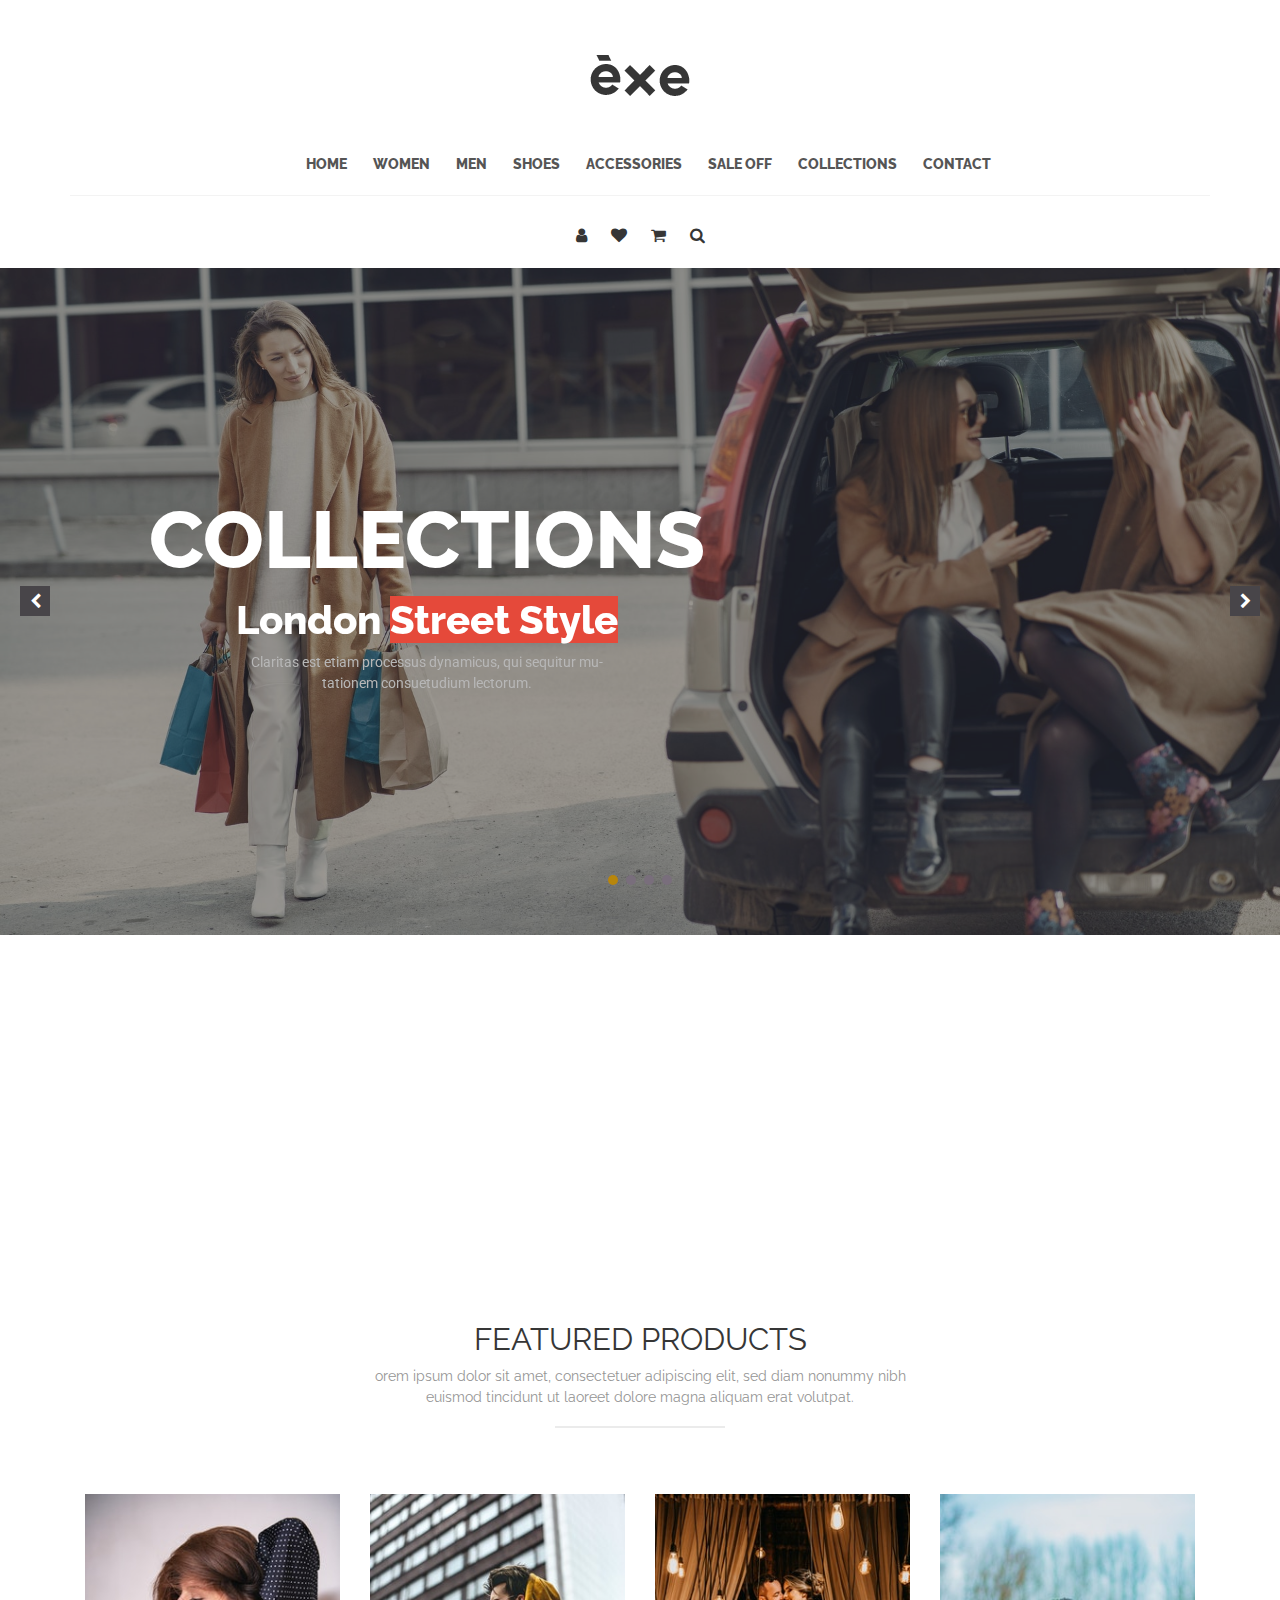
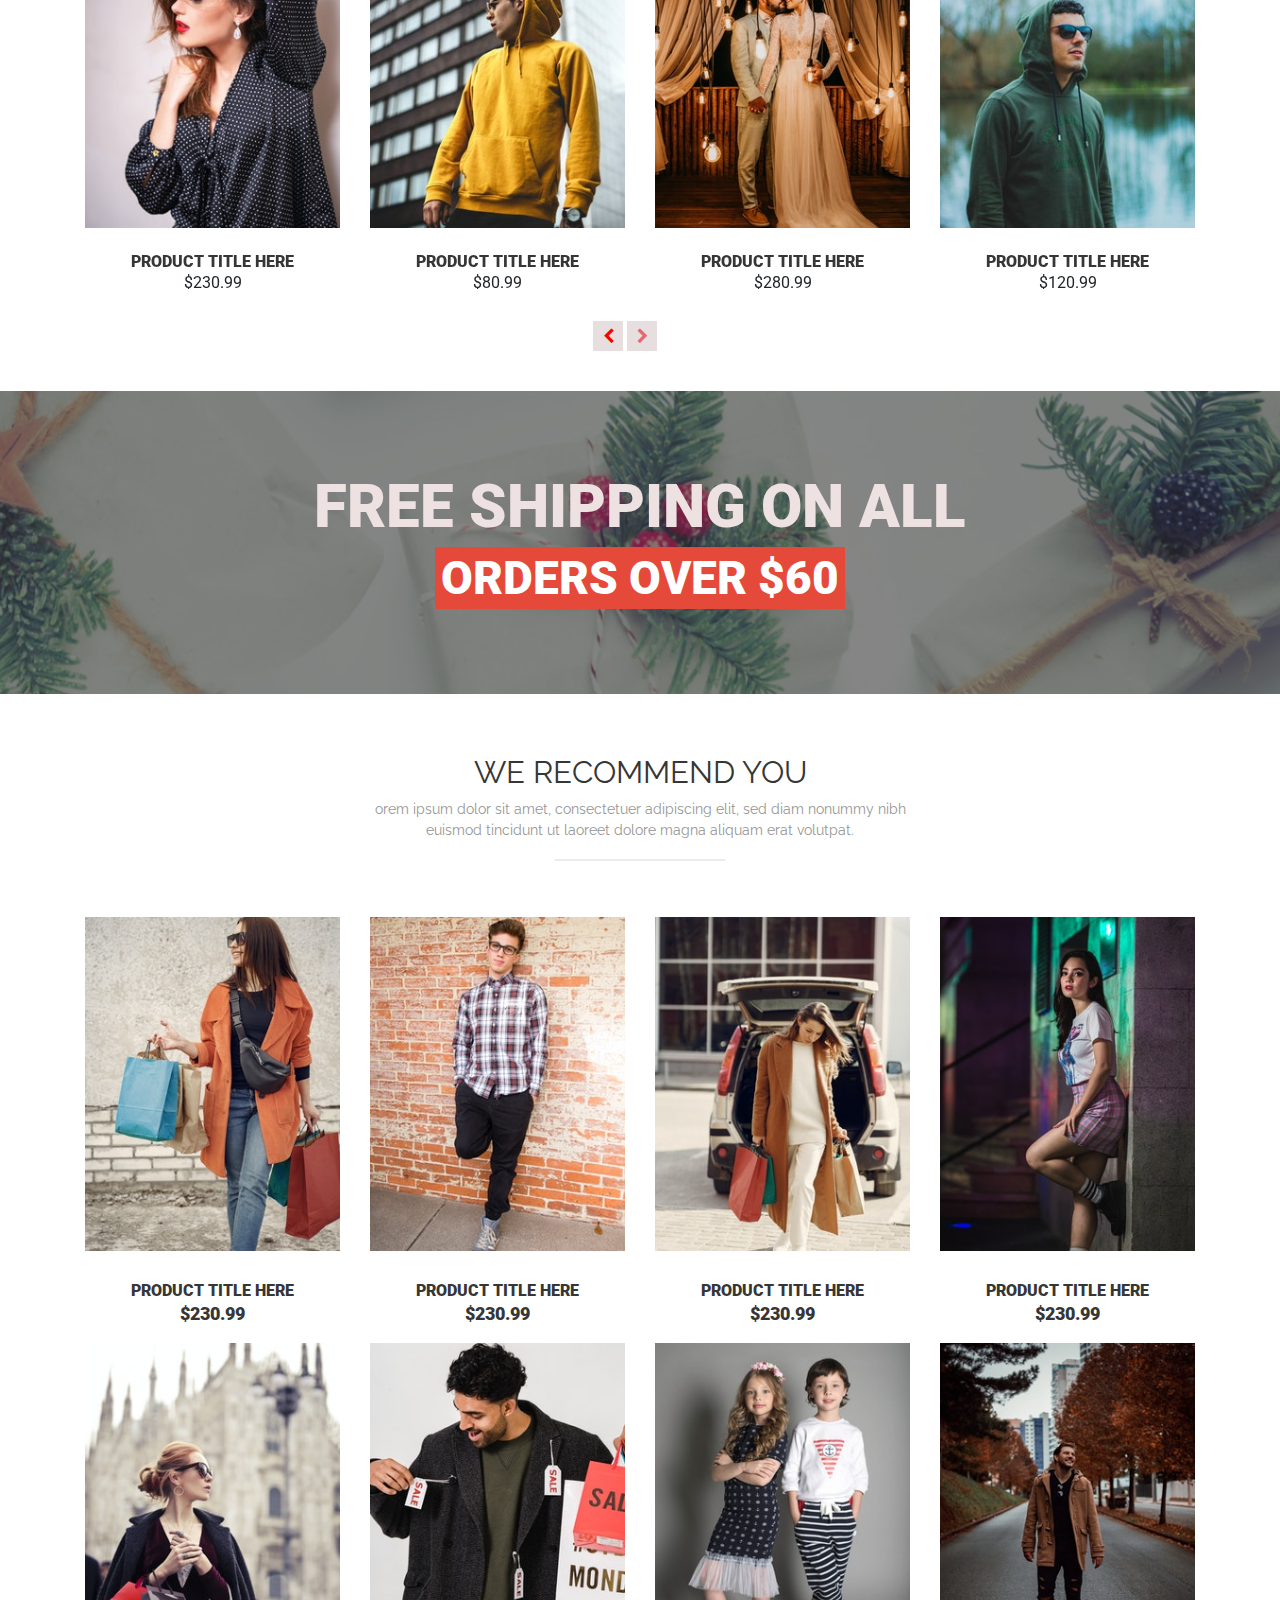
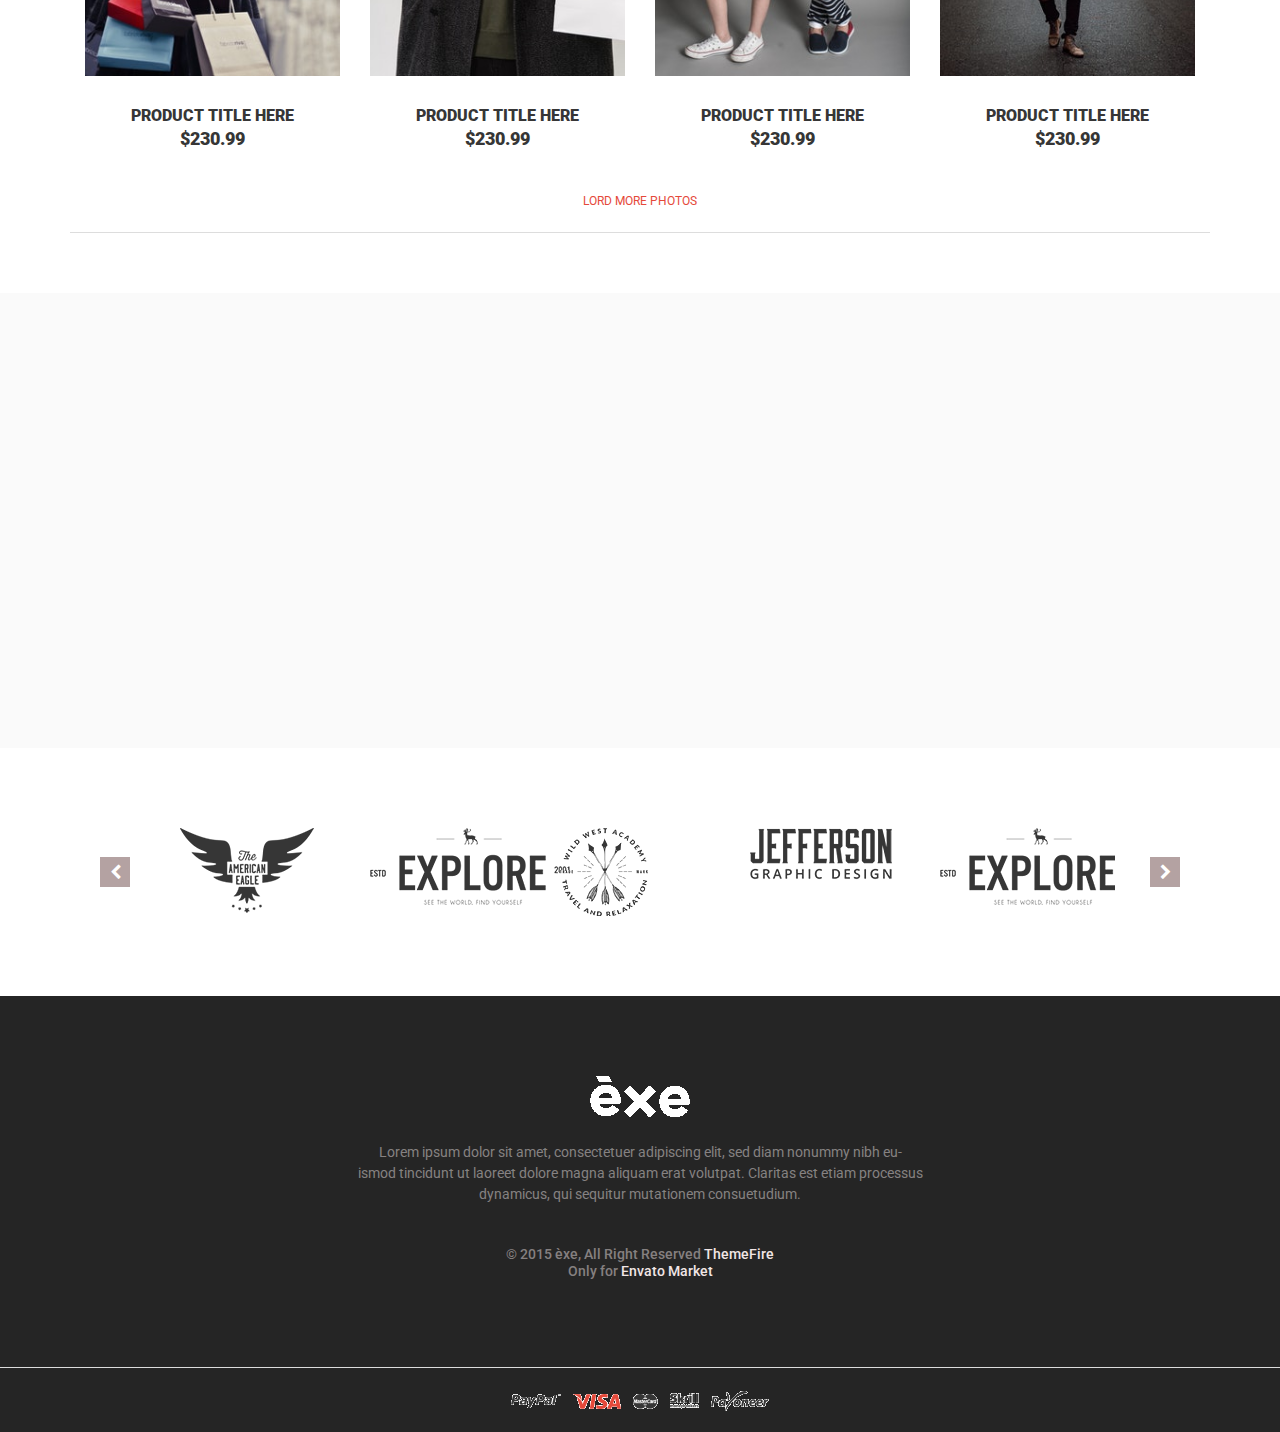
<file: index.html>
<!DOCTYPE html>
<html lang="en">
<head>
    <meta charset="UTF-8">
    <meta http-equiv="X-UA-Compatible" content="IE=edge">
    <meta name="viewport" content="width=device-width, initial-scale=1.0">
    <title>Shop Pages</title>
    <link href="https://fonts.googleapis.com/css2?family=Roboto:wght@300;400;500;700;900&display=swap" rel="stylesheet"> 
    <link href="https://fonts.googleapis.com/css2?family=Raleway:wght@200;300;400;500;600;700;800;900&display=swap" rel="stylesheet"> 
    <link rel="stylesheet" href="https://stackpath.bootstrapcdn.com/font-awesome/4.7.0/css/font-awesome.min.css">
    <link rel="stylesheet" href="css/bootstrap.min.css">
    <link rel="stylesheet" href="css/slick.css">
    <link rel="stylesheet" href="css/aos.css">
    <link rel="stylesheet" href="css/style.css">
    <link rel="stylesheet" href="css/media.css">
</head>
<body>

<!-----hedtp---->
<section id="hedtop">
    <div class="container">
        <div class="row">
            <div class="col-lg m-auto">
                <div class="head text-center">
                    <img src="images/helo1.png" alt="">
                </div>
            </div>
        </div>
    </div>
</section>

<!---navbar------>
<nav class="navbar navbar-expand-lg">
<div class="container ssl">
    <a class="navbar-brand" href="#"></a>
    <button class="navbar-toggler" type="button" data-toggle="collapse" data-target="#navbarSupportedContent" aria-controls="navbarSupportedContent" aria-expanded="false" aria-label="Toggle navigation">
      <i class="fa fa-bars"></i>
    </button>
  
    <div class="collapse navbar-collapse" id="navbarSupportedContent">
      <ul class="navbar-nav m-auto">
        <li class="nav-item active">
          <a class="nav-link" href="home.html">Home</a>
        </li>
        <li class="nav-item">
          <a class="nav-link" href="women.html">Women</a>
        </li>
        <li class="nav-item">
            <a class="nav-link" href="men.html">Men</a>
          </li>
          <li class="nav-item">
            <a class="nav-link" href="shoes.html">Shoes</a>
          </li>
          <li class="nav-item">
            <a class="nav-link" href="accessories .html">Accessories</a>
          </li>
          <li class="nav-item">
            <a class="nav-link" href="shoes.html">Sale Off</a>
          </li>
          <li class="nav-item">
            <a class="nav-link" href="collection.html">Collections</a>
          </li>
          <li class="nav-item">
            <a class="nav-link" href="contact.html">Contact</a>
          </li>
      </ul>
    </div>
</div>    
</nav>

<!---themanu------>
<section id="he-manu">
  <div class="container">
    <div class="row">
      <div class="col-lg-6 m-auto">
        <div class="soci-link1 text-center">
          <i class="fa fa-user"></i>
          <i class="fa fa-heart"></i>
          <i class="fa fa-shopping-cart"></i>
          <i class="fa fa-search"></i>
        </div>
      </div>
    </div>
  </div>
</section>

<!-----bannerone---->
<section id="banner-one">
  <i class="fa fa-chevron-left left"></i>
  <i class="fa fa-chevron-right right"></i>
 <div class="row mx-0">
   <div class="col-lg-12 px-0">
     <div class="bansite-slide">
       <div class="banner-item">
         <img src="images/ban1.jpg" alt="ban" class="img-fluid w-100">
         <div class="banner-overlay"></div>
       </div>
       <div class="banner-item">
        <img src="images/ban2.jpg" alt="ban" class="img-fluid w-100">
        <div class="banner-overlay"></div>
      </div>
      <div class="banner-item">
        <img src="images/ban3.jpg" alt="ban" class="img-fluid w-100">
        <div class="banner-overlay"></div>
      </div>
      <div class="banner-item">
        <img src="images/ban4.jpg" alt="ban" class="img-fluid w-100">
        <div class="banner-overlay"></div>
      </div>
     </div>
   </div>
   <div class="container">
     <div class="row">
       <div class="col-lg-8 ban-hed">
         <div class="baner-text text-center">
           <h2>Collections</h2>
           <h3>London <span>Street Style</span></h3>
           <p>Claritas est etiam processus dynamicus, qui sequitur mu- <br> tationem consuetudium lectorum.</p>
         </div>
       </div>
     </div>
   </div>
 </div>
</section>

<!-----twoside---->
<section id="two-side">
  <div class="container">
    <div class="row">
      <div class="col-lg-6 col-md-6">
        <div class="tow-pc" data-aos="flip-left">
          <img src="images/pro1.jpg" alt="pro" class="img-fluid w-100">
          <div class="two-pc-overlay text-center">
            <div class="two-pc-text float-right">
              <h4>NYC Street <br> <span>Style</span></h4>
            </div>
          </div>
        </div>
      </div>
      <div class="col-lg-6 col-md-6">
        <div class="tow-pc" data-aos="flip-right">
          <img src="images/pro2.jpg" alt="pro" class="img-fluid w-100">
          <div class="two-pc-overlay text-center">
            <div class="two-pc-text float-right">
              <h4>new  girl <br> <span>Style</span></h4>
            </div>
          </div>
        </div>
      </div>
    </div>
  </div>
</section>

<!-----feprodect---->
<section id="fedruct">
  <div class="container dsm">
    <i class="fa fa-chevron-left ne"></i>
    <i class="fa fa-chevron-right pe"></i>
    <div class="row">
      <div class="col-lg-6 m-auto">
        <div class="fre-text text-center">
          <h3>Featured Products</h3>
          <p>orem ipsum dolor sit amet, consectetuer adipiscing elit, sed diam nonummy nibh euismod tincidunt ut laoreet dolore magna aliquam erat volutpat.</p>
        </div>
      </div>
    </div>
    <div class="row klc">
      <div class="col-lg-3 alk-trns">
        <div class="fes-pc">
          <img src="images/produ1.jpg" alt="produ" class="img-fluid w-100">
        </div>
        <div class="fec-info text-center">
          <h5>Product Title Here</h5>
          <p>$230.99</p>
        </div>
      </div>
      <div class="col-lg-3 alk-trns">
        <div class="fes-pc">
          <img src="images/produc2.jpg" alt="produ" class="img-fluid w-100">
        </div>
        <div class="fec-info text-center">
          <h5>Product Title Here</h5>
          <p>$80.99</p>
        </div>
      </div>
      <div class="col-lg-3 alk-trns">
        <div class="fes-pc">
          <img src="images/produc3.jpg" alt="produ" class="img-fluid w-100">
        </div>
        <div class="fec-info text-center">
          <h5>Product Title Here</h5>
          <p>$280.99</p>
        </div>
      </div>
      <div class="col-lg-3 alk-trns">
        <div class="fes-pc">
          <img src="images/prodec4.jpg" alt="produ" class="img-fluid w-100">
        </div>
        <div class="fec-info text-center">
          <h5>Product Title Here</h5>
          <p>$120.99</p>
        </div>
      </div>
      <div class="col-lg-3 alk-trns">
        <div class="fes-pc">
          <img src="images/produc5.jpg" alt="produ" class="img-fluid w-100">
        </div>
        <div class="fec-info text-center">
          <h5>Product Title Here</h5>
          <p>$120.99</p>
        </div>
      </div>
    </div>
  </div>
</section>

<!----freeshe----->
<section id="freshep">
  <div class="container">
    <div class="row">
      <div class="col-lg-8 m-auto">
        <div class="feed-text text-center">
          <h3>Free Shipping On All</h3>
          <h4> <span>Orders Over $60</span></h4>
        </div>
      </div>
    </div>
  </div>
</section>

<!---recomn------>
<section id="recomand">
  <div class="container mnb">
    <div class="row">
      <div class="col-lg-6 m-auto">
        <div class="fre-text text-center">
          <h3>We Recommend You</h3>
          <p>orem ipsum dolor sit amet, consectetuer adipiscing elit, sed diam nonummy nibh euismod tincidunt ut laoreet dolore magna aliquam erat volutpat.</p>
        </div>
      </div>
    </div>
    <div class="row myt">
      <div class="col-lg-3 asi col-sm-6 col-md-3">
        <div class="rco-pc">
          <img src="images/reco1.jpg" alt="reco" class="img-fluid w-100">
          <div class="reco-overlay d-flex text-center justify-content-center">
            <div class="reco-ico align-self-center">
              <i class="fa fa-heart"></i>
              <i class="fa fa-shopping-cart"></i>
            </div>
          </div>
        </div>
        <div class="rec-info text-center">
          <h3>Product Title Here</h3>
          <p>$230.99</p>
        </div>
      </div>
      <div class="col-lg-3 asi col-sm-6 col-md-3">
        <div class="rco-pc">
          <img src="images/reco2.jpg" alt="reco" class="img-fluid w-100">
          <div class="reco-overlay d-flex text-center justify-content-center">
            <div class="reco-ico align-self-center">
              <i class="fa fa-heart"></i>
              <i class="fa fa-shopping-cart"></i>
            </div>
          </div>
        </div>
        <div class="rec-info text-center">
          <h3>Product Title Here</h3>
          <p>$230.99</p>
        </div>
      </div>
      <div class="col-lg-3 asi col-sm-6 col-md-3">
        <div class="rco-pc">
          <img src="images/reco3.jpg" alt="reco" class="img-fluid w-100">
          <div class="reco-overlay d-flex text-center justify-content-center">
            <div class="reco-ico align-self-center">
              <i class="fa fa-heart"></i>
              <i class="fa fa-shopping-cart"></i>
            </div>
          </div>
        </div>
        <div class="rec-info text-center">
          <h3>Product Title Here</h3>
          <p>$230.99</p>
        </div>
      </div>
      <div class="col-lg-3 asi col-sm-6 col-md-3">
        <div class="rco-pc">
          <img src="images/reco4.jpg" alt="reco" class="img-fluid w-100">
          <div class="reco-overlay d-flex text-center justify-content-center">
            <div class="reco-ico align-self-center">
              <i class="fa fa-heart"></i>
              <i class="fa fa-shopping-cart"></i>
            </div>
          </div>
        </div>
        <div class="rec-info text-center">
          <h3>Product Title Here</h3>
          <p>$230.99</p>
        </div>
      </div>
      <div class="col-lg-3 asi col-sm-6 col-md-3">
        <div class="rco-pc">
          <img src="images/reco5.jpg" alt="reco" class="img-fluid w-100">
          <div class="reco-overlay d-flex text-center justify-content-center">
            <div class="reco-ico align-self-center">
              <i class="fa fa-heart"></i>
              <i class="fa fa-shopping-cart"></i>
            </div>
          </div>
        </div>
        <div class="rec-info text-center">
          <h3>Product Title Here</h3>
          <p>$230.99</p>
        </div>
      </div>
      <div class="col-lg-3 asi col-sm-6 col-md-3">
        <div class="rco-pc">
          <img src="images/reco6.jpg" alt="reco" class="img-fluid w-100">
          <div class="reco-overlay d-flex text-center justify-content-center">
            <div class="reco-ico align-self-center">
              <i class="fa fa-heart"></i>
              <i class="fa fa-shopping-cart"></i>
            </div>
          </div>
        </div>
        <div class="rec-info text-center">
          <h3>Product Title Here</h3>
          <p>$230.99</p>
        </div>
      </div>
      <div class="col-lg-3 asi col-sm-6 col-md-3">
        <div class="rco-pc">
          <img src="images/reco7.jpg" alt="reco" class="img-fluid w-100">
          <div class="reco-overlay d-flex text-center justify-content-center">
            <div class="reco-ico align-self-center">
              <i class="fa fa-heart"></i>
              <i class="fa fa-shopping-cart"></i>
            </div>
          </div>
        </div>
        <div class="rec-info text-center">
          <h3>Product Title Here</h3>
          <p>$230.99</p>
        </div>
      </div>
      <div class="col-lg-3 asi col-sm-6 col-md-3">
        <div class="rco-pc">
          <img src="images/reco8.jpg" alt="reco" class="img-fluid w-100">
          <div class="reco-overlay d-flex text-center justify-content-center">
            <div class="reco-ico align-self-center">
              <i class="fa fa-heart"></i>
              <i class="fa fa-shopping-cart"></i>
            </div>
          </div>
        </div>
        <div class="rec-info text-center">
          <h3>Product Title Here</h3>
          <p>$230.99</p>
        </div>
      </div>
    </div>
    <div class="row">
      <div class="col-lg m-auto">
        <div class="loredm text-center">
          <a href="#">Lord More photos</a>
        </div>
      </div>
    </div>
  </div>
</section>

<!----Newcastal----->
<section id="newcastal">
  <div class="container" data-aos="fade-up">
    <div class="row">
      <div class="col-lg-6 m-auto">
        <div class="ne-text text-center">
          <h3>Sign Up For Our
          <br>Monthly <span>Newsletter</span></h3>
        </div>
      </div>
    </div>
    <div class="row">
      <div class="col-lg-8 py-5 m-auto">
        <div class="subs">
          <form action="#" method="POST">
            <div class="login">
              <input type="text" class="form-control" placeholder="Your Email Adress">
            <button type="submit" class="btn">Subscribe</button>
            </div>
          </form>
        </div>
        <div class="bnc text-center">
          <p>* Lorem ipsum dolor consectetuer adipiscing elit.</p>
        </div>
      </div>
    </div>
  </div>
</section>

<!---logoslide------>
<section id="logo-slide">
  <div class="container sss">
    <i class="fa fa-chevron-left se"></i>
    <i class="fa fa-chevron-right sc"></i>
    <div class="row">
      <div class="col-lg-10 m-auto">
        <div class="row log-slide">
          <div class="col-lg">
            <div class="log-pc">
              <img src="images/logo10.png" alt="">
            </div>
          </div>
          <div class="col-lg">
            <div class="log-pc">
              <img src="images/logo11.png" alt="">
            </div>
          </div>
          <div class="col-lg">
            <div class="log-pc">
              <img src="images/logo12.png" alt="">
            </div>
          </div>
          <div class="col-lg">
            <div class="log-pc">
              <img src="images/logo13.png" alt="">
            </div>
          </div>
          <div class="col-lg">
            <div class="log-pc">
              <img src="images/logo11.png" alt="">
            </div>
          </div>
          <div class="col-lg">
            <div class="log-pc">
              <img src="images/logo14.png" alt="">
            </div>
          </div>
        </div>
      </div>
    </div>
  </div>
</section>

<!----updn-->
<a href="#" class="updn">
  <i class="fa fa-arrow-up"></i>
</a>

<!-----footer---->
<section id="footer">
  <div class="container">
    <div class="row">
      <div class="col-lg-8 m-auto">
        <div class="hew text-center">
          <img src="images/helo2.png" alt="">
          <div class="hew-text">
            <p>Lorem ipsum dolor sit amet, consectetuer adipiscing elit, sed diam nonummy nibh eu-<br>ismod tincidunt ut laoreet dolore magna aliquam erat volutpat. Claritas est etiam processus <br> dynamicus, qui sequitur mutationem consuetudium.</p>

            <h6>&copy; 2015 èxe, All Right Reserved <span>ThemeFire</span> <br>
              Only for <span>Envato Market</span> </h6>
          </div>
        </div>
      </div>
    </div>
  </div>
</section>

<!---copyright------>
<section id="copy-right">
  <div class="container">
    <div class="row">
      <div class="col-lg m-auto">
        <div class="jac text-center">
          <img src="images/paypal.png" alt="">
          <img src="images/visa.png" alt="">
          <img src="images/master.png" alt="">
          <img src="images/skrill.png" alt="">
          <img src="images/paynowr.png" alt="">
        </div>
      </div>
    </div>
  </div>
</section>


<!--------->
<!--------->
<!--------->
<!--------->

<script src="js/jquery-1.12.4.min.js"></script>
<script src="js/bootstrap.min.js"></script>
<script src="js/popper.min.js"></script>
<script src="js/slick.min.js"></script>
<script src="js/aos.js"></script>
<script src="js/custom.js"></script>
</body>
</html>
</file>
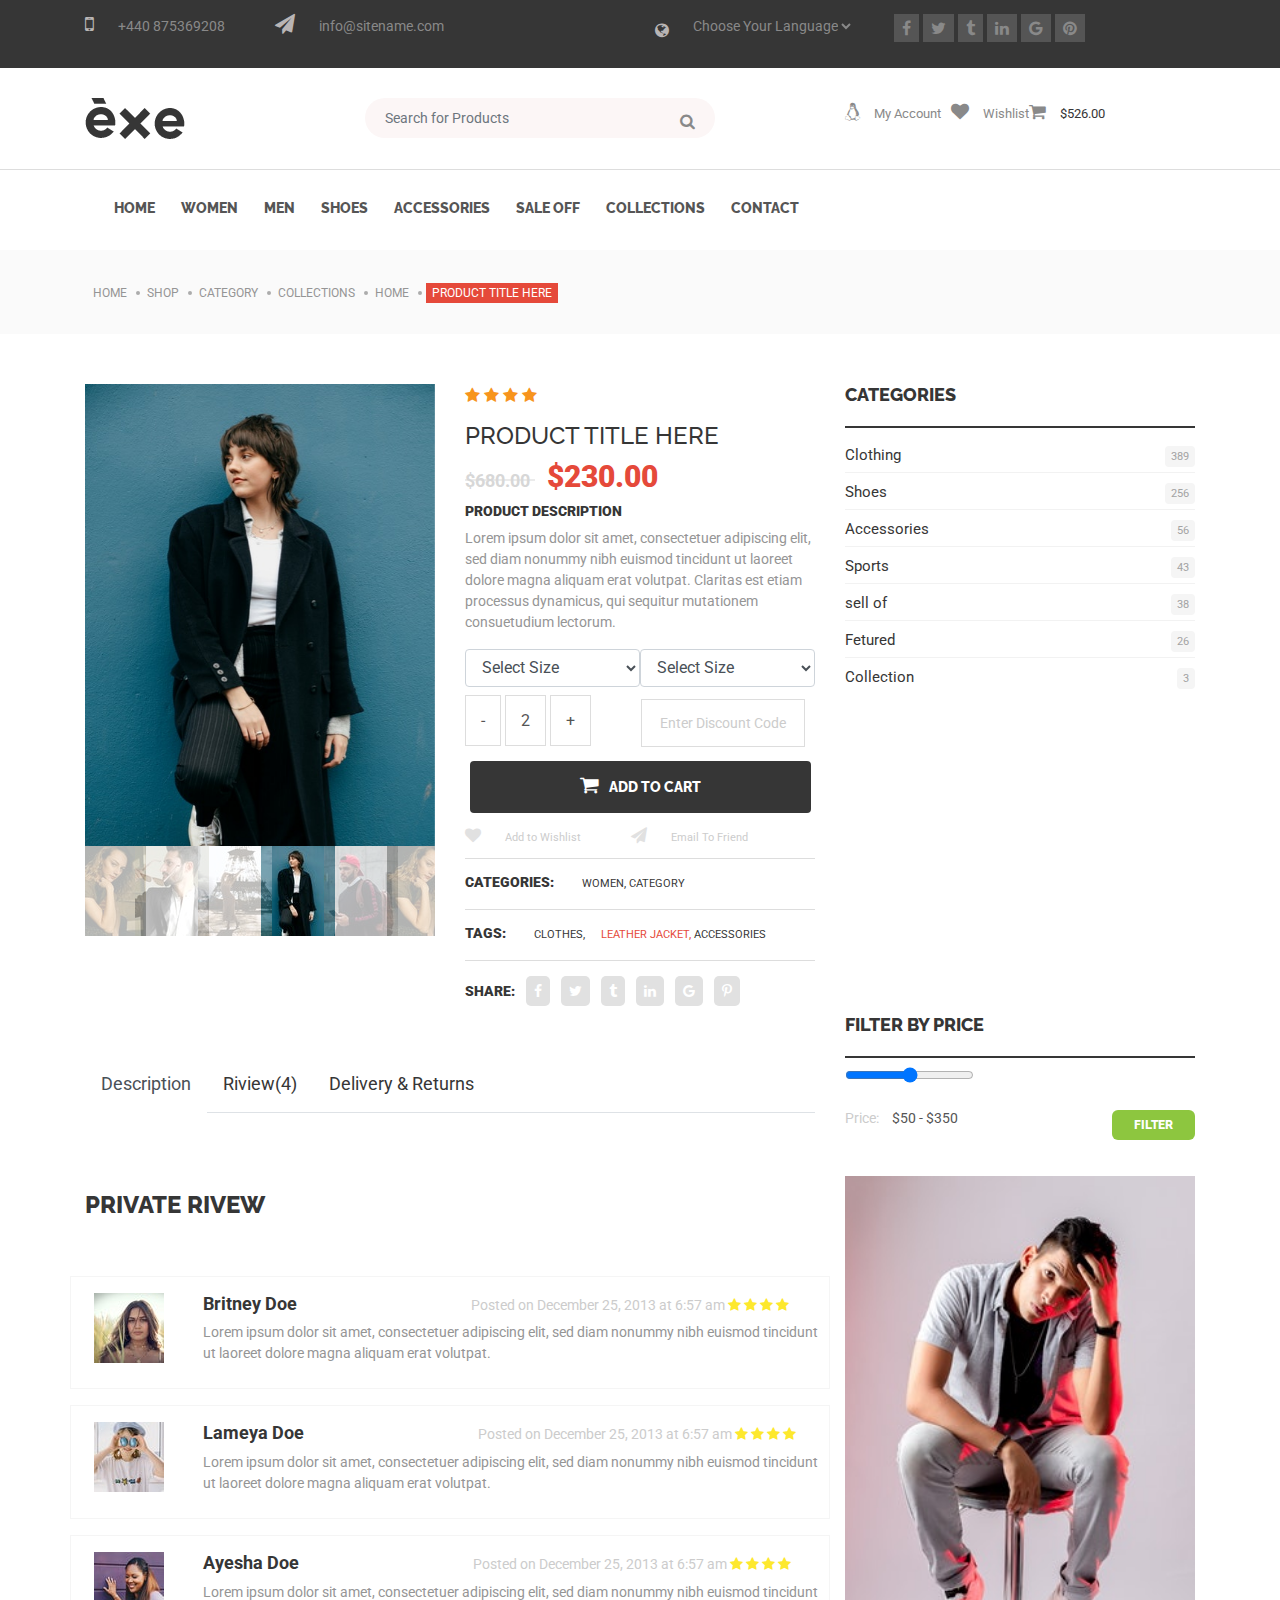
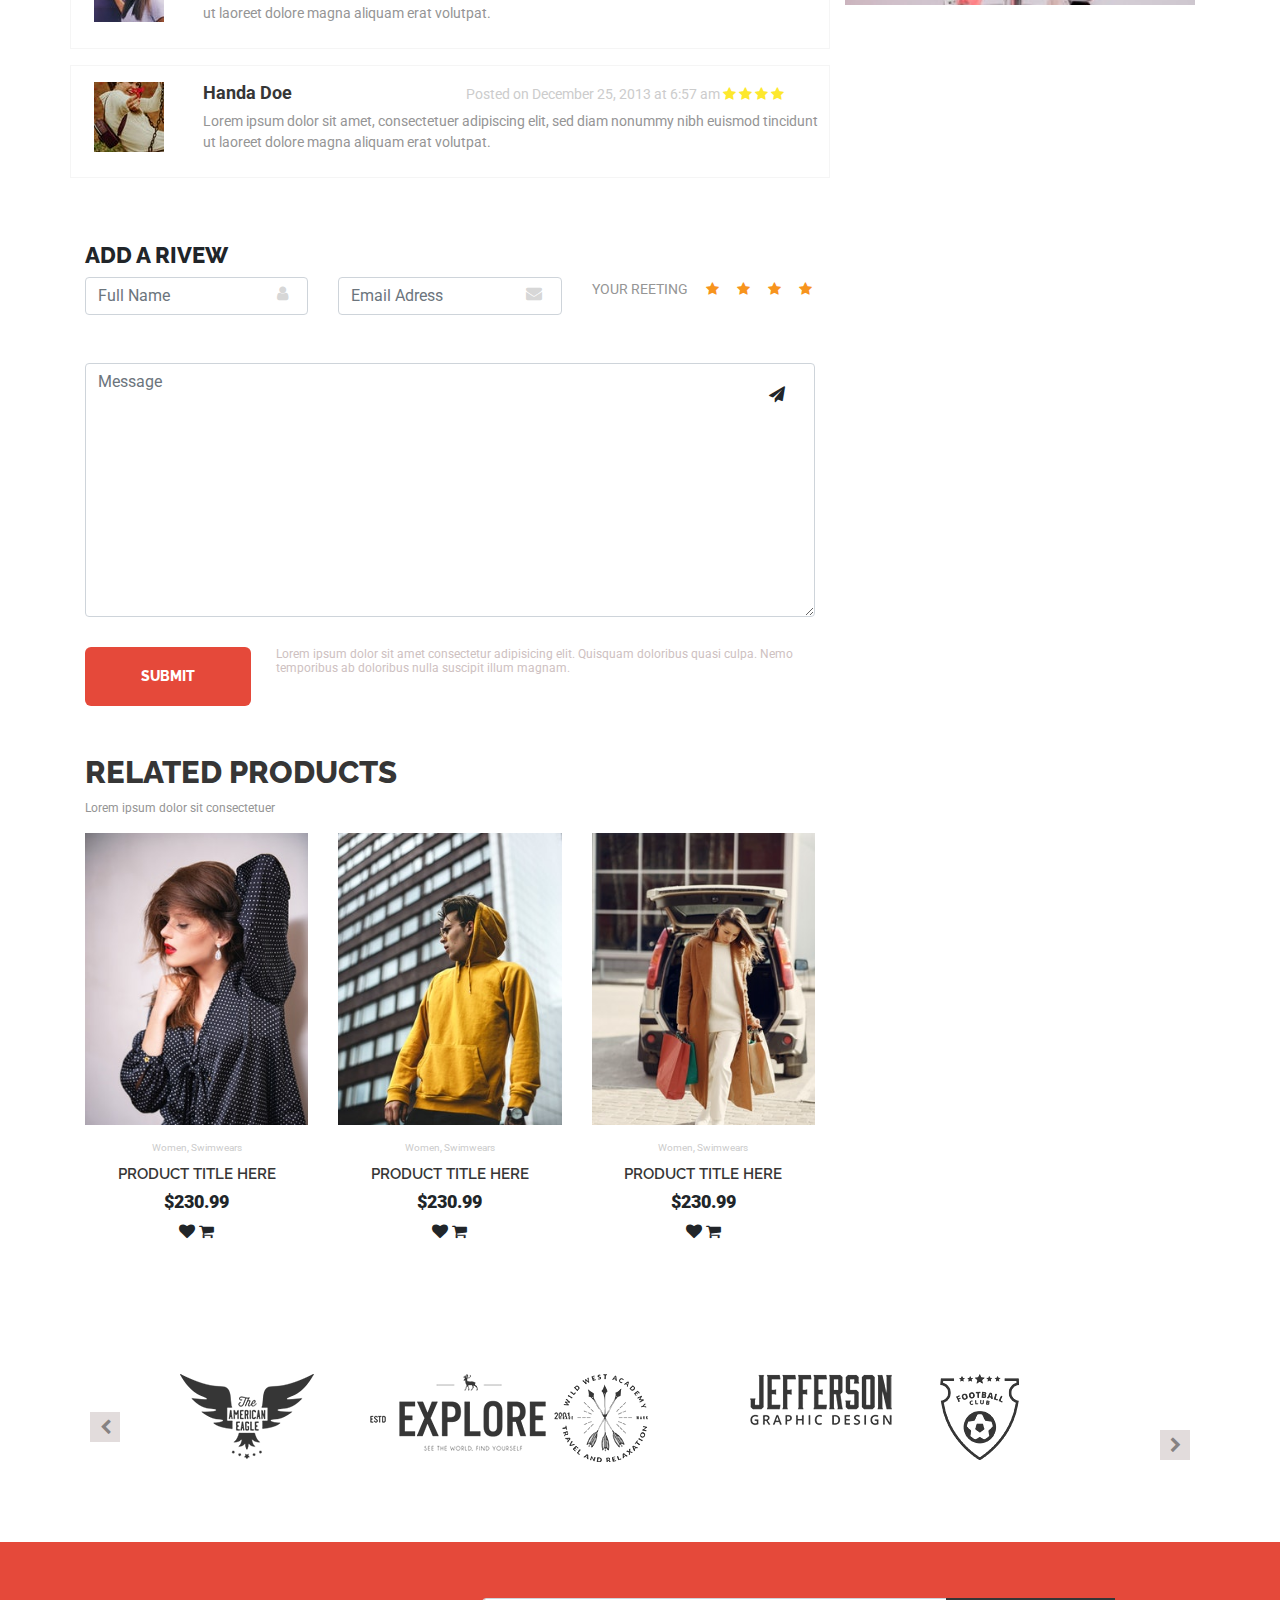
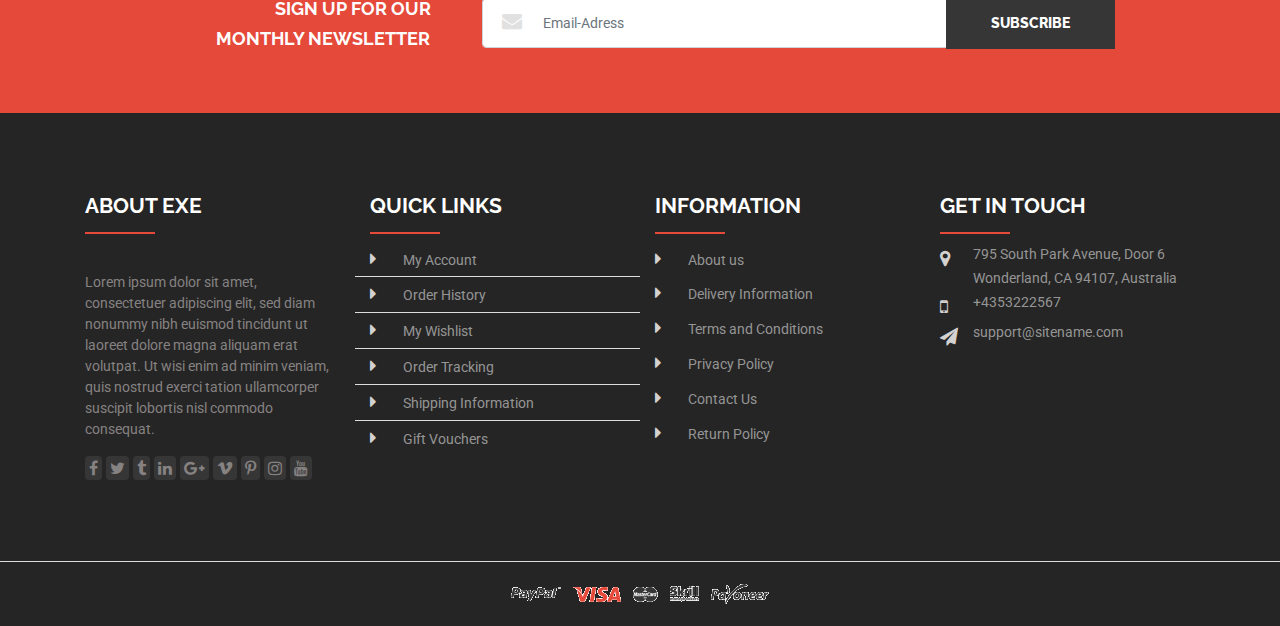
<file: accessories .html>
<!DOCTYPE html>
<html lang="en">
<head>
    <meta charset="UTF-8">
    <meta http-equiv="X-UA-Compatible" content="IE=edge">
    <meta name="viewport" content="width=device-width, initial-scale=1.0">
    <title>Shop Pages</title>
    <link href="https://fonts.googleapis.com/css2?family=Roboto:wght@300;400;500;700;900&display=swap" rel="stylesheet"> 
    <link href="https://fonts.googleapis.com/css2?family=Raleway:wght@200;300;400;500;600;700;800;900&display=swap" rel="stylesheet"> 
    <link rel="stylesheet" href="https://stackpath.bootstrapcdn.com/font-awesome/4.7.0/css/font-awesome.min.css">
    <link rel="stylesheet" href="css/bootstrap.min.css">
    <link rel="stylesheet" href="css/slick.css">
    <link rel="stylesheet" href="css/aos.css">
    <link rel="stylesheet" href="css/venobox.min.css">
    <link rel="stylesheet" href="css/style.css">
    <link rel="stylesheet" href="css/media.css">
</head>
<body id="accessories-page">
  
<!---headati------>
<section id="headati">
  <div class="container">
    <div class="row">
      <div class="col-lg-6 col-md-6">
        <div class="main-headti">
          <div class="head-itemw">
            <i class="fa fa-mobile"></i>
            <a href="#">+440 875369208</a>
          </div>
          <div class="head-itemw op">
            <i class="fa fa-paper-plane"></i>
            <a href="#">info@sitename.com</a>
          </div>
        </div>
      </div>
      <div class="col-lg-6 col-md-6">
        <div class="main-headtit">
          <div class="main-portse">
            <i class="fa fa-globe"></i>
            <div class="form-group">
              <select name="" id="">
                <option value="">Choose Your Language</option>
                <option value="">Choose Your Country</option>
                <option value="">Choose Your Group</option>
              </select>
            </div>
          </div>
          <div class="main-socila-ic">
            <i class="fa fa-facebook"></i>
            <i class="fa fa-twitter"></i>
            <i class="fa fa-tumblr"></i>
            <i class="fa fa-linkedin"></i>
            <i class="fa fa-google"></i>
            <i class="fa fa-pinterest"></i>
          </div>
        </div>
      </div>
    </div>
  </div>
</section>
<!---head2------>
<section id="hed2">
  <div class="container">
    <div class="row">
      <div class="col-lg-8 col-md-8">
        <div class="he-site">
          <a href="#"><img src="images/helo1.png" alt=""></a>
          <div class="subsew">
            <form action="#" method="POST">
             <div class="all-hesi">
              <input type="text" class="form-control" placeholder="Search for Products">
              <div class="tost">
                <i class="fa fa-search"></i>
              </div>
             </div>
            </form>
          </div>
        </div>
      </div>
      <div class="col-lg-4 col-md-4">
        <div class="hedthed">
          <div class="my-ache ccn">
            <i class="fa fa-linux"></i>
            <a href="#">My Account</a>
          </div>
          <div class="my-ache vnc">
            <i class="fa fa-heart"></i>
            <a href="#">Wishlist</a>
          </div>
          <div class="my-ache">
            <i class="fa fa-shopping-cart"></i>
            <a class="chs">$526.00</a>
          </div>
        </div>
      </div>
    </div>
  </div>
</section>


<!---navbar------>
<nav class="navbar ncrs navbar-expand-lg">
<div class="container">
    <a class="navbar-brand" href="#"></a>
    <button class="navbar-toggler" type="button" data-toggle="collapse" data-target="#navbarSupportedContent" aria-controls="navbarSupportedContent" aria-expanded="false" aria-label="Toggle navigation">
      <i class="fa fa-bars"></i>
    </button>
  
    <div class="collapse navbar-collapse" id="navbarSupportedContent">
      <ul class="navbar-nav mr-auto">
        <li class="nav-item active">
          <a class="nav-link" href="home.html">Home</a>
        </li>
        <li class="nav-item">
          <a class="nav-link" href="women.html">Women</a>
        </li>
        <li class="nav-item">
            <a class="nav-link" href="men.html">Men</a>
          </li>
          <li class="nav-item">
            <a class="nav-link" href="shoes.html">Shoes</a>
          </li>
          <li class="nav-item">
            <a class="nav-link" href="accessories .html">Accessories</a>
          </li>
          <li class="nav-item">
            <a class="nav-link" href="sellof.html">Sale Off</a>
          </li>
          <li class="nav-item">
            <a class="nav-link" href="collection.html">Collections</a>
          </li>
          <li class="nav-item">
            <a class="nav-link" href="contact.html">Contact</a>
          </li>
          <div class="nav-ic">
            <i class="fa fa-heart"></i>
            <i class="fa fa-shopping-cart"></i>
            <i class="fa fa-search"></i>
          </div>
      </ul>
    </div>
</div>    
</nav>

<!----prota----->
<section id="cata">
  <div class="container">
    <div class="row">
      <div class="col-lg-6">
        <div class="ca-site">
          <a href="#">Home</a>
          <a href="#">Shop</a>
          <a href="#">Category</a>
          <a href="#">Collections</a>
          <a href="#">Home</a>
          <span>Product Title Here</span>
        </div>
      </div>
    </div>
  </div>
</section>

<!----updn-->
<section id="main-prod-accessories">
  <div class="container">
    <div class="row">
      <div class="col-lg-4 col-md-4">
            <div class="slaccesries-part">
              <div class="slaccesries-item">
                <img src="images/sefa1.jpg" alt="sefa" class="img-fluid w-100">
              </div>
              <div class="slaccesries-item">
                <img src="images/sefa2.jpg" alt="sefa" class="img-fluid w-100">
              </div>
              <div class="slaccesries-item">
                <img src="images/sefa3.jpg" alt="sefa" class="img-fluid w-100">
              </div>
              <div class="slaccesries-item">
                <img src="images/sefa4.jpg" alt="sefa" class="img-fluid w-100">
              </div>
              <div class="slaccesries-item">
                <img src="images/sefa5.jpg" alt="sefa" class="img-fluid w-100">
              </div>
            </div>
            <div class="slect-sm-imc">
              <div class="slec-main-pc">
                <img src="images/se1.jpg" alt="">
              </div>
              <div class="slec-main-pc">
                <img src="images/se2.jpg" alt="">
              </div>
              <div class="slec-main-pc">
                <img src="images/se3.jpg" alt="">
              </div>
              <div class="slec-main-pc">
                <img src="images/se4.jpg" alt="">
              </div>
              <div class="slec-main-pc">
                <img src="images/se5.jpg" alt="">
              </div>
           </div>
    </div>
    <div class="col-lg-4 col-md-4">
      <div class="pre-th-el">
        <i class="fa fa-star"></i>
        <i class="fa fa-star"></i>
        <i class="fa fa-star"></i>
        <i class="fa fa-star"></i>
        <div class="pre-hed">
          <h3>Product Title Here</h3>
          <h4>$680.00 <span>$230.00</span></h4>
        </div>
        <div class="per-site-des">
          <h3>Product Description</h3>
          <p>Lorem ipsum dolor sit amet, consectetuer adipiscing elit, sed diam nonummy nibh euismod tincidunt ut laoreet dolore magna aliquam erat volutpat. Claritas est etiam processus dynamicus, qui sequitur mutationem consuetudium lectorum.</p>
        </div>
        <div class="subte">
          <select name="" id="" class="form-control">
            <option value="">Select Size</option>
            <option value="">Select Range</option>
            <option value="">Select Age</option>
          </select>
          <select name="" id="" class="form-control">
            <option value="">Select Size</option>
            <option value="">Select Range</option>
            <option value="">Select Age</option>
          </select>
        </div>
        <div class="plus-min">
          <div class="plsu-sin">
            <a href="#">-</a>
            <a href="#">2</a>
            <a href="#">+</a>
          </div>
          <div class="en-des">
            <h6>Enter Discount Code</h6>
          </div>
        </div>
        <div class="add-tow text-center">
          <a href="#"><i class="fa fa-shopping-cart"></i>Add to Cart</a>
        </div>
        <div class="add-to-wls d-flex">
          <div class="ad-sitel">
            <i class="fa fa-heart"></i>
            <a href="#">Add to Wishlist</a>
          </div>
          <div class="ad-sitel hdso">
            <i class="fa fa-paper-plane"></i>
            <a href="#">Email To Friend</a>
          </div>
        </div>
        <div class="shere-cata">
          <div class="share-cata-item">
            <h5>Categories: 
              <a>Women, Category</a> </h5>
          </div>
          <div class="share-cata-item">
            <h5>Tags: 
              <a>Clothes, <span>Leather Jacket, </span> Accessories</a> </h5>
          </div>
          <div class="share-cata-item">
            <h5 class="share-ico">Share: 
              <i class="fa fa-facebook"></i>  
              <i class="fa fa-twitter"></i>  
              <i class="fa fa-tumblr"></i>  
              <i class="fa fa-linkedin"></i>  
              <i class="fa fa-google"></i>  
              <i class="fa fa-pinterest-p"></i>  
            </h5>
          </div>
        </div>
      </div>
    </div>
    <div class="col-lg-4 col-md-4">
      <div class="ass-cat">
        <h3>Categories</h3>
        <div class="clothing">
          <div class="cloghit-site">
            <h6>Clothing <span>389</span> </h6>
          </div>
          <div class="cloghit-site skmm">
            <h6>Shoes <span>256</span> </h6>
          </div>
          <div class="cloghit-site skmm">
            <h6>Accessories <span>56</span> </h6>
          </div>
          <div class="cloghit-site skmm">
            <h6>Sports <span>43</span> </h6>
          </div>
          <div class="cloghit-site skmm">
            <h6>sell of <span>38</span> </h6>
          </div>
          <div class="cloghit-site skmm">
            <h6>Fetured  <span>26</span> </h6>
          </div>
          <div class="cloghit-site skmm">
            <h6>Collection <span>3</span> </h6>
          </div>
        </div>
      </div>
    </div>
    <div class="col-lg-8 py-5">
      <nav>
        <div class="nav nav-tabs" id="nav-tab" role="tablist">
          <a class="nav-item nav-link active" id="des-tab" data-toggle="tab" href="#des" role="tab" aria-controls="nav-home" aria-selected="true">Description</a>

          <a class="nav-item nav-link" id="rivew-tab" data-toggle="tab" href="#rivew" role="tab" aria-controls="nav-profile" aria-selected="false">Riview(4)</a>

          <a class="nav-item nav-link" id="dlr-tab" data-toggle="tab" href="#dlr" role="tab" aria-controls="nav-contact" aria-selected="false">Delivery & Returns</a>
        </div>
      </nav>
      <div class="tab-content" id="nav-tabContent">
        <div class="tab-pane fade show active" id="des" role="tabpanel" aria-labelledby="des-tab">
          <div class="row">
            <div class="col-lg py-5">
              <div class="cus-reve">
                <h3>Private Rivew</h3>
              </div>
            </div>
          </div>
          <div class="row borxx">
                <div class="col-lg-2">
                  <div class="deff">
                    <img src="images/dif1.jpg" alt="">
                  </div>
                </div>
                <div class="col-lg-10 px-0">
                  <div class="cus-re-text">
                    <h5>Britney Doe 
                      <span>Posted on December 25, 2013 at 6:57 am
                        <i class="fa fa-star"></i>
                        <i class="fa fa-star"></i>
                        <i class="fa fa-star"></i>
                        <i class="fa fa-star"></i>
                      </span> 
                    </h5>
                    <p>Lorem ipsum dolor sit amet, consectetuer adipiscing elit, sed diam nonummy nibh euismod tincidunt ut laoreet dolore magna aliquam erat volutpat. </p>
                  </div>
                </div>
          </div>
          <div class="row borxx">
            <div class="col-lg-2">
              <div class="deff">
                <img src="images/dif2.jpg" alt="">
              </div>
            </div>
            <div class="col-lg-10 px-0">
              <div class="cus-re-text">
                <h5>Lameya Doe 
                  <span>Posted on December 25, 2013 at 6:57 am
                    <i class="fa fa-star"></i>
                    <i class="fa fa-star"></i>
                    <i class="fa fa-star"></i>
                    <i class="fa fa-star"></i>
                  </span> 
                </h5>
                <p>Lorem ipsum dolor sit amet, consectetuer adipiscing elit, sed diam nonummy nibh euismod tincidunt ut laoreet dolore magna aliquam erat volutpat. </p>
              </div>
            </div>
      </div>
      <div class="row borxx">
        <div class="col-lg-2">
          <div class="deff">
            <img src="images/dif3.jpg" alt="">
          </div>
        </div>
        <div class="col-lg-10 px-0">
          <div class="cus-re-text">
            <h5>Ayesha Doe 
              <span>Posted on December 25, 2013 at 6:57 am
                <i class="fa fa-star"></i>
                <i class="fa fa-star"></i>
                <i class="fa fa-star"></i>
                <i class="fa fa-star"></i>
              </span> 
            </h5>
            <p>Lorem ipsum dolor sit amet, consectetuer adipiscing elit, sed diam nonummy nibh euismod tincidunt ut laoreet dolore magna aliquam erat volutpat. </p>
          </div>
        </div>
  </div>
  <div class="row borxx">
    <div class="col-lg-2">
      <div class="deff">
        <img src="images/dif4.jpg" alt="">
      </div>
    </div>
    <div class="col-lg-10 px-0">
      <div class="cus-re-text">
        <h5>Handa Doe 
          <span>Posted on December 25, 2013 at 6:57 am
            <i class="fa fa-star"></i>
            <i class="fa fa-star"></i>
            <i class="fa fa-star"></i>
            <i class="fa fa-star"></i>
          </span> 
        </h5>
        <p>Lorem ipsum dolor sit amet, consectetuer adipiscing elit, sed diam nonummy nibh euismod tincidunt ut laoreet dolore magna aliquam erat volutpat. </p>
      </div>
    </div>
</div>
        </div>

        <div class="tab-pane fade" id="rivew" role="tabpanel" aria-labelledby="rivew-tab">
          <div class="row">
            <div class="col-lg py-5">
              <div class="cus-reve">
                <h3>Customer Rivew</h3>
              </div>
            </div>
          </div>
          <div class="row borxx">
                <div class="col-lg-2">
                  <div class="deff">
                    <img src="images/dif5.jpg" alt="">
                  </div>
                </div>
                <div class="col-lg-10 px-0">
                  <div class="cus-re-text">
                    <h5>Britney Doe 
                      <span>Posted on December 25, 2013 at 6:57 am
                        <i class="fa fa-star"></i>
                        <i class="fa fa-star"></i>
                        <i class="fa fa-star"></i>
                        <i class="fa fa-star"></i>
                      </span> 
                    </h5>
                    <p>Lorem ipsum dolor sit amet, consectetuer adipiscing elit, sed diam nonummy nibh euismod tincidunt ut laoreet dolore magna aliquam erat volutpat. </p>
                  </div>
                </div>
          </div>
          <div class="row borxx">
            <div class="col-lg-2">
              <div class="deff">
                <img src="images/dif6.jpg" alt="">
              </div>
            </div>
            <div class="col-lg-10 px-0">
              <div class="cus-re-text">
                <h5>Lameya Doe 
                  <span>Posted on December 25, 2013 at 6:57 am
                    <i class="fa fa-star"></i>
                    <i class="fa fa-star"></i>
                    <i class="fa fa-star"></i>
                    <i class="fa fa-star"></i>
                  </span> 
                </h5>
                <p>Lorem ipsum dolor sit amet, consectetuer adipiscing elit, sed diam nonummy nibh euismod tincidunt ut laoreet dolore magna aliquam erat volutpat. </p>
              </div>
            </div>
      </div>
      <div class="row borxx">
        <div class="col-lg-2">
          <div class="deff">
            <img src="images/dif2.jpg" alt="">
          </div>
        </div>
        <div class="col-lg-10 px-0">
          <div class="cus-re-text">
            <h5>Ayesha Doe 
              <span>Posted on December 25, 2013 at 6:57 am
                <i class="fa fa-star"></i>
                <i class="fa fa-star"></i>
                <i class="fa fa-star"></i>
                <i class="fa fa-star"></i>
              </span> 
            </h5>
            <p>Lorem ipsum dolor sit amet, consectetuer adipiscing elit, sed diam nonummy nibh euismod tincidunt ut laoreet dolore magna aliquam erat volutpat. </p>
          </div>
        </div>
  </div>
  <div class="row borxx">
    <div class="col-lg-2">
      <div class="deff">
        <img src="images/dif1.jpg" alt="">
      </div>
    </div>
    <div class="col-lg-10 px-0">
      <div class="cus-re-text">
        <h5>Handa Doe 
          <span>Posted on December 25, 2013 at 6:57 am
            <i class="fa fa-star"></i>
            <i class="fa fa-star"></i>
            <i class="fa fa-star"></i>
            <i class="fa fa-star"></i>
          </span> 
        </h5>
        <p>Lorem ipsum dolor sit amet, consectetuer adipiscing elit, sed diam nonummy nibh euismod tincidunt ut laoreet dolore magna aliquam erat volutpat. </p>
      </div>
    </div>
</div>
        </div>

        <div class="tab-pane fade" id="dlr" role="tabpanel" aria-labelledby="dlr-tab">
          <div class="row">
            <div class="col-lg py-5">
              <div class="no-ret">
                <h2>No Return!!</h2>
              </div>
            </div>
          </div>
        </div>
      </div>
    </div>
    <div class="col-lg-4">
      <div class="ass-cat">
        <h3>Filter by price</h3>
          <input type="range">
          <div class="rana">
              <h5>Price: <span>$50 - $350</span>  <a href="#">Filter</a></h5>  
          </div>
      </div>
      <div class="taak-pc">
        <img src="images/buyl.jpg" alt="buy" class="img-fluid w-100">
      </div>
    </div>
    <div class="col-lg-8">
      <div class="htr">
        <h3>Add a rivew</h3>
        <div class="row">
          <div class="col-lg-4 col-sm-6">
            <div class="subtes">
              <form action="#" method="POST">
                <div class="mas-te">
                  <input type="text" class="form-control" placeholder="Full Name">
                <div class="use">
                  <i class="fa fa-user"></i>
                </div>
                </div>
              </form>
            </div>
          </div>
          <div class="col-lg-4 col-sm-6">
            <div class="subtes">
              <form action="#" method="POST">
                <div class="mas-te">
                  <input type="text" class="form-control" placeholder="Email Adress">
                <div class="use">
                  <i class="fa fa-envelope"></i>
                </div>
                </div>
              </form>
            </div>
          </div>
          <div class="col-lg-4">
            <div class="subtes">
              <form action="#" method="POST">
                <div class="mas-te">
                 <a href="#">Your Reeting  
                   <i class="fa fa-star"></i>
                   <i class="fa fa-star"></i>
                   <i class="fa fa-star"></i>
                   <i class="fa fa-star"></i>
                 </a>
                </div>
              </form>
            </div>
          </div>
        </div>
      </div>
    </div>
    <div class="col-lg-8 py-5">
      <div class="name">
        <form action="#" method="POST">
          <textarea name="" id="" cols="20" rows="10" class="form-control" placeholder="Message"></textarea>
        <div class="dex">
          <i class="fa fa-paper-plane"></i>
        </div>
        <div class="aunk">
          <button type="submit" class="btn">Submit</button>
          <div class="auns-text">
            <h6>Lorem ipsum dolor sit amet consectetur adipisicing elit. Quisquam doloribus quasi culpa. Nemo temporibus ab doloribus nulla suscipit illum magnam.</h6>
          </div>
        </div>
        </form>
      </div>
    </div>
    <div class="col-lg-8">
      <div class="row">
        <div class="col-lg">
         <div class="prtt">
          <h3>Related Products</h3>
          <p>Lorem ipsum dolor sit consectetuer</p>
         </div>
        </div>
      </div>
      <div class="row">
        <div class="col-lg-4 col-sm-4 mainn-site">
          <div class="item-pc">
            <img src="images/produ1.jpg" alt="produ" class="img-fluid w-100">
          </div>
          <div class="item-iotem text-center">
            <p>Women, Swimwears</p>
            <h5>Product Title Here</h5>
            <h3>$230.99</h3>
            <i class="fa fa-heart"></i>
            <i class="fa fa-shopping-cart"></i>
          </div>
        </div>

        <div class="col-lg-4 col-sm-4 mainn-site">
          <div class="item-pc">
            <img src="images/produc2.jpg" alt="produ" class="img-fluid w-100">
          </div>
          <div class="item-iotem text-center">
            <p>Women, Swimwears</p>
            <h5>Product Title Here</h5>
            <h3>$230.99</h3>
            <i class="fa fa-heart"></i>
            <i class="fa fa-shopping-cart"></i>
          </div>
        </div>
        <div class="col-lg-4 col-sm-4 mainn-site">
          <div class="item-pc">
            <img src="images/reco3.jpg" alt="reco" class="img-fluid w-100">
          </div>
          <div class="item-iotem text-center">
            <p>Women, Swimwears</p>
            <h5>Product Title Here</h5>
            <h3>$230.99</h3>
            <i class="fa fa-heart"></i>
            <i class="fa fa-shopping-cart"></i>
          </div>
        </div>
      </div>
    </div>
    </div>
  </div>
</section>

<!----logoslide---->
<section id="all-logo">
  <div class="container liom">
    <i class="fa fa-chevron-left jori"></i>
    <i class="fa fa-chevron-right jorim"></i>
    <div class="row">
      <div class="col-lg-10 m-auto">
       <div class="row logo-slidshow">
          <div class="col-lg">
            <div class="all-sielo">
              <img src="images/logo10.png" alt="">
            </div>
          </div>
          <div class="col-lg">
           <div class="all-sielo">
            <img src="images/logo11.png" alt="">
           </div>
          </div>
          <div class="col-lg">
            <div class="all-sielo">
              <img src="images/logo12.png" alt="">
            </div>
          </div>
          <div class="col-lg">
           <div class="all-sielo">
            <img src="images/logo13.png" alt="">
           </div>
          </div>
          <div class="col-lg">
           <div class="all-sielo">
            <img src="images/logo14.png" alt="">
           </div>
          </div>
          <div class="col-lg">
            <div class="all-sielo">
              <img src="images/logo12.png" alt="">
            </div>
          </div>
       </div>
      </div>
    </div>
  </div>
</section>

<!-----enter----->
<section id="enter">
  <div class="container">
    <div class="row">
      <div class="col-lg-10 m-auto">
        <div class="row">
          <div class="col-lg-4">
            <div class="enter-text text-center">
              <h5>Sign Up For Our</h5>
               <h6> Monthly Newsletter</h6>
            </div>
          </div>
          <div class="col-lg-8 px-0">
            <div class="nmx-sus">
              <form action="#" method="POST">
                <div class="my-tdc">
                  <input type="text" class="form-control" placeholder="Email-Adress">
                  <div class="mes-ico">
                      <i class="fa fa-envelope"></i>
                  </div>
                  <button type="submit">Subscribe</button>
                </div>
              </form>
            </div>
          </div>
        </div>
      </div>
    </div>
  </div>
</section>


<!----updn-->
<a href="#" class="updn">
  <i class="fa fa-arrow-up"></i>
</a>


<!------footerassc------->
<section id="footer-assco">
  <div class="container">
    <div class="row">
      <div class="col-lg-3">
        <div class="foter-ass">
          <h3>About Exe</h3>
          <p>Lorem ipsum dolor sit amet, consectetuer adipiscing elit, sed diam nonummy nibh euismod tincidunt ut laoreet dolore magna aliquam erat volutpat. Ut wisi enim ad minim veniam, quis nostrud exerci tation ullamcorper suscipit lobortis nisl commodo consequat.</p>
          <div class="fort-ico">
            <a href="#"><i class="fa fa-facebook"></i></a>
            <a href="#"><i class="fa fa-twitter"></i></a>
            <a href="#"><i class="fa fa-tumblr"></i></a>
            <a href="#"><i class="fa fa-linkedin"></i></a>
            <a href="#"><i class="fa fa-google-plus"></i></a>
            <a href="#"><i class="fa fa-vimeo"></i></a>
            <a href="#"><i class="fa fa-pinterest-p"></i></a>
            <a href="#"><i class="fa fa-instagram"></i></a>
            <a href="#"><i class="fa fa-youtube"></i></a>
          </div>
        </div>
      </div>
      <div class="col-lg-3 col-sm-4">
        <div class="foter-ass">
          <h3>Quick Links</h3>
          <div class="row">
            <div class="col-lg-2 col-2">
              <div class="site-ic">
                <i class="fa fa-caret-right"></i>
              </div>
            </div>
            <div class="col-lg-10 px-0 col-10">
              <div class="olyw">
                <h4>My Account</h4>
              </div>
            </div>
          </div>
          <div class="row bord">
            <div class="col-lg-2 col-2">
              <div class="site-ic">
                <i class="fa fa-caret-right"></i>
              </div>
            </div>
            <div class="col-lg-10 px-0 col-10">
              <div class="olyw">
                <h4>Order History</h4>
              </div>
            </div>
          </div>
          <div class="row bord">
            <div class="col-lg-2 col-2">
              <div class="site-ic">
                <i class="fa fa-caret-right"></i>
              </div>
            </div>
            <div class="col-lg-10 px-0 col-10">
              <div class="olyw">
                <h4>My Wishlist</h4>
              </div>
            </div>
          </div>
          <div class="row bord">
            <div class="col-lg-2 col-2">
              <div class="site-ic">
                <i class="fa fa-caret-right"></i>
              </div>
            </div>
            <div class="col-lg-10 px-0 col-10">
              <div class="olyw">
                <h4>Order Tracking</h4>
              </div>
            </div>
          </div>
          <div class="row bord">
            <div class="col-lg-2 col-2">
              <div class="site-ic">
                <i class="fa fa-caret-right"></i>
              </div>
            </div>
            <div class="col-lg-10 px-0 col-10">
              <div class="olyw">
                <h4>Shipping Information</h4>
              </div>
            </div>
          </div>
          <div class="row bord">
            <div class="col-lg-2 col-2">
              <div class="site-ic">
                <i class="fa fa-caret-right"></i>
              </div>
            </div>
            <div class="col-lg-10 px-0 col-10">
              <div class="olyw">
                <h4>Gift Vouchers</h4>
              </div>
            </div>
          </div>
        </div>
      </div>
      <div class="col-lg-3 col-sm-4">
        <div class="foter-ass">
          <h3>Information</h3>
          <div class="row">
            <div class="col-lg-2 col-2">
              <div class="site-ic">
                <i class="fa fa-caret-right"></i>
              </div>
            </div>
            <div class="col-lg-10 px-0 col-10">
              <div class="olyw">
                <h4>About us</h4>
              </div>
            </div>
          </div>
          <div class="row">
            <div class="col-lg-2 col-2">
              <div class="site-ic">
                <i class="fa fa-caret-right"></i>
              </div>
            </div>
            <div class="col-lg-10 px-0 col-10">
              <div class="olyw">
                <h4>Delivery Information</h4>
              </div>
            </div>
          </div>
          <div class="row">
            <div class="col-lg-2 col-2">
              <div class="site-ic">
                <i class="fa fa-caret-right"></i>
              </div>
            </div>
            <div class="col-lg-10 px-0 col-10">
              <div class="olyw">
                <h4>Terms and Conditions</h4>
              </div>
            </div>
          </div>
          <div class="row">
            <div class="col-lg-2 col-2">
              <div class="site-ic">
                <i class="fa fa-caret-right"></i>
              </div>
            </div>
            <div class="col-lg-10 px-0 col-10">
              <div class="olyw">
                <h4>Privacy Policy</h4>
              </div>
            </div>
          </div>
          <div class="row">
            <div class="col-lg-2 col-2">
              <div class="site-ic">
                <i class="fa fa-caret-right"></i>
              </div>
            </div>
            <div class="col-lg-10 px-0 col-10">
              <div class="olyw">
                <h4>Contact Us</h4>
              </div>
            </div>
          </div>
          <div class="row">
            <div class="col-lg-2 col-2">
              <div class="site-ic">
                <i class="fa fa-caret-right"></i>
              </div>
            </div>
            <div class="col-lg-10 px-0 col-10">
              <div class="olyw">
                <h4>Return Policy</h4>
              </div>
            </div>
          </div>
        </div>
      </div>
      <div class="col-lg-3 col-sm-4">
        <div class="foter-ass">
          <h3>get in touch</h3>
          <div class="row">
            <div class="col-lg-2 col-2">
              <div class="site-ic">
                <i class="fa fa-map-marker"></i>
              </div>
            </div>
            <div class="col-lg-10 px-0 col-10">
              <div class="olyw">
                <a href="#">795 South Park Avenue, Door 6 Wonderland, CA 94107, Australia</a>
              </div>
            </div>
          </div>
          <div class="row">
            <div class="col-lg-2 col-2">
              <div class="site-ic">
                <i class="fa fa-mobile"></i>
              </div>
            </div>
            <div class="col-lg-10 px-0 col-10">
              <div class="olyw">
                <a href="#">+4353222567</a>
              </div>
            </div>
          </div>
          <div class="row">
            <div class="col-lg-2 col-2">
              <div class="site-ic">
                <i class="fa fa-paper-plane"></i>
              </div>
            </div>
            <div class="col-lg-10 px-0 col-10">
              <div class="olyw">
                <a href="#">support@sitename.com</a>
              </div>
            </div>
          </div>
        </div>
      </div>
    </div>
  </div>
</section>

<!---copyright------>
<section id="copy-right">
  <div class="container">
    <div class="row">
      <div class="col-lg m-auto">
        <div class="jac text-center">
          <img src="images/paypal.png" alt="">
          <img src="images/visa.png" alt="">
          <img src="images/master.png" alt="">
          <img src="images/skrill.png" alt="">
          <img src="images/paynowr.png" alt="">
        </div>
      </div>
    </div>
  </div>
</section>


<!--------->
<!--------->
<!--------->
<!--------->

<script src="js/jquery-1.12.4.min.js"></script>
<script src="js/bootstrap.min.js"></script>
<script src="js/popper.min.js"></script>
<script src="js/slick.min.js"></script>
<script src="js/aos.js"></script>
<script src="js/venobox.min.js"></script>
<script src="js/custom.js"></script>
</body>
</html>


<!-- <div class="col-lg-8 py-5">
  <nav class="navc">
    <div class="nav nav-tabs" id="nav-tab" role="tablist">
      <a class="nav-item nav-link active" id="des-tab" data-toggle="tab" href="#des" role="tab" aria-controls="nav-home" aria-selected="true">Description</a>

      <a class="nav-item nav-link" id="rive-tab" data-toggle="tab" href="#rive" role="tab" aria-controls="nav-profile" aria-selected="false">Riview(4)</a>

      <a class="nav-item nav-link" id="drn-tab" data-toggle="tab" href="#drn" role="tab" aria-controls="nav-contact" aria-selected="false">Delivery & Returns</a>
    </div>
  </nav>
  <div class="tab-content" id="nav-tabContent">
    <div class="tab-pane fade show active" id="des" role="tabpanel" aria-labelledby="des-tab">
      <div class="row">
        <div class="col-lg-6 py-5">
          <div class="des-st">
            <h3>Personal Reviews</h3>
          </div>
        </div>
      </div>
      <div class="row">
        <div class="col-lg-8">
          <div class="row mxs-site">
            <div class="col-lg-3">
              <div class="dfri">
                <img src="images/dif1.jpg" alt="">
              </div>
            </div>
            <div class="col-lg-9 px-0">
              <div class="main-dcex">
                <div class="main-value">
                  <h5>Britney Doe  <span>Posted on December 25, 2013 at 6:57 am</span> </h5>
                  <p>Lorem ipsum dolor sit amet, consectetuer adipiscing elit, sed diam nonummy nibh euismod tincidunt ut laoreet dolore magna aliquam erat volutpat. </p>
                </div>
              </div>
            </div>
          </div>
          <div class="row mxs-site">
            <div class="col-lg-3">
              <div class="dfri">
                <img src="images/dif3.jpg" alt="">
              </div>
            </div>
            <div class="col-lg-9 px-0">
              <div class="main-dcex">
                <div class="main-value">
                  <h5>Aslima Doe  <span>Posted on December 25, 2013 at 6:57 am</span> </h5>
                  <p>Lorem ipsum dolor sit amet, consectetuer adipiscing elit, sed diam nonummy nibh euismod  </p>
                </div>
              </div>
            </div>
          </div>
          <div class="row mxs-site">
            <div class="col-lg-3">
              <div class="dfri">
                <img src="images/dif4.jpg" alt="">
              </div>
            </div>
            <div class="col-lg-9 px-0">
              <div class="main-dcex">
                <div class="main-value">
                  <h5>Hanis Doe  <span>Posted on December 25, 2013 at 6:57 am</span> </h5>
                  <p>Lorem ipsum dolor sit amet, nonummy nibh euismod  </p>
                </div>
              </div>
            </div>
          </div>
          <div class="row mxs-site">
            <div class="col-lg-3">
              <div class="dfri">
                <img src="images/dif5.jpg" alt="">
              </div>
            </div>
            <div class="col-lg-9 px-0">
              <div class="main-dcex">
                <div class="main-value">
                  <h5>Harik Doe  <span>Posted on December 25, 2013 at 6:57 am</span> </h5>
                  <p>Lorem ipsum dolor sit amet, nonummy nibh euismod  </p>
                </div>
              </div>
            </div>
          </div>
        </div>
      </div>
    </div>

    <div class="tab-pane fade" id="rive" role="tabpanel" aria-labelledby="rive-tab">
      <div class="row">
        <div class="col-lg-6 py-5">
          <div class="des-st">
            <h3>Customer Reviews</h3>
          </div>
        </div>
      </div>
      <div class="row">
        <div class="col-lg-8">
          <div class="row mxs-site">
            <div class="col-lg-3">
              <div class="dfri">
                <img src="images/dif1.jpg" alt="">
              </div>
            </div>
            <div class="col-lg-9 px-0">
              <div class="main-dcex">
                <div class="main-value">
                  <h5>Britney Doe  <span>Posted on December 25, 2013 at 6:57 am</span> </h5>
                  <p>Lorem ipsum dolor sit amet, consectetuer adipiscing elit, sed diam nonummy nibh euismod tincidunt ut laoreet dolore magna aliquam erat volutpat. </p>
                </div>
              </div>
            </div>
          </div>
          <div class="row mxs-site">
            <div class="col-lg-3">
              <div class="dfri">
                <img src="images/dif3.jpg" alt="">
              </div>
            </div>
            <div class="col-lg-9 px-0">
              <div class="main-dcex">
                <div class="main-value">
                  <h5>Aslima Doe  <span>Posted on December 25, 2013 at 6:57 am</span> </h5>
                  <p>Lorem ipsum dolor sit amet, consectetuer adipiscing elit, sed diam nonummy nibh euismod  </p>
                </div>
              </div>
            </div>
          </div>
          <div class="row mxs-site">
            <div class="col-lg-3">
              <div class="dfri">
                <img src="images/dif4.jpg" alt="">
              </div>
            </div>
            <div class="col-lg-9 px-0">
              <div class="main-dcex">
                <div class="main-value">
                  <h5>Hanis Doe  <span>Posted on December 25, 2013 at 6:57 am</span> </h5>
                  <p>Lorem ipsum dolor sit amet, nonummy nibh euismod  </p>
                </div>
              </div>
            </div>
          </div>
          <div class="row mxs-site">
            <div class="col-lg-3">
              <div class="dfri">
                <img src="images/dif5.jpg" alt="">
              </div>
            </div>
            <div class="col-lg-9 px-0">
              <div class="main-dcex">
                <div class="main-value">
                  <h5>Harik Doe  <span>Posted on December 25, 2013 at 6:57 am</span> </h5>
                  <p>Lorem ipsum dolor sit amet, nonummy nibh euismod  </p>
                </div>
              </div>
            </div>
          </div>
        </div>
      </div>
    </div>
    <div class="tab-pane fade" id="drn" role="tabpanel" aria-labelledby="drn-tab">
      <div class="koal">
        <h1>No Return</h1>
      </div>
    </div>
  </div>
</div> -->
</file>
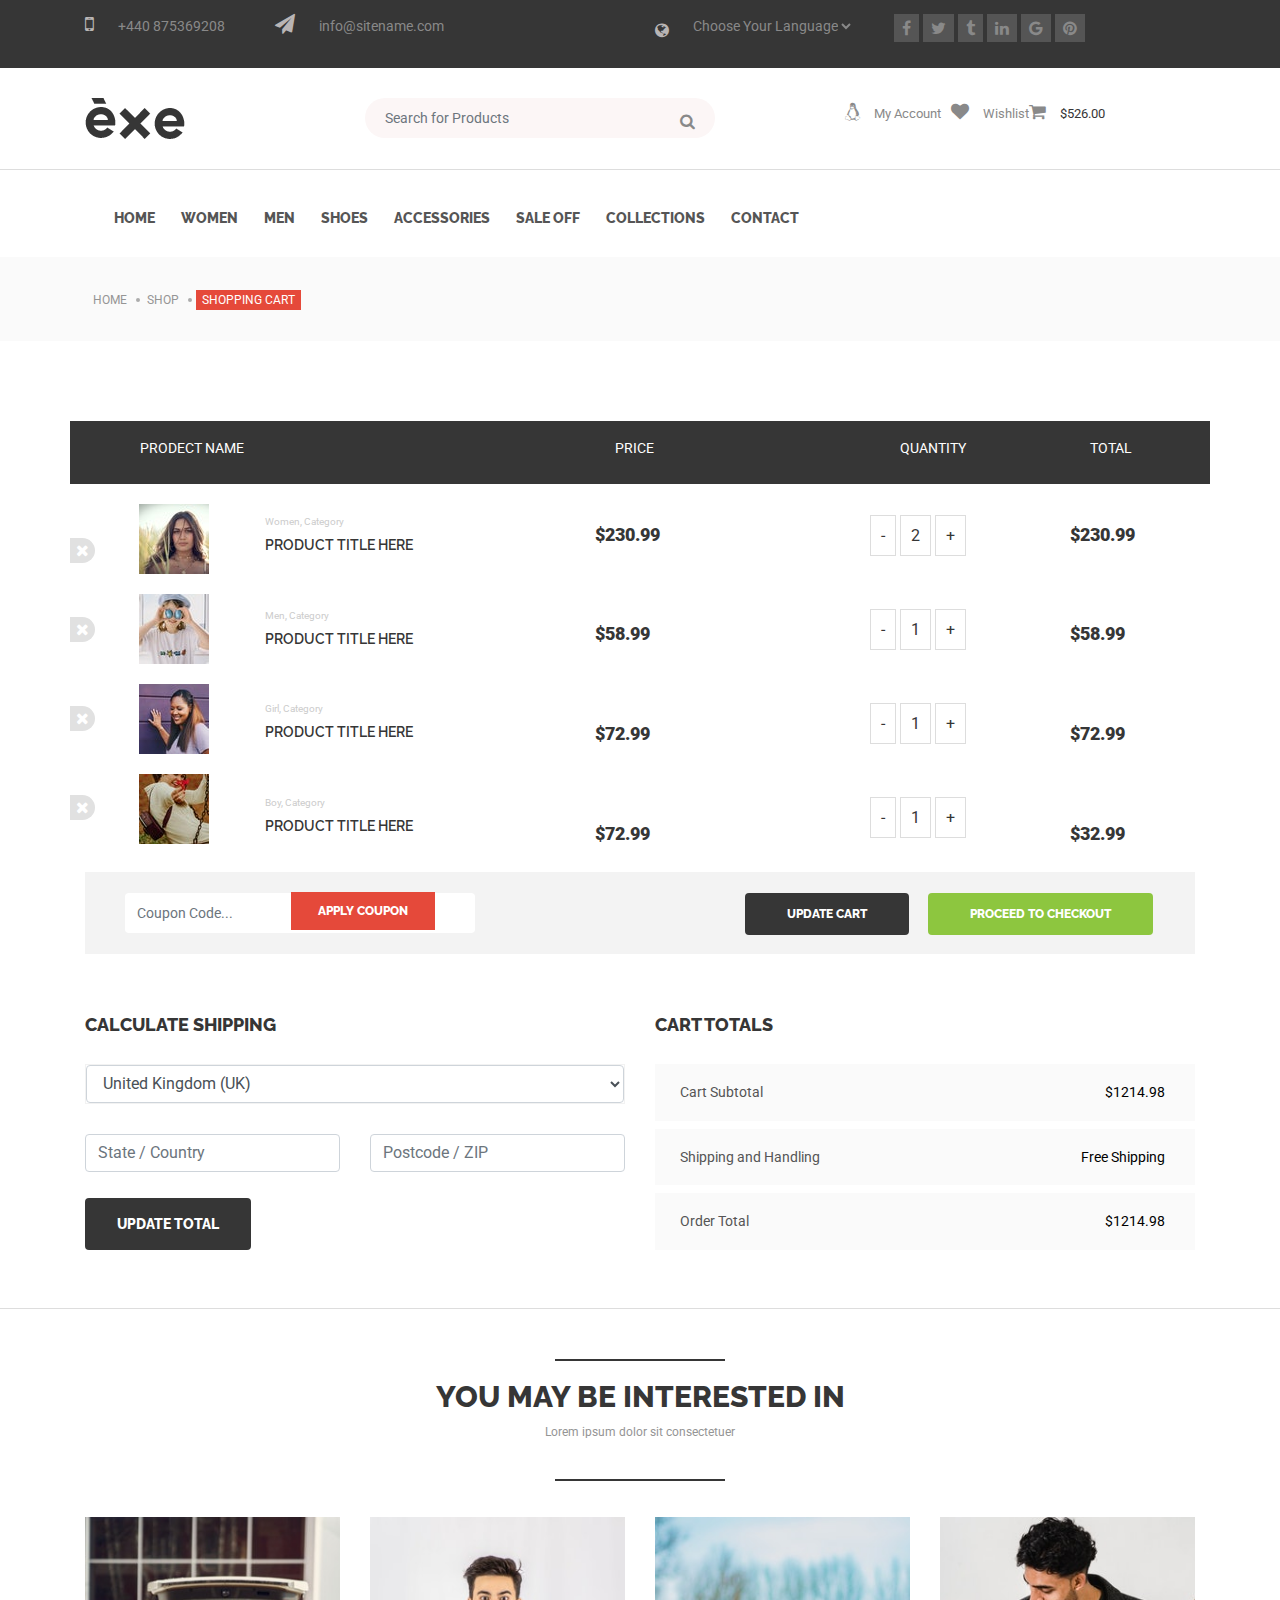
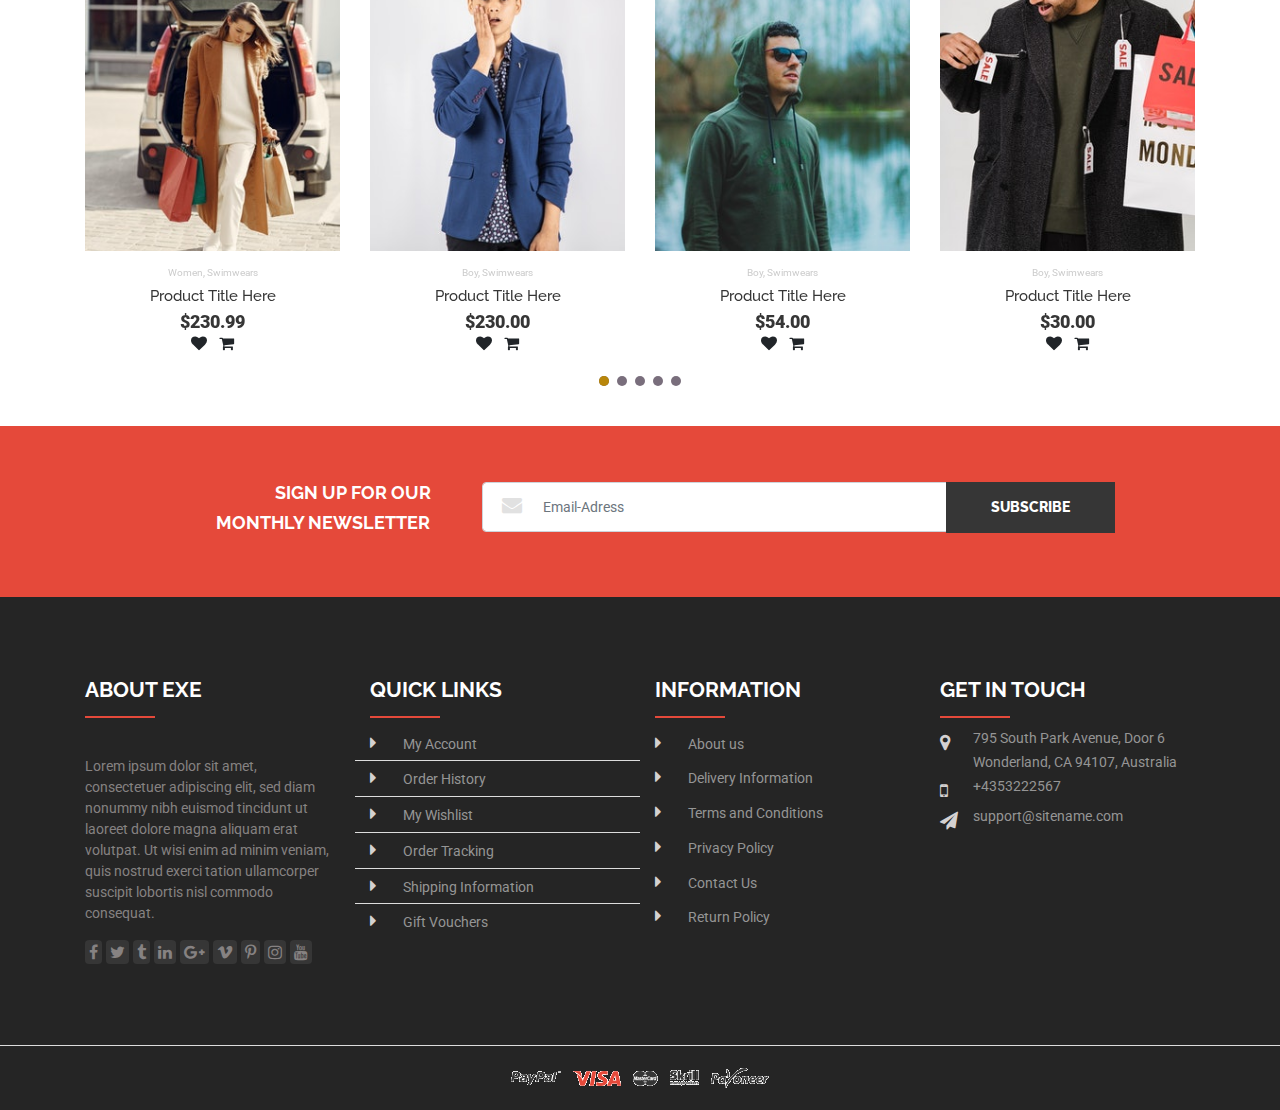
<file: collection.html>
<!DOCTYPE html>
<html lang="en">
<head>
    <meta charset="UTF-8">
    <meta http-equiv="X-UA-Compatible" content="IE=edge">
    <meta name="viewport" content="width=device-width, initial-scale=1.0">
    <title>Shop Pages</title>
    <link href="https://fonts.googleapis.com/css2?family=Roboto:wght@300;400;500;700;900&display=swap" rel="stylesheet"> 
    <link href="https://fonts.googleapis.com/css2?family=Raleway:wght@200;300;400;500;600;700;800;900&display=swap" rel="stylesheet"> 
    <link rel="stylesheet" href="https://stackpath.bootstrapcdn.com/font-awesome/4.7.0/css/font-awesome.min.css">
    <link rel="stylesheet" href="css/bootstrap.min.css">
    <link rel="stylesheet" href="css/slick.css">
    <link rel="stylesheet" href="css/aos.css">
    <link rel="stylesheet" href="css/venobox.min.css">
    <link rel="stylesheet" href="css/style.css">
    <link rel="stylesheet" href="css/media.css">
</head>
<body id="collection-page">
  
<!---headati------>
<section id="headati">
  <div class="container">
    <div class="row">
      <div class="col-lg-6 col-md-6">
        <div class="main-headti">
          <div class="head-itemw">
            <i class="fa fa-mobile"></i>
            <a href="#">+440 875369208</a>
          </div>
          <div class="head-itemw op">
            <i class="fa fa-paper-plane"></i>
            <a href="#">info@sitename.com</a>
          </div>
        </div>
      </div>
      <div class="col-lg-6 col-md-6">
        <div class="main-headtit">
          <div class="main-portse">
            <i class="fa fa-globe"></i>
            <div class="form-group">
              <select name="" id="">
                <option value="">Choose Your Language</option>
                <option value="">Choose Your Country</option>
                <option value="">Choose Your Group</option>
              </select>
            </div>
          </div>
          <div class="main-socila-ic">
            <i class="fa fa-facebook"></i>
            <i class="fa fa-twitter"></i>
            <i class="fa fa-tumblr"></i>
            <i class="fa fa-linkedin"></i>
            <i class="fa fa-google"></i>
            <i class="fa fa-pinterest"></i>
          </div>
        </div>
      </div>
    </div>
  </div>
</section>
<!---head2------>
<section id="hed2">
  <div class="container">
    <div class="row">
      <div class="col-lg-8">
        <div class="he-site">
          <a href="#"><img src="images/helo1.png" alt=""></a>
          <div class="subsew">
            <form action="#" method="POST">
             <div class="all-hesi">
              <input type="text" class="form-control" placeholder="Search for Products">
              <div class="tost">
                <i class="fa fa-search"></i>
              </div>
             </div>
            </form>
          </div>
        </div>
      </div>
      <div class="col-lg-4">
        <div class="hedthed">
          <div class="my-ache ccn">
            <i class="fa fa-linux"></i>
            <a href="#">My Account</a>
          </div>
          <div class="my-ache vnc">
            <i class="fa fa-heart"></i>
            <a href="#">Wishlist</a>
          </div>
          <div class="my-ache">
            <i class="fa fa-shopping-cart"></i>
            <a class="chs">$526.00</a>
          </div>
        </div>
      </div>
    </div>
  </div>
</section>


<!---navbar------>
<nav class="navbar ncrs navbar-expand-lg">
<div class="container">
    <a class="navbar-brand" href="#"></a>
    <button class="navbar-toggler" type="button" data-toggle="collapse" data-target="#navbarSupportedContent" aria-controls="navbarSupportedContent" aria-expanded="false" aria-label="Toggle navigation">
      <i class="fa fa-bars"></i>
    </button>
  
    <div class="collapse navbar-collapse" id="navbarSupportedContent">
      <ul class="navbar-nav mr-auto">
        <li class="nav-item active">
          <a class="nav-link" href="home.html">Home</a>
        </li>
        <li class="nav-item">
          <a class="nav-link" href="women.html">Women</a>
        </li>
        <li class="nav-item">
            <a class="nav-link" href="men.html">Men</a>
          </li>
          <li class="nav-item">
            <a class="nav-link" href="shoes.html">Shoes</a>
          </li>
          <li class="nav-item">
            <a class="nav-link" href="accessories .html">Accessories</a>
          </li>
          <li class="nav-item">
            <a class="nav-link" href="sellof.html">Sale Off</a>
          </li>
          <li class="nav-item">
            <a class="nav-link" href="collection.html">Collections</a>
          </li>
          <li class="nav-item">
            <a class="nav-link" href="contact.html">Contact</a>
          </li>
          <div class="nav-ic">
            <i class="fa fa-heart"></i>
            <i class="fa fa-shopping-cart"></i>
            <i class="fa fa-search"></i>
          </div>
      </ul>
    </div>
</div>    
</nav>

<!----prota----->
<section id="cata">
  <div class="container">
    <div class="row">
      <div class="col-lg-6">
        <div class="ca-site">
          <a href="#">Home</a>
          <a href="#">Shop</a>
          <span>Shopping cart</span>
        </div>
      </div>
    </div>
  </div>
</section>

<!----pronam------>
<section id="proname">
  <div class="container">
    <div class="row">
      <div class="col-lg-5 px-0 col-sm-5">
        <div class="colmaico">
          <h3>Prodect Name</h3>
        </div>
        <div class="row">
          <div class="col-lg-2 col-2">
            <div class="cor">
              <i class="fa fa-close"></i>
            </div>
            <div class="cor">
              <i class="fa fa-close"></i>
            </div>
            <div class="cor ptb6">
              <i class="fa fa-close"></i>
            </div>
            <div class="cor ptb6">
              <i class="fa fa-close"></i>
            </div>
          </div>
          <div class="col-lg-3 px-0 col-3">
            <div class="pr-t-he">
              <img src="images/dif1.jpg" alt="">
            </div>
            <div class="pr-t-he">
              <img src="images/dif2.jpg" alt="">
            </div>
            <div class="pr-t-he">
              <img src="images/dif3.jpg" alt="">
            </div>
            <div class="pr-t-he">
              <img src="images/dif4.jpg" alt="">
            </div>
          </div>
          <div class="col-lg-7 px-0 col-7">
            <div class="rpre-text">
              <p>Women, Category</p>
              <h4>Product Title Here</h4>
            </div>
            <div class="rpre-text mnr">
              <p>Men, Category</p>
              <h4>Product Title Here</h4>
            </div>
            <div class="rpre-text mnr">
              <p>Girl, Category</p>
              <h4>Product Title Here</h4>
            </div>
            <div class="rpre-text mnr">
              <p>Boy, Category</p>
              <h4>Product Title Here</h4>
            </div>
          </div>
        </div>
      </div>
      <div class="col-lg-3 px-0 col-3 col-sm-3">
        <div class="colmaico">
          <h3>price</h3>
        </div>
        <div class="row">
          <div class="col-lg">
            <div class="prc">
              <h5>$230.99</h5>
            </div>
            <div class="prc ptb1">
              <h5>$58.99</h5>
            </div>
            <div class="prc ptb1">
              <h5>$72.99</h5>
            </div>
            <div class="prc ptb1">
              <h5>$72.99</h5>
            </div>
          </div>
        </div>
      </div>
      <div class="col-lg-2 px-0 col-2 col-sm-2">
        <div class="colmaico">
          <h3>Quantity</h3>
        </div>
        <div class="oxex">
         <a href="#">-</a>
         <a href="#">2</a>
         <a href="#">+</a>
        </div>
        <div class="oxex ptb2">
          <a href="#">-</a>
          <a href="#">1</a>
          <a href="#">+</a>
         </div>
         <div class="oxex ptb2">
          <a href="#">-</a>
          <a href="#">1</a>
          <a href="#">+</a>
         </div>
         <div class="oxex ptb2">
          <a href="#">-</a>
          <a href="#">1</a>
          <a href="#">+</a>
         </div>
      </div>
      <div class="col-lg-2 px-0 col-2 col-sm-2">
        <div class="colmaico">
          <h3>Total</h3>
        </div>
        <div class="mcu">
          <h5>$230.99</h5>
        </div>
        <div class="mcu ptb3">
          <h5>$58.99</h5>
        </div>
        <div class="mcu ptb3">
          <h5>$72.99</h5>
        </div>
        <div class="mcu ptb3">
          <h5>$32.99</h5>
        </div>
      </div>
    </div>
  </div>
</section>

<!---thremannu---->
<section id="themanu">
  <div class="container">
    <div class="row">
      <div class="col-lg-12">
        <div class="themanu">
          <div class="row">
            <div class="col-lg-4 col-12 col-sm-12 col-md-6">
              <div class="coupn">
                <form action="#" method="POST">
                <div class="coup-sub">
                  <input type="text" class="form-control" placeholder="Coupon Code...">
                  <div class="submt">
                      <a href="#">Apply Coupon</a>
                  </div>
                </div>
                </form>
              </div>
            </div>
            <div class="col-lg-8 col-6 col-sm-6 col-md-6">
              <div class="dcua">
                <a href="#">Update Cart</a>
                <a href="#" class="btn1">Proceed to Checkout</a>
              </div>
            </div>
          </div>
        </div>
      </div>
    </div>
  </div>
</section>

<!-----twons----->
<section id="twon">
  <div class="container">
    <div class="row">
        <div class="col-lg-6 col-md-6">
          <div class="cla-shop">
            <h3>Calculate Shipping</h3>
            <div class="twon-site">
                <select name="" id="" class="form-control">
                  <option value="">United Kingdom (UK)</option>
                  <option value="">United States (US)</option>
                </select>
            </div>
            <div class="row">
              <div class="col-lg-6 col-sm-6">
                <div class="skdu">
                  <input type="text" class="form-control" placeholder="State / Country">
                </div>
              </div>
              <div class="col-lg-6 col-sm-6">
                <div class="skdu">
                  <input type="text" class="form-control" placeholder="Postcode / ZIP">
                </div>
              </div>
              <div class="col-lg-6">
                <div class="updatol">
                  <a href="#">Update Total</a>
                </div>
              </div>
            </div>
          </div>
        </div>
        <div class="col-lg-6 col-md-6">
          <div class="cla-shop">
            <h3>Cart Totals</h3>
            <div class="cal-manud">
              <div class="cal-item">
                <h6>Cart Subtotal <span>$1214.98</span></h6>
              </div>
              <div class="cal-item">
                <h6>Shipping and Handling <span>Free Shipping</span></h6>
              </div>
              <div class="cal-item">
                <h6>Order Total <span>$1214.98</span></h6>
              </div>
            </div>
          </div>
        </div>
    </div>
  </div>
</section>

<!--mangins-->
<section id="maybeins">
  <div class="container">
    <div class="row">
      <div class="col-lg-8 m-auto">
        <div class="unso text-center">
          <h4>You May Be Interested In</h4>
          <p>Lorem ipsum dolor sit consectetuer</p>
        </div>
      </div>
    </div>
    <div class="row end-lst">
      <div class="col-lg-3 rsons">
        <div class="res-pc">
          <img src="images/reco3.jpg" alt="" class="img-fluid w-100">
        </div>
        <div class="res-innfo text-center">
          <p>Women, Swimwears</p>
          <h3>Product Title Here</h3>
          <h4>$230.99</h4>
          <i class="fa fa-heart"></i>
          <i class="fa fa-shopping-cart"></i>
        </div>
      </div>
      <div class="col-lg-3 rsons">
        <div class="res-pc">
          <img src="images/boyy2.jpg" alt="" class="img-fluid w-100">
        </div>
        <div class="res-innfo text-center">
          <p>Boy, Swimwears</p>
          <h3>Product Title Here</h3>
          <h4>$230.00</h4>
          <i class="fa fa-heart"></i>
          <i class="fa fa-shopping-cart"></i>
        </div>
      </div>
      <div class="col-lg-3 rsons">
        <div class="res-pc">
          <img src="images/prodec4.jpg" alt="" class="img-fluid w-100">
        </div>
        <div class="res-innfo text-center">
          <p>Boy, Swimwears</p>
          <h3>Product Title Here</h3>
          <h4>$54.00</h4>
          <i class="fa fa-heart"></i>
          <i class="fa fa-shopping-cart"></i>
        </div>
      </div>
      <div class="col-lg-3 rsons">
        <div class="res-pc">
          <img src="images/reco6.jpg" alt="" class="img-fluid w-100">
        </div>
        <div class="res-innfo text-center">
          <p>Boy, Swimwears</p>
          <h3>Product Title Here</h3>
          <h4>$30.00</h4>
          <i class="fa fa-heart"></i>
          <i class="fa fa-shopping-cart"></i>
        </div>
      </div>
      <div class="col-lg-3 rsons">
        <div class="res-pc">
          <img src="images/reco1.jpg" alt="" class="img-fluid w-100">
        </div>
        <div class="res-innfo text-center">
          <p>Boy, Swimwears</p>
          <h3>Product Title Here</h3>
          <h4>$30.00</h4>
          <i class="fa fa-heart"></i>
          <i class="fa fa-shopping-cart"></i>
        </div>
      </div>
    </div>
  </div>
</section>


<!-----enter----->
<section id="enter">
  <div class="container">
    <div class="row">
      <div class="col-lg-10 m-auto">
        <div class="row">
          <div class="col-lg-4">
            <div class="enter-text text-center">
              <h5>Sign Up For Our</h5>
               <h6> Monthly Newsletter</h6>
            </div>
          </div>
          <div class="col-lg-8 px-0">
            <div class="nmx-sus">
              <form action="#" method="POST">
                <div class="my-tdc">
                  <input type="text" class="form-control" placeholder="Email-Adress">
                  <div class="mes-ico">
                      <i class="fa fa-envelope"></i>
                  </div>
                  <button type="submit">Subscribe</button>
                </div>
              </form>
            </div>
          </div>
        </div>
      </div>
    </div>
  </div>
</section>

<!----updn-->
<a href="#" class="updn">
  <i class="fa fa-arrow-up"></i>
</a>


<!------footerassc------->
<section id="footer-assco">
  <div class="container">
    <div class="row">
      <div class="col-lg-3">
        <div class="foter-ass">
          <h3>About Exe</h3>
          <p>Lorem ipsum dolor sit amet, consectetuer adipiscing elit, sed diam nonummy nibh euismod tincidunt ut laoreet dolore magna aliquam erat volutpat. Ut wisi enim ad minim veniam, quis nostrud exerci tation ullamcorper suscipit lobortis nisl commodo consequat.</p>
          <div class="fort-ico">
            <a href="#"><i class="fa fa-facebook"></i></a>
            <a href="#"><i class="fa fa-twitter"></i></a>
            <a href="#"><i class="fa fa-tumblr"></i></a>
            <a href="#"><i class="fa fa-linkedin"></i></a>
            <a href="#"><i class="fa fa-google-plus"></i></a>
            <a href="#"><i class="fa fa-vimeo"></i></a>
            <a href="#"><i class="fa fa-pinterest-p"></i></a>
            <a href="#"><i class="fa fa-instagram"></i></a>
            <a href="#"><i class="fa fa-youtube"></i></a>
          </div>
        </div>
      </div>
      <div class="col-lg-3 col-sm-4">
        <div class="foter-ass">
          <h3>Quick Links</h3>
          <div class="row">
            <div class="col-lg-2 col-2">
              <div class="site-ic">
                <i class="fa fa-caret-right"></i>
              </div>
            </div>
            <div class="col-lg-10 px-0 col-10">
              <div class="olyw">
                <h4>My Account</h4>
              </div>
            </div>
          </div>
          <div class="row bord">
            <div class="col-lg-2 col-2">
              <div class="site-ic">
                <i class="fa fa-caret-right"></i>
              </div>
            </div>
            <div class="col-lg-10 px-0 col-10">
              <div class="olyw">
                <h4>Order History</h4>
              </div>
            </div>
          </div>
          <div class="row bord">
            <div class="col-lg-2 col-2">
              <div class="site-ic">
                <i class="fa fa-caret-right"></i>
              </div>
            </div>
            <div class="col-lg-10 px-0 col-10">
              <div class="olyw">
                <h4>My Wishlist</h4>
              </div>
            </div>
          </div>
          <div class="row bord">
            <div class="col-lg-2 col-2">
              <div class="site-ic">
                <i class="fa fa-caret-right"></i>
              </div>
            </div>
            <div class="col-lg-10 px-0 col-10">
              <div class="olyw">
                <h4>Order Tracking</h4>
              </div>
            </div>
          </div>
          <div class="row bord">
            <div class="col-lg-2 col-2">
              <div class="site-ic">
                <i class="fa fa-caret-right"></i>
              </div>
            </div>
            <div class="col-lg-10 px-0 col-10">
              <div class="olyw">
                <h4>Shipping Information</h4>
              </div>
            </div>
          </div>
          <div class="row bord">
            <div class="col-lg-2 col-2">
              <div class="site-ic">
                <i class="fa fa-caret-right"></i>
              </div>
            </div>
            <div class="col-lg-10 px-0 col-10">
              <div class="olyw">
                <h4>Gift Vouchers</h4>
              </div>
            </div>
          </div>
        </div>
      </div>
      <div class="col-lg-3 col-sm-4">
        <div class="foter-ass">
          <h3>Information</h3>
          <div class="row">
            <div class="col-lg-2 col-2">
              <div class="site-ic">
                <i class="fa fa-caret-right"></i>
              </div>
            </div>
            <div class="col-lg-10 px-0 col-10">
              <div class="olyw">
                <h4>About us</h4>
              </div>
            </div>
          </div>
          <div class="row">
            <div class="col-lg-2 col-2">
              <div class="site-ic">
                <i class="fa fa-caret-right"></i>
              </div>
            </div>
            <div class="col-lg-10 px-0 col-10">
              <div class="olyw">
                <h4>Delivery Information</h4>
              </div>
            </div>
          </div>
          <div class="row">
            <div class="col-lg-2 col-2">
              <div class="site-ic">
                <i class="fa fa-caret-right"></i>
              </div>
            </div>
            <div class="col-lg-10 px-0 col-10">
              <div class="olyw">
                <h4>Terms and Conditions</h4>
              </div>
            </div>
          </div>
          <div class="row">
            <div class="col-lg-2 col-2">
              <div class="site-ic">
                <i class="fa fa-caret-right"></i>
              </div>
            </div>
            <div class="col-lg-10 px-0 col-10">
              <div class="olyw">
                <h4>Privacy Policy</h4>
              </div>
            </div>
          </div>
          <div class="row">
            <div class="col-lg-2 col-2">
              <div class="site-ic">
                <i class="fa fa-caret-right"></i>
              </div>
            </div>
            <div class="col-lg-10 px-0 col-10">
              <div class="olyw">
                <h4>Contact Us</h4>
              </div>
            </div>
          </div>
          <div class="row">
            <div class="col-lg-2 col-2">
              <div class="site-ic">
                <i class="fa fa-caret-right"></i>
              </div>
            </div>
            <div class="col-lg-10 px-0 col-10">
              <div class="olyw">
                <h4>Return Policy</h4>
              </div>
            </div>
          </div>
        </div>
      </div>
      <div class="col-lg-3 col-sm-4">
        <div class="foter-ass">
          <h3>get in touch</h3>
          <div class="row">
            <div class="col-lg-2 col-2">
              <div class="site-ic">
                <i class="fa fa-map-marker"></i>
              </div>
            </div>
            <div class="col-lg-10 px-0 col-10">
              <div class="olyw">
                <a href="#">795 South Park Avenue, Door 6 Wonderland, CA 94107, Australia</a>
              </div>
            </div>
          </div>
          <div class="row">
            <div class="col-lg-2 col-2">
              <div class="site-ic">
                <i class="fa fa-mobile"></i>
              </div>
            </div>
            <div class="col-lg-10 px-0 col-10">
              <div class="olyw">
                <a href="#">+4353222567</a>
              </div>
            </div>
          </div>
          <div class="row">
            <div class="col-lg-2 col-2">
              <div class="site-ic">
                <i class="fa fa-paper-plane"></i>
              </div>
            </div>
            <div class="col-lg-10 px-0 col-10">
              <div class="olyw">
                <a href="#">support@sitename.com</a>
              </div>
            </div>
          </div>
        </div>
      </div>
    </div>
  </div>
</section>

<!---copyright------>
<section id="copy-right">
  <div class="container">
    <div class="row">
      <div class="col-lg m-auto">
        <div class="jac text-center">
          <img src="images/paypal.png" alt="">
          <img src="images/visa.png" alt="">
          <img src="images/master.png" alt="">
          <img src="images/skrill.png" alt="">
          <img src="images/paynowr.png" alt="">
        </div>
      </div>
    </div>
  </div>
</section>


<!--------->
<!--------->
<!--------->
<!--------->

<script src="js/jquery-1.12.4.min.js"></script>
<script src="js/bootstrap.min.js"></script>
<script src="js/popper.min.js"></script>
<script src="js/slick.min.js"></script>
<script src="js/aos.js"></script>
<script src="js/venobox.min.js"></script>
<script src="js/custom.js"></script>
</body>
</html>
</file>
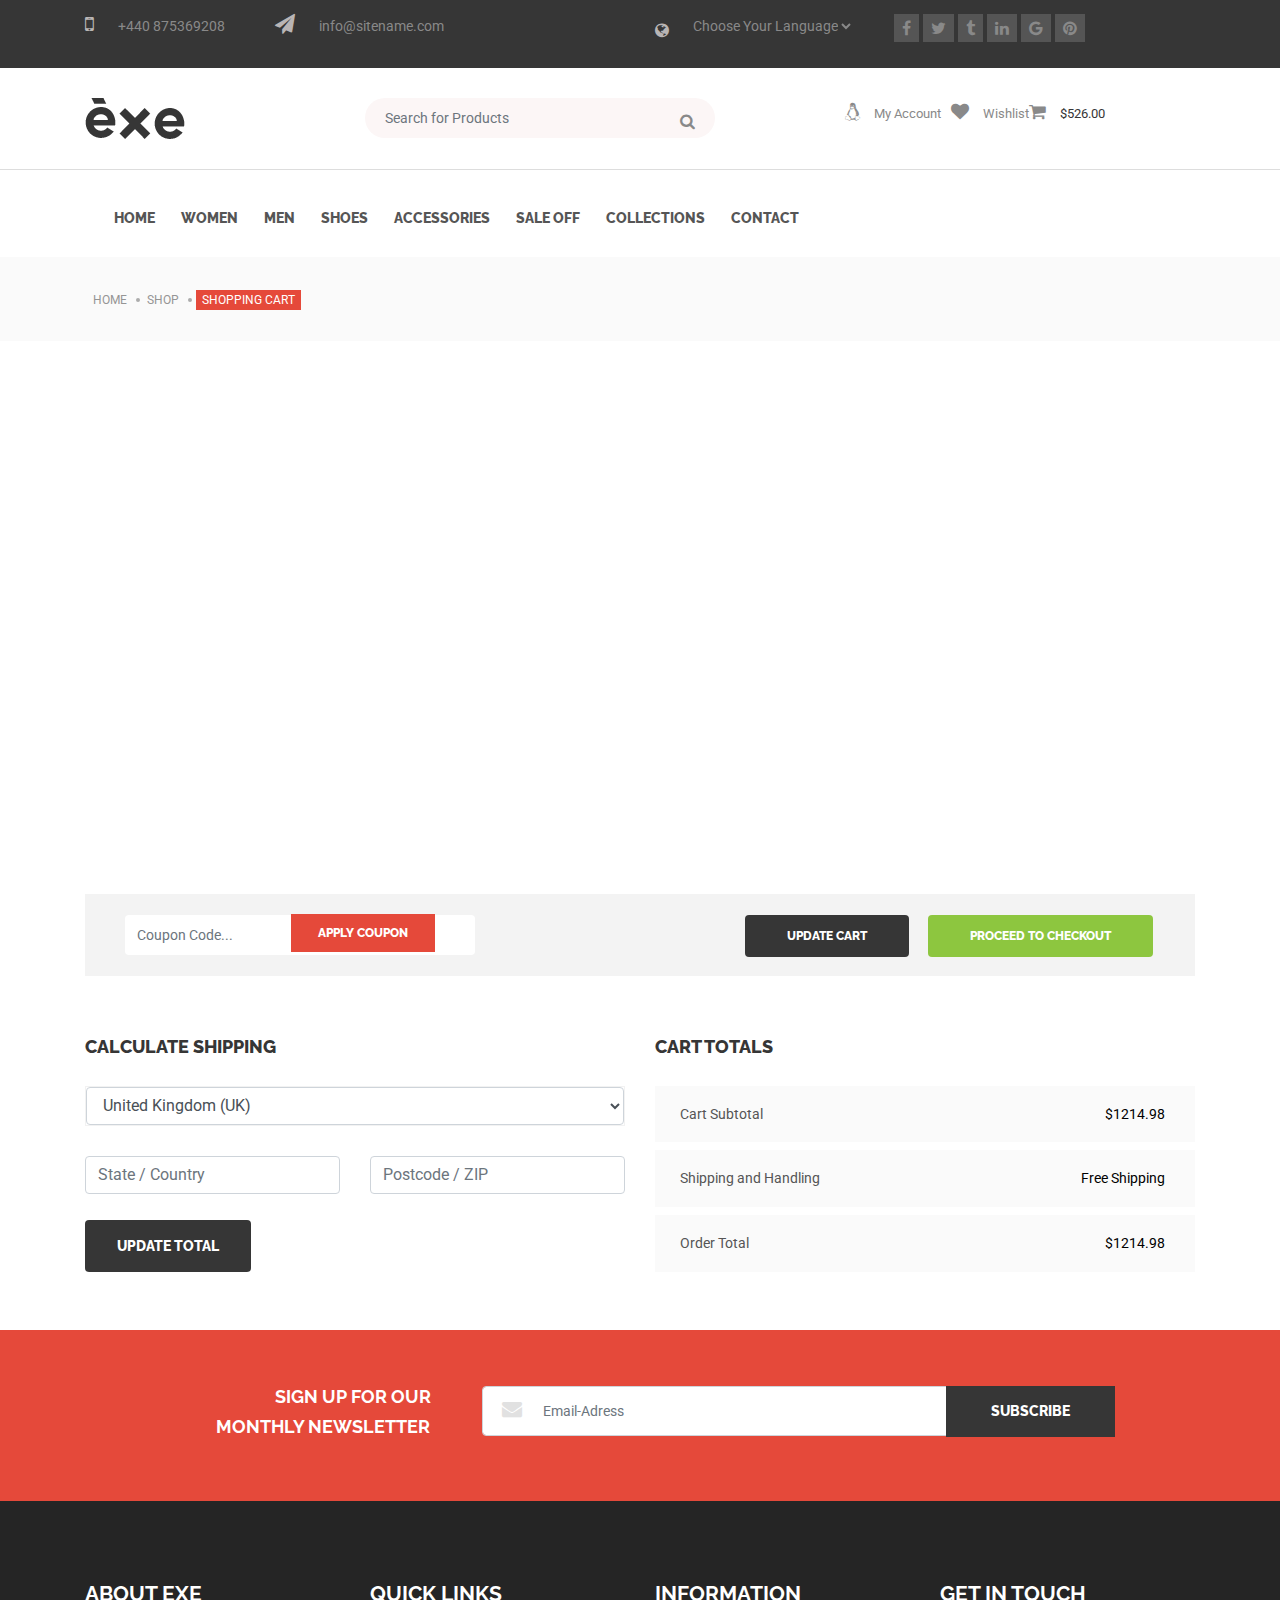
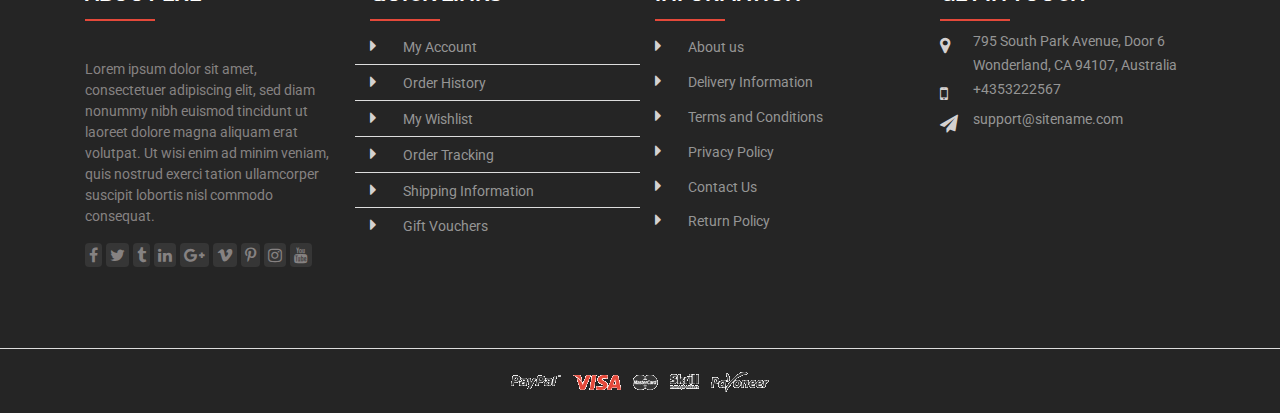
<file: contact.html>
<!DOCTYPE html>
<html lang="en">
<head>
    <meta charset="UTF-8">
    <meta http-equiv="X-UA-Compatible" content="IE=edge">
    <meta name="viewport" content="width=device-width, initial-scale=1.0">
    <title>Shop Pages</title>
    <link href="https://fonts.googleapis.com/css2?family=Roboto:wght@300;400;500;700;900&display=swap" rel="stylesheet"> 
    <link href="https://fonts.googleapis.com/css2?family=Raleway:wght@200;300;400;500;600;700;800;900&display=swap" rel="stylesheet"> 
    <link rel="stylesheet" href="https://stackpath.bootstrapcdn.com/font-awesome/4.7.0/css/font-awesome.min.css">
    <link rel="stylesheet" href="css/bootstrap.min.css">
    <link rel="stylesheet" href="css/slick.css">
    <link rel="stylesheet" href="css/aos.css">
    <link rel="stylesheet" href="css/venobox.min.css">
    <link rel="stylesheet" href="css/style.css">
    <link rel="stylesheet" href="css/media.css">
</head>
<body id="contact-page">
  
<!---headati------>
<section id="headati">
  <div class="container">
    <div class="row">
      <div class="col-lg-6 col-md-6">
        <div class="main-headti">
          <div class="head-itemw">
            <i class="fa fa-mobile"></i>
            <a href="#">+440 875369208</a>
          </div>
          <div class="head-itemw op">
            <i class="fa fa-paper-plane"></i>
            <a href="#">info@sitename.com</a>
          </div>
        </div>
      </div>
      <div class="col-lg-6 col-md-6">
        <div class="main-headtit">
          <div class="main-portse">
            <i class="fa fa-globe"></i>
            <div class="form-group">
              <select name="" id="">
                <option value="">Choose Your Language</option>
                <option value="">Choose Your Country</option>
                <option value="">Choose Your Group</option>
              </select>
            </div>
          </div>
          <div class="main-socila-ic">
            <i class="fa fa-facebook"></i>
            <i class="fa fa-twitter"></i>
            <i class="fa fa-tumblr"></i>
            <i class="fa fa-linkedin"></i>
            <i class="fa fa-google"></i>
            <i class="fa fa-pinterest"></i>
          </div>
        </div>
      </div>
    </div>
  </div>
</section>
<!---head2------>
<section id="hed2">
  <div class="container">
    <div class="row">
      <div class="col-lg-8">
        <div class="he-site">
          <a href="#"><img src="images/helo1.png" alt=""></a>
          <div class="subsew">
            <form action="#" method="POST">
             <div class="all-hesi">
              <input type="text" class="form-control" placeholder="Search for Products">
              <div class="tost">
                <i class="fa fa-search"></i>
              </div>
             </div>
            </form>
          </div>
        </div>
      </div>
      <div class="col-lg-4">
        <div class="hedthed">
          <div class="my-ache ccn">
            <i class="fa fa-linux"></i>
            <a href="#">My Account</a>
          </div>
          <div class="my-ache vnc">
            <i class="fa fa-heart"></i>
            <a href="#">Wishlist</a>
          </div>
          <div class="my-ache">
            <i class="fa fa-shopping-cart"></i>
            <a class="chs">$526.00</a>
          </div>
        </div>
      </div>
    </div>
  </div>
</section>


<!---navbar------>
<nav class="navbar ncrs navbar-expand-lg">
<div class="container">
    <a class="navbar-brand" href="#"></a>
    <button class="navbar-toggler" type="button" data-toggle="collapse" data-target="#navbarSupportedContent" aria-controls="navbarSupportedContent" aria-expanded="false" aria-label="Toggle navigation">
      <i class="fa fa-bars"></i>
    </button>
  
    <div class="collapse navbar-collapse" id="navbarSupportedContent">
      <ul class="navbar-nav mr-auto">
        <li class="nav-item active">
          <a class="nav-link" href="home.html">Home</a>
        </li>
        <li class="nav-item">
          <a class="nav-link" href="women.html">Women</a>
        </li>
        <li class="nav-item">
            <a class="nav-link" href="men.html">Men</a>
          </li>
          <li class="nav-item">
            <a class="nav-link" href="shoes.html">Shoes</a>
          </li>
          <li class="nav-item">
            <a class="nav-link" href="accessories .html">Accessories</a>
          </li>
          <li class="nav-item">
            <a class="nav-link" href="sellof.html">Sale Off</a>
          </li>
          <li class="nav-item">
            <a class="nav-link" href="collection.html">Collections</a>
          </li>
          <li class="nav-item">
            <a class="nav-link" href="contact.html">Contact</a>
          </li>
          <div class="nav-ic">
            <i class="fa fa-heart"></i>
            <i class="fa fa-shopping-cart"></i>
            <i class="fa fa-search"></i>
          </div>
      </ul>
    </div>
</div>    
</nav>

<!----prota----->
<section id="cata">
  <div class="container">
    <div class="row">
      <div class="col-lg-6">
        <div class="ca-site">
          <a href="#">Home</a>
          <a href="#">Shop</a>
          <span>Shopping cart</span>
        </div>
      </div>
    </div>
  </div>
</section>

<!----map---->
<section id="mapsite">
  <div class="row mx-0">
    <div class="col-lg py-5 px-0">
      <iframe src="https://www.google.com/maps/embed?pb=!1m18!1m12!1m3!1d58455.75661407459!2d90.33754998788693!3d23.69437596183148!2m3!1f0!2f0!3f0!3m2!1i1024!2i768!4f13.1!3m3!1m2!1s0x3755becbb4c48bd5%3A0xd9dfc3c5a175640c!2sKeraniganj!5e0!3m2!1sen!2sbd!4v1614678125313!5m2!1sen!2sbd" width="100%" height="450" style="border:0;" allowfullscreen="" loading="lazy"></iframe>
    </div>
  </div>
</section>

<!---thremannu---->
<section id="themanu">
  <div class="container">
    <div class="row">
      <div class="col-lg-12">
        <div class="themanu">
          <div class="row">
            <div class="col-lg-4">
              <div class="coupn">
                <form action="#" method="POST">
                <div class="coup-sub">
                  <input type="text" class="form-control" placeholder="Coupon Code...">
                  <div class="submt">
                      <a href="#">Apply Coupon</a>
                  </div>
                </div>
                </form>
              </div>
            </div>
            <div class="col-lg-8">
              <div class="dcua">
                <a href="#">Update Cart</a>
                <a href="#" class="btn1">Proceed to Checkout</a>
              </div>
            </div>
          </div>
        </div>
      </div>
    </div>
  </div>
</section>

<!-----twons----->
<section id="twon">
  <div class="container">
    <div class="row">
        <div class="col-lg-6 col-md-6">
          <div class="cla-shop">
            <h3>Calculate Shipping</h3>
            <div class="twon-site">
                <select name="" id="" class="form-control">
                  <option value="">United Kingdom (UK)</option>
                  <option value="">United States (US)</option>
                </select>
            </div>
            <div class="row">
              <div class="col-lg-6 col-sm-6">
                <div class="skdu">
                  <input type="text" class="form-control" placeholder="State / Country">
                </div>
              </div>
              <div class="col-lg-6 col-sm-6">
                <div class="skdu">
                  <input type="text" class="form-control" placeholder="Postcode / ZIP">
                </div>
              </div>
              <div class="col-lg-6">
                <div class="updatol">
                  <a href="#">Update Total</a>
                </div>
              </div>
            </div>
          </div>
        </div>
        <div class="col-lg-6 col-md-6">
          <div class="cla-shop">
            <h3>Cart Totals</h3>
            <div class="cal-manud">
              <div class="cal-item">
                <h6>Cart Subtotal <span>$1214.98</span></h6>
              </div>
              <div class="cal-item">
                <h6>Shipping and Handling <span>Free Shipping</span></h6>
              </div>
              <div class="cal-item">
                <h6>Order Total <span>$1214.98</span></h6>
              </div>
            </div>
          </div>
        </div>
    </div>
  </div>
</section>


<!-----enter----->
<section id="enter">
  <div class="container">
    <div class="row">
      <div class="col-lg-10 m-auto">
        <div class="row">
          <div class="col-lg-4">
            <div class="enter-text text-center">
              <h5>Sign Up For Our</h5>
               <h6> Monthly Newsletter</h6>
            </div>
          </div>
          <div class="col-lg-8 px-0">
            <div class="nmx-sus">
              <form action="#" method="POST">
                <div class="my-tdc">
                  <input type="text" class="form-control" placeholder="Email-Adress">
                  <div class="mes-ico">
                      <i class="fa fa-envelope"></i>
                  </div>
                  <button type="submit">Subscribe</button>
                </div>
              </form>
            </div>
          </div>
        </div>
      </div>
    </div>
  </div>
</section>

<!----updn-->
<a href="#" class="updn">
  <i class="fa fa-arrow-up"></i>
</a>


<!------footerassc------->
<section id="footer-assco">
  <div class="container">
    <div class="row">
      <div class="col-lg-3">
        <div class="foter-ass">
          <h3>About Exe</h3>
          <p>Lorem ipsum dolor sit amet, consectetuer adipiscing elit, sed diam nonummy nibh euismod tincidunt ut laoreet dolore magna aliquam erat volutpat. Ut wisi enim ad minim veniam, quis nostrud exerci tation ullamcorper suscipit lobortis nisl commodo consequat.</p>
          <div class="fort-ico">
            <a href="#"><i class="fa fa-facebook"></i></a>
            <a href="#"><i class="fa fa-twitter"></i></a>
            <a href="#"><i class="fa fa-tumblr"></i></a>
            <a href="#"><i class="fa fa-linkedin"></i></a>
            <a href="#"><i class="fa fa-google-plus"></i></a>
            <a href="#"><i class="fa fa-vimeo"></i></a>
            <a href="#"><i class="fa fa-pinterest-p"></i></a>
            <a href="#"><i class="fa fa-instagram"></i></a>
            <a href="#"><i class="fa fa-youtube"></i></a>
          </div>
        </div>
      </div>
      <div class="col-lg-3 col-sm-4">
        <div class="foter-ass">
          <h3>Quick Links</h3>
          <div class="row">
            <div class="col-lg-2 col-2">
              <div class="site-ic">
                <i class="fa fa-caret-right"></i>
              </div>
            </div>
            <div class="col-lg-10 px-0 col-10">
              <div class="olyw">
                <h4>My Account</h4>
              </div>
            </div>
          </div>
          <div class="row bord">
            <div class="col-lg-2 col-2">
              <div class="site-ic">
                <i class="fa fa-caret-right"></i>
              </div>
            </div>
            <div class="col-lg-10 px-0 col-10">
              <div class="olyw">
                <h4>Order History</h4>
              </div>
            </div>
          </div>
          <div class="row bord">
            <div class="col-lg-2 col-2">
              <div class="site-ic">
                <i class="fa fa-caret-right"></i>
              </div>
            </div>
            <div class="col-lg-10 px-0 col-10">
              <div class="olyw">
                <h4>My Wishlist</h4>
              </div>
            </div>
          </div>
          <div class="row bord">
            <div class="col-lg-2 col-2">
              <div class="site-ic">
                <i class="fa fa-caret-right"></i>
              </div>
            </div>
            <div class="col-lg-10 px-0 col-10">
              <div class="olyw">
                <h4>Order Tracking</h4>
              </div>
            </div>
          </div>
          <div class="row bord">
            <div class="col-lg-2 col-2">
              <div class="site-ic">
                <i class="fa fa-caret-right"></i>
              </div>
            </div>
            <div class="col-lg-10 px-0 col-10">
              <div class="olyw">
                <h4>Shipping Information</h4>
              </div>
            </div>
          </div>
          <div class="row bord">
            <div class="col-lg-2 col-2">
              <div class="site-ic">
                <i class="fa fa-caret-right"></i>
              </div>
            </div>
            <div class="col-lg-10 px-0 col-10">
              <div class="olyw">
                <h4>Gift Vouchers</h4>
              </div>
            </div>
          </div>
        </div>
      </div>
      <div class="col-lg-3 col-sm-4">
        <div class="foter-ass">
          <h3>Information</h3>
          <div class="row">
            <div class="col-lg-2 col-2">
              <div class="site-ic">
                <i class="fa fa-caret-right"></i>
              </div>
            </div>
            <div class="col-lg-10 px-0 col-10">
              <div class="olyw">
                <h4>About us</h4>
              </div>
            </div>
          </div>
          <div class="row">
            <div class="col-lg-2 col-2">
              <div class="site-ic">
                <i class="fa fa-caret-right"></i>
              </div>
            </div>
            <div class="col-lg-10 px-0 col-10">
              <div class="olyw">
                <h4>Delivery Information</h4>
              </div>
            </div>
          </div>
          <div class="row">
            <div class="col-lg-2 col-2">
              <div class="site-ic">
                <i class="fa fa-caret-right"></i>
              </div>
            </div>
            <div class="col-lg-10 px-0 col-10">
              <div class="olyw">
                <h4>Terms and Conditions</h4>
              </div>
            </div>
          </div>
          <div class="row">
            <div class="col-lg-2 col-2">
              <div class="site-ic">
                <i class="fa fa-caret-right"></i>
              </div>
            </div>
            <div class="col-lg-10 px-0 col-10">
              <div class="olyw">
                <h4>Privacy Policy</h4>
              </div>
            </div>
          </div>
          <div class="row">
            <div class="col-lg-2 col-2">
              <div class="site-ic">
                <i class="fa fa-caret-right"></i>
              </div>
            </div>
            <div class="col-lg-10 px-0 col-10">
              <div class="olyw">
                <h4>Contact Us</h4>
              </div>
            </div>
          </div>
          <div class="row">
            <div class="col-lg-2 col-2">
              <div class="site-ic">
                <i class="fa fa-caret-right"></i>
              </div>
            </div>
            <div class="col-lg-10 px-0 col-10">
              <div class="olyw">
                <h4>Return Policy</h4>
              </div>
            </div>
          </div>
        </div>
      </div>
      <div class="col-lg-3 col-sm-4">
        <div class="foter-ass">
          <h3>get in touch</h3>
          <div class="row">
            <div class="col-lg-2 col-2">
              <div class="site-ic">
                <i class="fa fa-map-marker"></i>
              </div>
            </div>
            <div class="col-lg-10 px-0 col-10">
              <div class="olyw">
                <a href="#">795 South Park Avenue, Door 6 Wonderland, CA 94107, Australia</a>
              </div>
            </div>
          </div>
          <div class="row">
            <div class="col-lg-2 col-2">
              <div class="site-ic">
                <i class="fa fa-mobile"></i>
              </div>
            </div>
            <div class="col-lg-10 px-0 col-10">
              <div class="olyw">
                <a href="#">+4353222567</a>
              </div>
            </div>
          </div>
          <div class="row">
            <div class="col-lg-2 col-2">
              <div class="site-ic">
                <i class="fa fa-paper-plane"></i>
              </div>
            </div>
            <div class="col-lg-10 px-0 col-10">
              <div class="olyw">
                <a href="#">support@sitename.com</a>
              </div>
            </div>
          </div>
        </div>
      </div>
    </div>
  </div>
</section>

<!---copyright------>
<section id="copy-right">
  <div class="container">
    <div class="row">
      <div class="col-lg m-auto">
        <div class="jac text-center">
          <img src="images/paypal.png" alt="">
          <img src="images/visa.png" alt="">
          <img src="images/master.png" alt="">
          <img src="images/skrill.png" alt="">
          <img src="images/paynowr.png" alt="">
        </div>
      </div>
    </div>
  </div>
</section>


<!--------->
<!--------->
<!--------->
<!--------->

<script src="js/jquery-1.12.4.min.js"></script>
<script src="js/bootstrap.min.js"></script>
<script src="js/popper.min.js"></script>
<script src="js/slick.min.js"></script>
<script src="js/aos.js"></script>
<script src="js/venobox.min.js"></script>
<script src="js/custom.js"></script>
</body>
</html>


<!-- <div class="col-lg-8 py-5">
  <nav class="navc">
    <div class="nav nav-tabs" id="nav-tab" role="tablist">
      <a class="nav-item nav-link active" id="des-tab" data-toggle="tab" href="#des" role="tab" aria-controls="nav-home" aria-selected="true">Description</a>

      <a class="nav-item nav-link" id="rive-tab" data-toggle="tab" href="#rive" role="tab" aria-controls="nav-profile" aria-selected="false">Riview(4)</a>

      <a class="nav-item nav-link" id="drn-tab" data-toggle="tab" href="#drn" role="tab" aria-controls="nav-contact" aria-selected="false">Delivery & Returns</a>
    </div>
  </nav>
  <div class="tab-content" id="nav-tabContent">
    <div class="tab-pane fade show active" id="des" role="tabpanel" aria-labelledby="des-tab">
      <div class="row">
        <div class="col-lg-6 py-5">
          <div class="des-st">
            <h3>Personal Reviews</h3>
          </div>
        </div>
      </div>
      <div class="row">
        <div class="col-lg-8">
          <div class="row mxs-site">
            <div class="col-lg-3">
              <div class="dfri">
                <img src="images/dif1.jpg" alt="">
              </div>
            </div>
            <div class="col-lg-9 px-0">
              <div class="main-dcex">
                <div class="main-value">
                  <h5>Britney Doe  <span>Posted on December 25, 2013 at 6:57 am</span> </h5>
                  <p>Lorem ipsum dolor sit amet, consectetuer adipiscing elit, sed diam nonummy nibh euismod tincidunt ut laoreet dolore magna aliquam erat volutpat. </p>
                </div>
              </div>
            </div>
          </div>
          <div class="row mxs-site">
            <div class="col-lg-3">
              <div class="dfri">
                <img src="images/dif3.jpg" alt="">
              </div>
            </div>
            <div class="col-lg-9 px-0">
              <div class="main-dcex">
                <div class="main-value">
                  <h5>Aslima Doe  <span>Posted on December 25, 2013 at 6:57 am</span> </h5>
                  <p>Lorem ipsum dolor sit amet, consectetuer adipiscing elit, sed diam nonummy nibh euismod  </p>
                </div>
              </div>
            </div>
          </div>
          <div class="row mxs-site">
            <div class="col-lg-3">
              <div class="dfri">
                <img src="images/dif4.jpg" alt="">
              </div>
            </div>
            <div class="col-lg-9 px-0">
              <div class="main-dcex">
                <div class="main-value">
                  <h5>Hanis Doe  <span>Posted on December 25, 2013 at 6:57 am</span> </h5>
                  <p>Lorem ipsum dolor sit amet, nonummy nibh euismod  </p>
                </div>
              </div>
            </div>
          </div>
          <div class="row mxs-site">
            <div class="col-lg-3">
              <div class="dfri">
                <img src="images/dif5.jpg" alt="">
              </div>
            </div>
            <div class="col-lg-9 px-0">
              <div class="main-dcex">
                <div class="main-value">
                  <h5>Harik Doe  <span>Posted on December 25, 2013 at 6:57 am</span> </h5>
                  <p>Lorem ipsum dolor sit amet, nonummy nibh euismod  </p>
                </div>
              </div>
            </div>
          </div>
        </div>
      </div>
    </div>

    <div class="tab-pane fade" id="rive" role="tabpanel" aria-labelledby="rive-tab">
      <div class="row">
        <div class="col-lg-6 py-5">
          <div class="des-st">
            <h3>Customer Reviews</h3>
          </div>
        </div>
      </div>
      <div class="row">
        <div class="col-lg-8">
          <div class="row mxs-site">
            <div class="col-lg-3">
              <div class="dfri">
                <img src="images/dif1.jpg" alt="">
              </div>
            </div>
            <div class="col-lg-9 px-0">
              <div class="main-dcex">
                <div class="main-value">
                  <h5>Britney Doe  <span>Posted on December 25, 2013 at 6:57 am</span> </h5>
                  <p>Lorem ipsum dolor sit amet, consectetuer adipiscing elit, sed diam nonummy nibh euismod tincidunt ut laoreet dolore magna aliquam erat volutpat. </p>
                </div>
              </div>
            </div>
          </div>
          <div class="row mxs-site">
            <div class="col-lg-3">
              <div class="dfri">
                <img src="images/dif3.jpg" alt="">
              </div>
            </div>
            <div class="col-lg-9 px-0">
              <div class="main-dcex">
                <div class="main-value">
                  <h5>Aslima Doe  <span>Posted on December 25, 2013 at 6:57 am</span> </h5>
                  <p>Lorem ipsum dolor sit amet, consectetuer adipiscing elit, sed diam nonummy nibh euismod  </p>
                </div>
              </div>
            </div>
          </div>
          <div class="row mxs-site">
            <div class="col-lg-3">
              <div class="dfri">
                <img src="images/dif4.jpg" alt="">
              </div>
            </div>
            <div class="col-lg-9 px-0">
              <div class="main-dcex">
                <div class="main-value">
                  <h5>Hanis Doe  <span>Posted on December 25, 2013 at 6:57 am</span> </h5>
                  <p>Lorem ipsum dolor sit amet, nonummy nibh euismod  </p>
                </div>
              </div>
            </div>
          </div>
          <div class="row mxs-site">
            <div class="col-lg-3">
              <div class="dfri">
                <img src="images/dif5.jpg" alt="">
              </div>
            </div>
            <div class="col-lg-9 px-0">
              <div class="main-dcex">
                <div class="main-value">
                  <h5>Harik Doe  <span>Posted on December 25, 2013 at 6:57 am</span> </h5>
                  <p>Lorem ipsum dolor sit amet, nonummy nibh euismod  </p>
                </div>
              </div>
            </div>
          </div>
        </div>
      </div>
    </div>
    <div class="tab-pane fade" id="drn" role="tabpanel" aria-labelledby="drn-tab">
      <div class="koal">
        <h1>No Return</h1>
      </div>
    </div>
  </div>
</div> -->
</file>
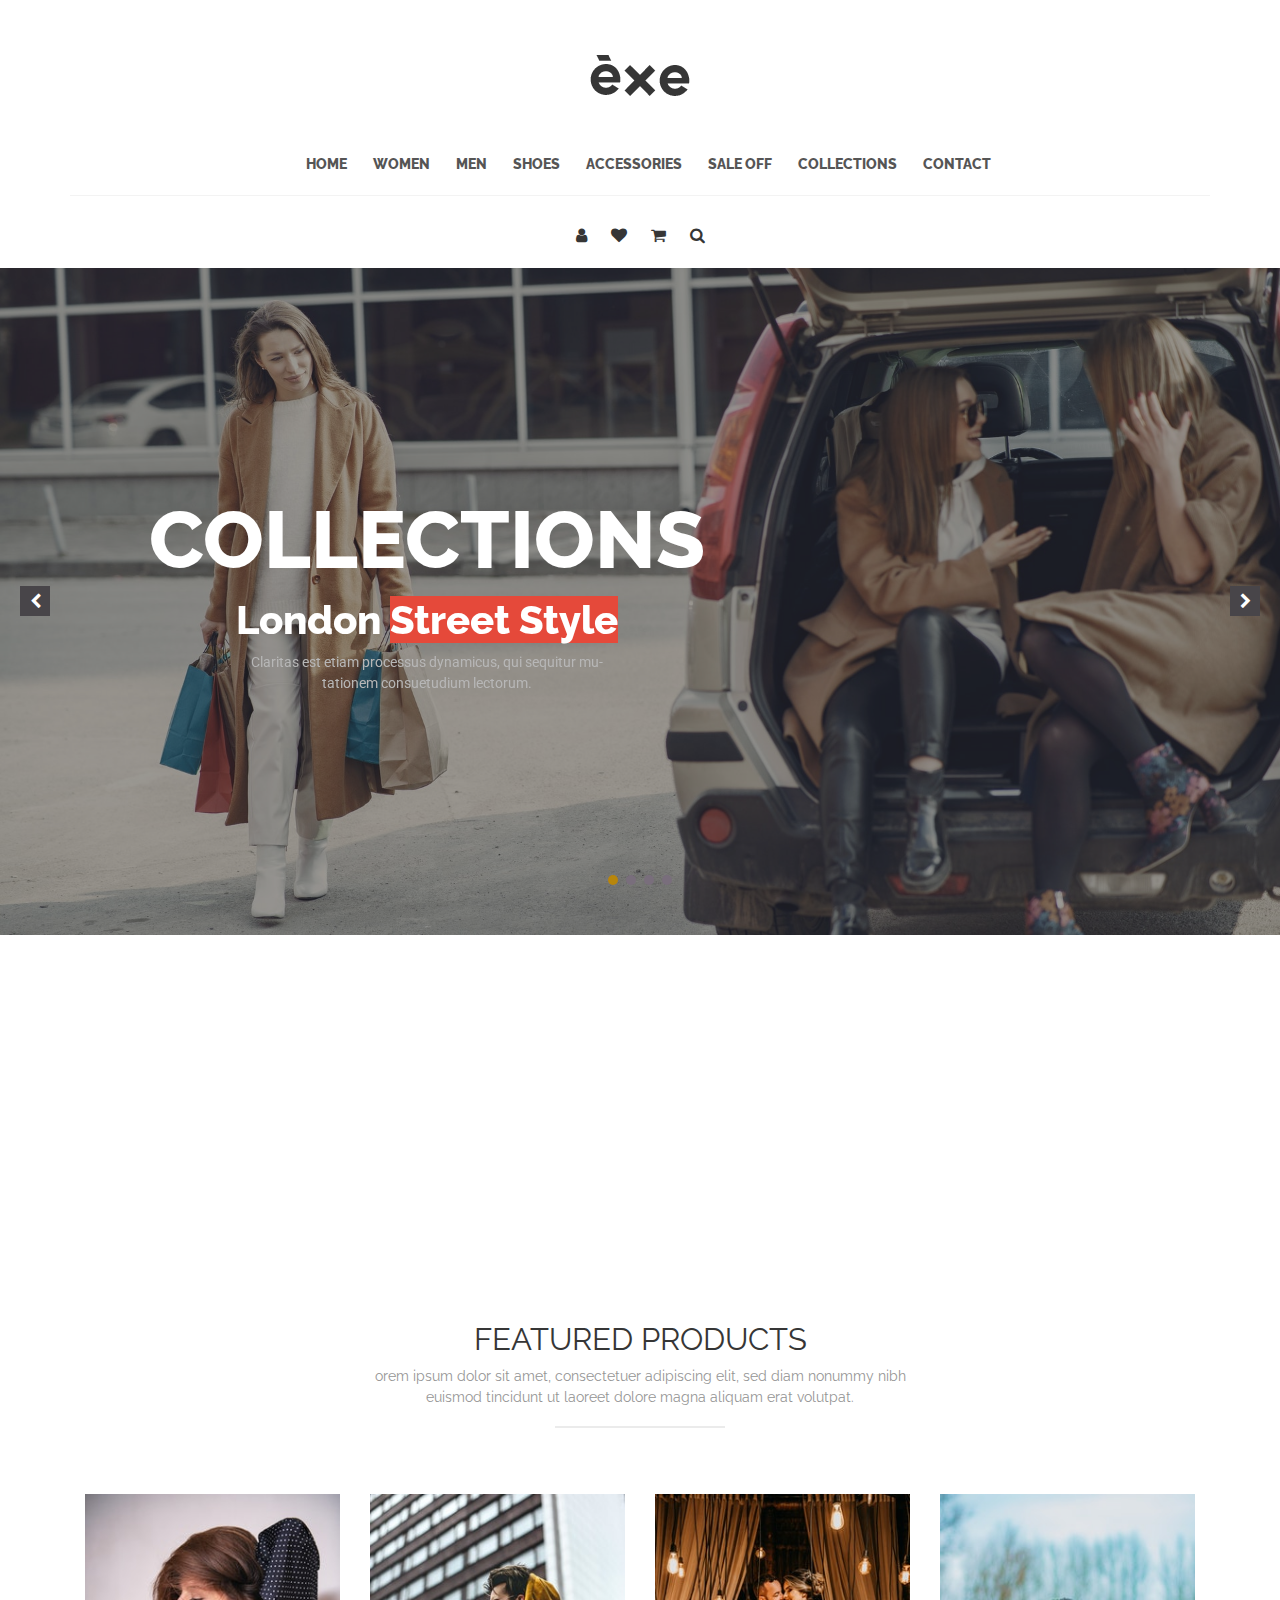
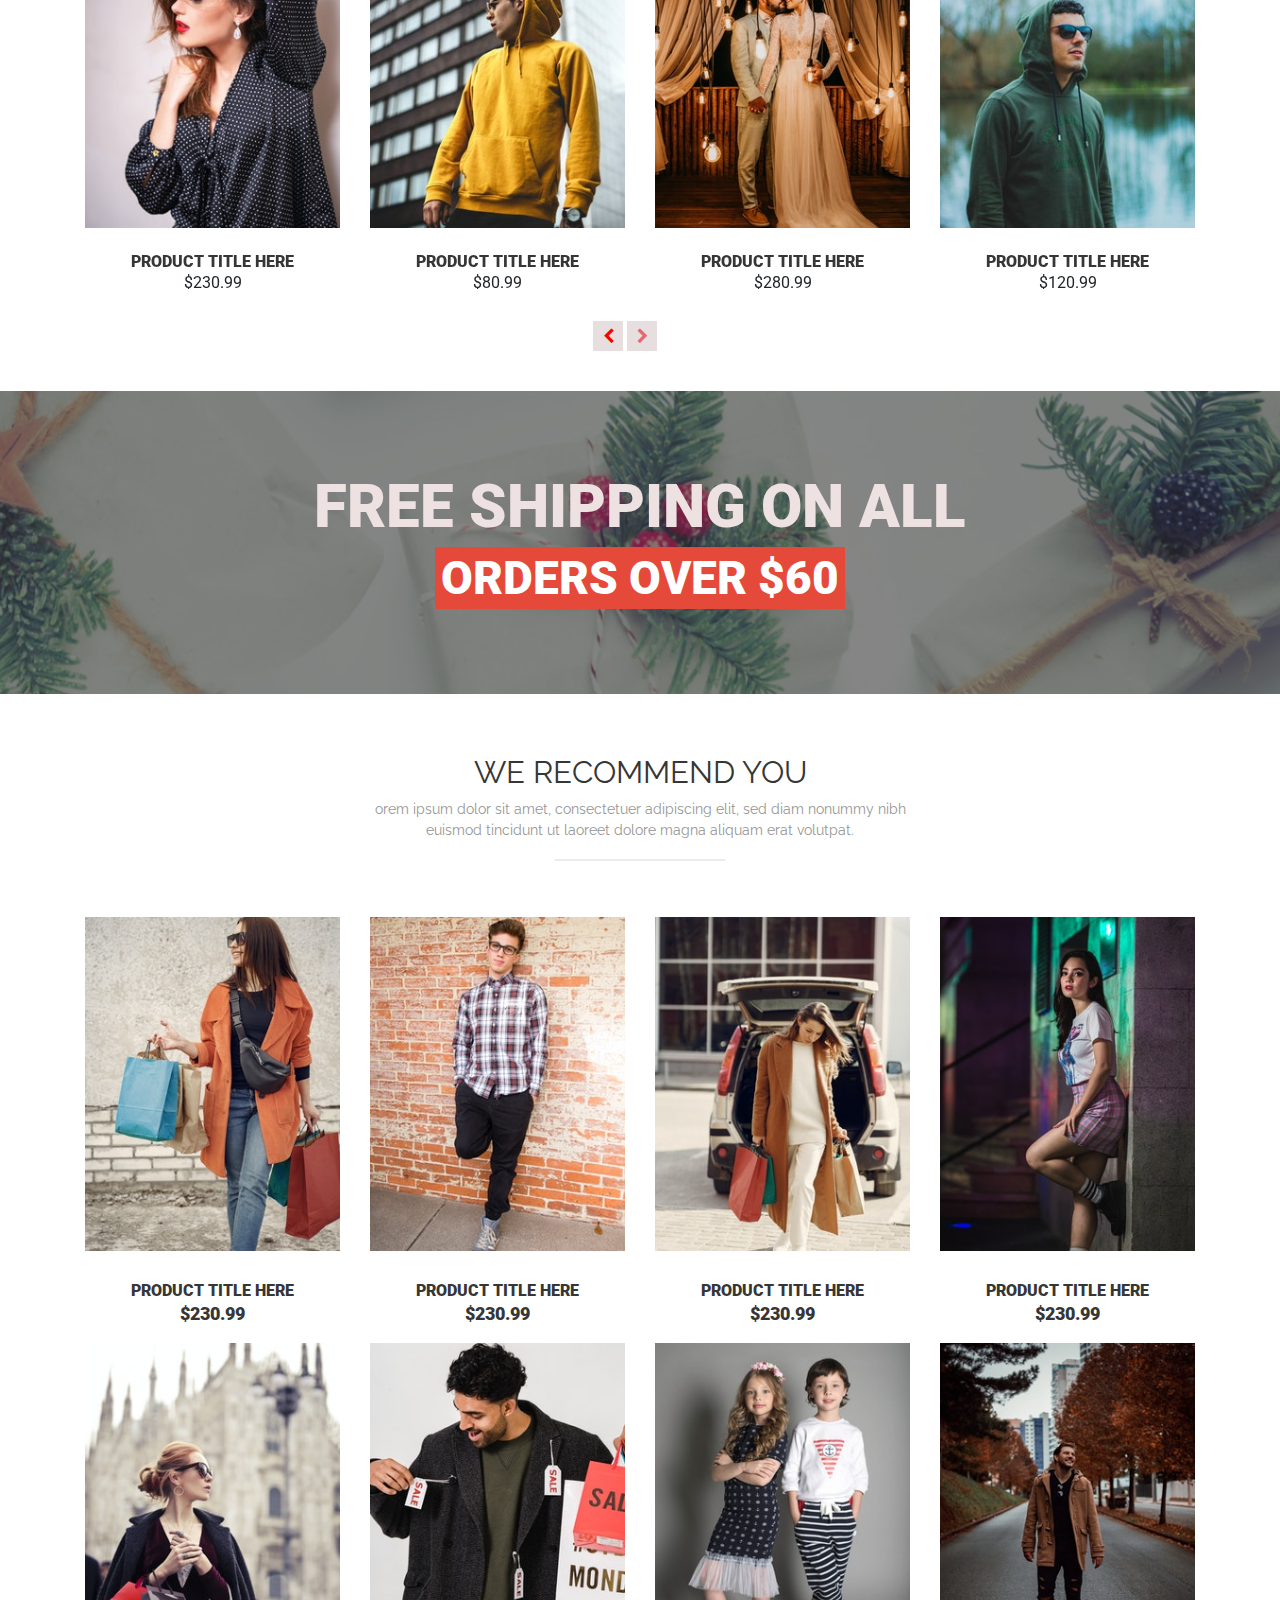
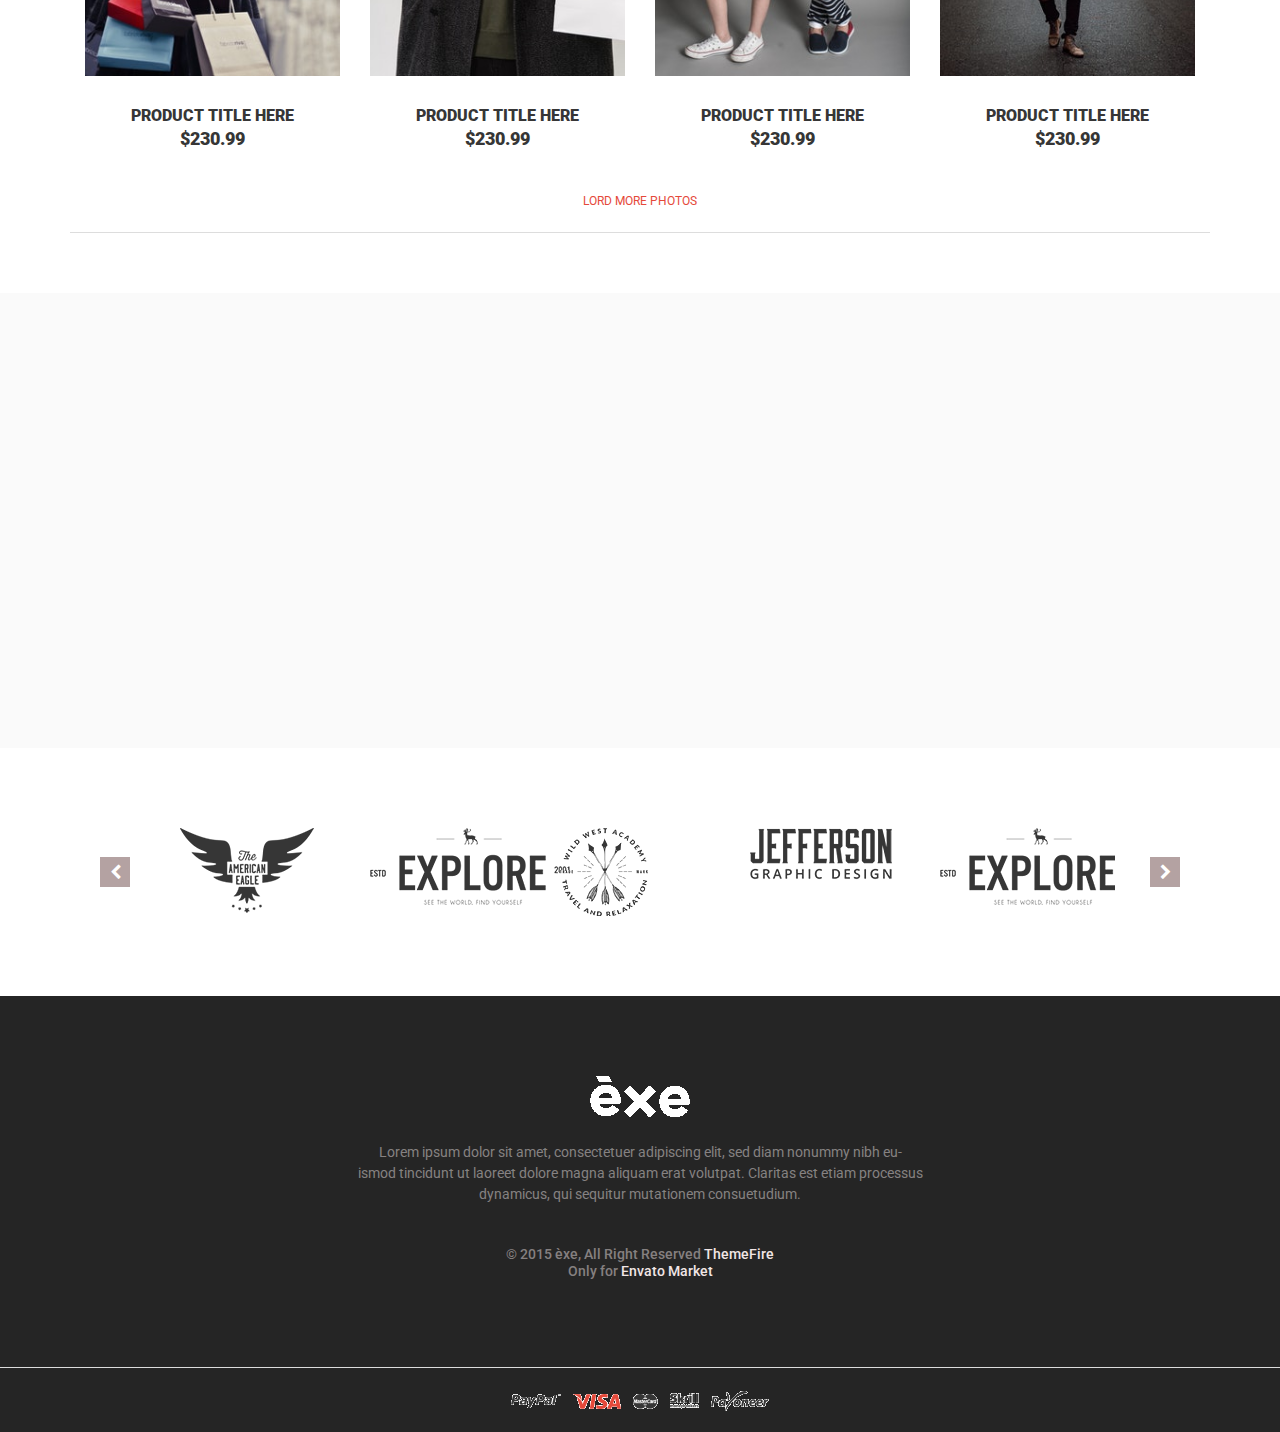
<file: home.html>
<!DOCTYPE html>
<html lang="en">
<head>
    <meta charset="UTF-8">
    <meta http-equiv="X-UA-Compatible" content="IE=edge">
    <meta name="viewport" content="width=device-width, initial-scale=1.0">
    <title>Shop Pages</title>
    <link href="https://fonts.googleapis.com/css2?family=Roboto:wght@300;400;500;700;900&display=swap" rel="stylesheet"> 
    <link href="https://fonts.googleapis.com/css2?family=Raleway:wght@200;300;400;500;600;700;800;900&display=swap" rel="stylesheet"> 
    <link rel="stylesheet" href="https://stackpath.bootstrapcdn.com/font-awesome/4.7.0/css/font-awesome.min.css">
    <link rel="stylesheet" href="css/bootstrap.min.css">
    <link rel="stylesheet" href="css/slick.css">
    <link rel="stylesheet" href="css/aos.css">
    <link rel="stylesheet" href="css/style.css">
    <link rel="stylesheet" href="css/media.css">
</head>
<body id="home-page">

<!-----hedtp---->
<section id="hedtop">
    <div class="container">
        <div class="row">
            <div class="col-lg m-auto">
                <div class="head text-center">
                    <img src="images/helo1.png" alt="">
                </div>
            </div>
        </div>
    </div>
</section>

<!---navbar------>
<nav class="navbar navbar-expand-lg">
<div class="container ssl">
    <a class="navbar-brand" href="#"></a>
    <button class="navbar-toggler" type="button" data-toggle="collapse" data-target="#navbarSupportedContent" aria-controls="navbarSupportedContent" aria-expanded="false" aria-label="Toggle navigation">
     <i class="fa fa-bars"></i>
    </button>
  
    <div class="collapse navbar-collapse" id="navbarSupportedContent">
      <ul class="navbar-nav m-auto">
        <li class="nav-item active">
          <a class="nav-link" href="home.html">Home</a>
        </li>
        <li class="nav-item">
          <a class="nav-link" href="women.html">Women</a>
        </li>
        <li class="nav-item">
            <a class="nav-link" href="men.html">Men</a>
          </li>
          <li class="nav-item">
            <a class="nav-link" href="shoes.html">Shoes</a>
          </li>
          <li class="nav-item">
            <a class="nav-link" href="accessories .html">Accessories</a>
          </li>
          <li class="nav-item">
            <a class="nav-link" href="sellof.html">Sale Off</a>
          </li>
          <li class="nav-item">
            <a class="nav-link" href="collection.html">Collections</a>
          </li>
          <li class="nav-item">
            <a class="nav-link" href="contact.html">Contact</a>
          </li>
      </ul>
    </div>
</div>    
</nav>

<!---themanu------>
<section id="he-manu">
  <div class="container">
    <div class="row">
      <div class="col-lg-6 m-auto">
        <div class="soci-link1 text-center">
          <i class="fa fa-user"></i>
          <i class="fa fa-heart"></i>
          <i class="fa fa-shopping-cart"></i>
          <i class="fa fa-search"></i>
        </div>
      </div>
    </div>
  </div>
</section>

<!-----bannerone---->
<section id="banner-one">
  <i class="fa fa-chevron-left left"></i>
  <i class="fa fa-chevron-right right"></i>
 <div class="row mx-0">
   <div class="col-lg-12 px-0">
     <div class="bansite-slide">
       <div class="banner-item">
         <img src="images/ban1.jpg" alt="ban" class="img-fluid w-100">
         <div class="banner-overlay"></div>
       </div>
       <div class="banner-item">
        <img src="images/ban2.jpg" alt="ban" class="img-fluid w-100">
        <div class="banner-overlay"></div>
      </div>
      <div class="banner-item">
        <img src="images/ban3.jpg" alt="ban" class="img-fluid w-100">
        <div class="banner-overlay"></div>
      </div>
      <div class="banner-item">
        <img src="images/ban4.jpg" alt="ban" class="img-fluid w-100">
        <div class="banner-overlay"></div>
      </div>
     </div>
   </div>
   <div class="container">
     <div class="row">
       <div class="col-lg-8 ban-hed">
         <div class="baner-text text-center">
           <h2>Collections</h2>
           <h3>London <span>Street Style</span></h3>
           <p>Claritas est etiam processus dynamicus, qui sequitur mu- <br> tationem consuetudium lectorum.</p>
         </div>
       </div>
     </div>
   </div>
 </div>
</section>

<!-----twoside---->
<section id="two-side">
  <div class="container">
    <div class="row">
      <div class="col-lg-6 col-md-6">
        <div class="tow-pc" data-aos="flip-left">
          <img src="images/pro1.jpg" alt="pro" class="img-fluid w-100">
          <div class="two-pc-overlay text-center">
            <div class="two-pc-text float-right">
              <h4>NYC Street <br> <span>Style</span></h4>
            </div>
          </div>
        </div>
      </div>
      <div class="col-lg-6 col-md-6">
        <div class="tow-pc" data-aos="flip-right">
          <img src="images/pro2.jpg" alt="pro" class="img-fluid w-100">
          <div class="two-pc-overlay text-center">
            <div class="two-pc-text float-right">
              <h4>new  girl <br> <span>Style</span></h4>
            </div>
          </div>
        </div>
      </div>
    </div>
  </div>
</section>

<!-----feprodect---->
<section id="fedruct">
  <div class="container dsm">
    <i class="fa fa-chevron-left ne"></i>
    <i class="fa fa-chevron-right pe"></i>
    <div class="row">
      <div class="col-lg-6 m-auto">
        <div class="fre-text text-center">
          <h3>Featured Products</h3>
          <p>orem ipsum dolor sit amet, consectetuer adipiscing elit, sed diam nonummy nibh euismod tincidunt ut laoreet dolore magna aliquam erat volutpat.</p>
        </div>
      </div>
    </div>
    <div class="row klc">
      <div class="col-lg-3 alk-trns">
        <div class="fes-pc">
          <img src="images/produ1.jpg" alt="produ" class="img-fluid w-100">
        </div>
        <div class="fec-info text-center">
          <h5>Product Title Here</h5>
          <p>$230.99</p>
        </div>
      </div>
      <div class="col-lg-3 alk-trns">
        <div class="fes-pc">
          <img src="images/produc2.jpg" alt="produ" class="img-fluid w-100">
        </div>
        <div class="fec-info text-center">
          <h5>Product Title Here</h5>
          <p>$80.99</p>
        </div>
      </div>
      <div class="col-lg-3 alk-trns">
        <div class="fes-pc">
          <img src="images/produc3.jpg" alt="produ" class="img-fluid w-100">
        </div>
        <div class="fec-info text-center">
          <h5>Product Title Here</h5>
          <p>$280.99</p>
        </div>
      </div>
      <div class="col-lg-3 alk-trns">
        <div class="fes-pc">
          <img src="images/prodec4.jpg" alt="produ" class="img-fluid w-100">
        </div>
        <div class="fec-info text-center">
          <h5>Product Title Here</h5>
          <p>$120.99</p>
        </div>
      </div>
      <div class="col-lg-3 alk-trns">
        <div class="fes-pc">
          <img src="images/produc5.jpg" alt="produ" class="img-fluid w-100">
        </div>
        <div class="fec-info text-center">
          <h5>Product Title Here</h5>
          <p>$120.99</p>
        </div>
      </div>
    </div>
  </div>
</section>

<!----freeshe----->
<section id="freshep">
  <div class="container">
    <div class="row">
      <div class="col-lg-8 m-auto">
        <div class="feed-text text-center">
          <h3>Free Shipping On All</h3>
          <h4> <span>Orders Over $60</span></h4>
        </div>
      </div>
    </div>
  </div>
</section>

<!---recomn------>
<section id="recomand">
  <div class="container mnb">
    <div class="row">
      <div class="col-lg-6 m-auto">
        <div class="fre-text text-center">
          <h3>We Recommend You</h3>
          <p>orem ipsum dolor sit amet, consectetuer adipiscing elit, sed diam nonummy nibh euismod tincidunt ut laoreet dolore magna aliquam erat volutpat.</p>
        </div>
      </div>
    </div>
    <div class="row myt">
      <div class="col-lg-3 asi col-sm-6 col-md-3">
        <div class="rco-pc">
          <img src="images/reco1.jpg" alt="reco" class="img-fluid w-100">
          <div class="reco-overlay d-flex text-center justify-content-center">
            <div class="reco-ico align-self-center">
              <i class="fa fa-heart"></i>
              <i class="fa fa-shopping-cart"></i>
            </div>
          </div>
        </div>
        <div class="rec-info text-center">
          <h3>Product Title Here</h3>
          <p>$230.99</p>
        </div>
      </div>
      <div class="col-lg-3 asi col-sm-6 col-md-3">
        <div class="rco-pc">
          <img src="images/reco2.jpg" alt="reco" class="img-fluid w-100">
          <div class="reco-overlay d-flex text-center justify-content-center">
            <div class="reco-ico align-self-center">
              <i class="fa fa-heart"></i>
              <i class="fa fa-shopping-cart"></i>
            </div>
          </div>
        </div>
        <div class="rec-info text-center">
          <h3>Product Title Here</h3>
          <p>$230.99</p>
        </div>
      </div>
      <div class="col-lg-3 asi col-sm-6 col-md-3">
        <div class="rco-pc">
          <img src="images/reco3.jpg" alt="reco" class="img-fluid w-100">
          <div class="reco-overlay d-flex text-center justify-content-center">
            <div class="reco-ico align-self-center">
              <i class="fa fa-heart"></i>
              <i class="fa fa-shopping-cart"></i>
            </div>
          </div>
        </div>
        <div class="rec-info text-center">
          <h3>Product Title Here</h3>
          <p>$230.99</p>
        </div>
      </div>
      <div class="col-lg-3 asi col-sm-6 col-md-3">
        <div class="rco-pc">
          <img src="images/reco4.jpg" alt="reco" class="img-fluid w-100">
          <div class="reco-overlay d-flex text-center justify-content-center">
            <div class="reco-ico align-self-center">
              <i class="fa fa-heart"></i>
              <i class="fa fa-shopping-cart"></i>
            </div>
          </div>
        </div>
        <div class="rec-info text-center">
          <h3>Product Title Here</h3>
          <p>$230.99</p>
        </div>
      </div>
      <div class="col-lg-3 asi col-sm-6 col-md-3">
        <div class="rco-pc">
          <img src="images/reco5.jpg" alt="reco" class="img-fluid w-100">
          <div class="reco-overlay d-flex text-center justify-content-center">
            <div class="reco-ico align-self-center">
              <i class="fa fa-heart"></i>
              <i class="fa fa-shopping-cart"></i>
            </div>
          </div>
        </div>
        <div class="rec-info text-center">
          <h3>Product Title Here</h3>
          <p>$230.99</p>
        </div>
      </div>
      <div class="col-lg-3 asi col-sm-6 col-md-3">
        <div class="rco-pc">
          <img src="images/reco6.jpg" alt="reco" class="img-fluid w-100">
          <div class="reco-overlay d-flex text-center justify-content-center">
            <div class="reco-ico align-self-center">
              <i class="fa fa-heart"></i>
              <i class="fa fa-shopping-cart"></i>
            </div>
          </div>
        </div>
        <div class="rec-info text-center">
          <h3>Product Title Here</h3>
          <p>$230.99</p>
        </div>
      </div>
      <div class="col-lg-3 asi col-sm-6 col-md-3">
        <div class="rco-pc">
          <img src="images/reco7.jpg" alt="reco" class="img-fluid w-100">
          <div class="reco-overlay d-flex text-center justify-content-center">
            <div class="reco-ico align-self-center">
              <i class="fa fa-heart"></i>
              <i class="fa fa-shopping-cart"></i>
            </div>
          </div>
        </div>
        <div class="rec-info text-center">
          <h3>Product Title Here</h3>
          <p>$230.99</p>
        </div>
      </div>
      <div class="col-lg-3 asi col-sm-6 col-md-3">
        <div class="rco-pc">
          <img src="images/reco8.jpg" alt="reco" class="img-fluid w-100">
          <div class="reco-overlay d-flex text-center justify-content-center">
            <div class="reco-ico align-self-center">
              <i class="fa fa-heart"></i>
              <i class="fa fa-shopping-cart"></i>
            </div>
          </div>
        </div>
        <div class="rec-info text-center">
          <h3>Product Title Here</h3>
          <p>$230.99</p>
        </div>
      </div>
    </div>
    <div class="row">
      <div class="col-lg m-auto">
        <div class="loredm text-center">
          <a href="#">Lord More photos</a>
        </div>
      </div>
    </div>
  </div>
</section>

<!----Newcastal----->
<section id="newcastal">
  <div class="container" data-aos="fade-up">
    <div class="row">
      <div class="col-lg-6 m-auto">
        <div class="ne-text text-center">
          <h3>Sign Up For Our
          <br>Monthly <span>Newsletter</span></h3>
        </div>
      </div>
    </div>
    <div class="row">
      <div class="col-lg-8 py-5 m-auto">
        <div class="subs">
          <form action="#" method="POST">
            <div class="login">
              <input type="text" class="form-control" placeholder="Your Email Adress">
            <button type="submit" class="btn">Subscribe</button>
            </div>
          </form>
        </div>
        <div class="bnc text-center">
          <p>* Lorem ipsum dolor consectetuer adipiscing elit.</p>
        </div>
      </div>
    </div>
  </div>
</section>

<!---logoslide------>
<section id="logo-slide">
  <div class="container sss">
    <i class="fa fa-chevron-left se"></i>
    <i class="fa fa-chevron-right sc"></i>
    <div class="row">
      <div class="col-lg-10 m-auto">
        <div class="row log-slide">
          <div class="col-lg">
            <div class="log-pc">
              <img src="images/logo10.png" alt="">
            </div>
          </div>
          <div class="col-lg">
            <div class="log-pc">
              <img src="images/logo11.png" alt="">
            </div>
          </div>
          <div class="col-lg">
            <div class="log-pc">
              <img src="images/logo12.png" alt="">
            </div>
          </div>
          <div class="col-lg">
            <div class="log-pc">
              <img src="images/logo13.png" alt="">
            </div>
          </div>
          <div class="col-lg">
            <div class="log-pc">
              <img src="images/logo11.png" alt="">
            </div>
          </div>
          <div class="col-lg">
            <div class="log-pc">
              <img src="images/logo14.png" alt="">
            </div>
          </div>
        </div>
      </div>
    </div>
  </div>
</section>

<!----updn-->
<a href="#" class="updn">
  <i class="fa fa-arrow-up"></i>
</a>

<!-----footer---->
<section id="footer">
  <div class="container">
    <div class="row">
      <div class="col-lg-8 m-auto">
        <div class="hew text-center">
          <img src="images/helo2.png" alt="">
          <div class="hew-text">
            <p>Lorem ipsum dolor sit amet, consectetuer adipiscing elit, sed diam nonummy nibh eu-<br>ismod tincidunt ut laoreet dolore magna aliquam erat volutpat. Claritas est etiam processus <br> dynamicus, qui sequitur mutationem consuetudium.</p>

            <h6>&copy; 2015 èxe, All Right Reserved <span>ThemeFire</span> <br>
              Only for <span>Envato Market</span> </h6>
          </div>
        </div>
      </div>
    </div>
  </div>
</section>

<!---copyright------>
<section id="copy-right">
  <div class="container">
    <div class="row">
      <div class="col-lg m-auto">
        <div class="jac text-center">
          <img src="images/paypal.png" alt="">
          <img src="images/visa.png" alt="">
          <img src="images/master.png" alt="">
          <img src="images/skrill.png" alt="">
          <img src="images/paynowr.png" alt="">
        </div>
      </div>
    </div>
  </div>
</section>


<!--------->
<!--------->
<!--------->
<!--------->

<script src="js/jquery-1.12.4.min.js"></script>
<script src="js/bootstrap.min.js"></script>
<script src="js/popper.min.js"></script>
<script src="js/slick.min.js"></script>
<script src="js/aos.js"></script>
<script src="js/custom.js"></script>
</body>
</html>
</file>
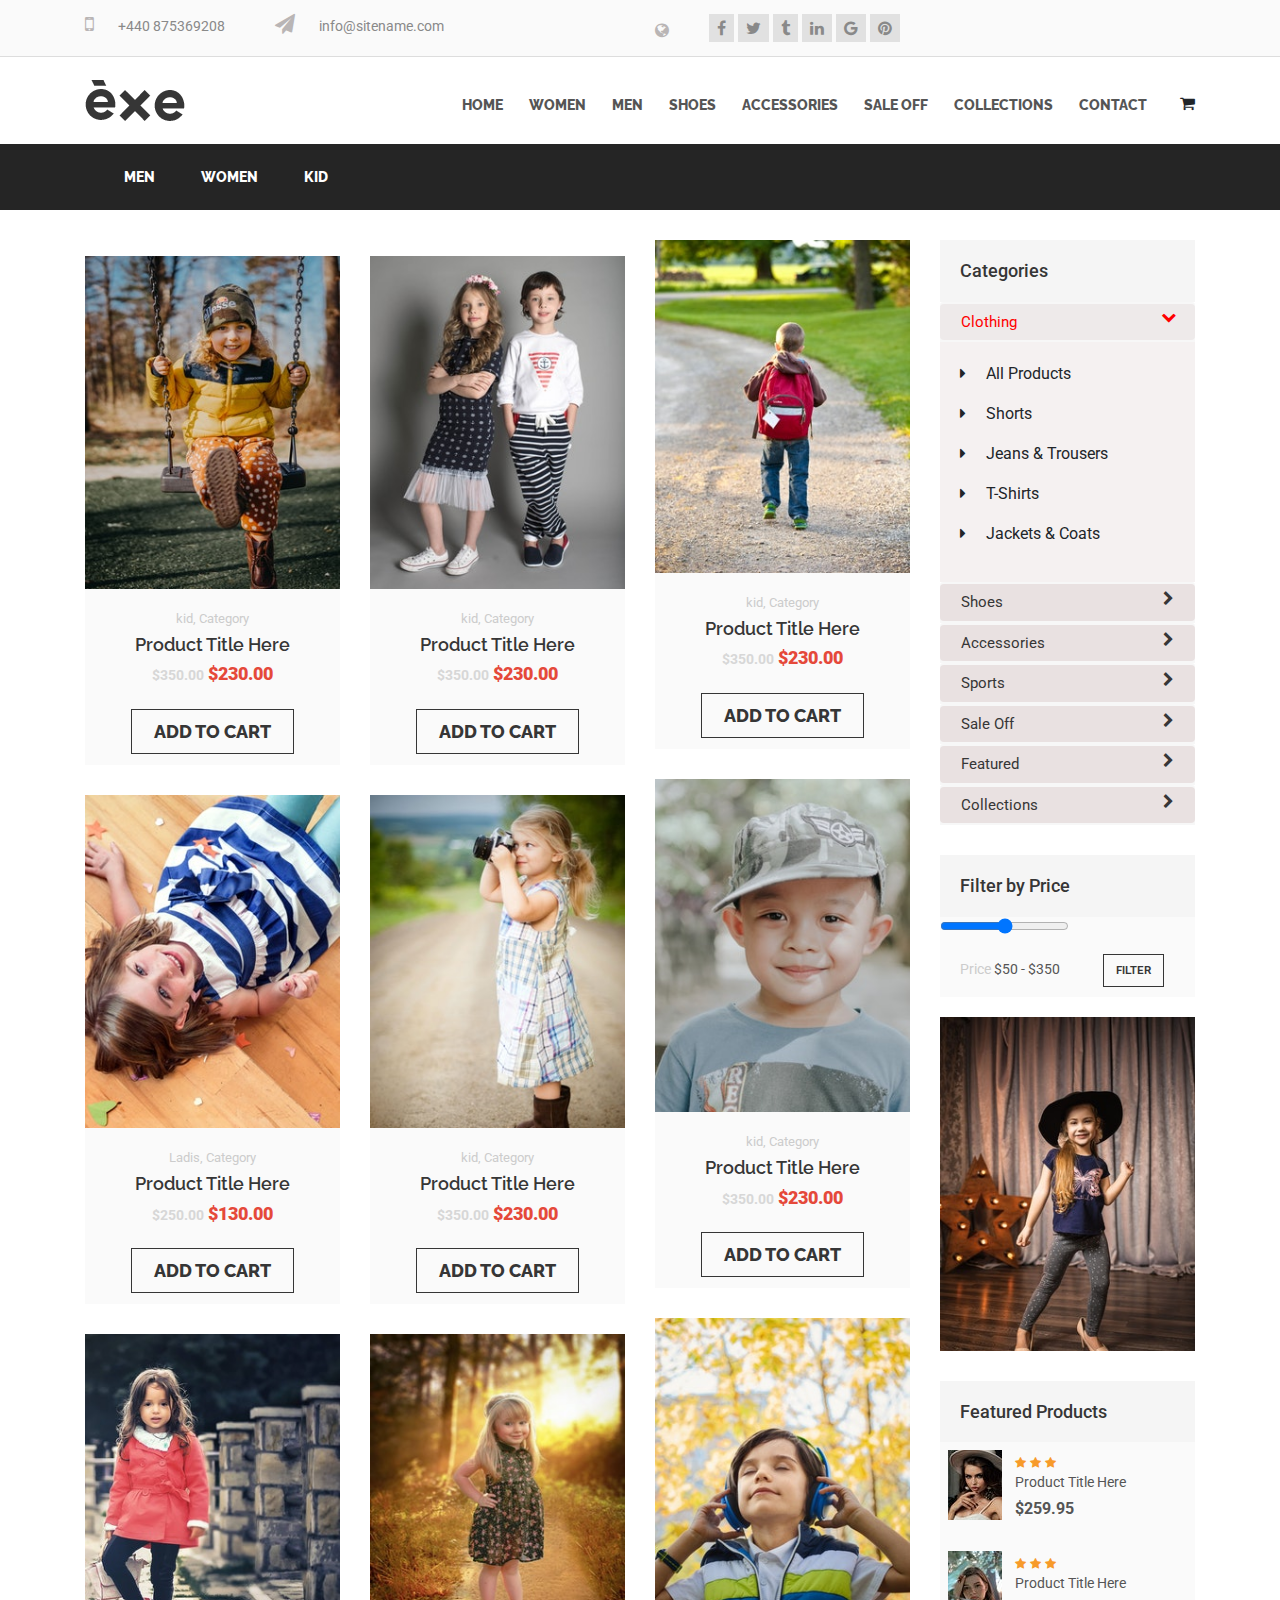
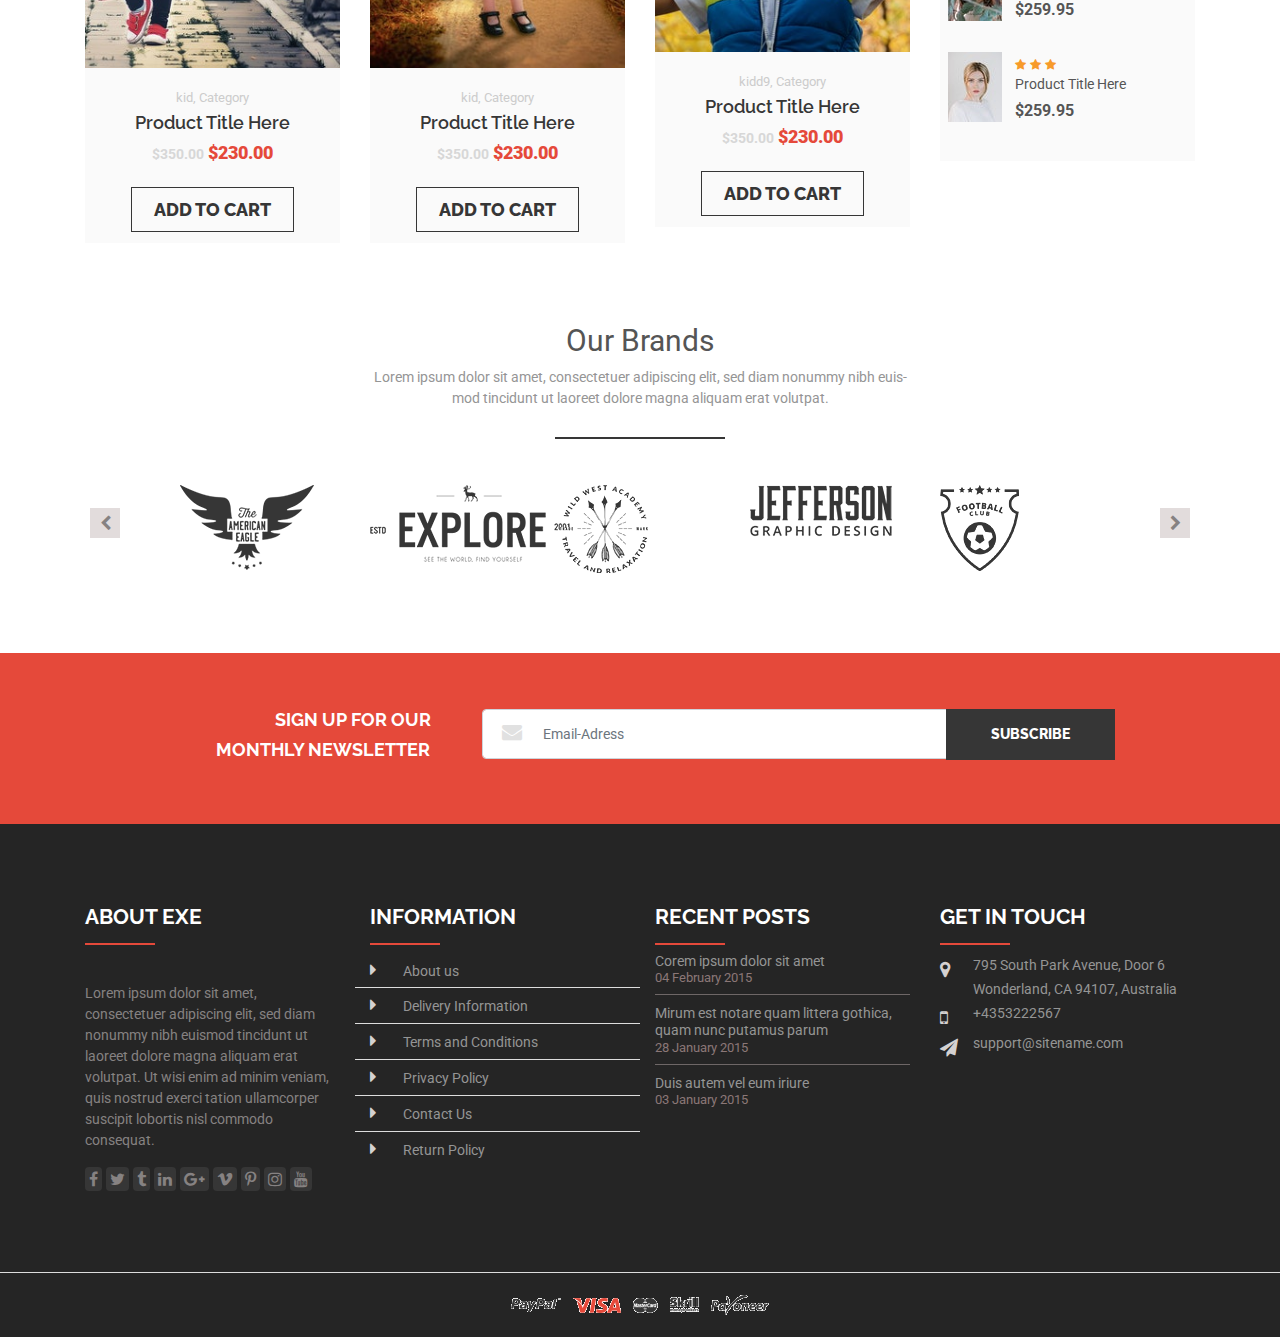
<file: kid.html>
<!DOCTYPE html>
<html lang="en">
<head>
    <meta charset="UTF-8">
    <meta http-equiv="X-UA-Compatible" content="IE=edge">
    <meta name="viewport" content="width=device-width, initial-scale=1.0">
    <title>Shop Pages</title>
    <link href="https://fonts.googleapis.com/css2?family=Roboto:wght@300;400;500;700;900&display=swap" rel="stylesheet"> 
    <link href="https://fonts.googleapis.com/css2?family=Raleway:wght@200;300;400;500;600;700;800;900&display=swap" rel="stylesheet"> 
    <link rel="stylesheet" href="https://stackpath.bootstrapcdn.com/font-awesome/4.7.0/css/font-awesome.min.css">
    <link rel="stylesheet" href="css/bootstrap.min.css">
    <link rel="stylesheet" href="css/slick.css">
    <link rel="stylesheet" href="css/aos.css">
    <link rel="stylesheet" href="css/venobox.min.css">
    <link rel="stylesheet" href="css/style.css">
    <link rel="stylesheet" href="css/media.css">
</head>
<body id="kid-page">
  
<!---headati------>
<section id="headati">
  <div class="container">
    <div class="row">
      <div class="col-lg-6 col-md-6">
        <div class="main-headti">
          <div class="head-itemw">
            <i class="fa fa-mobile"></i>
            <a href="#">+440 875369208</a>
          </div>
          <div class="head-itemw op">
            <i class="fa fa-paper-plane"></i>
            <a href="#">info@sitename.com</a>
          </div>
        </div>
      </div>
      <div class="col-lg-6 col-md-6">
        <div class="main-headtit">
          <div class="main-portse">
            <i class="fa fa-globe"></i>
            <div class="form-group">
              <select name="" id="">
                <option value="">Choose Your Language</option>
                <option value="">Choose Your Country</option>
                <option value="">Choose Your Group</option>
              </select>
            </div>
          </div>
          <div class="main-socila-ic">
            <i class="fa fa-facebook"></i>
            <i class="fa fa-twitter"></i>
            <i class="fa fa-tumblr"></i>
            <i class="fa fa-linkedin"></i>
            <i class="fa fa-google"></i>
            <i class="fa fa-pinterest"></i>
          </div>
        </div>
      </div>
    </div>
  </div>
</section>

<!---navbar------>
<nav class="navbar ncrs navbar-expand-lg">
<div class="container">
    <a class="navbar-brand" href="#">
        <img src="images/helo1.png" alt="">
    </a>
    <button class="navbar-toggler" type="button" data-toggle="collapse" data-target="#navbarSupportedContent" aria-controls="navbarSupportedContent" aria-expanded="false" aria-label="Toggle navigation">
      <i class="fa fa-bars"></i>
    </button>
  
    <div class="collapse navbar-collapse" id="navbarSupportedContent">
      <ul class="navbar-nav ml-auto">
        <li class="nav-item active">
          <a class="nav-link" href="home.html">Home</a>
        </li>
        <li class="nav-item">
          <a class="nav-link" href="women.html">Women</a>
        </li>
        <li class="nav-item">
            <a class="nav-link" href="men.html">Men</a>
          </li>
          <li class="nav-item">
            <a class="nav-link" href="shoes.html">Shoes</a>
          </li>
          <li class="nav-item">
            <a class="nav-link" href="accessories .html">Accessories</a>
          </li>
          <li class="nav-item">
            <a class="nav-link" href="sellof.html">Sale Off</a>
          </li>
          <li class="nav-item">
            <a class="nav-link" href="collection.html">Collections</a>
          </li>
          <li class="nav-item">
            <a class="nav-link" href="contact.html">Contact</a>
          </li>
          <div class="self-ic">
          <i class="fa fa-shopping-cart"></i>
          </div>
        </ul>
    </div>
</div>    
</nav>


<!----prota----->
<section id="manu-barm">
  <nav class="navbar navbar-expand-lg">
 <div class="container">
  <a class="navbar-brand" href="#"></a>
  <button class="navbar-toggler" type="button" data-toggle="collapse" data-target="#navbarSupportedContent" aria-controls="navbarSupportedContent" aria-expanded="false" aria-label="Toggle navigation">
    <span class="navbar-toggler-icon"></span>
  </button>
  <div class="collapse navbar-collapse" id="navbarSupportedContent">
    <ul class="navbar-nav mr-auto">
      <li class="nav-item">
        <a class="nav-link" href="sellof.html">Men</a>
      </li>
      <li class="nav-item">
        <a class="nav-link" href="womn.html">Women</a>
      </li>
      <li class="nav-item">
        <a class="nav-link" href="kid.html">Kid</a>
      </li>
    </ul>
  </div>
 </div>
  </nav>
</section>


<!--eight---->
<section id="men-eiht">
  <div class="container">
    <div class="row">
      <div class="col-lg-3 col-sm-6 col-md-4">
        <div class="subs-eight">
          <div class="sus-item">
            <div class="form-group">
              <select name="" id="" class="form-control">
                <option value="">Sort by: Default Sorting</option>
                <option value="">Sort by: Default Sorting</option>
                <option value="">Sort by: Default Sorting</option>
              </select>
            </div>
          </div>
          <div class="sus-item">
            <div class="sus-pc">
              <img src="images/kidd1.jpg" alt="" class="img-fluid w-100">
            </div>
            <div class="sus-pc-info">
              <div class="subbs-doc text-center">
                <p>kid, Category</p>
                <h4>Product Title Here</h4>
                <h5> <span>$350.00</span>  $230.00</h5>
                <a href="#">Add to Cart</a>
              </div>
            </div>
          </div>
          <div class="sus-item">
            <div class="sus-pc">
              <img src="images/kidd2.jpg" alt="" class="img-fluid w-100">
            </div>
            <div class="sus-pc-info">
              <div class="subbs-doc text-center">
                <p>Ladis, Category</p>
                <h4>Product Title Here</h4>
                <h5> <span>$250.00</span>  $130.00</h5>
                <a href="#">Add to Cart</a>
              </div>
            </div>
          </div>
          <div class="sus-item">
            <div class="sus-pc">
              <img src="images/kidd4.jpg" alt="" class="img-fluid w-100">
            </div>
            <div class="sus-pc-info">
              <div class="subbs-doc text-center">
                <p>kid, Category</p>
                <h4>Product Title Here</h4>
                <h5> <span>$350.00</span>  $230.00</h5>
                <a href="#">Add to Cart</a>
              </div>
            </div>
          </div>
        </div>
      </div>
      <div class="col-lg-3 col-sm-6 col-md-4">
        <div class="subs-eight">
          <div class="sus-item">
            <div class="form-group">
              <select name="" id="" class="form-control">
                <option value="">Sort by: Default Sorting</option>
                <option value="">Sort by: Default Sorting</option>
                <option value="">Sort by: Default Sorting</option>
              </select>
            </div>
          </div>
          <div class="sus-item">
            <div class="sus-pc">
              <img src="images/kidd5.jpg" alt="" class="img-fluid w-100">
            </div>
            <div class="sus-pc-info">
              <div class="subbs-doc text-center">
                <p>kid, Category</p>
                <h4>Product Title Here</h4>
                <h5> <span>$350.00</span>  $230.00</h5>
                <a href="#">Add to Cart</a>
              </div>
            </div>
          </div>
          <div class="sus-item">
            <div class="sus-pc">
              <img src="images/kidd6.jpg" alt="" class="img-fluid w-100">
            </div>
            <div class="sus-pc-info">
              <div class="subbs-doc text-center">
                <p>kid, Category</p>
                <h4>Product Title Here</h4>
                <h5> <span>$350.00</span>  $230.00</h5>
                <a href="#">Add to Cart</a>
              </div>
            </div>
          </div>
          <div class="sus-item">
            <div class="sus-pc">
              <img src="images/kidd7.jpg" alt="" class="img-fluid w-100">
            </div>
            <div class="sus-pc-info">
              <div class="subbs-doc text-center">
                <p>kid, Category</p>
                <h4>Product Title Here</h4>
                <h5> <span>$350.00</span>  $230.00</h5>
                <a href="#">Add to Cart</a>
              </div>
            </div>
          </div>
        </div>
      </div>
      <div class="col-lg-3 col-sm-6 col-md-4">
        <div class="subs-eight">
          <div class="sus-item">
            <div class="sus-coucn float-right">
              <i class="fa fa-windows"></i>
              <i class="fa fa-bars"></i>
            </div>
          </div>
          <div class="sus-item">
            <div class="sus-pc">
              <img src="images/kidd8.jpg" alt="" class="img-fluid w-100">
            </div>
            <div class="sus-pc-info">
              <div class="subbs-doc text-center">
                <p>kid, Category</p>
                <h4>Product Title Here</h4>
                <h5> <span>$350.00</span>  $230.00</h5>
                <a href="#">Add to Cart</a>
              </div>
            </div>
          </div>
          <div class="sus-item">
            <div class="sus-pc">
              <img src="images/kidd9.jpg" alt="" class="img-fluid w-100">
            </div>
            <div class="sus-pc-info">
              <div class="subbs-doc text-center">
                <p>kid, Category</p>
                <h4>Product Title Here</h4>
                <h5> <span>$350.00</span>  $230.00</h5>
                <a href="#">Add to Cart</a>
              </div>
            </div>
          </div>
          <div class="sus-item">
            <div class="sus-pc">
              <img src="images/kidd3.jpg" alt="" class="img-fluid w-100">
            </div>
            <div class="sus-pc-info">
              <div class="subbs-doc text-center">
                <p>kidd9, Category</p>
                <h4>Product Title Here</h4>
                <h5> <span>$350.00</span>  $230.00</h5>
                <a href="#">Add to Cart</a>
              </div>
            </div>
          </div>
        </div>
      </div>
      <div class="col-lg-3 col-sm-6 col-md-12">
        <div class="heda-item-manu">
          <div class="carta-gori">
            <h3>Categories</h3>
            <div id="accordion">
              <div class="card">
                <div class="card-header" id="csk1">
                  <h5 class="mb-0">
                    <button class="btn btn-link" data-toggle="collapse" data-target="#csk-item1" aria-expanded="true" aria-controls="collapseOne">
                      <span>Clothing</span><i class="fa fa-chevron-right float-right"></i>
                    </button>
                  </h5>
                </div>
                <div id="csk-item1" class="collapse show" aria-labelledby="csk1" data-parent="#accordion">
                  <div class="card-body">
                    <div class="row auts">
                        <div class="col-lg-2 col-2">
                          <div class="chevc">
                            <i class="fa fa-caret-right"></i>
                          </div>
                        </div>
                        <div class="col-lg-10 px-0 col-10">
                          <div class="chevc-text">
                            <p>All Products</p>
                          </div>
                        </div>
                    </div> 
                    <div class="row auts">
                      <div class="col-lg-2 col-2">
                        <div class="chevc">
                          <i class="fa fa-caret-right"></i>
                        </div>
                      </div>
                      <div class="col-lg-10 px-0 col-10">
                        <div class="chevc-text">
                          <p>Shorts</p>
                        </div>
                      </div>
                  </div> 
                  <div class="row auts">
                    <div class="col-lg-2 col-2">
                      <div class="chevc">
                        <i class="fa fa-caret-right"></i>
                      </div>
                    </div>
                    <div class="col-lg-10 px-0 col-10">
                      <div class="chevc-text">
                        <p>Jeans & Trousers</p>
                      </div>
                    </div>
                </div> 
                <div class="row auts">
                  <div class="col-lg-2 col-2">
                    <div class="chevc">
                      <i class="fa fa-caret-right"></i>
                    </div>
                  </div>
                  <div class="col-lg-10 px-0 col-10">
                    <div class="chevc-text">
                      <p>T-Shirts</p>
                    </div>
                  </div>
              </div> 
              <div class="row auts">
                <div class="col-lg-2 col-2">
                  <div class="chevc">
                    <i class="fa fa-caret-right"></i>
                  </div>
                </div>
                <div class="col-lg-10 px-0 col-10">
                  <div class="chevc-text">
                    <p>Jackets & Coats</p>
                  </div>
                </div>
            </div> 
                  </div>
                </div>
              </div>
              <div class="card">
                <div class="card-header" id="csk2">
                  <h5 class="mb-0">
                    <button class="btn btn-link collapsed" data-toggle="collapse" data-target="#csk-item2" aria-expanded="false" aria-controls="collapseTwo">
                      <span>Shoes</span><i class="fa fa-chevron-right float-right"></i>
                    </button>
                  </h5>
                </div>
                <div id="csk-item2" class="collapse" aria-labelledby="csk2" data-parent="#accordion">
                  <div class="card-body">
                    <div class="row auts">
                      <div class="col-lg-2 col-2">
                        <div class="chevc">
                          <i class="fa fa-caret-right"></i>
                        </div>
                      </div>
                      <div class="col-lg-10 px-0 col-10">
                        <div class="chevc-text">
                          <p>Shorts</p>
                        </div>
                      </div>
                  </div> 
                  <div class="row auts">
                    <div class="col-lg-2 col-2">
                      <div class="chevc">
                        <i class="fa fa-caret-right"></i>
                      </div>
                    </div>
                    <div class="col-lg-10 px-0 col-10">
                      <div class="chevc-text">
                        <p>Mobile</p>
                      </div>
                    </div>
                </div> 
                <div class="row auts">
                  <div class="col-lg-2 col-2">
                    <div class="chevc">
                      <i class="fa fa-caret-right"></i>
                    </div>
                  </div>
                  <div class="col-lg-10 px-0 col-10">
                    <div class="chevc-text">
                      <p>Laptop</p>
                    </div>
                  </div>
              </div> 
            <div class="row auts">
              <div class="col-lg-2 col-2">
                <div class="chevc">
                  <i class="fa fa-caret-right"></i>
                </div>
              </div>
              <div class="col-lg-10 px-0 col-10">
                <div class="chevc-text">
                  <p>Glass</p>
                </div>
              </div>
          </div> 
                  </div>
                </div>
              </div>
              <div class="card">
                <div class="card-header" id="csk3">
                  <h5 class="mb-0">
                    <button class="btn btn-link collapsed" data-toggle="collapse" data-target="#csk-item3" aria-expanded="false" aria-controls="collapseThree">
                     <span>Accessories</span><i class="fa fa-chevron-right float-right"></i>
                    </button>
                  </h5>
                </div>
                <div id="csk-item3" class="collapse" aria-labelledby="csk3" data-parent="#accordion">
                  <div class="card-body">
                    Anim pariatur cliche reprehenderit, enim eiusmod high life accusamus terry richardson ad squid. 3 
                  </div>
                </div>
              </div>
              <div class="card">
                <div class="card-header" id="csk4">
                  <h5 class="mb-0">
                    <button class="btn btn-link collapsed" data-toggle="collapse" data-target="#csk-item4" aria-expanded="false" aria-controls="collapseThree">
                     <span>Sports</span><i class="fa fa-chevron-right float-right"></i>
                    </button>
                  </h5>
                </div>
                <div id="csk-item4" class="collapse" aria-labelledby="csk4" data-parent="#accordion">
                  <div class="card-body">
                    Anim pariatur cliche reprehenderit,uid. 
                  </div>
                </div>
              </div>
              <div class="card">
                <div class="card-header" id="csk5">
                  <h5 class="mb-0">
                    <button class="btn btn-link collapsed" data-toggle="collapse" data-target="#csk-item5" aria-expanded="false" aria-controls="collapseThree">
                     <span>Sale Off</span><i class="fa fa-chevron-right float-right"></i>
                    </button>
                  </h5>
                </div>
                <div id="csk-item5" class="collapse" aria-labelledby="csk5" data-parent="#accordion">
                  <div class="card-body">
                    Anim pariatur cliche reprehenderit,uid. 
                  </div>
                </div>
              </div>
              <div class="card">
                <div class="card-header" id="csk6">
                  <h5 class="mb-0">
                    <button class="btn btn-link collapsed" data-toggle="collapse" data-target="#csk-item6" aria-expanded="false" aria-controls="collapseThree">
                     <span>Featured</span><i class="fa fa-chevron-right float-right"></i>
                    </button>
                  </h5>
                </div>
                <div id="csk-item6" class="collapse" aria-labelledby="csk6" data-parent="#accordion">
                  <div class="card-body">
                    Anim pariatur cliche reprehenderit,uid. 
                  </div>
                </div>
              </div>
              <div class="card">
                <div class="card-header" id="csk7">
                  <h5 class="mb-0">
                    <button class="btn btn-link collapsed" data-toggle="collapse" data-target="#csk-item7" aria-expanded="false" aria-controls="collapseThree">
                     <span>Collections</span><i class="fa fa-chevron-right float-right"></i>
                    </button>
                  </h5>
                </div>
                <div id="csk-item7" class="collapse" aria-labelledby="csk7" data-parent="#accordion">
                  <div class="card-body">
                    Anim pariatur cliche reprehenderit,uid. 
                  </div>
                </div>
              </div>
            </div>
          </div>
          <div class="carta-gori">
            <h3>Filter by Price</h3>
            <div class="tangi">
              <input type="range">
              <h5>Price <span>$50 - $350</span> <a href="#">Filter</a> </h5>
            </div>
          </div>
          <div class="carta-gori">
            <div class="mtv">
              <img src="images/kid11.jpg" alt="buy" class="img-fluid w-100">
              <div class="ne-overlay">
                <div class="ne-clol text-center">
                  <h5>New Kids <br> 
                   <span>Collection</span> 
                  </h5>
                </div>
              </div>
            </div>
          </div>
          <div class="carta-gori">
            <h3>Featured Products</h3>
              <div class="mfc-site">
                <div class="row chang-ite">
                  <div class="col-lg-3 col-3">
                    <div class="mjsk">
                      <img src="images/chok1.jpg" alt="">
                    </div>
                  </div>
                  <div class="col-lg-9 col-9">
                    <div class="msf-text">
                      <i  class="fa fa-star"></i>
                      <i  class="fa fa-star"></i>
                      <i  class="fa fa-star"></i>
                      <h4>Product Title Here</h4>
                      <h5>$259.95</h5>
                    </div>
                  </div>
                </div>
                <div class="row chang-ite">
                  <div class="col-lg-3 col-3">
                    <div class="mjsk">
                      <img src="images/chok2.jpg" alt="">
                    </div>
                  </div>
                  <div class="col-lg-9 col-9">
                    <div class="msf-text">
                      <i  class="fa fa-star"></i>
                      <i  class="fa fa-star"></i>
                      <i  class="fa fa-star"></i>
                      <h4>Product Title Here</h4>
                      <h5>$259.95</h5>
                    </div>
                  </div>
                </div>
                <div class="row chang-ite">
                  <div class="col-lg-3 col-3">
                    <div class="mjsk">
                      <img src="images/chok3.jpg" alt="">
                    </div>
                  </div>
                  <div class="col-lg-9 col-9">
                    <div class="msf-text">
                      <i  class="fa fa-star"></i>
                      <i  class="fa fa-star"></i>
                      <i  class="fa fa-star"></i>
                      <h4>Product Title Here</h4>
                      <h5>$259.95</h5>
                    </div>
                  </div>
                </div>
              </div>
          </div>
        </div>
      </div>
    </div>
  </div>
</section>

<!----logoslide---->
<section id="all-logo">
  <div class="container liom">
    <i class="fa fa-chevron-left jori"></i>
    <i class="fa fa-chevron-right jorim"></i>
    <div class="row">
      <div class="col-lg-8 m-auto">
        <div class="all-log-itemtext text-center">
          <h3>Our Brands</h3>
          <p>Lorem ipsum dolor sit amet, consectetuer adipiscing elit, sed diam nonummy nibh euis- <br>mod tincidunt ut laoreet dolore magna aliquam erat volutpat.</p>
        </div>
      </div>
    </div>
    <div class="row">
      <div class="col-lg-10 m-auto">
       <div class="row logo-slidshow">
          <div class="col-lg">
            <img src="images/logo10.png" alt="">
          </div>
          <div class="col-lg">
            <img src="images/logo11.png" alt="">
          </div>
          <div class="col-lg">
            <img src="images/logo12.png" alt="">
          </div>
          <div class="col-lg">
            <img src="images/logo13.png" alt="">
          </div>
          <div class="col-lg">
            <img src="images/logo14.png" alt="">
          </div>
          <div class="col-lg">
            <img src="images/logo12.png" alt="">
          </div>
       </div>
      </div>
    </div>
  </div>
</section>

<!-----enter----->
<section id="enter">
  <div class="container">
    <div class="row">
      <div class="col-lg-10 m-auto">
        <div class="row">
          <div class="col-lg-4">
            <div class="enter-text text-center">
              <h5>Sign Up For Our</h5>
               <h6> Monthly Newsletter</h6>
            </div>
          </div>
          <div class="col-lg-8 px-0">
            <div class="nmx-sus">
              <form action="#" method="POST">
                <div class="my-tdc">
                  <input type="text" class="form-control" placeholder="Email-Adress">
                  <div class="mes-ico">
                      <i class="fa fa-envelope"></i>
                  </div>
                  <button type="submit">Subscribe</button>
                </div>
              </form>
            </div>
          </div>
        </div>
      </div>
    </div>
  </div>
</section>


<!----updn-->
<a href="#" class="updn">
  <i class="fa fa-arrow-up"></i>
</a>


<!------footerassc------->
<section id="footer-assco">
  <div class="container">
    <div class="row">
      <div class="col-lg-3 col-sm-6">
        <div class="foter-ass">
          <h3>About Exe</h3>
          <p>Lorem ipsum dolor sit amet, consectetuer adipiscing elit, sed diam nonummy nibh euismod tincidunt ut laoreet dolore magna aliquam erat volutpat. Ut wisi enim ad minim veniam, quis nostrud exerci tation ullamcorper suscipit lobortis nisl commodo consequat.</p>
          <div class="fort-ico">
            <a href="#"><i class="fa fa-facebook"></i></a>
            <a href="#"><i class="fa fa-twitter"></i></a>
            <a href="#"><i class="fa fa-tumblr"></i></a>
            <a href="#"><i class="fa fa-linkedin"></i></a>
            <a href="#"><i class="fa fa-google-plus"></i></a>
            <a href="#"><i class="fa fa-vimeo"></i></a>
            <a href="#"><i class="fa fa-pinterest-p"></i></a>
            <a href="#"><i class="fa fa-instagram"></i></a>
            <a href="#"><i class="fa fa-youtube"></i></a>
          </div>
        </div>
      </div>
      <div class="col-lg-3 col-sm-6">
        <div class="foter-ass">
          <h3>Information</h3>
          <div class="row">
            <div class="col-lg-2 col-2">
              <div class="site-ic">
                <i class="fa fa-caret-right"></i>
              </div>
            </div>
            <div class="col-lg-10 px-0 col-10">
              <div class="olyw">
                <h4>About us</h4>
              </div>
            </div>
          </div>
          <div class="row bord">
            <div class="col-lg-2 col-2">
              <div class="site-ic">
                <i class="fa fa-caret-right"></i>
              </div>
            </div>
            <div class="col-lg-10 px-0 col-10">
              <div class="olyw">
                <h4>Delivery Information</h4>
              </div>
            </div>
          </div>
          <div class="row bord">
            <div class="col-lg-2 col-2">
              <div class="site-ic">
                <i class="fa fa-caret-right"></i>
              </div>
            </div>
            <div class="col-lg-10 px-0 col-10">
              <div class="olyw">
                <h4>Terms and Conditions</h4>
              </div>
            </div>
          </div>
          <div class="row bord">
            <div class="col-lg-2 col-2">
              <div class="site-ic">
                <i class="fa fa-caret-right"></i>
              </div>
            </div>
            <div class="col-lg-10 px-0 col-10">
              <div class="olyw">
                <h4>Privacy Policy</h4>
              </div>
            </div>
          </div>
          <div class="row bord">
            <div class="col-lg-2 col-2">
              <div class="site-ic">
                <i class="fa fa-caret-right"></i>
              </div>
            </div>
            <div class="col-lg-10 px-0 col-10">
              <div class="olyw">
                <h4>Contact Us</h4>
              </div>
            </div>
          </div>
          <div class="row bord">
            <div class="col-lg-2 col-2">
              <div class="site-ic">
                <i class="fa fa-caret-right"></i>
              </div>
            </div>
            <div class="col-lg-10 px-0 col-10">
              <div class="olyw">
                <h4>Return Policy</h4>
              </div>
            </div>
          </div>
        </div>
      </div>
      <div class="col-lg-3 col-sm-6">
        <div class="foter-ass">
          <h3>Recent posts</h3>
          <div class="row">
            <div class="col-lg-12">
              <div class="rexst-manu">
                <div class="rext-item">
                  <h5>Corem ipsum dolor sit amet  <br>  
                  <span>04 February 2015</span>
                  </h5>
                </div>
                <div class="rext-item lpox">
                  <h5>Mirum est notare quam littera gothica, quam nunc putamus parum
                    <br> <span>28 January 2015</span>
                  </h5>
                </div>
                <div class="rext-item lpox">
                  <h5>Duis autem vel eum iriure <br>
                    <span>03 January 2015</span>
                  </h5>  
                  </h5>
                </div>
              </div>
            </div>
          </div>
        </div>
      </div>
      <div class="col-lg-3 col-sm-6">
        <div class="foter-ass">
          <h3>get in touch</h3>
          <div class="row">
            <div class="col-lg-2 col-2">
              <div class="site-ic">
                <i class="fa fa-map-marker"></i>
              </div>
            </div>
            <div class="col-lg-10 px-0 col-10">
              <div class="olyw">
                <a href="#">795 South Park Avenue, Door 6 Wonderland, CA 94107, Australia</a>
              </div>
            </div>
          </div>
          <div class="row">
            <div class="col-lg-2 col-2">
              <div class="site-ic">
                <i class="fa fa-mobile"></i>
              </div>
            </div>
            <div class="col-lg-10 px-0 col-10">
              <div class="olyw">
                <a href="#">+4353222567</a>
              </div>
            </div>
          </div>
          <div class="row">
            <div class="col-lg-2 col-2">
              <div class="site-ic">
                <i class="fa fa-paper-plane"></i>
              </div>
            </div>
            <div class="col-lg-10 px-0 col-10">
              <div class="olyw">
                <a href="#">support@sitename.com</a>
              </div>
            </div>
          </div>
        </div>
      </div>
    </div>
  </div>
</section>

<!---copyright------>
<section id="copy-right">
  <div class="container">
    <div class="row">
      <div class="col-lg m-auto">
        <div class="jac text-center">
          <img src="images/paypal.png" alt="">
          <img src="images/visa.png" alt="">
          <img src="images/master.png" alt="">
          <img src="images/skrill.png" alt="">
          <img src="images/paynowr.png" alt="">
        </div>
      </div>
    </div>
  </div>
</section>


<!--------->
<!--------->
<!--------->
<!--------->

<script src="js/jquery-1.12.4.min.js"></script>
<script src="js/bootstrap.min.js"></script>
<script src="js/popper.min.js"></script>
<script src="js/slick.min.js"></script>
<script src="js/aos.js"></script>
<script src="js/venobox.min.js"></script>
<script src="js/custom.js"></script>
</body>
</html>


<!-- <div class="col-lg-8 py-5">
  <nav class="navc">
    <div class="nav nav-tabs" id="nav-tab" role="tablist">
      <a class="nav-item nav-link active" id="des-tab" data-toggle="tab" href="#des" role="tab" aria-controls="nav-home" aria-selected="true">Description</a>

      <a class="nav-item nav-link" id="rive-tab" data-toggle="tab" href="#rive" role="tab" aria-controls="nav-profile" aria-selected="false">Riview(4)</a>

      <a class="nav-item nav-link" id="drn-tab" data-toggle="tab" href="#drn" role="tab" aria-controls="nav-contact" aria-selected="false">Delivery & Returns</a>
    </div>
  </nav>
  <div class="tab-content" id="nav-tabContent">
    <div class="tab-pane fade show active" id="des" role="tabpanel" aria-labelledby="des-tab">
      <div class="row">
        <div class="col-lg-6 py-5">
          <div class="des-st">
            <h3>Personal Reviews</h3>
          </div>
        </div>
      </div>
      <div class="row">
        <div class="col-lg-8">
          <div class="row mxs-site">
            <div class="col-lg-3">
              <div class="dfri">
                <img src="images/dif1.jpg" alt="">
              </div>
            </div>
            <div class="col-lg-9 px-0">
              <div class="main-dcex">
                <div class="main-value">
                  <h5>Britney Doe  <span>Posted on December 25, 2013 at 6:57 am</span> </h5>
                  <p>Lorem ipsum dolor sit amet, consectetuer adipiscing elit, sed diam nonummy nibh euismod tincidunt ut laoreet dolore magna aliquam erat volutpat. </p>
                </div>
              </div>
            </div>
          </div>
          <div class="row mxs-site">
            <div class="col-lg-3">
              <div class="dfri">
                <img src="images/dif3.jpg" alt="">
              </div>
            </div>
            <div class="col-lg-9 px-0">
              <div class="main-dcex">
                <div class="main-value">
                  <h5>Aslima Doe  <span>Posted on December 25, 2013 at 6:57 am</span> </h5>
                  <p>Lorem ipsum dolor sit amet, consectetuer adipiscing elit, sed diam nonummy nibh euismod  </p>
                </div>
              </div>
            </div>
          </div>
          <div class="row mxs-site">
            <div class="col-lg-3">
              <div class="dfri">
                <img src="images/dif4.jpg" alt="">
              </div>
            </div>
            <div class="col-lg-9 px-0">
              <div class="main-dcex">
                <div class="main-value">
                  <h5>Hanis Doe  <span>Posted on December 25, 2013 at 6:57 am</span> </h5>
                  <p>Lorem ipsum dolor sit amet, nonummy nibh euismod  </p>
                </div>
              </div>
            </div>
          </div>
          <div class="row mxs-site">
            <div class="col-lg-3">
              <div class="dfri">
                <img src="images/dif5.jpg" alt="">
              </div>
            </div>
            <div class="col-lg-9 px-0">
              <div class="main-dcex">
                <div class="main-value">
                  <h5>Harik Doe  <span>Posted on December 25, 2013 at 6:57 am</span> </h5>
                  <p>Lorem ipsum dolor sit amet, nonummy nibh euismod  </p>
                </div>
              </div>
            </div>
          </div>
        </div>
      </div>
    </div>

    <div class="tab-pane fade" id="rive" role="tabpanel" aria-labelledby="rive-tab">
      <div class="row">
        <div class="col-lg-6 py-5">
          <div class="des-st">
            <h3>Customer Reviews</h3>
          </div>
        </div>
      </div>
      <div class="row">
        <div class="col-lg-8">
          <div class="row mxs-site">
            <div class="col-lg-3">
              <div class="dfri">
                <img src="images/dif1.jpg" alt="">
              </div>
            </div>
            <div class="col-lg-9 px-0">
              <div class="main-dcex">
                <div class="main-value">
                  <h5>Britney Doe  <span>Posted on December 25, 2013 at 6:57 am</span> </h5>
                  <p>Lorem ipsum dolor sit amet, consectetuer adipiscing elit, sed diam nonummy nibh euismod tincidunt ut laoreet dolore magna aliquam erat volutpat. </p>
                </div>
              </div>
            </div>
          </div>
          <div class="row mxs-site">
            <div class="col-lg-3">
              <div class="dfri">
                <img src="images/dif3.jpg" alt="">
              </div>
            </div>
            <div class="col-lg-9 px-0">
              <div class="main-dcex">
                <div class="main-value">
                  <h5>Aslima Doe  <span>Posted on December 25, 2013 at 6:57 am</span> </h5>
                  <p>Lorem ipsum dolor sit amet, consectetuer adipiscing elit, sed diam nonummy nibh euismod  </p>
                </div>
              </div>
            </div>
          </div>
          <div class="row mxs-site">
            <div class="col-lg-3">
              <div class="dfri">
                <img src="images/dif4.jpg" alt="">
              </div>
            </div>
            <div class="col-lg-9 px-0">
              <div class="main-dcex">
                <div class="main-value">
                  <h5>Hanis Doe  <span>Posted on December 25, 2013 at 6:57 am</span> </h5>
                  <p>Lorem ipsum dolor sit amet, nonummy nibh euismod  </p>
                </div>
              </div>
            </div>
          </div>
          <div class="row mxs-site">
            <div class="col-lg-3">
              <div class="dfri">
                <img src="images/dif5.jpg" alt="">
              </div>
            </div>
            <div class="col-lg-9 px-0">
              <div class="main-dcex">
                <div class="main-value">
                  <h5>Harik Doe  <span>Posted on December 25, 2013 at 6:57 am</span> </h5>
                  <p>Lorem ipsum dolor sit amet, nonummy nibh euismod  </p>
                </div>
              </div>
            </div>
          </div>
        </div>
      </div>
    </div>
    <div class="tab-pane fade" id="drn" role="tabpanel" aria-labelledby="drn-tab">
      <div class="koal">
        <h1>No Return</h1>
      </div>
    </div>
  </div>
</div> -->
</file>
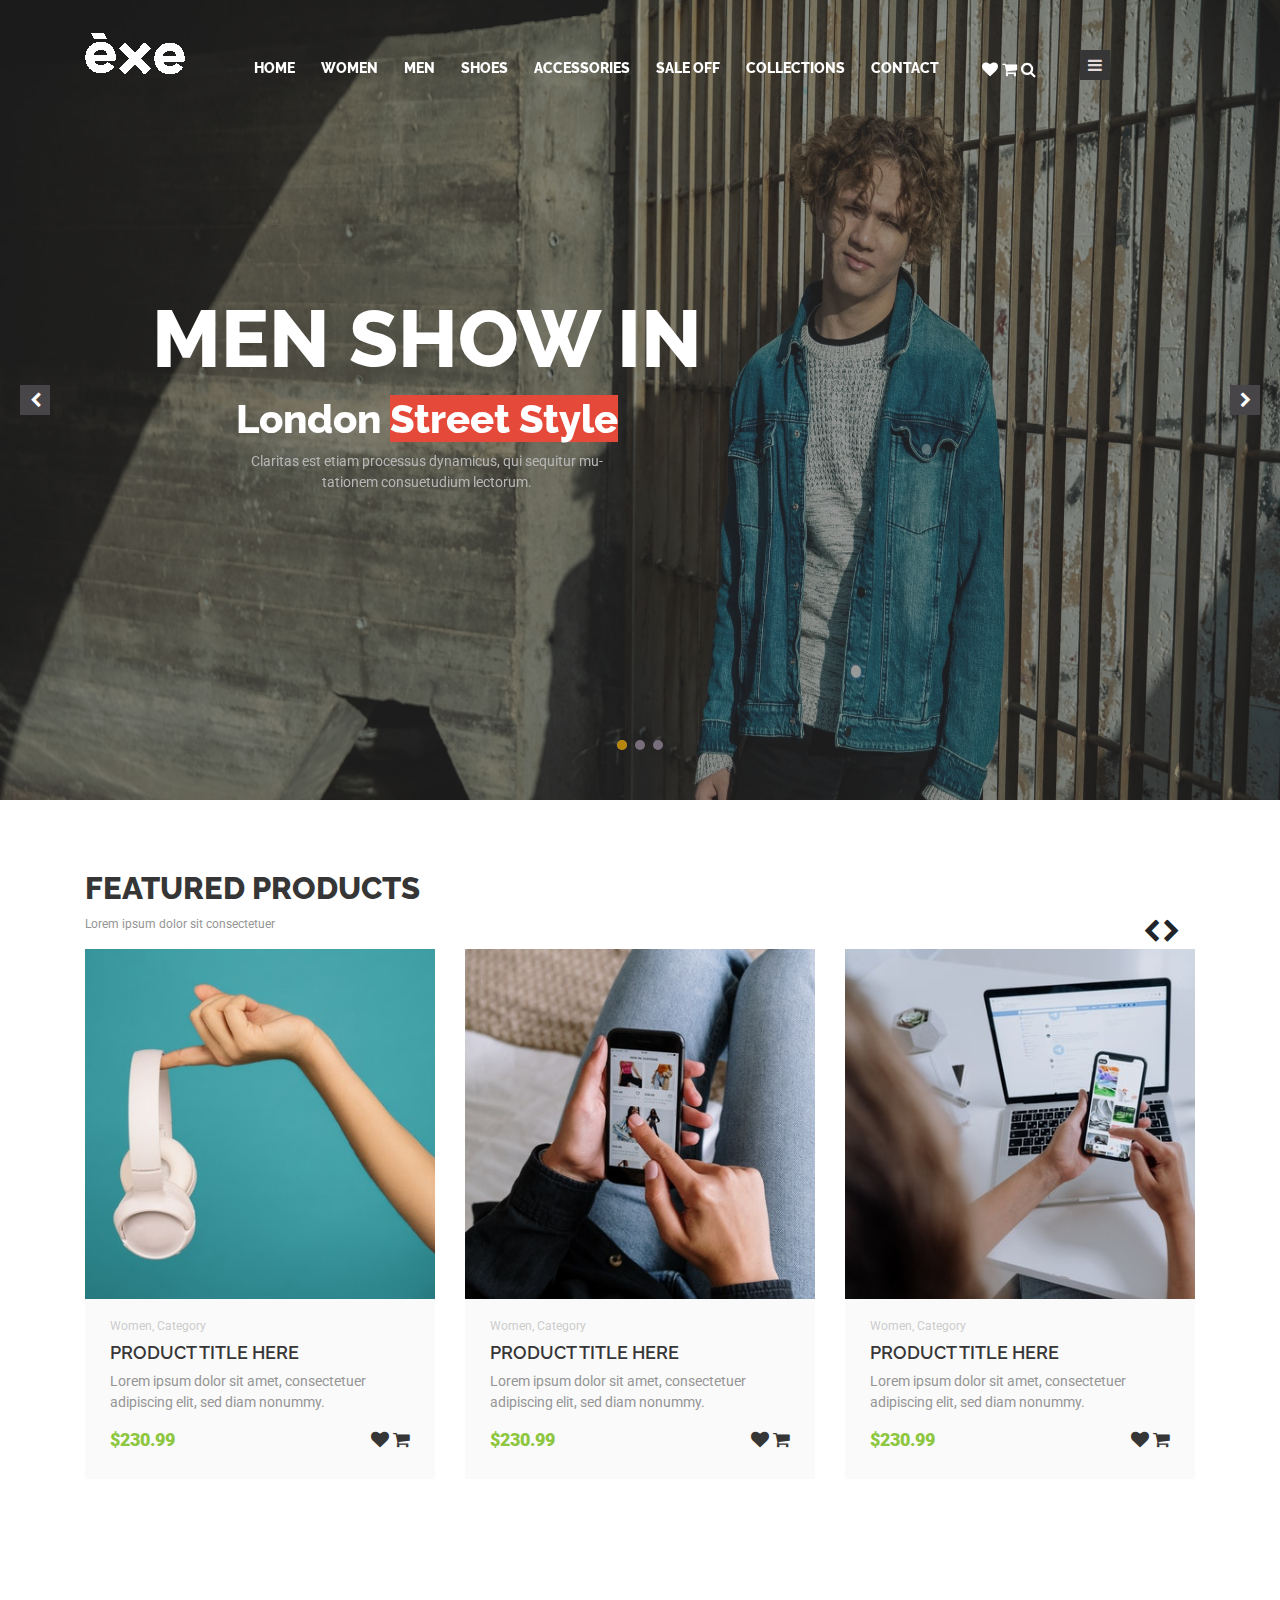
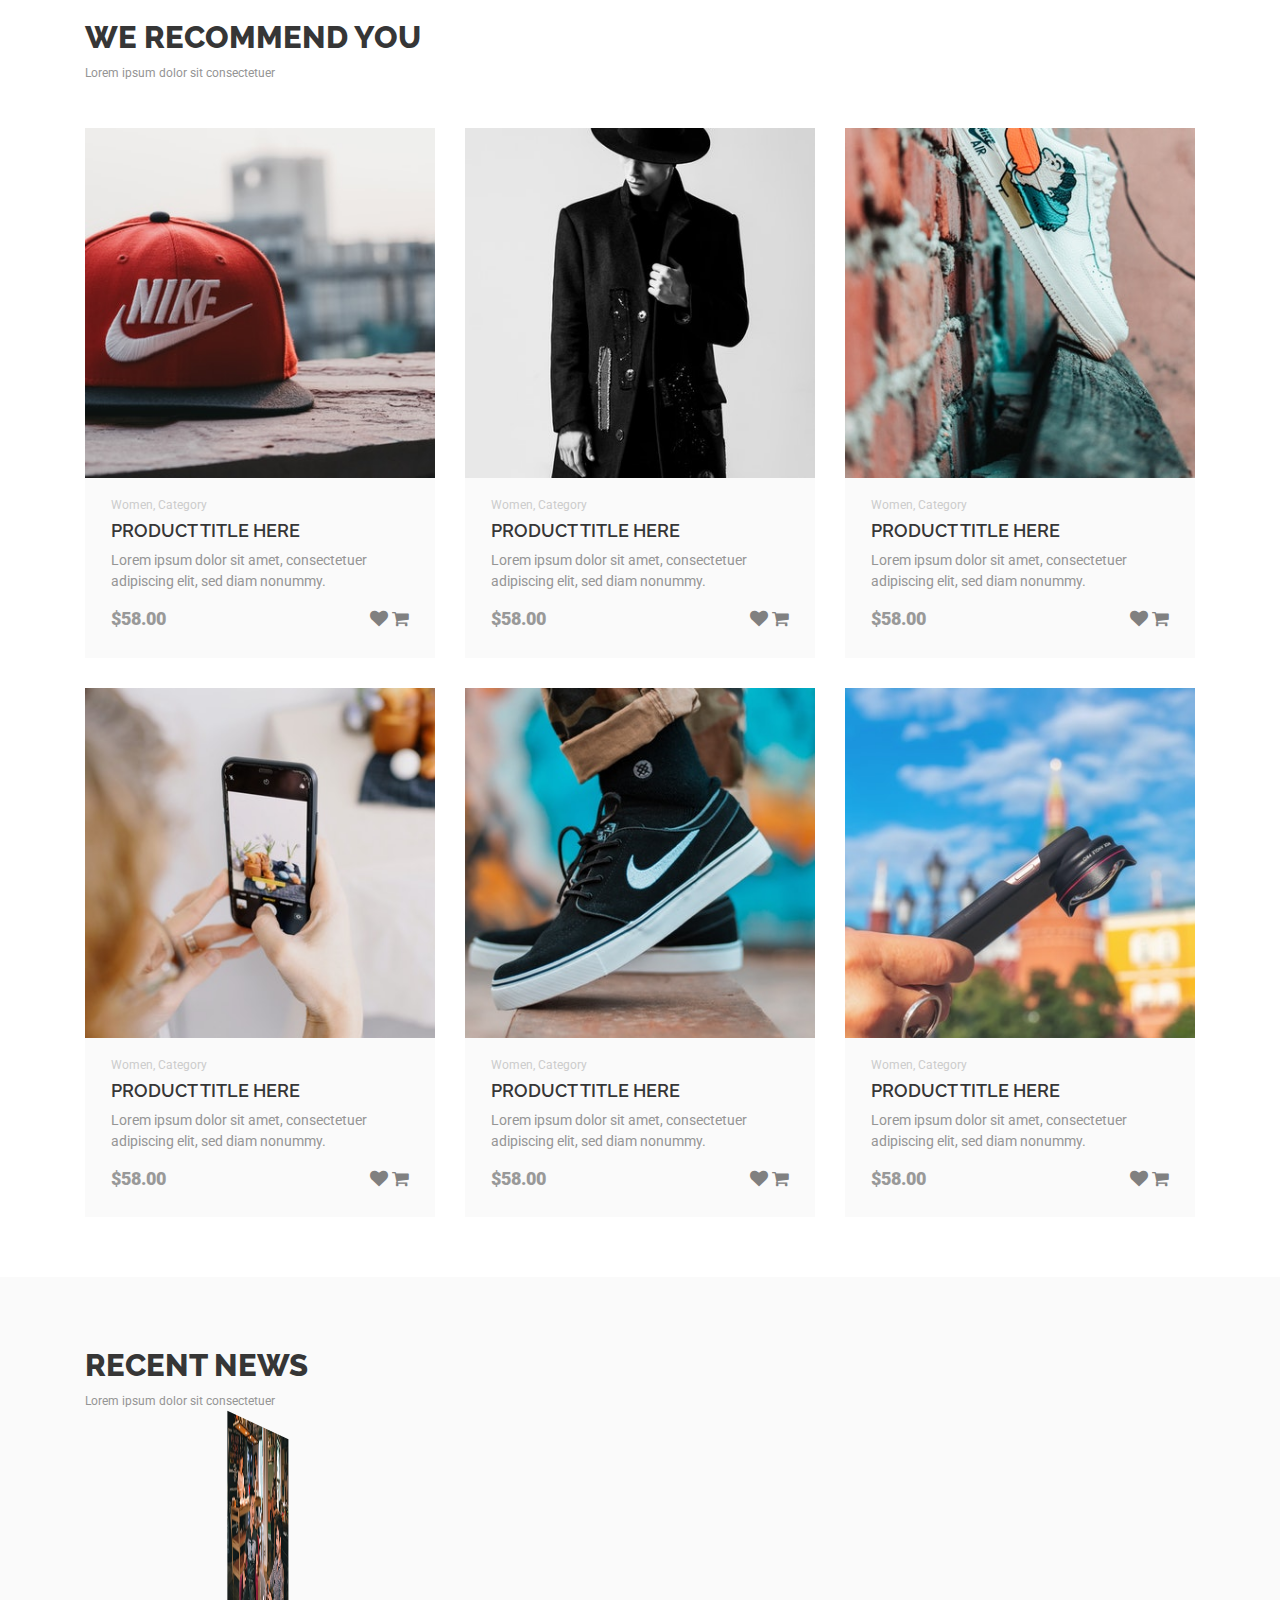
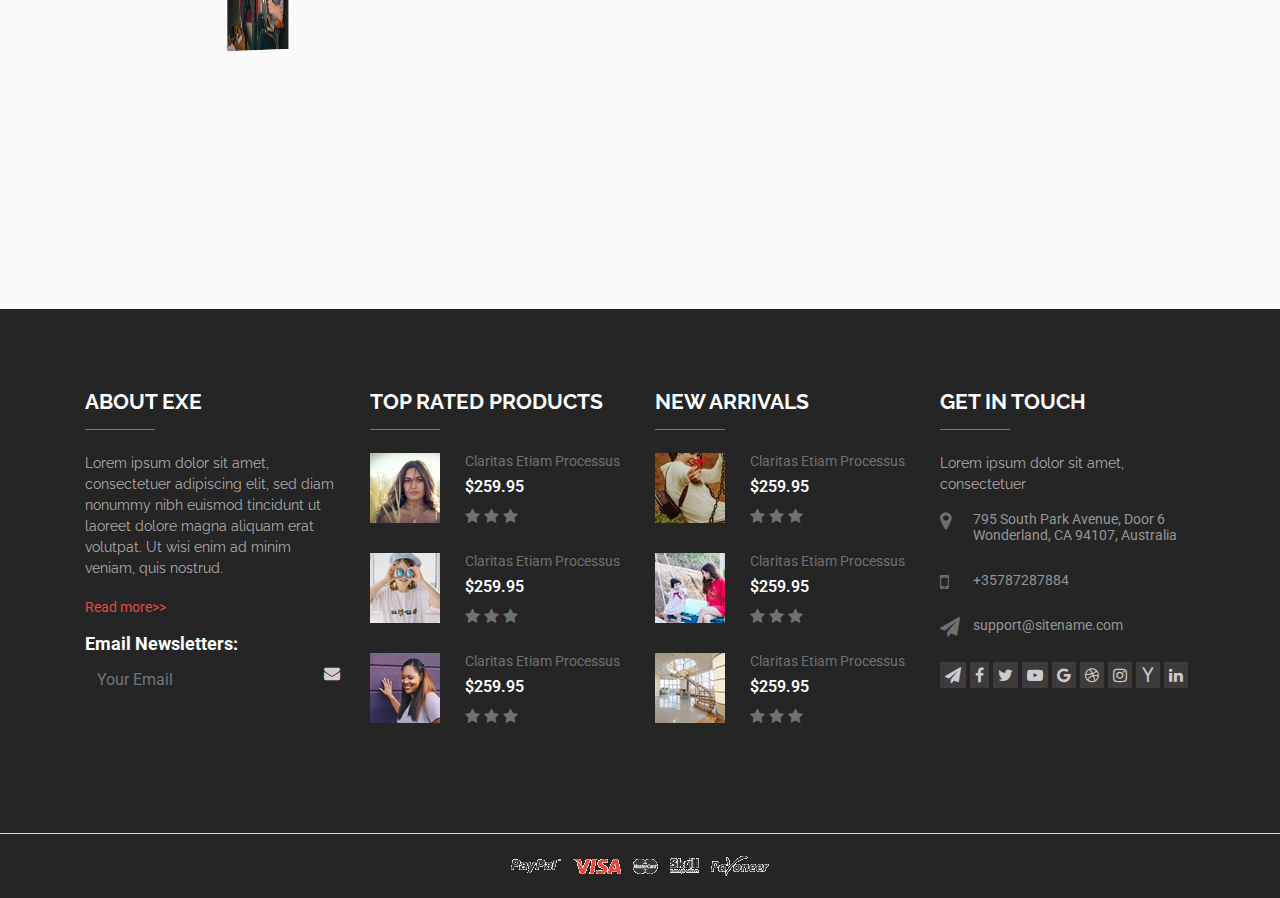
<file: men.html>
<!DOCTYPE html>
<html lang="en">
<head>
    <meta charset="UTF-8">
    <meta http-equiv="X-UA-Compatible" content="IE=edge">
    <meta name="viewport" content="width=device-width, initial-scale=1.0">
    <title>Shop Pages</title>
    <link href="https://fonts.googleapis.com/css2?family=Roboto:wght@300;400;500;700;900&display=swap" rel="stylesheet"> 
    <link href="https://fonts.googleapis.com/css2?family=Raleway:wght@200;300;400;500;600;700;800;900&display=swap" rel="stylesheet"> 
    <link rel="stylesheet" href="https://stackpath.bootstrapcdn.com/font-awesome/4.7.0/css/font-awesome.min.css">
    <link rel="stylesheet" href="css/bootstrap.min.css">
    <link rel="stylesheet" href="css/slick.css">
    <link rel="stylesheet" href="css/aos.css">
    <link rel="stylesheet" href="css/venobox.min.css">
    <link rel="stylesheet" href="css/style.css">
    <link rel="stylesheet" href="css/media.css">
</head>
<body id="men-page">
<!---sitebar---->
<div class="sitebar">
  <div class="site-pcc">
    <div class="site-pco">
      <img src="images/reco4.jpg" alt="reco" class="img-fluid w-100">
    </div>
    <div class="site-pco">
      <img src="images/reco1.jpg" alt="reco" class="img-fluid w-100">
    </div>
    <div class="site-pco">
      <img src="images/reco3.jpg" alt="reco" class="img-fluid w-100">
    </div>
  </div>
  <div class="site-manu text-center">
    <a href="#">Home</a>
    <a href="#">Women</a>
    <a href="#">Men</a>
    <a href="#">Shoes</a>
    <a href="#">Accessories</a>
    <a href="#">Sale Off</a>
    <a href="#">Collections</a>
    <a href="#">Contact</a>
  </div>
  <i class="fa fa-bars fa-close click"></i>
</div>

<!---navbar------>
<nav class="navbar navbar-expand-lg">
<div class="container ssl">
    <a class="navbar-brand" href="#">
      <img src="images/helo2.png" alt="">
    </a>
    <button class="navbar-toggler" type="button" data-toggle="collapse" data-target="#navbarSupportedContent" aria-controls="navbarSupportedContent" aria-expanded="false" aria-label="Toggle navigation">
      <i class="fa fa-bars"></i>
    </button>
  
    <div class="collapse navbar-collapse" id="navbarSupportedContent">
      <ul class="navbar-nav mr-auto hd">
        <li class="nav-item active">
          <a class="nav-link" href="home.html">Home</a>
        </li>
        <li class="nav-item">
          <a class="nav-link" href="women.html">Women</a>
        </li>
        <li class="nav-item">
            <a class="nav-link" href="men.html">Men</a>
          </li>
          <li class="nav-item">
            <a class="nav-link" href="shoes.html">Shoes</a>
          </li>
          <li class="nav-item">
            <a class="nav-link" href="accessories .html">Accessories</a>
          </li>
          <li class="nav-item">
            <a class="nav-link" href="sellof.html">Sale Off</a>
          </li>
          <li class="nav-item">
            <a class="nav-link" href="collection.html">Collections</a>
          </li>
          <li class="nav-item">
            <a class="nav-link" href="contact.html">Contact</a>
          </li>
          <div class="nav-ic">
            <i class="fa fa-heart"></i>
            <i class="fa fa-shopping-cart"></i>
            <i class="fa fa-search"></i>
          </div>
      </ul>
    </div>
</div>    
</nav>

<!-----bannerone---->
<section id="banner-one">
  <i class="fa fa-chevron-left left"></i>
  <i class="fa fa-chevron-right right"></i>
 <div class="row mx-0">
   <div class="col-lg-12 px-0">
     <div class="bansite-slide">
       <div class="banner-item">
         <img src="images/meno3.jpg" alt="meno" class="img-fluid w-100">
         <div class="banner-overlay"></div>
       </div>
       <div class="banner-item">
        <img src="images/meno1.jpg" alt="meno" class="img-fluid w-100">
        <div class="banner-overlay"></div>
      </div>
      <div class="banner-item">
        <img src="images/meno2.jpg" alt="ban" class="img-fluid w-100">
        <div class="banner-overlay"></div>
      </div>
     </div>
   </div>
   <div class="container">
    <div class="row">
      <div class="col-lg-8 ban-hed">
        <div class="baner-text text-center">
          <h2>Men show in</h2>
          <h3>London <span>Street Style</span></h3>
          <p>Claritas est etiam processus dynamicus, qui sequitur mu- <br> tationem consuetudium lectorum.</p>
        </div>
      </div>
    </div>
  </div>
 </div>
</section>
<!-----fetudprodec------>
<section id="fetudprodec">
  <div class="container fask">
    <i class="fa fa-chevron-left mci"></i>
    <i class="fa fa-chevron-right mcm"></i>
    <div class="row">
      <div class="col-lg-6">
        <div class="feterr-pr-text">
          <h3>Featured Products</h3>
          <p>Lorem ipsum dolor sit consectetuer</p>
        </div>
      </div>
    </div>
    <div class="row fet-slder">
      <div class="col-lg-4">
        <div class="feter-site-mnu">
          <div class="feter-proded">
            <img src="images/wpro3.jpg" alt="wpro" class="img-fluid w-100">
            <div class="feter-overlay d-flex justify-content-center">
              <div class="feter-icion align-self-center">
                  <a class="venobox" data-gall="gallery01" href="images/wpro3.jpg"><i class="fa fa-search"></i></a>
              </div>
            </div>
          </div>
          <div class="feterp-in">
            <div class="feternn-doc">
              <h6>Women, Category</h6>
              <h3>Product Title Here</h3>
              <p>Lorem ipsum dolor sit amet, consectetuer adipiscing elit, sed diam nonummy.</p>
              <h5>
                $230.99 <span>
                  <i class="fa fa-heart"></i>
                  <i class="fa fa-shopping-cart"></i>
                </span>
              </h5>
            </div>
          </div>
        </div>
      </div>
      <div class="col-lg-4">
        <div class="feter-site-mnu">
          <div class="feter-proded">
            <img src="images/feme.jpg" alt="wpro" class="img-fluid w-100">
            <div class="feter-overlay d-flex justify-content-center">
              <div class="feter-icion align-self-center">
                  <a class="venobox" data-gall="gallery01" href="images/feme.jpg"><i class="fa fa-search"></i></a>
              </div>
            </div>
          </div>
          <div class="feterp-in">
            <div class="feternn-doc">
              <h6>Women, Category</h6>
              <h3>Product Title Here</h3>
              <p>Lorem ipsum dolor sit amet, consectetuer adipiscing elit, sed diam nonummy.</p>
              <h5>
                $230.99 <span>
                  <i class="fa fa-heart"></i>
                  <i class="fa fa-shopping-cart"></i>
                </span>
              </h5>
            </div>
          </div>
        </div>
      </div>
      <div class="col-lg-4">
        <div class="feter-site-mnu">
          <div class="feter-proded">
            <img src="images/feme2.jpg" alt="wpro" class="img-fluid w-100">
            <div class="feter-overlay d-flex justify-content-center">
              <div class="feter-icion align-self-center">
                  <a class="venobox" data-gall="gallery01" href="images/feme2.jpg"><i class="fa fa-search"></i></a>
              </div>
            </div>
          </div>
          <div class="feterp-in">
            <div class="feternn-doc">
              <h6>Women, Category</h6>
              <h3>Product Title Here</h3>
              <p>Lorem ipsum dolor sit amet, consectetuer adipiscing elit, sed diam nonummy.</p>
              <h5>
                $230.99 <span>
                  <i class="fa fa-heart"></i>
                  <i class="fa fa-shopping-cart"></i>
                </span>
              </h5>
            </div>
          </div>
        </div>
      </div>
      <div class="col-lg-4">
        <div class="feter-site-mnu">
          <div class="feter-proded">
            <img src="images/feme3.jpg" alt="wpro" class="img-fluid w-100">
            <div class="feter-overlay d-flex justify-content-center">
              <div class="feter-icion align-self-center">
                  <a class="venobox" data-gall="gallery01" href="images/feme3.jpg"><i class="fa fa-search"></i></a>
              </div>
            </div>
          </div>
          <div class="feterp-in">
            <div class="feternn-doc">
              <h6>Women, Category</h6>
              <h3>Product Title Here</h3>
              <p>Lorem ipsum dolor sit amet, consectetuer adipiscing elit, sed diam nonummy.</p>
              <h5>
                $230.99 <span>
                  <i class="fa fa-heart"></i>
                  <i class="fa fa-shopping-cart"></i>
                </span>
              </h5>
            </div>
          </div>
        </div>
      </div>
    </div>
  </div>
</section>

<!----recswom-->
<section id="reco-woman">
  <div class="container">
    <div class="row">
      <div class="col-lg-6">
        <div class="feterr-pr-text">
          <h3>We Recommend You</h3>
          <p>Lorem ipsum dolor sit consectetuer</p>
        </div>
      </div>
    </div>
    <div class="row">
      <div class="col-lg-4 col-sm-6 col-md-4">
        <div class="reco-new">
          <div class="reco-pc-site">
            <img src="images/wpro4.jpg" alt="wpro" class="img-fluid w-100">
            <div class="reco-overlay-nes">
              <div class="resiic">
              <a class="venobox" data-gall="gallery01" href="images/wpro4.jpg">
                <i class="fa fa-search"></i>
              </a>
              </div>
              <div class="rescee-te">
                <i class="fa fa-star"></i>
                <i class="fa fa-star"></i>
                <i class="fa fa-star"></i>
                <i class="fa fa-star"></i>
              </div>
            </div>
          </div>
          <div class="recosi-info">
            <div class="resios-text">
              <h6>Women, Category</h6>
              <h3>Product Title Here</h3>
              <p>Lorem ipsum dolor sit amet, consectetuer adipiscing elit, sed diam nonummy.</p>
              <h5>$58.00
              <span>
                <i class="fa fa-heart"></i>
                <i class="fa fa-shopping-cart"></i>
              </span>
            </h5>
            </div>
          </div>
        </div>
      </div>
      <div class="col-lg-4 col-sm-6 col-md-4">
        <div class="reco-new">
          <div class="reco-pc-site">
            <img src="images/wpro5.jpg" alt="wpro" class="img-fluid w-100">
            <div class="reco-overlay-nes">
              <div class="resiic">
              <a class="venobox" data-gall="gallery01" href="images/wpro5.jpg">
                <i class="fa fa-search"></i>
              </a>
              </div>
              <div class="rescee-te">
                <i class="fa fa-star"></i>
                <i class="fa fa-star"></i>
                <i class="fa fa-star"></i>
                <i class="fa fa-star"></i>
              </div>
            </div>
          </div>
          <div class="recosi-info">
            <div class="resios-text">
              <h6>Women, Category</h6>
              <h3>Product Title Here</h3>
              <p>Lorem ipsum dolor sit amet, consectetuer adipiscing elit, sed diam nonummy.</p>
              <h5>$58.00
              <span>
                <i class="fa fa-heart"></i>
                <i class="fa fa-shopping-cart"></i>
              </span>
            </h5>
            </div>
          </div>
        </div>
      </div>
      <div class="col-lg-4 col-sm-6 col-md-4">
        <div class="reco-new">
          <div class="reco-pc-site">
            <img src="images/wpro6.jpg" alt="wpro" class="img-fluid w-100">
            <div class="reco-overlay-nes">
              <div class="resiic">
              <a class="venobox" data-gall="gallery01" href="images/wpro6.jpg">
                <i class="fa fa-search"></i>
              </a>
              </div>
              <div class="rescee-te">
                <i class="fa fa-star"></i>
                <i class="fa fa-star"></i>
                <i class="fa fa-star"></i>
                <i class="fa fa-star"></i>
              </div>
            </div>
          </div>
          <div class="recosi-info">
            <div class="resios-text">
              <h6>Women, Category</h6>
              <h3>Product Title Here</h3>
              <p>Lorem ipsum dolor sit amet, consectetuer adipiscing elit, sed diam nonummy.</p>
              <h5>$58.00
              <span>
                <i class="fa fa-heart"></i>
                <i class="fa fa-shopping-cart"></i>
              </span>
            </h5>
            </div>
          </div>
        </div>
      </div>
      <div class="col-lg-4 col-sm-6 col-md-4">
        <div class="reco-new">
          <div class="reco-pc-site">
            <img src="images/wpro8.jpg" alt="wpro" class="img-fluid w-100">
            <div class="reco-overlay-nes">
              <div class="resiic">
              <a class="venobox" data-gall="gallery01" href="images/wpro8.jpg">
                <i class="fa fa-search"></i>
              </a>
              </div>
              <div class="rescee-te">
                <i class="fa fa-star"></i>
                <i class="fa fa-star"></i>
                <i class="fa fa-star"></i>
                <i class="fa fa-star"></i>
              </div>
            </div>
          </div>
          <div class="recosi-info">
            <div class="resios-text">
              <h6>Women, Category</h6>
              <h3>Product Title Here</h3>
              <p>Lorem ipsum dolor sit amet, consectetuer adipiscing elit, sed diam nonummy.</p>
              <h5>$58.00
              <span>
                <i class="fa fa-heart"></i>
                <i class="fa fa-shopping-cart"></i>
              </span>
            </h5>
            </div>
          </div>
        </div>
      </div>
      <div class="col-lg-4 col-sm-6 col-md-4">
        <div class="reco-new">
          <div class="reco-pc-site">
            <img src="images/wpro1.jpg" alt="wpro" class="img-fluid w-100">
            <div class="reco-overlay-nes">
              <div class="resiic">
              <a class="venobox" data-gall="gallery01" href="images/wpro1.jpg">
                <i class="fa fa-search"></i>
              </a>
              </div>
              <div class="rescee-te">
                <i class="fa fa-star"></i>
                <i class="fa fa-star"></i>
                <i class="fa fa-star"></i>
                <i class="fa fa-star"></i>
              </div>
            </div>
          </div>
          <div class="recosi-info">
            <div class="resios-text">
              <h6>Women, Category</h6>
              <h3>Product Title Here</h3>
              <p>Lorem ipsum dolor sit amet, consectetuer adipiscing elit, sed diam nonummy.</p>
              <h5>$58.00
              <span>
                <i class="fa fa-heart"></i>
                <i class="fa fa-shopping-cart"></i>
              </span>
            </h5>
            </div>
          </div>
        </div>
      </div>
      <div class="col-lg-4 col-sm-6 col-md-4">
        <div class="reco-new">
          <div class="reco-pc-site">
            <img src="images/wpro33.jpg" alt="wpro" class="img-fluid w-100">
            <div class="reco-overlay-nes">
              <div class="resiic">
              <a class="venobox" data-gall="gallery01" href="images/wpro33.jpg">
                <i class="fa fa-search"></i>
              </a>
              </div>
              <div class="rescee-te">
                <i class="fa fa-star"></i>
                <i class="fa fa-star"></i>
                <i class="fa fa-star"></i>
                <i class="fa fa-star"></i>
              </div>
            </div>
          </div>
          <div class="recosi-info">
            <div class="resios-text">
              <h6>Women, Category</h6>
              <h3>Product Title Here</h3>
              <p>Lorem ipsum dolor sit amet, consectetuer adipiscing elit, sed diam nonummy.</p>
              <h5>$58.00
              <span>
                <i class="fa fa-heart"></i>
                <i class="fa fa-shopping-cart"></i>
              </span>
            </h5>
            </div>
          </div>
        </div>
      </div>
    </div>
  </div>
</section>

 <!-----recenewswoman---->
<section id="recenwoman">
  <div class="container">
    <div class="row">
      <div class="col-lg-6">
        <div class="feterr-pr-text">
          <h3>Recent News</h3>
          <p>Lorem ipsum dolor sit consectetuer</p>
        </div>
      </div>
    </div>
    <div class="row">
      <div class="col-lg-4 gula col-md-4"  data-aos="flip-left">
        <div class="rence-news-sld">
          <div class="rece-nes-part">
            <img src="images/reco30.jpg" alt="reco" class="img-fluid w-100">
          </div>
          <div class="rece-nes-part">
            <img src="images/res.jpg" alt="res" class="img-fluid w-100">
          </div>
          <div class="rece-nes-part">
            <img src="images/reco32.jpg" alt="rec" class="img-fluid w-100">
          </div>
        </div>
        <div class="recen-nes-upd">
          <div class="recen-news-wonz">
            <h6>04 February 2015/26 Comments</h6>
            <h3>Standard Post With Gallery</h3>
            <p>Lorem ipsum dolor sit amet, consectetuer adipiscing elit, sed diam nonummy nibh euismod tincidunt ut laoreet dolore.</p>
            <a href="#">Read More>></a>
          </div>
        </div>
      </div>
      <div class="col-lg-4 gula col-sm-6 col-md-4" data-aos="flip-up">
          <div class="rece-nes-part">
            <img src="images/reco33.jpg" alt="rec" class="img-fluid w-100">
            <div class="recomn-overlay d-flex text-center justify-content-center">
              <div class="selindk align-self-center">
                <a class="venobox" data-gall="gallery01" href="images/reco33.jpg">
                  <i class="fa fa-search"></i>
                </a>
                <i class="fa fa-link"></i>
              </div>
            </div>
          </div>
        <div class="recen-nes-upd">
          <div class="recen-news-wonz">
            <h6>04 February 2015/26 Comments</h6>
            <h3>Standard Post With Gallery</h3>
            <p>Lorem ipsum dolor sit amet, consectetuer adipiscing elit, sed diam nonummy nibh euismod tincidunt ut laoreet dolore.</p>
            <a href="#">Read More>></a>
          </div>
        </div>
      </div>
      <div class="col-lg-4 gula col-sm-6 col-md-4" data-aos="flip-right">
        <div class="rece-nes-part">
          <img src="images/reco34.jpg" alt="rec" class="img-fluid w-100">
          <div class="recomn-overlay d-flex text-center justify-content-center">
            <div class="selindk align-self-center">
              <a class="venobox" data-gall="gallery01" href="images/reco34.jpg">
                <i class="fa fa-search"></i>
              </a>
              <i class="fa fa-link"></i>
            </div>
          </div>
        </div>
      <div class="recen-nes-upd">
        <div class="recen-news-wonz">
          <h6>04 February 2015/26 Comments</h6>
          <h3>Standard Post With Gallery</h3>
          <p>Lorem ipsum dolor sit amet, consectetuer adipiscing elit, sed diam nonummy nibh euismod tincidunt ut laoreet dolore.</p>
          <a href="#">Read More>></a>
        </div>
      </div>
    </div>
    </div>
  </div>
</section>

<!----updn-->
<a href="#" class="updn">
  <i class="fa fa-arrow-up"></i>
</a>


<!------footerwoman------->
<section id="footerwoman">
  <div class="container">
    <div class="row">
      <div class="col-lg-3">
        <div class="abexe">
          <h3>About Exe</h3>
          <p>Lorem ipsum dolor sit amet, consectetuer adipiscing elit, sed diam nonummy nibh euismod tincidunt ut laoreet dolore magna aliquam erat volutpat. Ut wisi enim ad minim veniam, quis nostrud. </p>
          <a href="#">Read more>></a>
          <div class="nesca">
            <h4>Email Newsletters:</h4>
          </div>
          <div class="subcs">
            <form action="#" method="POST">
              <div class="all-for">
                <input type="text" class="form-control" placeholder="Your Email">
              <div class="dcimm">
                <i class="fa fa-envelope"></i>
              </div>
              </div>
            </form>
          </div>
        </div>
      </div>
      <div class="col-lg-3 col-sm-6 col-md-4">
        <div class="abexe">
          <h3>Top Rated Products</h3>
          <div class="row">
            <div class="col-lg-4 col-4">
              <div class="abce">
                <img src="images/dif1.jpg" alt="">
              </div>
            </div>
            <div class="col-lg-8 col-8">
              <div class="fotabc">
                <h4>Claritas Etiam Processus</h4>
                <h5>$259.95</h5>
                <i class="fa fa-star"></i>
                <i class="fa fa-star"></i>
                <i class="fa fa-star"></i>
              </div>
            </div>
          </div>
          <div class="row">
            <div class="col-lg-4 col-4">
              <div class="abce">
                <img src="images/dif2.jpg" alt="">
              </div>
            </div>
            <div class="col-lg-8 col-8">
              <div class="fotabc">
                <h4>Claritas Etiam Processus</h4>
                <h5>$259.95</h5>
                <i class="fa fa-star"></i>
                <i class="fa fa-star"></i>
                <i class="fa fa-star"></i>
              </div>
            </div>
          </div>
          <div class="row">
            <div class="col-lg-4 col-4">
              <div class="abce">
                <img src="images/dif3.jpg" alt="">
              </div>
            </div>
            <div class="col-lg-8 col-8">
              <div class="fotabc">
                <h4>Claritas Etiam Processus</h4>
                <h5>$259.95</h5>
                <i class="fa fa-star"></i>
                <i class="fa fa-star"></i>
                <i class="fa fa-star"></i>
              </div>
            </div>
          </div>
        </div>  
      </div>
      <div class="col-lg-3 col-sm-6 col-md-4">
        <div class="abexe">
          <h3>New Arrivals</h3>
          <div class="row">
            <div class="col-lg-4 col-4">
              <div class="abce">
                <img src="images/dif4.jpg" alt="">
              </div>
            </div>
            <div class="col-lg-8 col-8">
              <div class="fotabc">
                <h4>Claritas Etiam Processus</h4>
                <h5>$259.95</h5>
                <i class="fa fa-star"></i>
                <i class="fa fa-star"></i>
                <i class="fa fa-star"></i>
              </div>
            </div>
          </div>
          <div class="row">
            <div class="col-lg-4 col-4">
              <div class="abce">
                <img src="images/dif5.jpg" alt="">
              </div>
            </div>
            <div class="col-lg-8 col-8">
              <div class="fotabc">
                <h4>Claritas Etiam Processus</h4>
                <h5>$259.95</h5>
                <i class="fa fa-star"></i>
                <i class="fa fa-star"></i>
                <i class="fa fa-star"></i>
              </div>
            </div>
          </div>
          <div class="row">
            <div class="col-lg-4 col-4">
              <div class="abce">
                <img src="images/dif6.jpg" alt="">
              </div>
            </div>
            <div class="col-lg-8 col-8">
              <div class="fotabc">
                <h4>Claritas Etiam Processus</h4>
                <h5>$259.95</h5>
                <i class="fa fa-star"></i>
                <i class="fa fa-star"></i>
                <i class="fa fa-star"></i>
              </div>
            </div>
          </div>
        </div>  
      </div>
      <div class="col-lg-3 col-md-4">
        <div class="abexe">
          <h3>Get In Touch</h3>
          <p>Lorem ipsum dolor sit amet, consectetuer</p>
          <div class="row">
            <div class="col-lg-2 col-2">
              <div class="mcpcc">
                <i class="fa fa-map-marker"></i>
              </div>
            </div>
            <div class="col-lg-10 px-0 col-10">
              <div class="mcac">
                <h6>795 South Park Avenue, Door 6 Wonderland, CA 94107, Australia</h6>
              </div>
            </div>
          </div>
          <div class="row">
            <div class="col-lg-2 col-2">
              <div class="mcpcc">
                <i class="fa fa-mobile"></i>
              </div>
            </div>
            <div class="col-lg-10 px-0 col-10">
              <div class="mcac">
                <h6>+35787287884</h6>
              </div>
            </div>
          </div>
          <div class="row">
            <div class="col-lg-2 col-2">
              <div class="mcpcc">
                <i class="fa fa-paper-plane"></i>
              </div>
            </div>
            <div class="col-lg-10 px-0 col-10">
              <div class="mcac">
                <h6>support@sitename.com</h6>
              </div>
            </div>
          </div>
          <div class="row">
            <div class="col-lg-12">
              <div class="mcpccre">
                <i class="fa fa-paper-plane"></i>
                <i class="fa fa-facebook"></i>
                <i class="fa fa-twitter"></i>
                <i class="fa fa-youtube-play"></i>
                <i class="fa fa-google"></i>
                <i class="fa fa-dribbble"></i>
                <i class="fa fa-instagram"></i>
                <i class="fa fa-yahoo"></i>
                <i class="fa fa-linkedin"></i>
              </div>
            </div>
          </div>
        </div>
      </div>
    </div>
  </div>
</section>


<!---copyright------>
<section id="copy-right">
  <div class="container">
    <div class="row">
      <div class="col-lg m-auto">
        <div class="jac text-center">
          <img src="images/paypal.png" alt="">
          <img src="images/visa.png" alt="">
          <img src="images/master.png" alt="">
          <img src="images/skrill.png" alt="">
          <img src="images/paynowr.png" alt="">
        </div>
      </div>
    </div>
  </div>
</section>


<!--------->
<!--------->
<!--------->
<!--------->

<script src="js/jquery-1.12.4.min.js"></script>
<script src="js/bootstrap.min.js"></script>
<script src="js/popper.min.js"></script>
<script src="js/slick.min.js"></script>
<script src="js/aos.js"></script>
<script src="js/venobox.min.js"></script>
<script src="js/custom.js"></script>
</body>
</html>
</file>
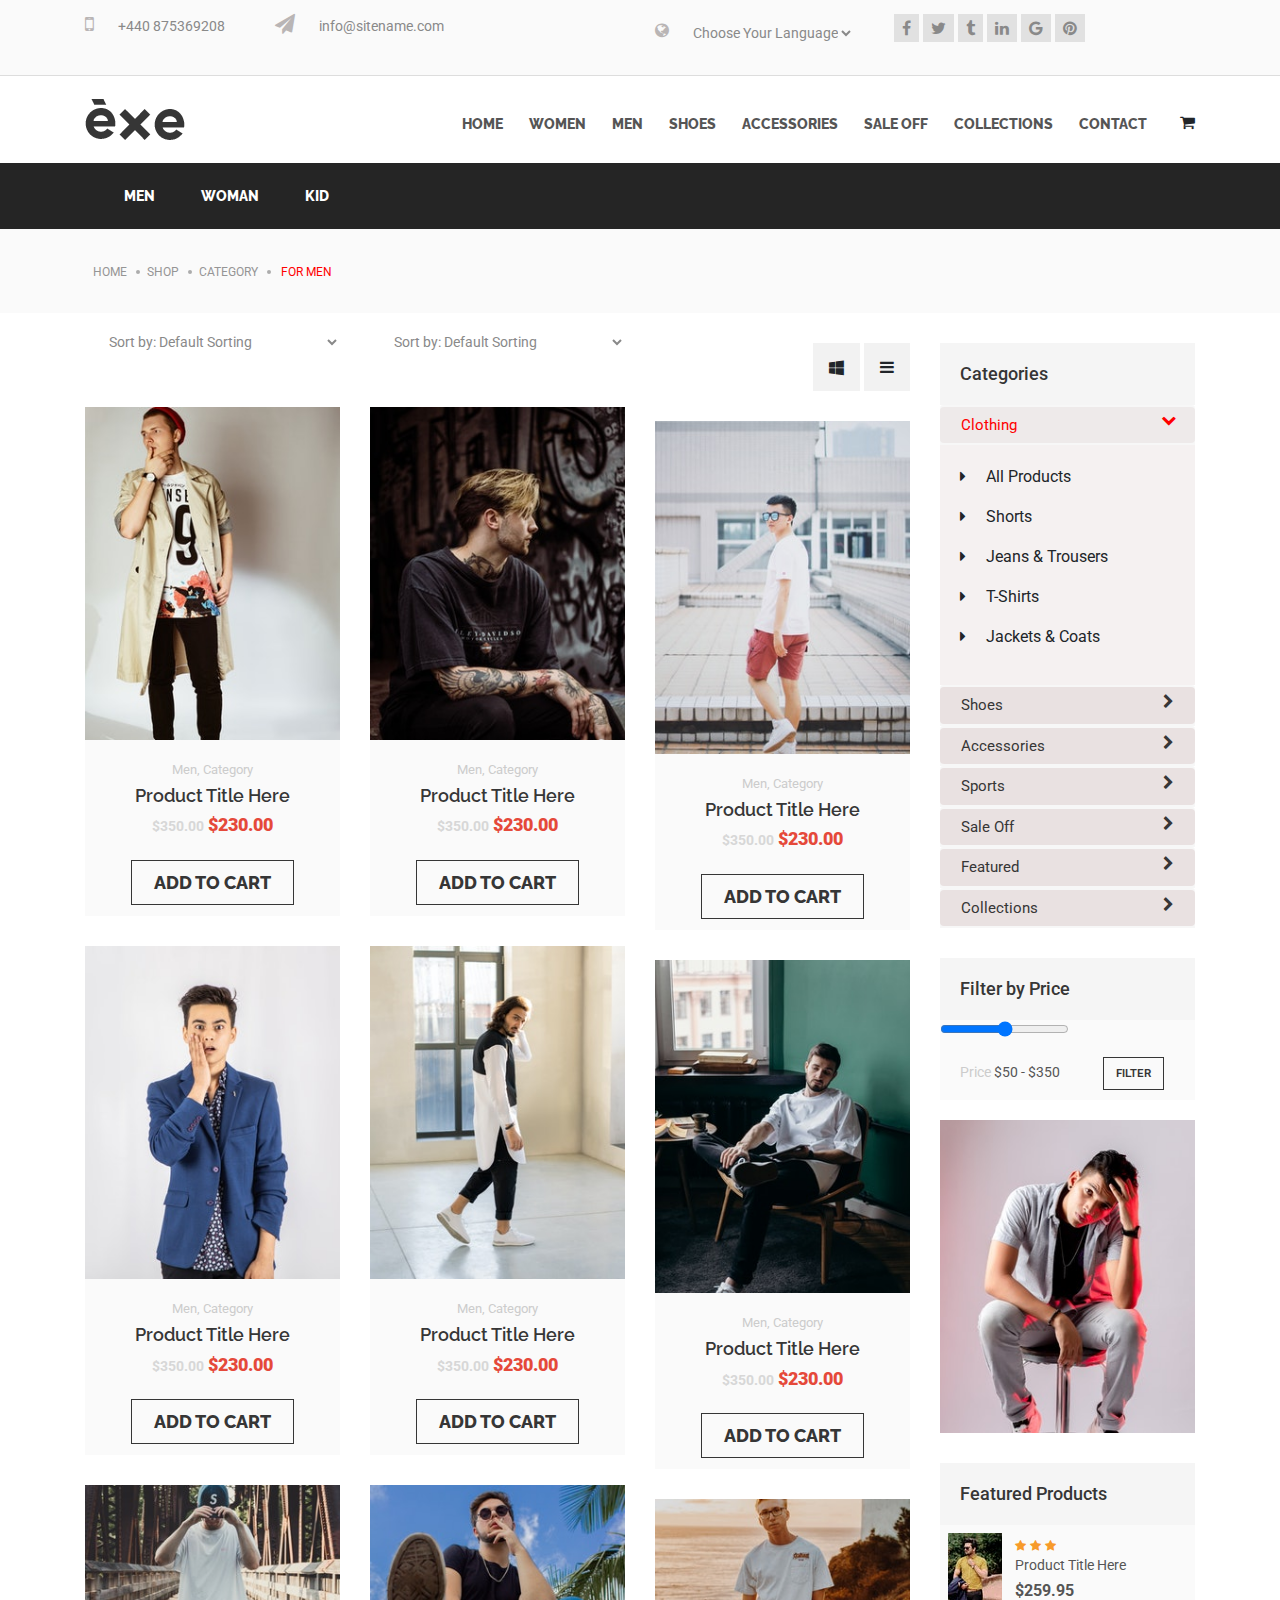
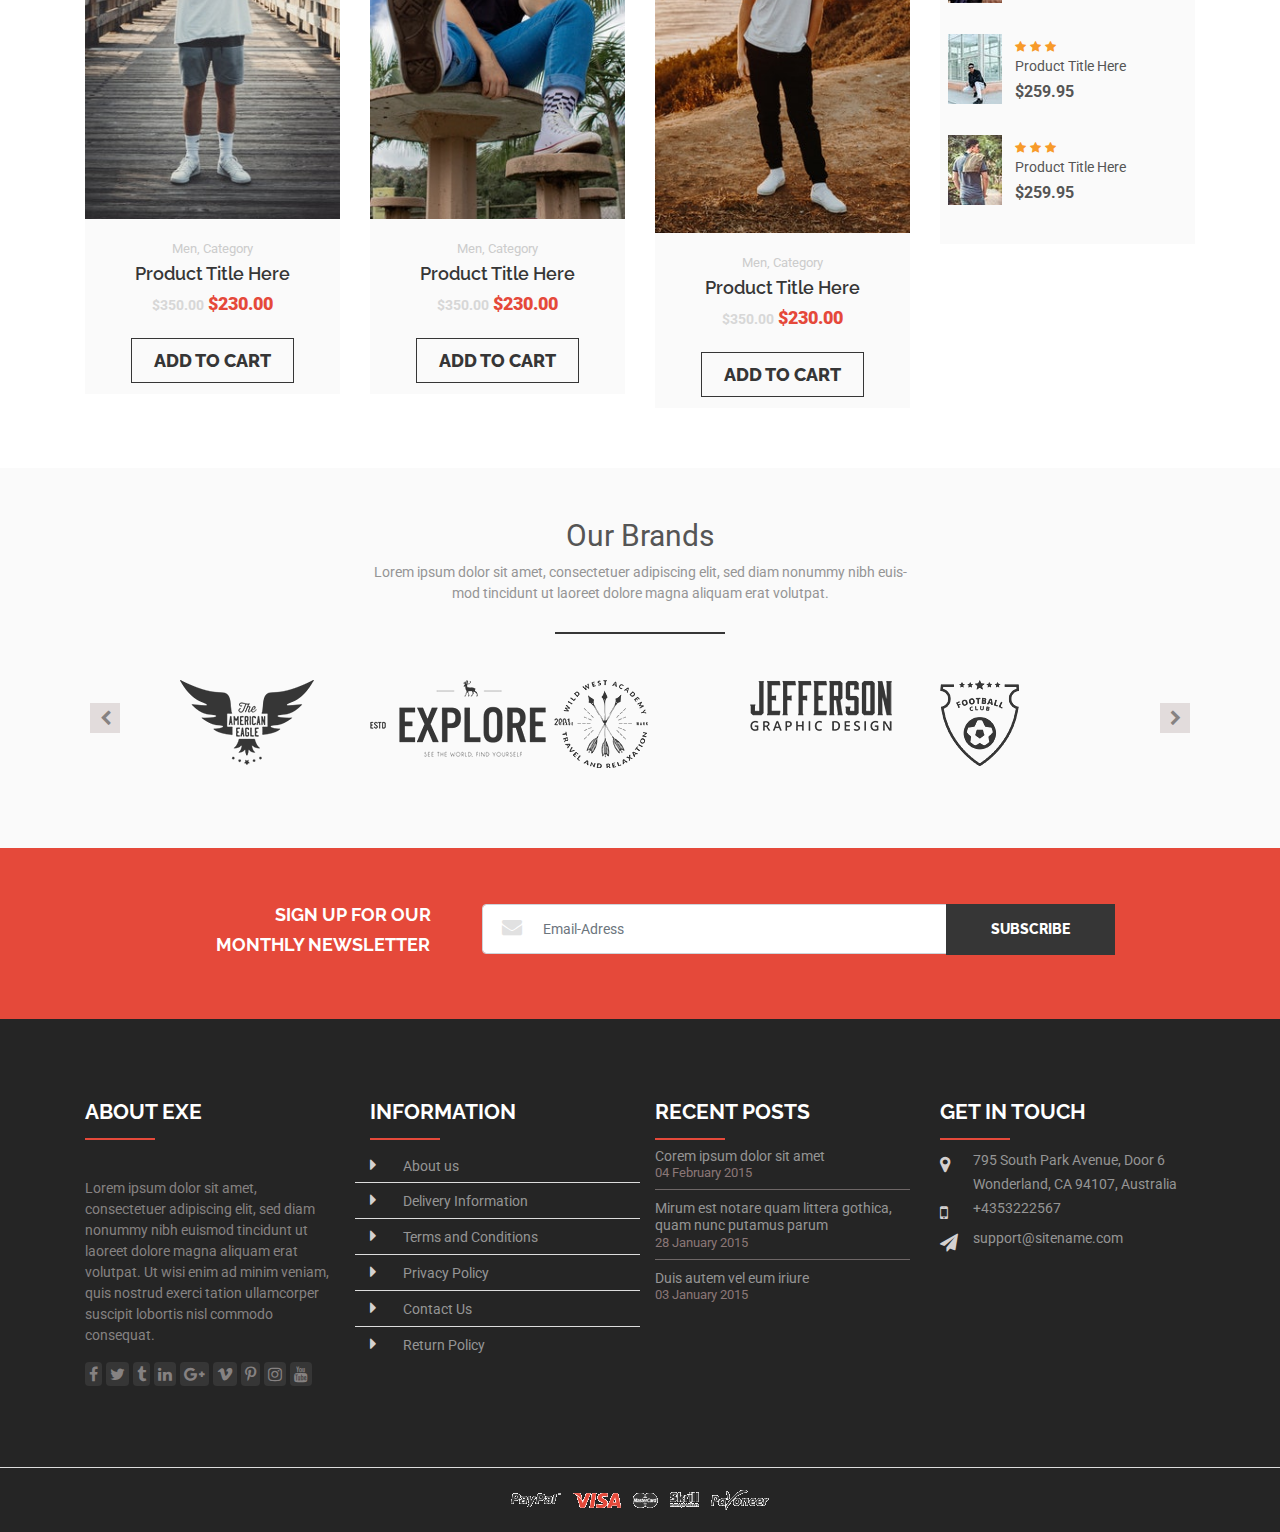
<file: sellof.html>
<!DOCTYPE html>
<html lang="en">
<head>
    <meta charset="UTF-8">
    <meta http-equiv="X-UA-Compatible" content="IE=edge">
    <meta name="viewport" content="width=device-width, initial-scale=1.0">
    <title>Shop Pages</title>
    <link href="https://fonts.googleapis.com/css2?family=Roboto:wght@300;400;500;700;900&display=swap" rel="stylesheet"> 
    <link href="https://fonts.googleapis.com/css2?family=Raleway:wght@200;300;400;500;600;700;800;900&display=swap" rel="stylesheet"> 
    <link rel="stylesheet" href="https://stackpath.bootstrapcdn.com/font-awesome/4.7.0/css/font-awesome.min.css">
    <link rel="stylesheet" href="css/bootstrap.min.css">
    <link rel="stylesheet" href="css/slick.css">
    <link rel="stylesheet" href="css/aos.css">
    <link rel="stylesheet" href="css/venobox.min.css">
    <link rel="stylesheet" href="css/style.css">
    <link rel="stylesheet" href="css/media.css">
</head>
<body id="sellof-page">
  
<!---headati------>
<section id="headati">
  <div class="container">
    <div class="row">
      <div class="col-lg-6 col-md-6">
        <div class="main-headti">
          <div class="head-itemw">
            <i class="fa fa-mobile"></i>
            <a href="#">+440 875369208</a>
          </div>
          <div class="head-itemw op">
            <i class="fa fa-paper-plane"></i>
            <a href="#">info@sitename.com</a>
          </div>
        </div>
      </div>
      <div class="col-lg-6 col-md-6">
        <div class="main-headtit">
          <div class="main-portse">
            <i class="fa fa-globe"></i>
            <div class="form-group">
              <select name="" id="">
                <option value="">Choose Your Language</option>
                <option value="">Choose Your Country</option>
                <option value="">Choose Your Group</option>
              </select>
            </div>
          </div>
          <div class="main-socila-ic">
            <i class="fa fa-facebook"></i>
            <i class="fa fa-twitter"></i>
            <i class="fa fa-tumblr"></i>
            <i class="fa fa-linkedin"></i>
            <i class="fa fa-google"></i>
            <i class="fa fa-pinterest"></i>
          </div>
        </div>
      </div>
    </div>
  </div>
</section>

<!---navbar------>
<nav class="navbar ncrs navbar-expand-lg">
<div class="container">
    <a class="navbar-brand" href="#">
        <img src="images/helo1.png" alt="">
    </a>
    <button class="navbar-toggler" type="button" data-toggle="collapse" data-target="#navbarSupportedContent" aria-controls="navbarSupportedContent" aria-expanded="false" aria-label="Toggle navigation">
     <i class="fa fa-bars"></i>
    </button>
  
    <div class="collapse navbar-collapse" id="navbarSupportedContent">
      <ul class="navbar-nav ml-auto">
        <li class="nav-item active">
          <a class="nav-link" href="home.html">Home</a>
        </li>
        <li class="nav-item">
          <a class="nav-link" href="women.html">Women</a>
        </li>
        <li class="nav-item">
            <a class="nav-link" href="men.html">Men</a>
          </li>
          <li class="nav-item">
            <a class="nav-link" href="shoes.html">Shoes</a>
          </li>
          <li class="nav-item">
            <a class="nav-link" href="accessories .html">Accessories</a>
          </li>
          <li class="nav-item">
            <a class="nav-link" href="sellof.html">Sale Off</a>
          </li>
          <li class="nav-item">
            <a class="nav-link" href="collection.html">Collections</a>
          </li>
          <li class="nav-item">
            <a class="nav-link" href="contact.html">Contact</a>
          </li>
          <div class="self-ic">
          <i class="fa fa-shopping-cart"></i>
          </div>
        </ul>
    </div>
</div>    
</nav>


<!----prota----->
<section id="manu-barm">
  <nav class="navbar navbar-expand-lg">
 <div class="container">
  <a class="navbar-brand" href="#"></a>
  <button class="navbar-toggler" type="button" data-toggle="collapse" data-target="#navbarSupportedContent" aria-controls="navbarSupportedContent" aria-expanded="false" aria-label="Toggle navigation">
    <span class="navbar-toggler-icon"></span>
  </button>
  <div class="collapse navbar-collapse" id="navbarSupportedContent">
    <ul class="navbar-nav mr-auto">
      <li class="nav-item">
        <a class="nav-link" href="slman.html">Men</a>
      </li>
      <li class="nav-item">
        <a class="nav-link" href="womn.html">Woman</a>
      </li>
      <li class="nav-item">
        <a class="nav-link" href="kid.html">Kid</a>
      </li>
    </ul>
  </div>
 </div>
  </nav>
</section>

<!----prota----->
<section id="cata">
  <div class="container">
    <div class="row">
      <div class="col-lg-6">
        <div class="ca-site">
          <a href="#">Home</a>
          <a href="#">Shop</a>
          <a href="#">Category</a>
          <span>For Men</span>
        </div>
      </div>
    </div>
  </div>
</section>

<!--eight---->
<section id="men-eiht">
  <div class="container">
    <div class="row">
      <div class="col-lg-3 col-sm-6 col-md-4">
        <div class="subs-eight">
          <div class="sus-item">
            <div class="form-group">
              <select name="" id="" class="form-control">
                <option value="">Sort by: Default Sorting</option>
                <option value="">Sort by: Default Sorting</option>
                <option value="">Sort by: Default Sorting</option>
              </select>
            </div>
          </div>
          <div class="sus-item">
            <div class="sus-pc">
              <img src="images/boyy1.jpg" alt="" class="img-fluid w-100">
            </div>
            <div class="sus-pc-info">
              <div class="subbs-doc text-center">
                <p>Men, Category</p>
                <h4>Product Title Here</h4>
                <h5> <span>$350.00</span>  $230.00</h5>
                <a href="#">Add to Cart</a>
              </div>
            </div>
          </div>
          <div class="sus-item">
            <div class="sus-pc">
              <img src="images/boyy2.jpg" alt="" class="img-fluid w-100">
            </div>
            <div class="sus-pc-info">
              <div class="subbs-doc text-center">
                <p>Men, Category</p>
                <h4>Product Title Here</h4>
                <h5> <span>$350.00</span>  $230.00</h5>
                <a href="#">Add to Cart</a>
              </div>
            </div>
          </div>
          <div class="sus-item">
            <div class="sus-pc">
              <img src="images/boyy3.jpg" alt="" class="img-fluid w-100">
            </div>
            <div class="sus-pc-info">
              <div class="subbs-doc text-center">
                <p>Men, Category</p>
                <h4>Product Title Here</h4>
                <h5> <span>$350.00</span>  $230.00</h5>
                <a href="#">Add to Cart</a>
              </div>
            </div>
          </div>
        </div>
      </div>
      <div class="col-lg-3 col-sm-6 col-md-4">
        <div class="subs-eight">
          <div class="sus-item">
            <div class="form-group">
              <select name="" id="" class="form-control">
                <option value="">Sort by: Default Sorting</option>
                <option value="">Sort by: Default Sorting</option>
                <option value="">Sort by: Default Sorting</option>
              </select>
            </div>
          </div>
          <div class="sus-item">
            <div class="sus-pc">
              <img src="images/boyy4.jpg" alt="" class="img-fluid w-100">
            </div>
            <div class="sus-pc-info">
              <div class="subbs-doc text-center">
                <p>Men, Category</p>
                <h4>Product Title Here</h4>
                <h5> <span>$350.00</span>  $230.00</h5>
                <a href="#">Add to Cart</a>
              </div>
            </div>
          </div>
          <div class="sus-item">
            <div class="sus-pc">
              <img src="images/boyy5.jpg" alt="" class="img-fluid w-100">
            </div>
            <div class="sus-pc-info">
              <div class="subbs-doc text-center">
                <p>Men, Category</p>
                <h4>Product Title Here</h4>
                <h5> <span>$350.00</span>  $230.00</h5>
                <a href="#">Add to Cart</a>
              </div>
            </div>
          </div>
          <div class="sus-item">
            <div class="sus-pc">
              <img src="images/boyy6.jpg" alt="" class="img-fluid w-100">
            </div>
            <div class="sus-pc-info">
              <div class="subbs-doc text-center">
                <p>Men, Category</p>
                <h4>Product Title Here</h4>
                <h5> <span>$350.00</span>  $230.00</h5>
                <a href="#">Add to Cart</a>
              </div>
            </div>
          </div>
        </div>
      </div>
      <div class="col-lg-3 col-sm-6 col-md-4">
        <div class="subs-eight">
          <div class="sus-item">
            <div class="sus-coucn float-right">
              <i class="fa fa-windows"></i>
              <i class="fa fa-bars"></i>
            </div>
          </div>
          <div class="sus-item">
            <div class="sus-pc">
              <img src="images/boyy7.jpg" alt="" class="img-fluid w-100">
            </div>
            <div class="sus-pc-info">
              <div class="subbs-doc text-center">
                <p>Men, Category</p>
                <h4>Product Title Here</h4>
                <h5> <span>$350.00</span>  $230.00</h5>
                <a href="#">Add to Cart</a>
              </div>
            </div>
          </div>
          <div class="sus-item">
            <div class="sus-pc">
              <img src="images/boyy8.jpg" alt="" class="img-fluid w-100">
            </div>
            <div class="sus-pc-info">
              <div class="subbs-doc text-center">
                <p>Men, Category</p>
                <h4>Product Title Here</h4>
                <h5> <span>$350.00</span>  $230.00</h5>
                <a href="#">Add to Cart</a>
              </div>
            </div>
          </div>
          <div class="sus-item">
            <div class="sus-pc">
              <img src="images/boyy9.jpg" alt="" class="img-fluid w-100">
            </div>
            <div class="sus-pc-info">
              <div class="subbs-doc text-center">
                <p>Men, Category</p>
                <h4>Product Title Here</h4>
                <h5> <span>$350.00</span>  $230.00</h5>
                <a href="#">Add to Cart</a>
              </div>
            </div>
          </div>
        </div>
      </div>
      <div class="col-lg-3 col-sm-6 col-md-12">
        <div class="heda-item-manu">
          <div class="carta-gori">
            <h3>Categories</h3>
            <div id="accordion">
              <div class="card">
                <div class="card-header" id="csk1">
                  <h5 class="mb-0">
                    <button class="btn btn-link" data-toggle="collapse" data-target="#csk-item1" aria-expanded="true" aria-controls="collapseOne">
                      <span>Clothing</span><i class="fa fa-chevron-right float-right"></i>
                    </button>
                  </h5>
                </div>
                <div id="csk-item1" class="collapse show" aria-labelledby="csk1" data-parent="#accordion">
                  <div class="card-body">
                    <div class="row auts">
                        <div class="col-lg-2 col-2">
                          <div class="chevc">
                            <i class="fa fa-caret-right"></i>
                          </div>
                        </div>
                        <div class="col-lg-10 px-0 col-10">
                          <div class="chevc-text">
                            <p>All Products</p>
                          </div>
                        </div>
                    </div> 
                    <div class="row auts">
                      <div class="col-lg-2 col-2">
                        <div class="chevc">
                          <i class="fa fa-caret-right"></i>
                        </div>
                      </div>
                      <div class="col-lg-10 px-0 col-10">
                        <div class="chevc-text">
                          <p>Shorts</p>
                        </div>
                      </div>
                  </div> 
                  <div class="row auts">
                    <div class="col-lg-2 col-2">
                      <div class="chevc">
                        <i class="fa fa-caret-right"></i>
                      </div>
                    </div>
                    <div class="col-lg-10 px-0 col-10">
                      <div class="chevc-text">
                        <p>Jeans & Trousers</p>
                      </div>
                    </div>
                </div> 
                <div class="row auts">
                  <div class="col-lg-2 col-2">
                    <div class="chevc">
                      <i class="fa fa-caret-right"></i>
                    </div>
                  </div>
                  <div class="col-lg-10 px-0 col-10">
                    <div class="chevc-text">
                      <p>T-Shirts</p>
                    </div>
                  </div>
              </div> 
              <div class="row auts">
                <div class="col-lg-2 col-2">
                  <div class="chevc">
                    <i class="fa fa-caret-right"></i>
                  </div>
                </div>
                <div class="col-lg-10 px-0 col-10">
                  <div class="chevc-text">
                    <p>Jackets & Coats</p>
                  </div>
                </div>
            </div> 
                  </div>
                </div>
              </div>
              <div class="card">
                <div class="card-header" id="csk2">
                  <h5 class="mb-0">
                    <button class="btn btn-link collapsed" data-toggle="collapse" data-target="#csk-item2" aria-expanded="false" aria-controls="collapseTwo">
                      <span>Shoes</span><i class="fa fa-chevron-right float-right"></i>
                    </button>
                  </h5>
                </div>
                <div id="csk-item2" class="collapse" aria-labelledby="csk2" data-parent="#accordion">
                  <div class="card-body">
                    <div class="row auts">
                      <div class="col-lg-2 col-2">
                        <div class="chevc">
                          <i class="fa fa-caret-right"></i>
                        </div>
                      </div>
                      <div class="col-lg-10 px-0 col-10">
                        <div class="chevc-text">
                          <p>Shorts</p>
                        </div>
                      </div>
                  </div> 
                  <div class="row auts">
                    <div class="col-lg-2 col-2">
                      <div class="chevc">
                        <i class="fa fa-caret-right"></i>
                      </div>
                    </div>
                    <div class="col-lg-10 px-0 col-10">
                      <div class="chevc-text">
                        <p>Mobile</p>
                      </div>
                    </div>
                </div> 
                <div class="row auts">
                  <div class="col-lg-2 col-2">
                    <div class="chevc">
                      <i class="fa fa-caret-right"></i>
                    </div>
                  </div>
                  <div class="col-lg-10 px-0 col-10">
                    <div class="chevc-text">
                      <p>Laptop</p>
                    </div>
                  </div>
              </div> 
            <div class="row auts">
              <div class="col-lg-2 col-2">
                <div class="chevc">
                  <i class="fa fa-caret-right"></i>
                </div>
              </div>
              <div class="col-lg-10 px-0 col-10">
                <div class="chevc-text">
                  <p>Glass</p>
                </div>
              </div>
          </div> 
                  </div>
                </div>
              </div>
              <div class="card">
                <div class="card-header" id="csk3">
                  <h5 class="mb-0">
                    <button class="btn btn-link collapsed" data-toggle="collapse" data-target="#csk-item3" aria-expanded="false" aria-controls="collapseThree">
                     <span>Accessories</span><i class="fa fa-chevron-right float-right"></i>
                    </button>
                  </h5>
                </div>
                <div id="csk-item3" class="collapse" aria-labelledby="csk3" data-parent="#accordion">
                  <div class="card-body">
                    Anim pariatur cliche reprehenderit, enim eiusmod high life accusamus terry richardson ad squid. 3 
                  </div>
                </div>
              </div>
              <div class="card">
                <div class="card-header" id="csk4">
                  <h5 class="mb-0">
                    <button class="btn btn-link collapsed" data-toggle="collapse" data-target="#csk-item4" aria-expanded="false" aria-controls="collapseThree">
                     <span>Sports</span><i class="fa fa-chevron-right float-right"></i>
                    </button>
                  </h5>
                </div>
                <div id="csk-item4" class="collapse" aria-labelledby="csk4" data-parent="#accordion">
                  <div class="card-body">
                    Anim pariatur cliche reprehenderit,uid. 
                  </div>
                </div>
              </div>
              <div class="card">
                <div class="card-header" id="csk5">
                  <h5 class="mb-0">
                    <button class="btn btn-link collapsed" data-toggle="collapse" data-target="#csk-item5" aria-expanded="false" aria-controls="collapseThree">
                     <span>Sale Off</span><i class="fa fa-chevron-right float-right"></i>
                    </button>
                  </h5>
                </div>
                <div id="csk-item5" class="collapse" aria-labelledby="csk5" data-parent="#accordion">
                  <div class="card-body">
                    Anim pariatur cliche reprehenderit,uid. 
                  </div>
                </div>
              </div>
              <div class="card">
                <div class="card-header" id="csk6">
                  <h5 class="mb-0">
                    <button class="btn btn-link collapsed" data-toggle="collapse" data-target="#csk-item6" aria-expanded="false" aria-controls="collapseThree">
                     <span>Featured</span><i class="fa fa-chevron-right float-right"></i>
                    </button>
                  </h5>
                </div>
                <div id="csk-item6" class="collapse" aria-labelledby="csk6" data-parent="#accordion">
                  <div class="card-body">
                    Anim pariatur cliche reprehenderit,uid. 
                  </div>
                </div>
              </div>
              <div class="card">
                <div class="card-header" id="csk7">
                  <h5 class="mb-0">
                    <button class="btn btn-link collapsed" data-toggle="collapse" data-target="#csk-item7" aria-expanded="false" aria-controls="collapseThree">
                     <span>Collections</span><i class="fa fa-chevron-right float-right"></i>
                    </button>
                  </h5>
                </div>
                <div id="csk-item7" class="collapse" aria-labelledby="csk7" data-parent="#accordion">
                  <div class="card-body">
                    Anim pariatur cliche reprehenderit,uid. 
                  </div>
                </div>
              </div>
            </div>
          </div>
          <div class="carta-gori">
            <h3>Filter by Price</h3>
            <div class="tangi">
              <input type="range">
              <h5>Price <span>$50 - $350</span> <a href="#">Filter</a> </h5>
            </div>
          </div>
          <div class="carta-gori">
            <div class="mtv">
              <img src="images/buyl.jpg" alt="buy" class="img-fluid w-100">
              <div class="ne-overlay">
                <div class="ne-clol text-center">
                  <h5>New man <br> 
                   <span>Collection</span> 
                  </h5>
                </div>
              </div>
            </div>
          </div>
          <div class="carta-gori">
            <h3>Featured Products</h3>
              <div class="mfc-site">
                <div class="row chang-ite">
                  <div class="col-lg-3 col-3">
                    <div class="mjsk">
                      <img src="images/fp1.jpg" alt="">
                    </div>
                  </div>
                  <div class="col-lg-9 col-9">
                    <div class="msf-text">
                      <i  class="fa fa-star"></i>
                      <i  class="fa fa-star"></i>
                      <i  class="fa fa-star"></i>
                      <h4>Product Title Here</h4>
                      <h5>$259.95</h5>
                    </div>
                  </div>
                </div>
                <div class="row chang-ite">
                  <div class="col-lg-3 col-3">
                    <div class="mjsk">
                      <img src="images/fp3.jpg" alt="">
                    </div>
                  </div>
                  <div class="col-lg-9 col-9">
                    <div class="msf-text">
                      <i  class="fa fa-star"></i>
                      <i  class="fa fa-star"></i>
                      <i  class="fa fa-star"></i>
                      <h4>Product Title Here</h4>
                      <h5>$259.95</h5>
                    </div>
                  </div>
                </div>
                <div class="row chang-ite">
                  <div class="col-lg-3 col-3">
                    <div class="mjsk">
                      <img src="images/fp2.jpg" alt="">
                    </div>
                  </div>
                  <div class="col-lg-9 col-9">
                    <div class="msf-text">
                      <i  class="fa fa-star"></i>
                      <i  class="fa fa-star"></i>
                      <i  class="fa fa-star"></i>
                      <h4>Product Title Here</h4>
                      <h5>$259.95</h5>
                    </div>
                  </div>
                </div>
              </div>
          </div>
        </div>
      </div>
    </div>
  </div>
</section>

<!----logoslide---->
<section id="all-logo">
  <div class="container liom">
    <i class="fa fa-chevron-left jori"></i>
    <i class="fa fa-chevron-right jorim"></i>
    <div class="row">
      <div class="col-lg-8 m-auto">
        <div class="all-log-itemtext text-center">
          <h3>Our Brands</h3>
          <p>Lorem ipsum dolor sit amet, consectetuer adipiscing elit, sed diam nonummy nibh euis- <br>mod tincidunt ut laoreet dolore magna aliquam erat volutpat.</p>
        </div>
      </div>
    </div>
    <div class="row">
      <div class="col-lg-10 m-auto">
       <div class="row logo-slidshow">
          <div class="col-lg">
            <img src="images/logo10.png" alt="">
          </div>
          <div class="col-lg">
            <img src="images/logo11.png" alt="">
          </div>
          <div class="col-lg">
            <img src="images/logo12.png" alt="">
          </div>
          <div class="col-lg">
            <img src="images/logo13.png" alt="">
          </div>
          <div class="col-lg">
            <img src="images/logo14.png" alt="">
          </div>
          <div class="col-lg">
            <img src="images/logo12.png" alt="">
          </div>
       </div>
      </div>
    </div>
  </div>
</section>

<!-----enter----->
<section id="enter">
  <div class="container">
    <div class="row">
      <div class="col-lg-10 m-auto">
        <div class="row">
          <div class="col-lg-4">
            <div class="enter-text text-center">
              <h5>Sign Up For Our</h5>
               <h6> Monthly Newsletter</h6>
            </div>
          </div>
          <div class="col-lg-8 px-0">
            <div class="nmx-sus">
              <form action="#" method="POST">
                <div class="my-tdc">
                  <input type="text" class="form-control" placeholder="Email-Adress">
                  <div class="mes-ico">
                      <i class="fa fa-envelope"></i>
                  </div>
                  <button type="submit">Subscribe</button>
                </div>
              </form>
            </div>
          </div>
        </div>
      </div>
    </div>
  </div>
</section>


<!----updn-->
<a href="#" class="updn">
  <i class="fa fa-arrow-up"></i>
</a>


<!------footerassc------->
<section id="footer-assco">
  <div class="container">
    <div class="row">
      <div class="col-lg-3">
        <div class="foter-ass">
          <h3>About Exe</h3>
          <p>Lorem ipsum dolor sit amet, consectetuer adipiscing elit, sed diam nonummy nibh euismod tincidunt ut laoreet dolore magna aliquam erat volutpat. Ut wisi enim ad minim veniam, quis nostrud exerci tation ullamcorper suscipit lobortis nisl commodo consequat.</p>
          <div class="fort-ico">
            <a href="#"><i class="fa fa-facebook"></i></a>
            <a href="#"><i class="fa fa-twitter"></i></a>
            <a href="#"><i class="fa fa-tumblr"></i></a>
            <a href="#"><i class="fa fa-linkedin"></i></a>
            <a href="#"><i class="fa fa-google-plus"></i></a>
            <a href="#"><i class="fa fa-vimeo"></i></a>
            <a href="#"><i class="fa fa-pinterest-p"></i></a>
            <a href="#"><i class="fa fa-instagram"></i></a>
            <a href="#"><i class="fa fa-youtube"></i></a>
          </div>
        </div>
      </div>
      <div class="col-lg-3 col-sm-4">
        <div class="foter-ass">
          <h3>Information</h3>
          <div class="row">
            <div class="col-lg-2 col-2">
              <div class="site-ic">
                <i class="fa fa-caret-right"></i>
              </div>
            </div>
            <div class="col-lg-10 px-0 col-10">
              <div class="olyw">
                <h4>About us</h4>
              </div>
            </div>
          </div>
          <div class="row bord">
            <div class="col-lg-2 col-2">
              <div class="site-ic">
                <i class="fa fa-caret-right"></i>
              </div>
            </div>
            <div class="col-lg-10 px-0 col-10">
              <div class="olyw">
                <h4>Delivery Information</h4>
              </div>
            </div>
          </div>
          <div class="row bord">
            <div class="col-lg-2 col-2">
              <div class="site-ic">
                <i class="fa fa-caret-right"></i>
              </div>
            </div>
            <div class="col-lg-10 px-0 col-10">
              <div class="olyw">
                <h4>Terms and Conditions</h4>
              </div>
            </div>
          </div>
          <div class="row bord">
            <div class="col-lg-2 col-2">
              <div class="site-ic">
                <i class="fa fa-caret-right"></i>
              </div>
            </div>
            <div class="col-lg-10 px-0 col-10">
              <div class="olyw">
                <h4>Privacy Policy</h4>
              </div>
            </div>
          </div>
          <div class="row bord">
            <div class="col-lg-2 col-2">
              <div class="site-ic">
                <i class="fa fa-caret-right"></i>
              </div>
            </div>
            <div class="col-lg-10 px-0 col-10">
              <div class="olyw">
                <h4>Contact Us</h4>
              </div>
            </div>
          </div>
          <div class="row bord">
            <div class="col-lg-2 col-2">
              <div class="site-ic">
                <i class="fa fa-caret-right"></i>
              </div>
            </div>
            <div class="col-lg-10 px-0 col-10">
              <div class="olyw">
                <h4>Return Policy</h4>
              </div>
            </div>
          </div>
        </div>
      </div>
      <div class="col-lg-3 col-sm-4">
        <div class="foter-ass">
          <h3>Recent posts</h3>
          <div class="row">
            <div class="col-lg-12">
              <div class="rexst-manu">
                <div class="rext-item">
                  <h5>Corem ipsum dolor sit amet  <br>  
                  <span>04 February 2015</span>
                  </h5>
                </div>
                <div class="rext-item lpox">
                  <h5>Mirum est notare quam littera gothica, quam nunc putamus parum
                    <br> <span>28 January 2015</span>
                  </h5>
                </div>
                <div class="rext-item lpox">
                  <h5>Duis autem vel eum iriure <br>
                    <span>03 January 2015</span>
                  </h5>  
                  </h5>
                </div>
              </div>
            </div>
          </div>
        </div>
      </div>
      <div class="col-lg-3 col-sm-4">
        <div class="foter-ass">
          <h3>get in touch</h3>
          <div class="row">
            <div class="col-lg-2 col-2">
              <div class="site-ic">
                <i class="fa fa-map-marker"></i>
              </div>
            </div>
            <div class="col-lg-10 px-0 col-10">
              <div class="olyw">
                <a href="#">795 South Park Avenue, Door 6 Wonderland, CA 94107, Australia</a>
              </div>
            </div>
          </div>
          <div class="row">
            <div class="col-lg-2 col-2">
              <div class="site-ic">
                <i class="fa fa-mobile"></i>
              </div>
            </div>
            <div class="col-lg-10 px-0 col-10">
              <div class="olyw">
                <a href="#">+4353222567</a>
              </div>
            </div>
          </div>
          <div class="row">
            <div class="col-lg-2 col-2">
              <div class="site-ic">
                <i class="fa fa-paper-plane"></i>
              </div>
            </div>
            <div class="col-lg-10 px-0 col-10">
              <div class="olyw">
                <a href="#">support@sitename.com</a>
              </div>
            </div>
          </div>
        </div>
      </div>
    </div>
  </div>
</section>

<!---copyright------>
<section id="copy-right">
  <div class="container">
    <div class="row">
      <div class="col-lg m-auto">
        <div class="jac text-center">
          <img src="images/paypal.png" alt="">
          <img src="images/visa.png" alt="">
          <img src="images/master.png" alt="">
          <img src="images/skrill.png" alt="">
          <img src="images/paynowr.png" alt="">
        </div>
      </div>
    </div>
  </div>
</section>


<!--------->
<!--------->
<!--------->
<!--------->

<script src="js/jquery-1.12.4.min.js"></script>
<script src="js/bootstrap.min.js"></script>
<script src="js/popper.min.js"></script>
<script src="js/slick.min.js"></script>
<script src="js/aos.js"></script>
<script src="js/venobox.min.js"></script>
<script src="js/custom.js"></script>
</body>
</html>


<!-- <div class="col-lg-8 py-5">
  <nav class="navc">
    <div class="nav nav-tabs" id="nav-tab" role="tablist">
      <a class="nav-item nav-link active" id="des-tab" data-toggle="tab" href="#des" role="tab" aria-controls="nav-home" aria-selected="true">Description</a>

      <a class="nav-item nav-link" id="rive-tab" data-toggle="tab" href="#rive" role="tab" aria-controls="nav-profile" aria-selected="false">Riview(4)</a>

      <a class="nav-item nav-link" id="drn-tab" data-toggle="tab" href="#drn" role="tab" aria-controls="nav-contact" aria-selected="false">Delivery & Returns</a>
    </div>
  </nav>
  <div class="tab-content" id="nav-tabContent">
    <div class="tab-pane fade show active" id="des" role="tabpanel" aria-labelledby="des-tab">
      <div class="row">
        <div class="col-lg-6 py-5">
          <div class="des-st">
            <h3>Personal Reviews</h3>
          </div>
        </div>
      </div>
      <div class="row">
        <div class="col-lg-8">
          <div class="row mxs-site">
            <div class="col-lg-3">
              <div class="dfri">
                <img src="images/dif1.jpg" alt="">
              </div>
            </div>
            <div class="col-lg-9 px-0">
              <div class="main-dcex">
                <div class="main-value">
                  <h5>Britney Doe  <span>Posted on December 25, 2013 at 6:57 am</span> </h5>
                  <p>Lorem ipsum dolor sit amet, consectetuer adipiscing elit, sed diam nonummy nibh euismod tincidunt ut laoreet dolore magna aliquam erat volutpat. </p>
                </div>
              </div>
            </div>
          </div>
          <div class="row mxs-site">
            <div class="col-lg-3">
              <div class="dfri">
                <img src="images/dif3.jpg" alt="">
              </div>
            </div>
            <div class="col-lg-9 px-0">
              <div class="main-dcex">
                <div class="main-value">
                  <h5>Aslima Doe  <span>Posted on December 25, 2013 at 6:57 am</span> </h5>
                  <p>Lorem ipsum dolor sit amet, consectetuer adipiscing elit, sed diam nonummy nibh euismod  </p>
                </div>
              </div>
            </div>
          </div>
          <div class="row mxs-site">
            <div class="col-lg-3">
              <div class="dfri">
                <img src="images/dif4.jpg" alt="">
              </div>
            </div>
            <div class="col-lg-9 px-0">
              <div class="main-dcex">
                <div class="main-value">
                  <h5>Hanis Doe  <span>Posted on December 25, 2013 at 6:57 am</span> </h5>
                  <p>Lorem ipsum dolor sit amet, nonummy nibh euismod  </p>
                </div>
              </div>
            </div>
          </div>
          <div class="row mxs-site">
            <div class="col-lg-3">
              <div class="dfri">
                <img src="images/dif5.jpg" alt="">
              </div>
            </div>
            <div class="col-lg-9 px-0">
              <div class="main-dcex">
                <div class="main-value">
                  <h5>Harik Doe  <span>Posted on December 25, 2013 at 6:57 am</span> </h5>
                  <p>Lorem ipsum dolor sit amet, nonummy nibh euismod  </p>
                </div>
              </div>
            </div>
          </div>
        </div>
      </div>
    </div>

    <div class="tab-pane fade" id="rive" role="tabpanel" aria-labelledby="rive-tab">
      <div class="row">
        <div class="col-lg-6 py-5">
          <div class="des-st">
            <h3>Customer Reviews</h3>
          </div>
        </div>
      </div>
      <div class="row">
        <div class="col-lg-8">
          <div class="row mxs-site">
            <div class="col-lg-3">
              <div class="dfri">
                <img src="images/dif1.jpg" alt="">
              </div>
            </div>
            <div class="col-lg-9 px-0">
              <div class="main-dcex">
                <div class="main-value">
                  <h5>Britney Doe  <span>Posted on December 25, 2013 at 6:57 am</span> </h5>
                  <p>Lorem ipsum dolor sit amet, consectetuer adipiscing elit, sed diam nonummy nibh euismod tincidunt ut laoreet dolore magna aliquam erat volutpat. </p>
                </div>
              </div>
            </div>
          </div>
          <div class="row mxs-site">
            <div class="col-lg-3">
              <div class="dfri">
                <img src="images/dif3.jpg" alt="">
              </div>
            </div>
            <div class="col-lg-9 px-0">
              <div class="main-dcex">
                <div class="main-value">
                  <h5>Aslima Doe  <span>Posted on December 25, 2013 at 6:57 am</span> </h5>
                  <p>Lorem ipsum dolor sit amet, consectetuer adipiscing elit, sed diam nonummy nibh euismod  </p>
                </div>
              </div>
            </div>
          </div>
          <div class="row mxs-site">
            <div class="col-lg-3">
              <div class="dfri">
                <img src="images/dif4.jpg" alt="">
              </div>
            </div>
            <div class="col-lg-9 px-0">
              <div class="main-dcex">
                <div class="main-value">
                  <h5>Hanis Doe  <span>Posted on December 25, 2013 at 6:57 am</span> </h5>
                  <p>Lorem ipsum dolor sit amet, nonummy nibh euismod  </p>
                </div>
              </div>
            </div>
          </div>
          <div class="row mxs-site">
            <div class="col-lg-3">
              <div class="dfri">
                <img src="images/dif5.jpg" alt="">
              </div>
            </div>
            <div class="col-lg-9 px-0">
              <div class="main-dcex">
                <div class="main-value">
                  <h5>Harik Doe  <span>Posted on December 25, 2013 at 6:57 am</span> </h5>
                  <p>Lorem ipsum dolor sit amet, nonummy nibh euismod  </p>
                </div>
              </div>
            </div>
          </div>
        </div>
      </div>
    </div>
    <div class="tab-pane fade" id="drn" role="tabpanel" aria-labelledby="drn-tab">
      <div class="koal">
        <h1>No Return</h1>
      </div>
    </div>
  </div>
</div> -->
</file>
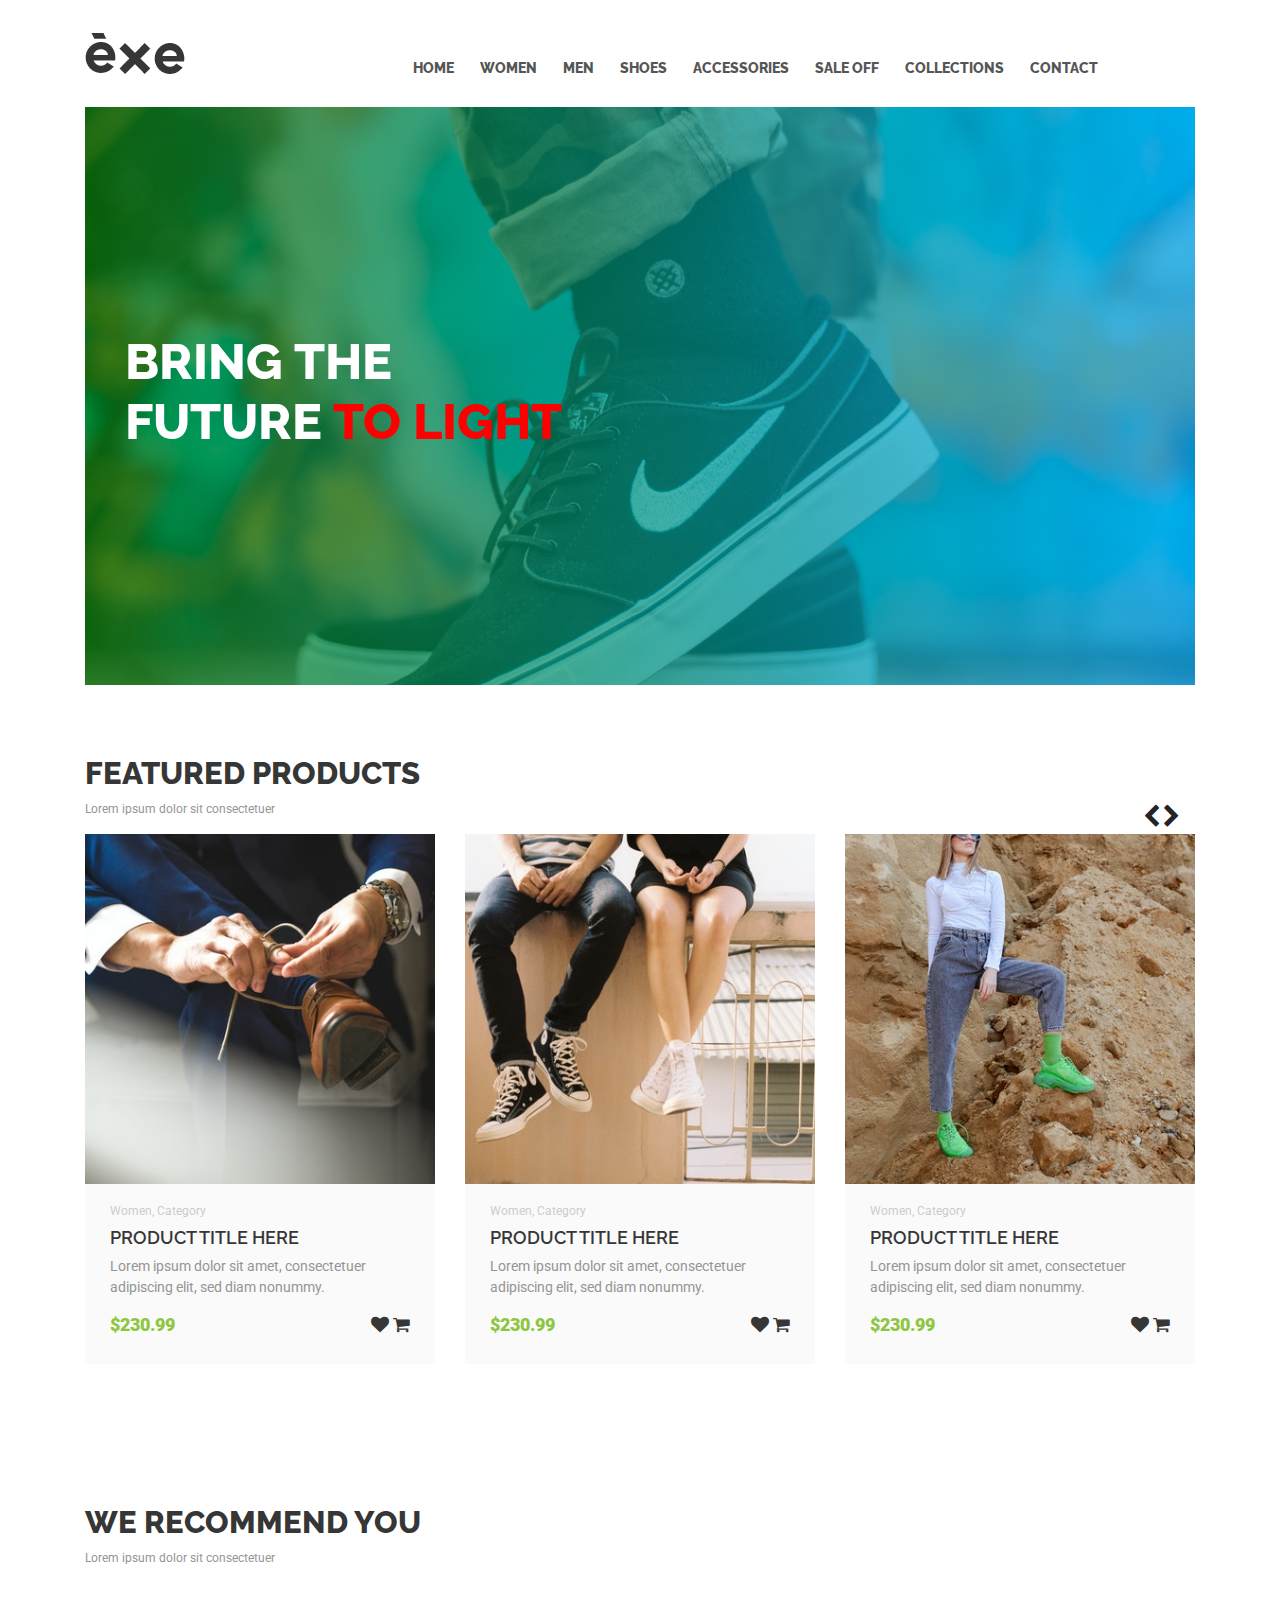
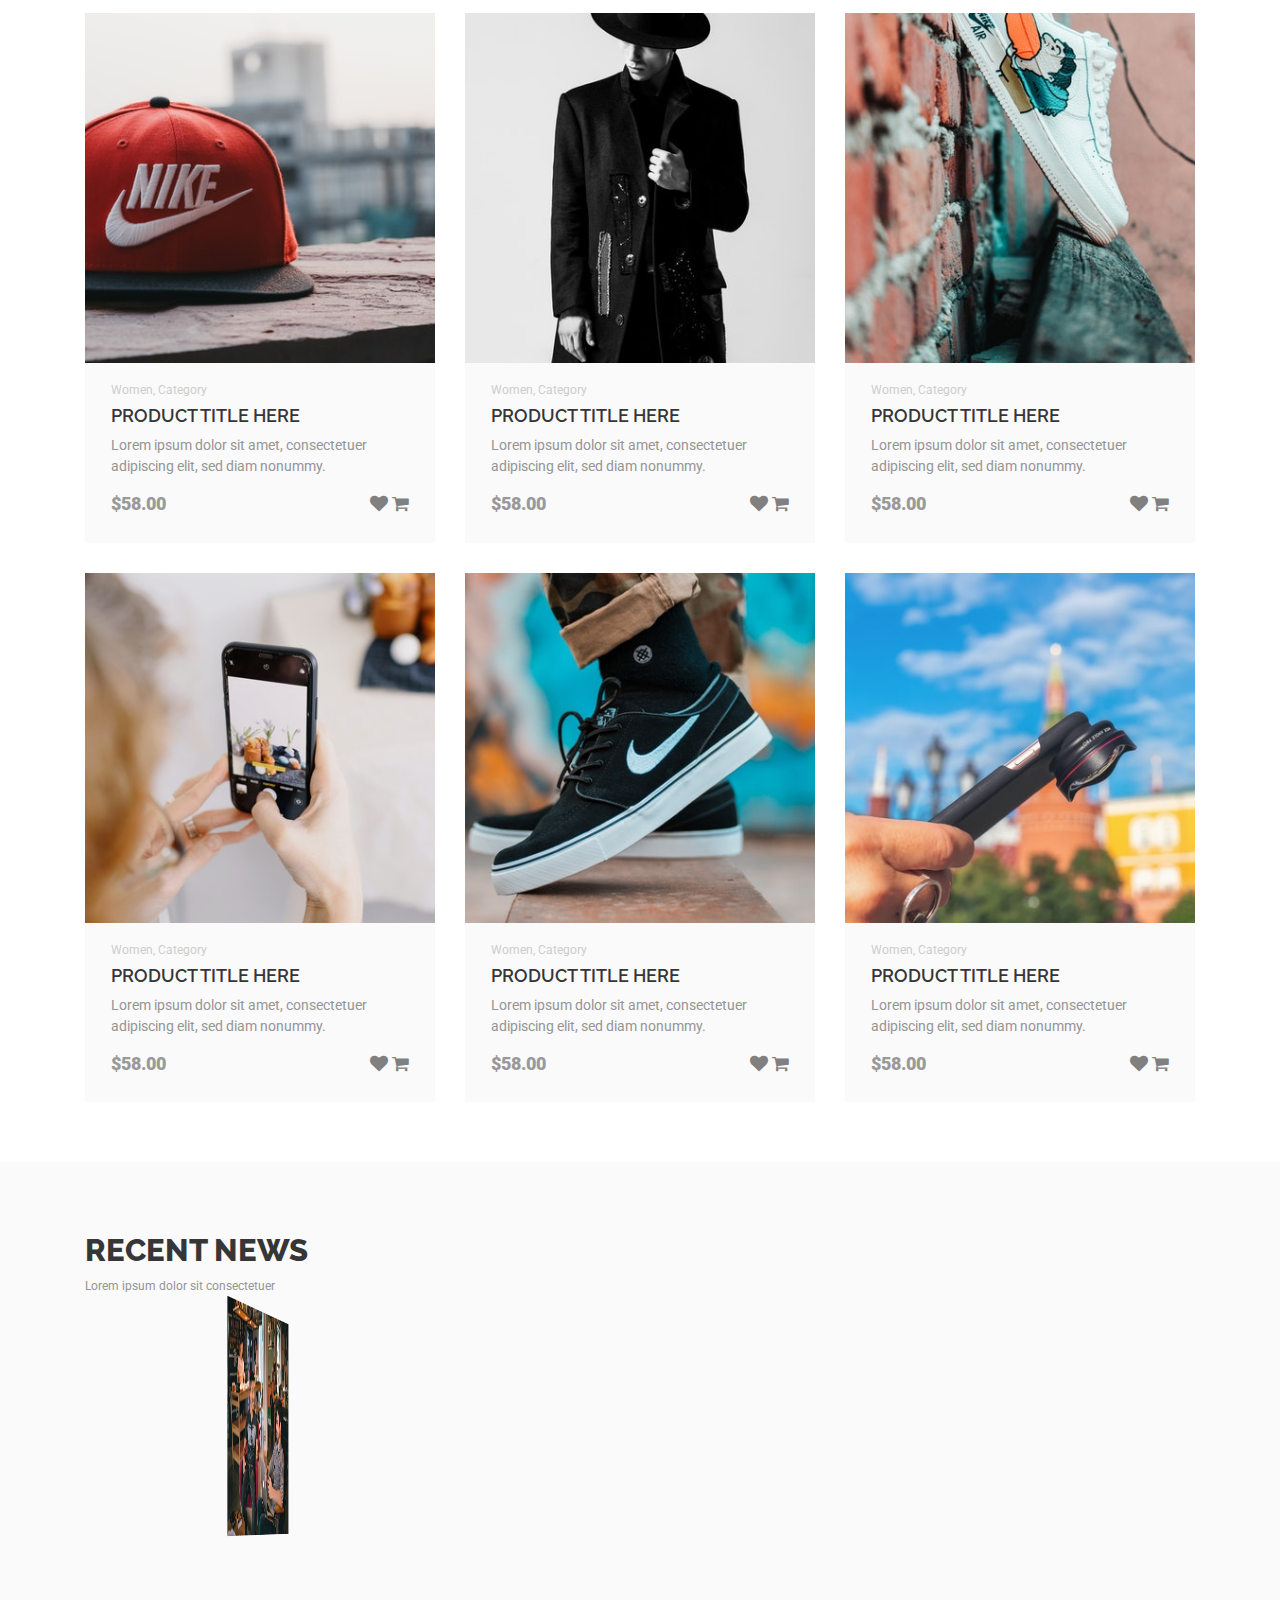
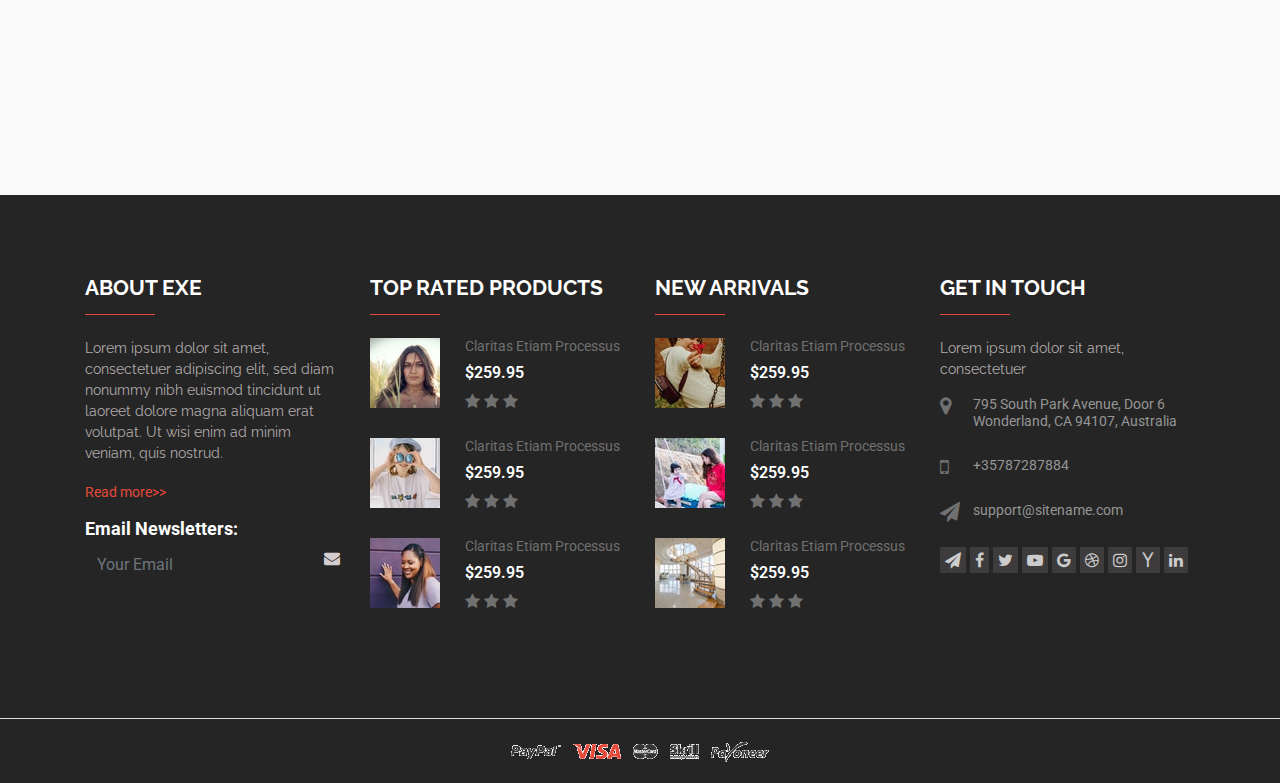
<file: shoes.html>
<!DOCTYPE html>
<html lang="en">
<head>
    <meta charset="UTF-8">
    <meta http-equiv="X-UA-Compatible" content="IE=edge">
    <meta name="viewport" content="width=device-width, initial-scale=1.0">
    <title>Shop Pages</title>
    <link href="https://fonts.googleapis.com/css2?family=Roboto:wght@300;400;500;700;900&display=swap" rel="stylesheet"> 
    <link href="https://fonts.googleapis.com/css2?family=Raleway:wght@200;300;400;500;600;700;800;900&display=swap" rel="stylesheet"> 
    <link rel="stylesheet" href="https://stackpath.bootstrapcdn.com/font-awesome/4.7.0/css/font-awesome.min.css">
    <link rel="stylesheet" href="css/bootstrap.min.css">
    <link rel="stylesheet" href="css/slick.css">
    <link rel="stylesheet" href="css/aos.css">
    <link rel="stylesheet" href="css/venobox.min.css">
    <link rel="stylesheet" href="css/style.css">
    <link rel="stylesheet" href="css/media.css">
</head>
<body id="shoes-page">

<!---navbar------>
<nav class="navbar navbar-expand-lg">
<div class="container ssl">
    <a class="navbar-brand" href="#">
      <img src="images/helo1.png" alt="">
    </a>
    <button class="navbar-toggler" type="button" data-toggle="collapse" data-target="#navbarSupportedContent" aria-controls="navbarSupportedContent" aria-expanded="false" aria-label="Toggle navigation">
      <i class="fa fa-bars"></i>
    </button>
  
    <div class="collapse navbar-collapse" id="navbarSupportedContent">
      <ul class="navbar-nav ml-auto">
        <li class="nav-item active">
          <a class="nav-link" href="home.html">Home</a>
        </li>
        <li class="nav-item">
          <a class="nav-link" href="women.html">Women</a>
        </li>
        <li class="nav-item">
            <a class="nav-link" href="men.html">Men</a>
          </li>
          <li class="nav-item">
            <a class="nav-link" href="shoes.html">Shoes</a>
          </li>
          <li class="nav-item">
            <a class="nav-link" href="accessories .html">Accessories</a>
          </li>
          <li class="nav-item">
            <a class="nav-link" href="sellof.html">Sale Off</a>
          </li>
          <li class="nav-item">
            <a class="nav-link" href="collection.html">Collections</a>
          </li>
          <li class="nav-item">
            <a class="nav-link" href="contact.html">Contact</a>
          </li>
          <div class="nav-ic">
            <i class="fa fa-heart"></i>
            <i class="fa fa-shopping-cart"></i>
            <i class="fa fa-search"></i>
          </div>
      </ul>
    </div>
</div>    
</nav>

<!---showban--->
<section id="show-side">
  <div class="container">
    <div class="row">
      <div class="col-lg-12">
        <div class="shob-slide">
          <div class="shobe-item">
            <img src="images/shob1.jpg" alt="shob1" class="img-fluid w-100">
            <div class="shobes-overlay">
              <div class="shobe-ove-text">
                <h2>Bring the <br> Future <span>to light</span> </h2>
              </div>
            </div>
          </div>
          <div class="shobe-item">
            <img src="images/shob2.jpg" alt="shob1" class="img-fluid w-100">
            <div class="shobes-overlay">
              <div class="shobe-ove-text">
                <h2>Good shoes for <br><span>Women</span> </h2>
              </div>
            </div>
          </div>
          <div class="shobe-item">
            <img src="images/shob3.jpg" alt="shob1" class="img-fluid w-100">
            <div class="shobes-overlay">
              <div class="shobe-ove-text">
                <h2>All Are <span>happy</span>Purched <br> this Shoes </h2>
              </div>
            </div>
          </div>
        </div>
      </div>
    </div>
  </div>
</section>

<!-----fetudprodec------>
<section id="fetudprodec">
  <div class="container fask">
    <i class="fa fa-chevron-left mci"></i>
    <i class="fa fa-chevron-right mcm"></i>
    <div class="row">
      <div class="col-lg-6">
        <div class="feterr-pr-text">
          <h3>Featured Products</h3>
          <p>Lorem ipsum dolor sit consectetuer</p>
        </div>
      </div>
    </div>
    <div class="row fet-slder">
      <div class="col-lg-4">
        <div class="feter-site-mnu">
          <div class="feter-proded">
            <img src="images/eprs1.jpg" alt="eprs" class="img-fluid w-100">
            <div class="feter-overlay d-flex justify-content-center">
              <div class="feter-icion align-self-center">
                  <a class="venobox" data-gall="gallery01" href="images/eprs1.jpg"><i class="fa fa-search"></i></a>
              </div>
            </div>
          </div>
          <div class="feterp-in">
            <div class="feternn-doc">
              <h6>Women, Category</h6>
              <h3>Product Title Here</h3>
              <p>Lorem ipsum dolor sit amet, consectetuer adipiscing elit, sed diam nonummy.</p>
              <h5>
                $230.99 <span>
                  <i class="fa fa-heart"></i>
                  <i class="fa fa-shopping-cart"></i>
                </span>
              </h5>
            </div>
          </div>
        </div>
      </div>
      <div class="col-lg-4">
        <div class="feter-site-mnu">
          <div class="feter-proded">
            <img src="images/eprs2.jpg" alt="wpro" class="img-fluid w-100">
            <div class="feter-overlay d-flex justify-content-center">
              <div class="feter-icion align-self-center">
                  <a class="venobox" data-gall="gallery01" href="images/eprs2.jpg"><i class="fa fa-search"></i></a>
              </div>
            </div>
          </div>
          <div class="feterp-in">
            <div class="feternn-doc">
              <h6>Women, Category</h6>
              <h3>Product Title Here</h3>
              <p>Lorem ipsum dolor sit amet, consectetuer adipiscing elit, sed diam nonummy.</p>
              <h5>
                $230.99 <span>
                  <i class="fa fa-heart"></i>
                  <i class="fa fa-shopping-cart"></i>
                </span>
              </h5>
            </div>
          </div>
        </div>
      </div>
      <div class="col-lg-4">
        <div class="feter-site-mnu">
          <div class="feter-proded">
            <img src="images/eprs3.jpg" alt="wpro" class="img-fluid w-100">
            <div class="feter-overlay d-flex justify-content-center">
              <div class="feter-icion align-self-center">
                  <a class="venobox" data-gall="gallery01" href="images/eprs3.jpg"><i class="fa fa-search"></i></a>
              </div>
            </div>
          </div>
          <div class="feterp-in">
            <div class="feternn-doc">
              <h6>Women, Category</h6>
              <h3>Product Title Here</h3>
              <p>Lorem ipsum dolor sit amet, consectetuer adipiscing elit, sed diam nonummy.</p>
              <h5>
                $230.99 <span>
                  <i class="fa fa-heart"></i>
                  <i class="fa fa-shopping-cart"></i>
                </span>
              </h5>
            </div>
          </div>
        </div>
      </div>
      <div class="col-lg-4">
        <div class="feter-site-mnu">
          <div class="feter-proded">
            <img src="images/feme3.jpg" alt="wpro" class="img-fluid w-100">
            <div class="feter-overlay d-flex justify-content-center">
              <div class="feter-icion align-self-center">
                  <a class="venobox" data-gall="gallery01" href="images/feme3.jpg"><i class="fa fa-search"></i></a>
              </div>
            </div>
          </div>
          <div class="feterp-in">
            <div class="feternn-doc">
              <h6>Women, Category</h6>
              <h3>Product Title Here</h3>
              <p>Lorem ipsum dolor sit amet, consectetuer adipiscing elit, sed diam nonummy.</p>
              <h5>
                $230.99 <span>
                  <i class="fa fa-heart"></i>
                  <i class="fa fa-shopping-cart"></i>
                </span>
              </h5>
            </div>
          </div>
        </div>
      </div>
    </div>
  </div>
</section>

<!----recswom-->
<section id="reco-woman">
  <div class="container">
    <div class="row">
      <div class="col-lg-6">
        <div class="feterr-pr-text">
          <h3>We Recommend You</h3>
          <p>Lorem ipsum dolor sit consectetuer</p>
        </div>
      </div>
    </div>
    <div class="row">
      <div class="col-lg-4 col-sm-6 col-md-4">
        <div class="reco-new">
          <div class="reco-pc-site">
            <img src="images/wpro4.jpg" alt="wpro" class="img-fluid w-100">
            <div class="reco-overlay-nes">
              <div class="resiic">
              <a class="venobox" data-gall="gallery01" href="images/wpro4.jpg">
                <i class="fa fa-search"></i>
              </a>
              </div>
              <div class="rescee-te">
                <i class="fa fa-star"></i>
                <i class="fa fa-star"></i>
                <i class="fa fa-star"></i>
                <i class="fa fa-star"></i>
              </div>
            </div>
          </div>
          <div class="recosi-info">
            <div class="resios-text">
              <h6>Women, Category</h6>
              <h3>Product Title Here</h3>
              <p>Lorem ipsum dolor sit amet, consectetuer adipiscing elit, sed diam nonummy.</p>
              <h5>$58.00
              <span>
                <i class="fa fa-heart"></i>
                <i class="fa fa-shopping-cart"></i>
              </span>
            </h5>
            </div>
          </div>
        </div>
      </div>
      <div class="col-lg-4 col-sm-6 col-md-4">
        <div class="reco-new">
          <div class="reco-pc-site">
            <img src="images/wpro5.jpg" alt="wpro" class="img-fluid w-100">
            <div class="reco-overlay-nes">
              <div class="resiic">
              <a class="venobox" data-gall="gallery01" href="images/wpro5.jpg">
                <i class="fa fa-search"></i>
              </a>
              </div>
              <div class="rescee-te">
                <i class="fa fa-star"></i>
                <i class="fa fa-star"></i>
                <i class="fa fa-star"></i>
                <i class="fa fa-star"></i>
              </div>
            </div>
          </div>
          <div class="recosi-info">
            <div class="resios-text">
              <h6>Women, Category</h6>
              <h3>Product Title Here</h3>
              <p>Lorem ipsum dolor sit amet, consectetuer adipiscing elit, sed diam nonummy.</p>
              <h5>$58.00
              <span>
                <i class="fa fa-heart"></i>
                <i class="fa fa-shopping-cart"></i>
              </span>
            </h5>
            </div>
          </div>
        </div>
      </div>
      <div class="col-lg-4 col-sm-6 col-md-4">
        <div class="reco-new">
          <div class="reco-pc-site">
            <img src="images/wpro6.jpg" alt="wpro" class="img-fluid w-100">
            <div class="reco-overlay-nes">
              <div class="resiic">
              <a class="venobox" data-gall="gallery01" href="images/wpro6.jpg">
                <i class="fa fa-search"></i>
              </a>
              </div>
              <div class="rescee-te">
                <i class="fa fa-star"></i>
                <i class="fa fa-star"></i>
                <i class="fa fa-star"></i>
                <i class="fa fa-star"></i>
              </div>
            </div>
          </div>
          <div class="recosi-info">
            <div class="resios-text">
              <h6>Women, Category</h6>
              <h3>Product Title Here</h3>
              <p>Lorem ipsum dolor sit amet, consectetuer adipiscing elit, sed diam nonummy.</p>
              <h5>$58.00
              <span>
                <i class="fa fa-heart"></i>
                <i class="fa fa-shopping-cart"></i>
              </span>
            </h5>
            </div>
          </div>
        </div>
      </div>
      <div class="col-lg-4 col-sm-6 col-md-4">
        <div class="reco-new">
          <div class="reco-pc-site">
            <img src="images/wpro8.jpg" alt="wpro" class="img-fluid w-100">
            <div class="reco-overlay-nes">
              <div class="resiic">
              <a class="venobox" data-gall="gallery01" href="images/wpro8.jpg">
                <i class="fa fa-search"></i>
              </a>
              </div>
              <div class="rescee-te">
                <i class="fa fa-star"></i>
                <i class="fa fa-star"></i>
                <i class="fa fa-star"></i>
                <i class="fa fa-star"></i>
              </div>
            </div>
          </div>
          <div class="recosi-info">
            <div class="resios-text">
              <h6>Women, Category</h6>
              <h3>Product Title Here</h3>
              <p>Lorem ipsum dolor sit amet, consectetuer adipiscing elit, sed diam nonummy.</p>
              <h5>$58.00
              <span>
                <i class="fa fa-heart"></i>
                <i class="fa fa-shopping-cart"></i>
              </span>
            </h5>
            </div>
          </div>
        </div>
      </div>
      <div class="col-lg-4 col-sm-6 col-md-4">
        <div class="reco-new">
          <div class="reco-pc-site">
            <img src="images/wpro1.jpg" alt="wpro" class="img-fluid w-100">
            <div class="reco-overlay-nes">
              <div class="resiic">
              <a class="venobox" data-gall="gallery01" href="images/wpro1.jpg">
                <i class="fa fa-search"></i>
              </a>
              </div>
              <div class="rescee-te">
                <i class="fa fa-star"></i>
                <i class="fa fa-star"></i>
                <i class="fa fa-star"></i>
                <i class="fa fa-star"></i>
              </div>
            </div>
          </div>
          <div class="recosi-info">
            <div class="resios-text">
              <h6>Women, Category</h6>
              <h3>Product Title Here</h3>
              <p>Lorem ipsum dolor sit amet, consectetuer adipiscing elit, sed diam nonummy.</p>
              <h5>$58.00
              <span>
                <i class="fa fa-heart"></i>
                <i class="fa fa-shopping-cart"></i>
              </span>
            </h5>
            </div>
          </div>
        </div>
      </div>
      <div class="col-lg-4 col-sm-6 col-md-4">
        <div class="reco-new">
          <div class="reco-pc-site">
            <img src="images/wpro33.jpg" alt="wpro" class="img-fluid w-100">
            <div class="reco-overlay-nes">
              <div class="resiic">
              <a class="venobox" data-gall="gallery01" href="images/wpro33.jpg">
                <i class="fa fa-search"></i>
              </a>
              </div>
              <div class="rescee-te">
                <i class="fa fa-star"></i>
                <i class="fa fa-star"></i>
                <i class="fa fa-star"></i>
                <i class="fa fa-star"></i>
              </div>
            </div>
          </div>
          <div class="recosi-info">
            <div class="resios-text">
              <h6>Women, Category</h6>
              <h3>Product Title Here</h3>
              <p>Lorem ipsum dolor sit amet, consectetuer adipiscing elit, sed diam nonummy.</p>
              <h5>$58.00
              <span>
                <i class="fa fa-heart"></i>
                <i class="fa fa-shopping-cart"></i>
              </span>
            </h5>
            </div>
          </div>
        </div>
      </div>
    </div>
  </div>
</section>

 <!-----recenewswoman---->
<section id="recenwoman">
  <div class="container">
    <div class="row">
      <div class="col-lg-6">
        <div class="feterr-pr-text">
          <h3>Recent News</h3>
          <p>Lorem ipsum dolor sit consectetuer</p>
        </div>
      </div>
    </div>
    <div class="row">
      <div class="col-lg-4 gula col-md-4"  data-aos="flip-left">
        <div class="rence-news-sld">
          <div class="rece-nes-part">
            <img src="images/reco30.jpg" alt="reco" class="img-fluid w-100">
          </div>
          <div class="rece-nes-part">
            <img src="images/res.jpg" alt="res" class="img-fluid w-100">
          </div>
          <div class="rece-nes-part">
            <img src="images/reco32.jpg" alt="rec" class="img-fluid w-100">
          </div>
        </div>
        <div class="recen-nes-upd">
          <div class="recen-news-wonz">
            <h6>04 February 2015/26 Comments</h6>
            <h3>Standard Post With Gallery</h3>
            <p>Lorem ipsum dolor sit amet, consectetuer adipiscing elit, sed diam nonummy nibh euismod tincidunt ut laoreet dolore.</p>
            <a href="#">Read More>></a>
          </div>
        </div>
      </div>
      <div class="col-lg-4 gula col-sm-6 col-md-4" data-aos="flip-up">
          <div class="rece-nes-part">
            <img src="images/shdon1.jpg" alt="rec" class="img-fluid w-100">
            <div class="recomn-overlay d-flex text-center justify-content-center">
              <div class="selindk align-self-center">
                <a class="venobox" data-gall="gallery01" href="images/shdon1.jpg">
                  <i class="fa fa-search"></i>
                </a>
                <i class="fa fa-link"></i>
              </div>
            </div>
          </div>
        <div class="recen-nes-upd">
          <div class="recen-news-wonz">
            <h6>04 February 2015/26 Comments</h6>
            <h3>Standard Post With Gallery</h3>
            <p>Lorem ipsum dolor sit amet, consectetuer adipiscing elit, sed diam nonummy nibh euismod tincidunt ut laoreet dolore.</p>
            <a href="#">Read More>></a>
          </div>
        </div>
      </div>
      <div class="col-lg-4 gula col-sm-6 col-md-4" data-aos="flip-right">
        <div class="rece-nes-part">
          <img src="images/shdon2.jpg" alt="rec" class="img-fluid w-100">
          <div class="recomn-overlay d-flex text-center justify-content-center">
            <div class="selindk align-self-center">
              <a class="venobox" data-gall="gallery01" href="images/shdon2.jpg">
                <i class="fa fa-search"></i>
              </a>
              <i class="fa fa-link"></i>
            </div>
          </div>
        </div>
      <div class="recen-nes-upd">
        <div class="recen-news-wonz">
          <h6>04 February 2015/26 Comments</h6>
          <h3>Standard Post With Gallery</h3>
          <p>Lorem ipsum dolor sit amet, consectetuer adipiscing elit, sed diam nonummy nibh euismod tincidunt ut laoreet dolore.</p>
          <a href="#">Read More>></a>
        </div>
      </div>
    </div>
    </div>
  </div>
</section>

<!----updn-->
<a href="#" class="updn">
  <i class="fa fa-arrow-up"></i>
</a>


<!------footerwoman------->
<section id="footerwoman">
  <div class="container">
    <div class="row">
      <div class="col-lg-3">
        <div class="abexe">
          <h3>About Exe</h3>
          <p>Lorem ipsum dolor sit amet, consectetuer adipiscing elit, sed diam nonummy nibh euismod tincidunt ut laoreet dolore magna aliquam erat volutpat. Ut wisi enim ad minim veniam, quis nostrud. </p>
          <a href="#">Read more>></a>
          <div class="nesca">
            <h4>Email Newsletters:</h4>
          </div>
          <div class="subcs">
            <form action="#" method="POST">
              <div class="all-for">
                <input type="text" class="form-control" placeholder="Your Email">
              <div class="dcimm">
                <i class="fa fa-envelope"></i>
              </div>
              </div>
            </form>
          </div>
        </div>
      </div>
      <div class="col-lg-3 col-sm-6 col-md-4">
        <div class="abexe">
          <h3>Top Rated Products</h3>
          <div class="row">
            <div class="col-lg-4 col-4">
              <div class="abce">
                <img src="images/dif1.jpg" alt="">
              </div>
            </div>
            <div class="col-lg-8 col-8">
              <div class="fotabc">
                <h4>Claritas Etiam Processus</h4>
                <h5>$259.95</h5>
                <i class="fa fa-star"></i>
                <i class="fa fa-star"></i>
                <i class="fa fa-star"></i>
              </div>
            </div>
          </div>
          <div class="row">
            <div class="col-lg-4 col-4">
              <div class="abce">
                <img src="images/dif2.jpg" alt="">
              </div>
            </div>
            <div class="col-lg-8 col-8">
              <div class="fotabc">
                <h4>Claritas Etiam Processus</h4>
                <h5>$259.95</h5>
                <i class="fa fa-star"></i>
                <i class="fa fa-star"></i>
                <i class="fa fa-star"></i>
              </div>
            </div>
          </div>
          <div class="row">
            <div class="col-lg-4 col-4">
              <div class="abce">
                <img src="images/dif3.jpg" alt="">
              </div>
            </div>
            <div class="col-lg-8 col-8">
              <div class="fotabc">
                <h4>Claritas Etiam Processus</h4>
                <h5>$259.95</h5>
                <i class="fa fa-star"></i>
                <i class="fa fa-star"></i>
                <i class="fa fa-star"></i>
              </div>
            </div>
          </div>
        </div>  
      </div>
      <div class="col-lg-3 col-sm-6 col-md-4">
        <div class="abexe">
          <h3>New Arrivals</h3>
          <div class="row">
            <div class="col-lg-4 col-4">
              <div class="abce">
                <img src="images/dif4.jpg" alt="">
              </div>
            </div>
            <div class="col-lg-8 col-8">
              <div class="fotabc">
                <h4>Claritas Etiam Processus</h4>
                <h5>$259.95</h5>
                <i class="fa fa-star"></i>
                <i class="fa fa-star"></i>
                <i class="fa fa-star"></i>
              </div>
            </div>
          </div>
          <div class="row">
            <div class="col-lg-4 col-4">
              <div class="abce">
                <img src="images/dif5.jpg" alt="">
              </div>
            </div>
            <div class="col-lg-8 col-8">
              <div class="fotabc">
                <h4>Claritas Etiam Processus</h4>
                <h5>$259.95</h5>
                <i class="fa fa-star"></i>
                <i class="fa fa-star"></i>
                <i class="fa fa-star"></i>
              </div>
            </div>
          </div>
          <div class="row">
            <div class="col-lg-4 col-4">
              <div class="abce">
                <img src="images/dif6.jpg" alt="">
              </div>
            </div>
            <div class="col-lg-8 col-8">
              <div class="fotabc">
                <h4>Claritas Etiam Processus</h4>
                <h5>$259.95</h5>
                <i class="fa fa-star"></i>
                <i class="fa fa-star"></i>
                <i class="fa fa-star"></i>
              </div>
            </div>
          </div>
        </div>  
      </div>
      <div class="col-lg-3 col-md-4">
        <div class="abexe">
          <h3>Get In Touch</h3>
          <p>Lorem ipsum dolor sit amet, consectetuer</p>
          <div class="row">
            <div class="col-lg-2 col-2">
              <div class="mcpcc">
                <i class="fa fa-map-marker"></i>
              </div>
            </div>
            <div class="col-lg-10 px-0 col-10">
              <div class="mcac">
                <h6>795 South Park Avenue, Door 6 Wonderland, CA 94107, Australia</h6>
              </div>
            </div>
          </div>
          <div class="row">
            <div class="col-lg-2 col-2">
              <div class="mcpcc">
                <i class="fa fa-mobile"></i>
              </div>
            </div>
            <div class="col-lg-10 px-0 col-10">
              <div class="mcac">
                <h6>+35787287884</h6>
              </div>
            </div>
          </div>
          <div class="row">
            <div class="col-lg-2 col-2">
              <div class="mcpcc">
                <i class="fa fa-paper-plane"></i>
              </div>
            </div>
            <div class="col-lg-10 px-0 col-10">
              <div class="mcac">
                <h6>support@sitename.com</h6>
              </div>
            </div>
          </div>
          <div class="row">
            <div class="col-lg-12">
              <div class="mcpccre">
                <i class="fa fa-paper-plane"></i>
                <i class="fa fa-facebook"></i>
                <i class="fa fa-twitter"></i>
                <i class="fa fa-youtube-play"></i>
                <i class="fa fa-google"></i>
                <i class="fa fa-dribbble"></i>
                <i class="fa fa-instagram"></i>
                <i class="fa fa-yahoo"></i>
                <i class="fa fa-linkedin"></i>
              </div>
            </div>
          </div>
        </div>
      </div>
    </div>
  </div>
</section>


<!---copyright------>
<section id="copy-right">
  <div class="container">
    <div class="row">
      <div class="col-lg m-auto">
        <div class="jac text-center">
          <img src="images/paypal.png" alt="">
          <img src="images/visa.png" alt="">
          <img src="images/master.png" alt="">
          <img src="images/skrill.png" alt="">
          <img src="images/paynowr.png" alt="">
        </div>
      </div>
    </div>
  </div>
</section>


<!--------->
<!--------->
<!--------->
<!--------->

<script src="js/jquery-1.12.4.min.js"></script>
<script src="js/bootstrap.min.js"></script>
<script src="js/popper.min.js"></script>
<script src="js/slick.min.js"></script>
<script src="js/aos.js"></script>
<script src="js/venobox.min.js"></script>
<script src="js/custom.js"></script>
</body>
</html>
</file>
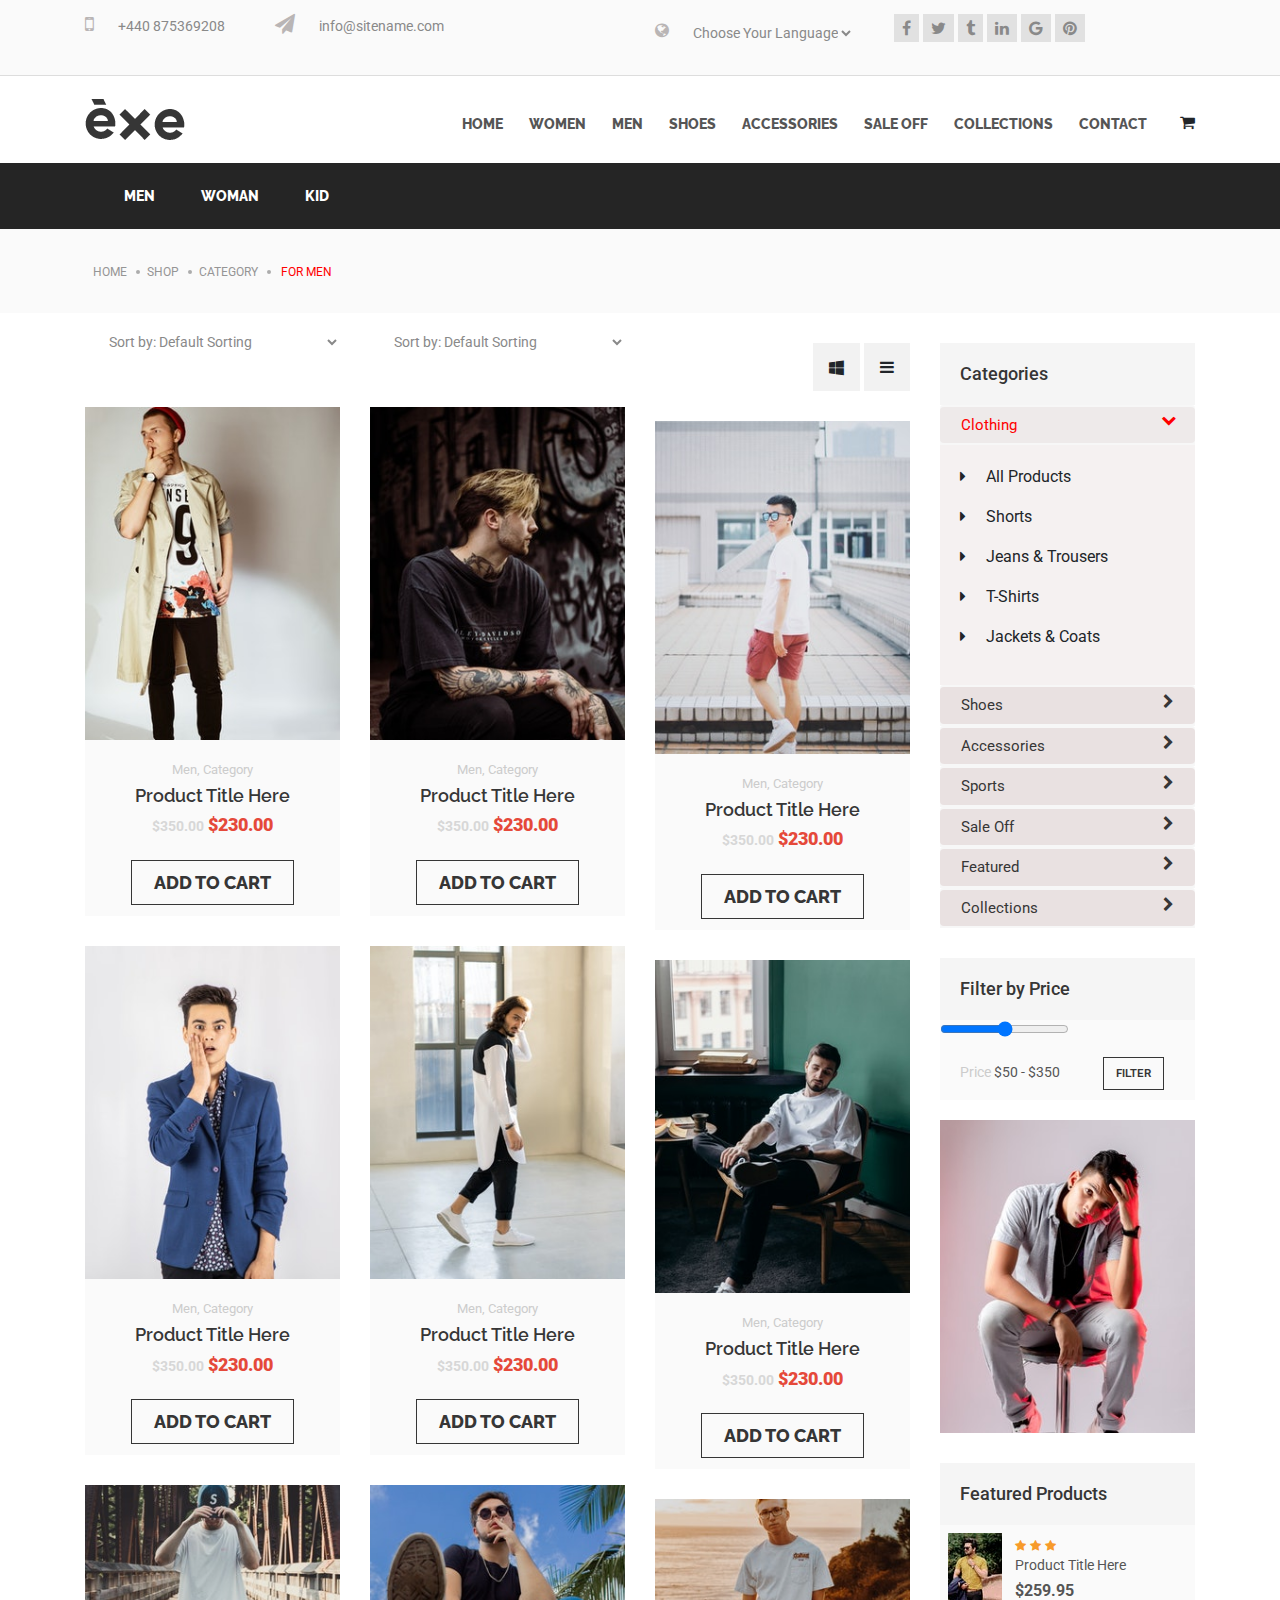
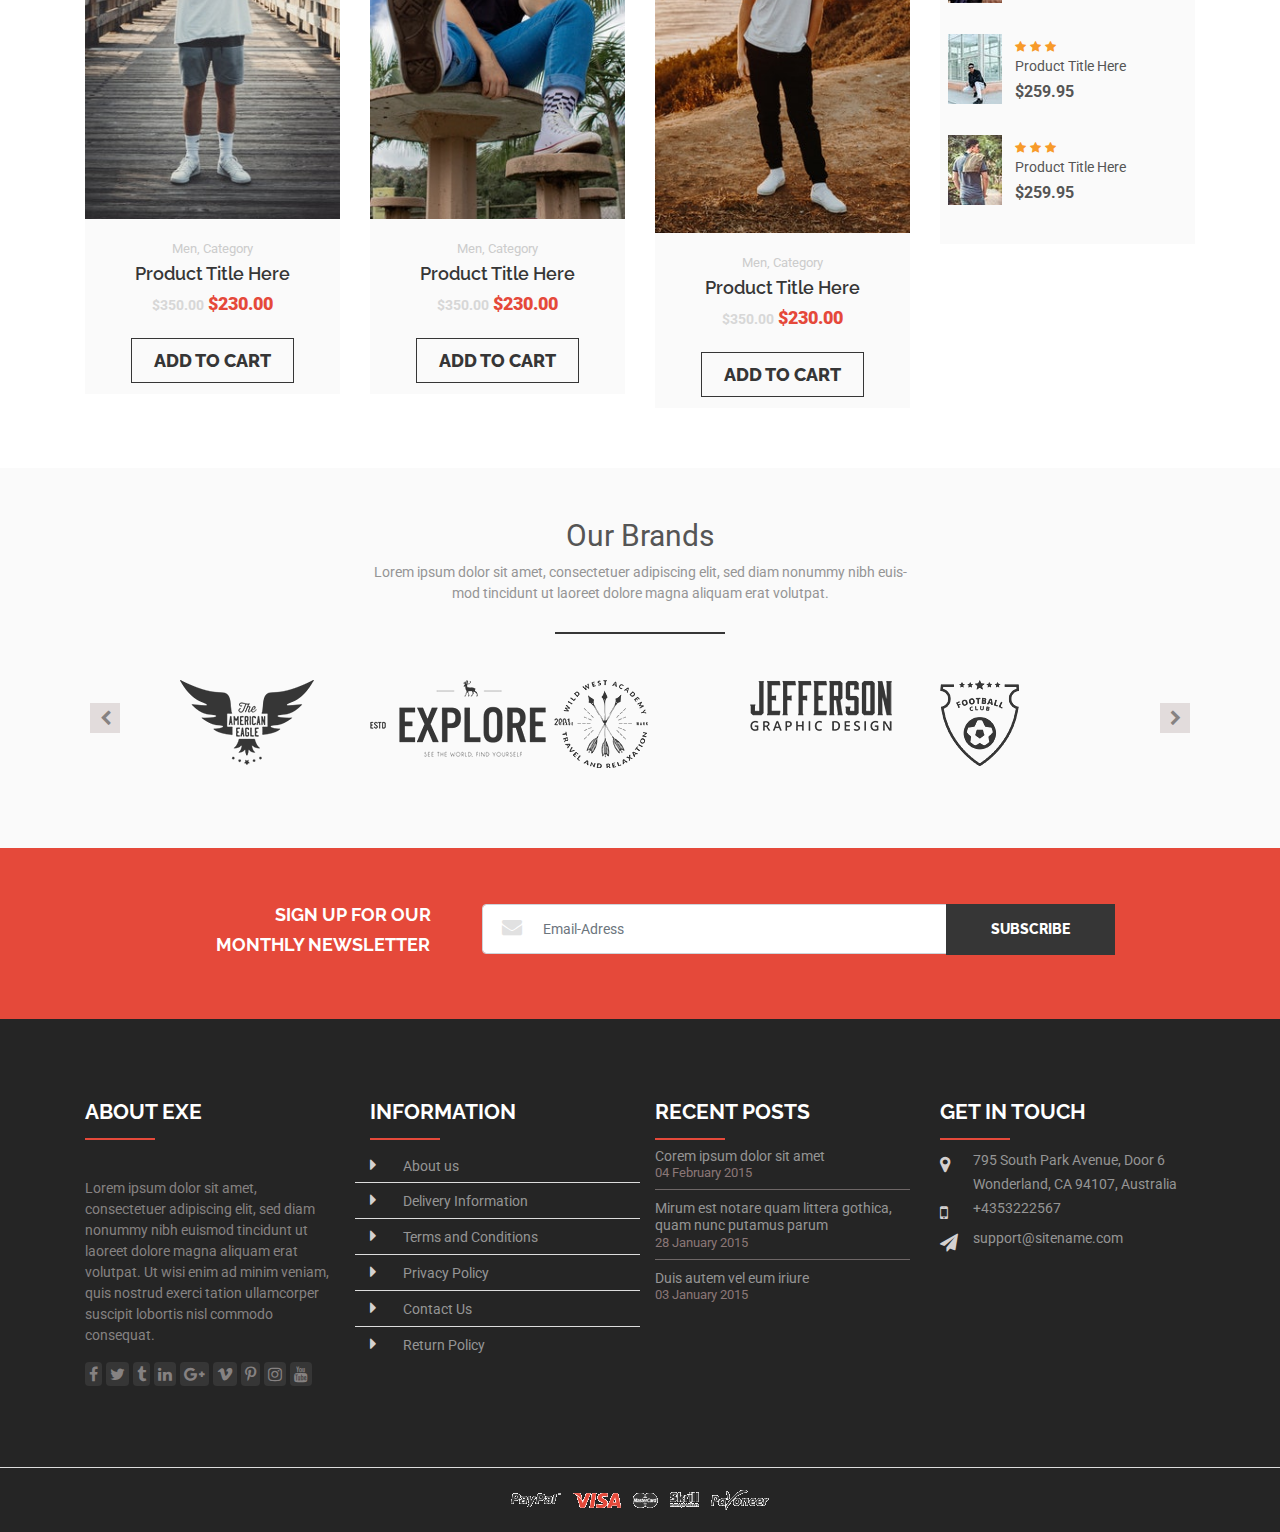
<file: slman.html>
<!DOCTYPE html>
<html lang="en">
<head>
    <meta charset="UTF-8">
    <meta http-equiv="X-UA-Compatible" content="IE=edge">
    <meta name="viewport" content="width=device-width, initial-scale=1.0">
    <title>Shop Pages</title>
    <link href="https://fonts.googleapis.com/css2?family=Roboto:wght@300;400;500;700;900&display=swap" rel="stylesheet"> 
    <link href="https://fonts.googleapis.com/css2?family=Raleway:wght@200;300;400;500;600;700;800;900&display=swap" rel="stylesheet"> 
    <link rel="stylesheet" href="https://stackpath.bootstrapcdn.com/font-awesome/4.7.0/css/font-awesome.min.css">
    <link rel="stylesheet" href="css/bootstrap.min.css">
    <link rel="stylesheet" href="css/slick.css">
    <link rel="stylesheet" href="css/aos.css">
    <link rel="stylesheet" href="css/venobox.min.css">
    <link rel="stylesheet" href="css/style.css">
    <link rel="stylesheet" href="css/media.css">
</head>
<body id="sellof-page">
  
<!---headati------>
<section id="headati">
  <div class="container">
    <div class="row">
      <div class="col-lg-6">
        <div class="main-headti">
          <div class="head-itemw">
            <i class="fa fa-mobile"></i>
            <a href="#">+440 875369208</a>
          </div>
          <div class="head-itemw op">
            <i class="fa fa-paper-plane"></i>
            <a href="#">info@sitename.com</a>
          </div>
        </div>
      </div>
      <div class="col-lg-6">
        <div class="main-headtit">
          <div class="main-portse">
            <i class="fa fa-globe"></i>
            <div class="form-group">
              <select name="" id="">
                <option value="">Choose Your Language</option>
                <option value="">Choose Your Country</option>
                <option value="">Choose Your Group</option>
              </select>
            </div>
          </div>
          <div class="main-socila-ic">
            <i class="fa fa-facebook"></i>
            <i class="fa fa-twitter"></i>
            <i class="fa fa-tumblr"></i>
            <i class="fa fa-linkedin"></i>
            <i class="fa fa-google"></i>
            <i class="fa fa-pinterest"></i>
          </div>
        </div>
      </div>
    </div>
  </div>
</section>

<!---navbar------>
<nav class="navbar ncrs navbar-expand-lg">
<div class="container">
    <a class="navbar-brand" href="#">
        <img src="images/helo1.png" alt="">
    </a>
    <button class="navbar-toggler" type="button" data-toggle="collapse" data-target="#navbarSupportedContent" aria-controls="navbarSupportedContent" aria-expanded="false" aria-label="Toggle navigation">
      <i class="fa fa-bars"></i>
    </button>
  
    <div class="collapse navbar-collapse" id="navbarSupportedContent">
      <ul class="navbar-nav ml-auto">
        <li class="nav-item active">
          <a class="nav-link" href="home.html">Home</a>
        </li>
        <li class="nav-item">
          <a class="nav-link" href="women.html">Women</a>
        </li>
        <li class="nav-item">
            <a class="nav-link" href="men.html">Men</a>
          </li>
          <li class="nav-item">
            <a class="nav-link" href="shoes.html">Shoes</a>
          </li>
          <li class="nav-item">
            <a class="nav-link" href="accessories .html">Accessories</a>
          </li>
          <li class="nav-item">
            <a class="nav-link" href="sellof.html">Sale Off</a>
          </li>
          <li class="nav-item">
            <a class="nav-link" href="collection.html">Collections</a>
          </li>
          <li class="nav-item">
            <a class="nav-link" href="contact.html">Contact</a>
          </li>
          <div class="self-ic">
          <i class="fa fa-shopping-cart"></i>
          </div>
        </ul>
    </div>
</div>    
</nav>


<!----prota----->
<section id="manu-barm">
  <nav class="navbar navbar-expand-lg">
 <div class="container">
  <a class="navbar-brand" href="#"></a>
  <button class="navbar-toggler" type="button" data-toggle="collapse" data-target="#navbarSupportedContent" aria-controls="navbarSupportedContent" aria-expanded="false" aria-label="Toggle navigation">
    <span class="navbar-toggler-icon"></span>
  </button>
  <div class="collapse navbar-collapse" id="navbarSupportedContent">
    <ul class="navbar-nav mr-auto">
      <li class="nav-item">
        <a class="nav-link" href="slman.html">Men</a>
      </li>
      <li class="nav-item">
        <a class="nav-link" href="womn.html">Woman</a>
      </li>
      <li class="nav-item">
        <a class="nav-link" href="kid.html">Kid</a>
      </li>
    </ul>
  </div>
 </div>
  </nav>
</section>

<!----prota----->
<section id="cata">
  <div class="container">
    <div class="row">
      <div class="col-lg-6">
        <div class="ca-site">
          <a href="#">Home</a>
          <a href="#">Shop</a>
          <a href="#">Category</a>
          <span>For Men</span>
        </div>
      </div>
    </div>
  </div>
</section>

<!--eight---->
<section id="men-eiht">
  <div class="container">
    <div class="row">
      <div class="col-lg-3">
        <div class="subs-eight">
          <div class="sus-item">
            <div class="form-group">
              <select name="" id="" class="form-control">
                <option value="">Sort by: Default Sorting</option>
                <option value="">Sort by: Default Sorting</option>
                <option value="">Sort by: Default Sorting</option>
              </select>
            </div>
          </div>
          <div class="sus-item">
            <div class="sus-pc">
              <img src="images/boyy1.jpg" alt="" class="img-fluid w-100">
            </div>
            <div class="sus-pc-info">
              <div class="subbs-doc text-center">
                <p>Men, Category</p>
                <h4>Product Title Here</h4>
                <h5> <span>$350.00</span>  $230.00</h5>
                <a href="#">Add to Cart</a>
              </div>
            </div>
          </div>
          <div class="sus-item">
            <div class="sus-pc">
              <img src="images/boyy2.jpg" alt="" class="img-fluid w-100">
            </div>
            <div class="sus-pc-info">
              <div class="subbs-doc text-center">
                <p>Men, Category</p>
                <h4>Product Title Here</h4>
                <h5> <span>$350.00</span>  $230.00</h5>
                <a href="#">Add to Cart</a>
              </div>
            </div>
          </div>
          <div class="sus-item">
            <div class="sus-pc">
              <img src="images/boyy3.jpg" alt="" class="img-fluid w-100">
            </div>
            <div class="sus-pc-info">
              <div class="subbs-doc text-center">
                <p>Men, Category</p>
                <h4>Product Title Here</h4>
                <h5> <span>$350.00</span>  $230.00</h5>
                <a href="#">Add to Cart</a>
              </div>
            </div>
          </div>
        </div>
      </div>
      <div class="col-lg-3">
        <div class="subs-eight">
          <div class="sus-item">
            <div class="form-group">
              <select name="" id="" class="form-control">
                <option value="">Sort by: Default Sorting</option>
                <option value="">Sort by: Default Sorting</option>
                <option value="">Sort by: Default Sorting</option>
              </select>
            </div>
          </div>
          <div class="sus-item">
            <div class="sus-pc">
              <img src="images/boyy4.jpg" alt="" class="img-fluid w-100">
            </div>
            <div class="sus-pc-info">
              <div class="subbs-doc text-center">
                <p>Men, Category</p>
                <h4>Product Title Here</h4>
                <h5> <span>$350.00</span>  $230.00</h5>
                <a href="#">Add to Cart</a>
              </div>
            </div>
          </div>
          <div class="sus-item">
            <div class="sus-pc">
              <img src="images/boyy5.jpg" alt="" class="img-fluid w-100">
            </div>
            <div class="sus-pc-info">
              <div class="subbs-doc text-center">
                <p>Men, Category</p>
                <h4>Product Title Here</h4>
                <h5> <span>$350.00</span>  $230.00</h5>
                <a href="#">Add to Cart</a>
              </div>
            </div>
          </div>
          <div class="sus-item">
            <div class="sus-pc">
              <img src="images/boyy6.jpg" alt="" class="img-fluid w-100">
            </div>
            <div class="sus-pc-info">
              <div class="subbs-doc text-center">
                <p>Men, Category</p>
                <h4>Product Title Here</h4>
                <h5> <span>$350.00</span>  $230.00</h5>
                <a href="#">Add to Cart</a>
              </div>
            </div>
          </div>
        </div>
      </div>
      <div class="col-lg-3">
        <div class="subs-eight">
          <div class="sus-item">
            <div class="sus-coucn float-right">
              <i class="fa fa-windows"></i>
              <i class="fa fa-bars"></i>
            </div>
          </div>
          <div class="sus-item">
            <div class="sus-pc">
              <img src="images/boyy7.jpg" alt="" class="img-fluid w-100">
            </div>
            <div class="sus-pc-info">
              <div class="subbs-doc text-center">
                <p>Men, Category</p>
                <h4>Product Title Here</h4>
                <h5> <span>$350.00</span>  $230.00</h5>
                <a href="#">Add to Cart</a>
              </div>
            </div>
          </div>
          <div class="sus-item">
            <div class="sus-pc">
              <img src="images/boyy8.jpg" alt="" class="img-fluid w-100">
            </div>
            <div class="sus-pc-info">
              <div class="subbs-doc text-center">
                <p>Men, Category</p>
                <h4>Product Title Here</h4>
                <h5> <span>$350.00</span>  $230.00</h5>
                <a href="#">Add to Cart</a>
              </div>
            </div>
          </div>
          <div class="sus-item">
            <div class="sus-pc">
              <img src="images/boyy9.jpg" alt="" class="img-fluid w-100">
            </div>
            <div class="sus-pc-info">
              <div class="subbs-doc text-center">
                <p>Men, Category</p>
                <h4>Product Title Here</h4>
                <h5> <span>$350.00</span>  $230.00</h5>
                <a href="#">Add to Cart</a>
              </div>
            </div>
          </div>
        </div>
      </div>
      <div class="col-lg-3">
        <div class="heda-item-manu">
          <div class="carta-gori">
            <h3>Categories</h3>
            <div id="accordion">
              <div class="card">
                <div class="card-header" id="csk1">
                  <h5 class="mb-0">
                    <button class="btn btn-link" data-toggle="collapse" data-target="#csk-item1" aria-expanded="true" aria-controls="collapseOne">
                      <span>Clothing</span><i class="fa fa-chevron-right float-right"></i>
                    </button>
                  </h5>
                </div>
                <div id="csk-item1" class="collapse show" aria-labelledby="csk1" data-parent="#accordion">
                  <div class="card-body">
                    <div class="row auts">
                        <div class="col-lg-2">
                          <div class="chevc">
                            <i class="fa fa-caret-right"></i>
                          </div>
                        </div>
                        <div class="col-lg-10 px-0">
                          <div class="chevc-text">
                            <p>All Products</p>
                          </div>
                        </div>
                    </div> 
                    <div class="row auts">
                      <div class="col-lg-2">
                        <div class="chevc">
                          <i class="fa fa-caret-right"></i>
                        </div>
                      </div>
                      <div class="col-lg-10 px-0">
                        <div class="chevc-text">
                          <p>Shorts</p>
                        </div>
                      </div>
                  </div> 
                  <div class="row auts">
                    <div class="col-lg-2">
                      <div class="chevc">
                        <i class="fa fa-caret-right"></i>
                      </div>
                    </div>
                    <div class="col-lg-10 px-0">
                      <div class="chevc-text">
                        <p>Jeans & Trousers</p>
                      </div>
                    </div>
                </div> 
                <div class="row auts">
                  <div class="col-lg-2">
                    <div class="chevc">
                      <i class="fa fa-caret-right"></i>
                    </div>
                  </div>
                  <div class="col-lg-10 px-0">
                    <div class="chevc-text">
                      <p>T-Shirts</p>
                    </div>
                  </div>
              </div> 
              <div class="row auts">
                <div class="col-lg-2">
                  <div class="chevc">
                    <i class="fa fa-caret-right"></i>
                  </div>
                </div>
                <div class="col-lg-10 px-0">
                  <div class="chevc-text">
                    <p>Jackets & Coats</p>
                  </div>
                </div>
            </div> 
                  </div>
                </div>
              </div>
              <div class="card">
                <div class="card-header" id="csk2">
                  <h5 class="mb-0">
                    <button class="btn btn-link collapsed" data-toggle="collapse" data-target="#csk-item2" aria-expanded="false" aria-controls="collapseTwo">
                      <span>Shoes</span><i class="fa fa-chevron-right float-right"></i>
                    </button>
                  </h5>
                </div>
                <div id="csk-item2" class="collapse" aria-labelledby="csk2" data-parent="#accordion">
                  <div class="card-body">
                    <div class="row auts">
                      <div class="col-lg-2">
                        <div class="chevc">
                          <i class="fa fa-caret-right"></i>
                        </div>
                      </div>
                      <div class="col-lg-10 px-0">
                        <div class="chevc-text">
                          <p>Shorts</p>
                        </div>
                      </div>
                  </div> 
                  <div class="row auts">
                    <div class="col-lg-2">
                      <div class="chevc">
                        <i class="fa fa-caret-right"></i>
                      </div>
                    </div>
                    <div class="col-lg-10 px-0">
                      <div class="chevc-text">
                        <p>Mobile</p>
                      </div>
                    </div>
                </div> 
                <div class="row auts">
                  <div class="col-lg-2">
                    <div class="chevc">
                      <i class="fa fa-caret-right"></i>
                    </div>
                  </div>
                  <div class="col-lg-10 px-0">
                    <div class="chevc-text">
                      <p>Laptop</p>
                    </div>
                  </div>
              </div> 
            <div class="row auts">
              <div class="col-lg-2">
                <div class="chevc">
                  <i class="fa fa-caret-right"></i>
                </div>
              </div>
              <div class="col-lg-10 px-0">
                <div class="chevc-text">
                  <p>Glass</p>
                </div>
              </div>
          </div> 
                  </div>
                </div>
              </div>
              <div class="card">
                <div class="card-header" id="csk3">
                  <h5 class="mb-0">
                    <button class="btn btn-link collapsed" data-toggle="collapse" data-target="#csk-item3" aria-expanded="false" aria-controls="collapseThree">
                     <span>Accessories</span><i class="fa fa-chevron-right float-right"></i>
                    </button>
                  </h5>
                </div>
                <div id="csk-item3" class="collapse" aria-labelledby="csk3" data-parent="#accordion">
                  <div class="card-body">
                    Anim pariatur cliche reprehenderit, enim eiusmod high life accusamus terry richardson ad squid. 3 
                  </div>
                </div>
              </div>
              <div class="card">
                <div class="card-header" id="csk4">
                  <h5 class="mb-0">
                    <button class="btn btn-link collapsed" data-toggle="collapse" data-target="#csk-item4" aria-expanded="false" aria-controls="collapseThree">
                     <span>Sports</span><i class="fa fa-chevron-right float-right"></i>
                    </button>
                  </h5>
                </div>
                <div id="csk-item4" class="collapse" aria-labelledby="csk4" data-parent="#accordion">
                  <div class="card-body">
                    Anim pariatur cliche reprehenderit,uid. 
                  </div>
                </div>
              </div>
              <div class="card">
                <div class="card-header" id="csk5">
                  <h5 class="mb-0">
                    <button class="btn btn-link collapsed" data-toggle="collapse" data-target="#csk-item5" aria-expanded="false" aria-controls="collapseThree">
                     <span>Sale Off</span><i class="fa fa-chevron-right float-right"></i>
                    </button>
                  </h5>
                </div>
                <div id="csk-item5" class="collapse" aria-labelledby="csk5" data-parent="#accordion">
                  <div class="card-body">
                    Anim pariatur cliche reprehenderit,uid. 
                  </div>
                </div>
              </div>
              <div class="card">
                <div class="card-header" id="csk6">
                  <h5 class="mb-0">
                    <button class="btn btn-link collapsed" data-toggle="collapse" data-target="#csk-item6" aria-expanded="false" aria-controls="collapseThree">
                     <span>Featured</span><i class="fa fa-chevron-right float-right"></i>
                    </button>
                  </h5>
                </div>
                <div id="csk-item6" class="collapse" aria-labelledby="csk6" data-parent="#accordion">
                  <div class="card-body">
                    Anim pariatur cliche reprehenderit,uid. 
                  </div>
                </div>
              </div>
              <div class="card">
                <div class="card-header" id="csk7">
                  <h5 class="mb-0">
                    <button class="btn btn-link collapsed" data-toggle="collapse" data-target="#csk-item7" aria-expanded="false" aria-controls="collapseThree">
                     <span>Collections</span><i class="fa fa-chevron-right float-right"></i>
                    </button>
                  </h5>
                </div>
                <div id="csk-item7" class="collapse" aria-labelledby="csk7" data-parent="#accordion">
                  <div class="card-body">
                    Anim pariatur cliche reprehenderit,uid. 
                  </div>
                </div>
              </div>
            </div>
          </div>
          <div class="carta-gori">
            <h3>Filter by Price</h3>
            <div class="tangi">
              <input type="range">
              <h5>Price <span>$50 - $350</span> <a href="#">Filter</a> </h5>
            </div>
          </div>
          <div class="carta-gori">
            <div class="mtv">
              <img src="images/buyl.jpg" alt="buy" class="img-fluid w-100">
              <div class="ne-overlay">
                <div class="ne-clol text-center">
                  <h5>New man <br> 
                   <span>Collection</span> 
                  </h5>
                </div>
              </div>
            </div>
          </div>
          <div class="carta-gori">
            <h3>Featured Products</h3>
              <div class="mfc-site">
                <div class="row chang-ite">
                  <div class="col-lg-3">
                    <div class="mjsk">
                      <img src="images/fp1.jpg" alt="">
                    </div>
                  </div>
                  <div class="col-lg-9">
                    <div class="msf-text">
                      <i  class="fa fa-star"></i>
                      <i  class="fa fa-star"></i>
                      <i  class="fa fa-star"></i>
                      <h4>Product Title Here</h4>
                      <h5>$259.95</h5>
                    </div>
                  </div>
                </div>
                <div class="row chang-ite">
                  <div class="col-lg-3">
                    <div class="mjsk">
                      <img src="images/fp3.jpg" alt="">
                    </div>
                  </div>
                  <div class="col-lg-9">
                    <div class="msf-text">
                      <i  class="fa fa-star"></i>
                      <i  class="fa fa-star"></i>
                      <i  class="fa fa-star"></i>
                      <h4>Product Title Here</h4>
                      <h5>$259.95</h5>
                    </div>
                  </div>
                </div>
                <div class="row chang-ite">
                  <div class="col-lg-3">
                    <div class="mjsk">
                      <img src="images/fp2.jpg" alt="">
                    </div>
                  </div>
                  <div class="col-lg-9">
                    <div class="msf-text">
                      <i  class="fa fa-star"></i>
                      <i  class="fa fa-star"></i>
                      <i  class="fa fa-star"></i>
                      <h4>Product Title Here</h4>
                      <h5>$259.95</h5>
                    </div>
                  </div>
                </div>
              </div>
          </div>
        </div>
      </div>
    </div>
  </div>
</section>

<!----logoslide---->
<section id="all-logo">
  <div class="container liom">
    <i class="fa fa-chevron-left jori"></i>
    <i class="fa fa-chevron-right jorim"></i>
    <div class="row">
      <div class="col-lg-8 m-auto">
        <div class="all-log-itemtext text-center">
          <h3>Our Brands</h3>
          <p>Lorem ipsum dolor sit amet, consectetuer adipiscing elit, sed diam nonummy nibh euis- <br>mod tincidunt ut laoreet dolore magna aliquam erat volutpat.</p>
        </div>
      </div>
    </div>
    <div class="row">
      <div class="col-lg-10 m-auto">
       <div class="row logo-slidshow">
          <div class="col-lg">
            <img src="images/logo10.png" alt="">
          </div>
          <div class="col-lg">
            <img src="images/logo11.png" alt="">
          </div>
          <div class="col-lg">
            <img src="images/logo12.png" alt="">
          </div>
          <div class="col-lg">
            <img src="images/logo13.png" alt="">
          </div>
          <div class="col-lg">
            <img src="images/logo14.png" alt="">
          </div>
          <div class="col-lg">
            <img src="images/logo12.png" alt="">
          </div>
       </div>
      </div>
    </div>
  </div>
</section>

<!-----enter----->
<section id="enter">
  <div class="container">
    <div class="row">
      <div class="col-lg-10 m-auto">
        <div class="row">
          <div class="col-lg-4">
            <div class="enter-text text-center">
              <h5>Sign Up For Our</h5>
               <h6> Monthly Newsletter</h6>
            </div>
          </div>
          <div class="col-lg-8 px-0">
            <div class="nmx-sus">
              <form action="#" method="POST">
                <div class="my-tdc">
                  <input type="text" class="form-control" placeholder="Email-Adress">
                  <div class="mes-ico">
                      <i class="fa fa-envelope"></i>
                  </div>
                  <button type="submit">Subscribe</button>
                </div>
              </form>
            </div>
          </div>
        </div>
      </div>
    </div>
  </div>
</section>


<!----updn-->
<a href="#" class="updn">
  <i class="fa fa-arrow-up"></i>
</a>


<!------footerassc------->
<section id="footer-assco">
  <div class="container">
    <div class="row">
      <div class="col-lg-3">
        <div class="foter-ass">
          <h3>About Exe</h3>
          <p>Lorem ipsum dolor sit amet, consectetuer adipiscing elit, sed diam nonummy nibh euismod tincidunt ut laoreet dolore magna aliquam erat volutpat. Ut wisi enim ad minim veniam, quis nostrud exerci tation ullamcorper suscipit lobortis nisl commodo consequat.</p>
          <div class="fort-ico">
            <a href="#"><i class="fa fa-facebook"></i></a>
            <a href="#"><i class="fa fa-twitter"></i></a>
            <a href="#"><i class="fa fa-tumblr"></i></a>
            <a href="#"><i class="fa fa-linkedin"></i></a>
            <a href="#"><i class="fa fa-google-plus"></i></a>
            <a href="#"><i class="fa fa-vimeo"></i></a>
            <a href="#"><i class="fa fa-pinterest-p"></i></a>
            <a href="#"><i class="fa fa-instagram"></i></a>
            <a href="#"><i class="fa fa-youtube"></i></a>
          </div>
        </div>
      </div>
      <div class="col-lg-3">
        <div class="foter-ass">
          <h3>Information</h3>
          <div class="row">
            <div class="col-lg-2">
              <div class="site-ic">
                <i class="fa fa-caret-right"></i>
              </div>
            </div>
            <div class="col-lg-10 px-0">
              <div class="olyw">
                <h4>About us</h4>
              </div>
            </div>
          </div>
          <div class="row bord">
            <div class="col-lg-2">
              <div class="site-ic">
                <i class="fa fa-caret-right"></i>
              </div>
            </div>
            <div class="col-lg-10 px-0">
              <div class="olyw">
                <h4>Delivery Information</h4>
              </div>
            </div>
          </div>
          <div class="row bord">
            <div class="col-lg-2">
              <div class="site-ic">
                <i class="fa fa-caret-right"></i>
              </div>
            </div>
            <div class="col-lg-10 px-0">
              <div class="olyw">
                <h4>Terms and Conditions</h4>
              </div>
            </div>
          </div>
          <div class="row bord">
            <div class="col-lg-2">
              <div class="site-ic">
                <i class="fa fa-caret-right"></i>
              </div>
            </div>
            <div class="col-lg-10 px-0">
              <div class="olyw">
                <h4>Privacy Policy</h4>
              </div>
            </div>
          </div>
          <div class="row bord">
            <div class="col-lg-2">
              <div class="site-ic">
                <i class="fa fa-caret-right"></i>
              </div>
            </div>
            <div class="col-lg-10 px-0">
              <div class="olyw">
                <h4>Contact Us</h4>
              </div>
            </div>
          </div>
          <div class="row bord">
            <div class="col-lg-2">
              <div class="site-ic">
                <i class="fa fa-caret-right"></i>
              </div>
            </div>
            <div class="col-lg-10 px-0">
              <div class="olyw">
                <h4>Return Policy</h4>
              </div>
            </div>
          </div>
        </div>
      </div>
      <div class="col-lg-3">
        <div class="foter-ass">
          <h3>Recent posts</h3>
          <div class="row">
            <div class="col-lg-12">
              <div class="rexst-manu">
                <div class="rext-item">
                  <h5>Corem ipsum dolor sit amet  <br>  
                  <span>04 February 2015</span>
                  </h5>
                </div>
                <div class="rext-item lpox">
                  <h5>Mirum est notare quam littera gothica, quam nunc putamus parum
                    <br> <span>28 January 2015</span>
                  </h5>
                </div>
                <div class="rext-item lpox">
                  <h5>Duis autem vel eum iriure <br>
                    <span>03 January 2015</span>
                  </h5>  
                  </h5>
                </div>
              </div>
            </div>
          </div>
        </div>
      </div>
      <div class="col-lg-3">
        <div class="foter-ass">
          <h3>get in touch</h3>
          <div class="row">
            <div class="col-lg-2">
              <div class="site-ic">
                <i class="fa fa-map-marker"></i>
              </div>
            </div>
            <div class="col-lg-10 px-0">
              <div class="olyw">
                <a href="#">795 South Park Avenue, Door 6 Wonderland, CA 94107, Australia</a>
              </div>
            </div>
          </div>
          <div class="row">
            <div class="col-lg-2">
              <div class="site-ic">
                <i class="fa fa-mobile"></i>
              </div>
            </div>
            <div class="col-lg-10 px-0">
              <div class="olyw">
                <a href="#">+4353222567</a>
              </div>
            </div>
          </div>
          <div class="row">
            <div class="col-lg-2">
              <div class="site-ic">
                <i class="fa fa-paper-plane"></i>
              </div>
            </div>
            <div class="col-lg-10 px-0">
              <div class="olyw">
                <a href="#">support@sitename.com</a>
              </div>
            </div>
          </div>
        </div>
      </div>
    </div>
  </div>
</section>

<!---copyright------>
<section id="copy-right">
  <div class="container">
    <div class="row">
      <div class="col-lg m-auto">
        <div class="jac text-center">
          <img src="images/paypal.png" alt="">
          <img src="images/visa.png" alt="">
          <img src="images/master.png" alt="">
          <img src="images/skrill.png" alt="">
          <img src="images/paynowr.png" alt="">
        </div>
      </div>
    </div>
  </div>
</section>


<!--------->
<!--------->
<!--------->
<!--------->

<script src="js/jquery-1.12.4.min.js"></script>
<script src="js/bootstrap.min.js"></script>
<script src="js/popper.min.js"></script>
<script src="js/slick.min.js"></script>
<script src="js/aos.js"></script>
<script src="js/venobox.min.js"></script>
<script src="js/custom.js"></script>
</body>
</html>


<!-- <div class="col-lg-8 py-5">
  <nav class="navc">
    <div class="nav nav-tabs" id="nav-tab" role="tablist">
      <a class="nav-item nav-link active" id="des-tab" data-toggle="tab" href="#des" role="tab" aria-controls="nav-home" aria-selected="true">Description</a>

      <a class="nav-item nav-link" id="rive-tab" data-toggle="tab" href="#rive" role="tab" aria-controls="nav-profile" aria-selected="false">Riview(4)</a>

      <a class="nav-item nav-link" id="drn-tab" data-toggle="tab" href="#drn" role="tab" aria-controls="nav-contact" aria-selected="false">Delivery & Returns</a>
    </div>
  </nav>
  <div class="tab-content" id="nav-tabContent">
    <div class="tab-pane fade show active" id="des" role="tabpanel" aria-labelledby="des-tab">
      <div class="row">
        <div class="col-lg-6 py-5">
          <div class="des-st">
            <h3>Personal Reviews</h3>
          </div>
        </div>
      </div>
      <div class="row">
        <div class="col-lg-8">
          <div class="row mxs-site">
            <div class="col-lg-3">
              <div class="dfri">
                <img src="images/dif1.jpg" alt="">
              </div>
            </div>
            <div class="col-lg-9 px-0">
              <div class="main-dcex">
                <div class="main-value">
                  <h5>Britney Doe  <span>Posted on December 25, 2013 at 6:57 am</span> </h5>
                  <p>Lorem ipsum dolor sit amet, consectetuer adipiscing elit, sed diam nonummy nibh euismod tincidunt ut laoreet dolore magna aliquam erat volutpat. </p>
                </div>
              </div>
            </div>
          </div>
          <div class="row mxs-site">
            <div class="col-lg-3">
              <div class="dfri">
                <img src="images/dif3.jpg" alt="">
              </div>
            </div>
            <div class="col-lg-9 px-0">
              <div class="main-dcex">
                <div class="main-value">
                  <h5>Aslima Doe  <span>Posted on December 25, 2013 at 6:57 am</span> </h5>
                  <p>Lorem ipsum dolor sit amet, consectetuer adipiscing elit, sed diam nonummy nibh euismod  </p>
                </div>
              </div>
            </div>
          </div>
          <div class="row mxs-site">
            <div class="col-lg-3">
              <div class="dfri">
                <img src="images/dif4.jpg" alt="">
              </div>
            </div>
            <div class="col-lg-9 px-0">
              <div class="main-dcex">
                <div class="main-value">
                  <h5>Hanis Doe  <span>Posted on December 25, 2013 at 6:57 am</span> </h5>
                  <p>Lorem ipsum dolor sit amet, nonummy nibh euismod  </p>
                </div>
              </div>
            </div>
          </div>
          <div class="row mxs-site">
            <div class="col-lg-3">
              <div class="dfri">
                <img src="images/dif5.jpg" alt="">
              </div>
            </div>
            <div class="col-lg-9 px-0">
              <div class="main-dcex">
                <div class="main-value">
                  <h5>Harik Doe  <span>Posted on December 25, 2013 at 6:57 am</span> </h5>
                  <p>Lorem ipsum dolor sit amet, nonummy nibh euismod  </p>
                </div>
              </div>
            </div>
          </div>
        </div>
      </div>
    </div>

    <div class="tab-pane fade" id="rive" role="tabpanel" aria-labelledby="rive-tab">
      <div class="row">
        <div class="col-lg-6 py-5">
          <div class="des-st">
            <h3>Customer Reviews</h3>
          </div>
        </div>
      </div>
      <div class="row">
        <div class="col-lg-8">
          <div class="row mxs-site">
            <div class="col-lg-3">
              <div class="dfri">
                <img src="images/dif1.jpg" alt="">
              </div>
            </div>
            <div class="col-lg-9 px-0">
              <div class="main-dcex">
                <div class="main-value">
                  <h5>Britney Doe  <span>Posted on December 25, 2013 at 6:57 am</span> </h5>
                  <p>Lorem ipsum dolor sit amet, consectetuer adipiscing elit, sed diam nonummy nibh euismod tincidunt ut laoreet dolore magna aliquam erat volutpat. </p>
                </div>
              </div>
            </div>
          </div>
          <div class="row mxs-site">
            <div class="col-lg-3">
              <div class="dfri">
                <img src="images/dif3.jpg" alt="">
              </div>
            </div>
            <div class="col-lg-9 px-0">
              <div class="main-dcex">
                <div class="main-value">
                  <h5>Aslima Doe  <span>Posted on December 25, 2013 at 6:57 am</span> </h5>
                  <p>Lorem ipsum dolor sit amet, consectetuer adipiscing elit, sed diam nonummy nibh euismod  </p>
                </div>
              </div>
            </div>
          </div>
          <div class="row mxs-site">
            <div class="col-lg-3">
              <div class="dfri">
                <img src="images/dif4.jpg" alt="">
              </div>
            </div>
            <div class="col-lg-9 px-0">
              <div class="main-dcex">
                <div class="main-value">
                  <h5>Hanis Doe  <span>Posted on December 25, 2013 at 6:57 am</span> </h5>
                  <p>Lorem ipsum dolor sit amet, nonummy nibh euismod  </p>
                </div>
              </div>
            </div>
          </div>
          <div class="row mxs-site">
            <div class="col-lg-3">
              <div class="dfri">
                <img src="images/dif5.jpg" alt="">
              </div>
            </div>
            <div class="col-lg-9 px-0">
              <div class="main-dcex">
                <div class="main-value">
                  <h5>Harik Doe  <span>Posted on December 25, 2013 at 6:57 am</span> </h5>
                  <p>Lorem ipsum dolor sit amet, nonummy nibh euismod  </p>
                </div>
              </div>
            </div>
          </div>
        </div>
      </div>
    </div>
    <div class="tab-pane fade" id="drn" role="tabpanel" aria-labelledby="drn-tab">
      <div class="koal">
        <h1>No Return</h1>
      </div>
    </div>
  </div>
</div> -->
</file>
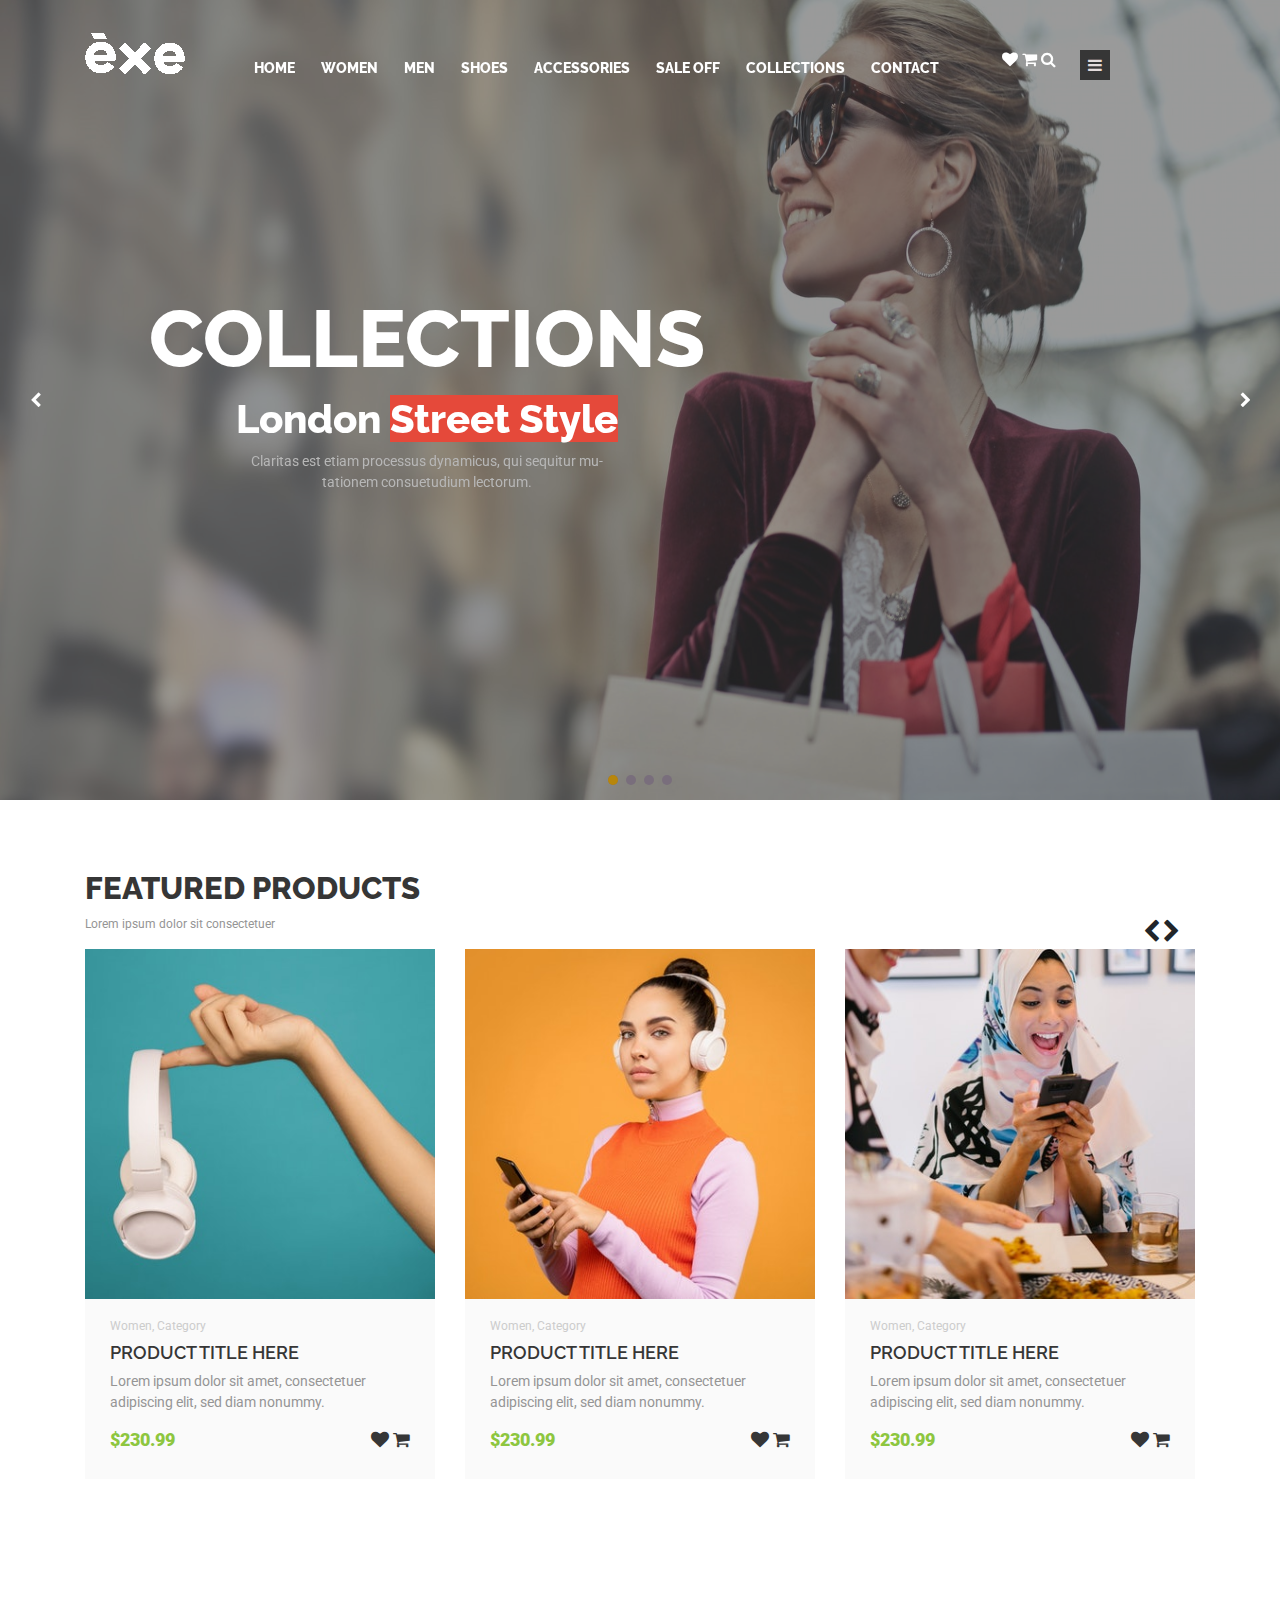
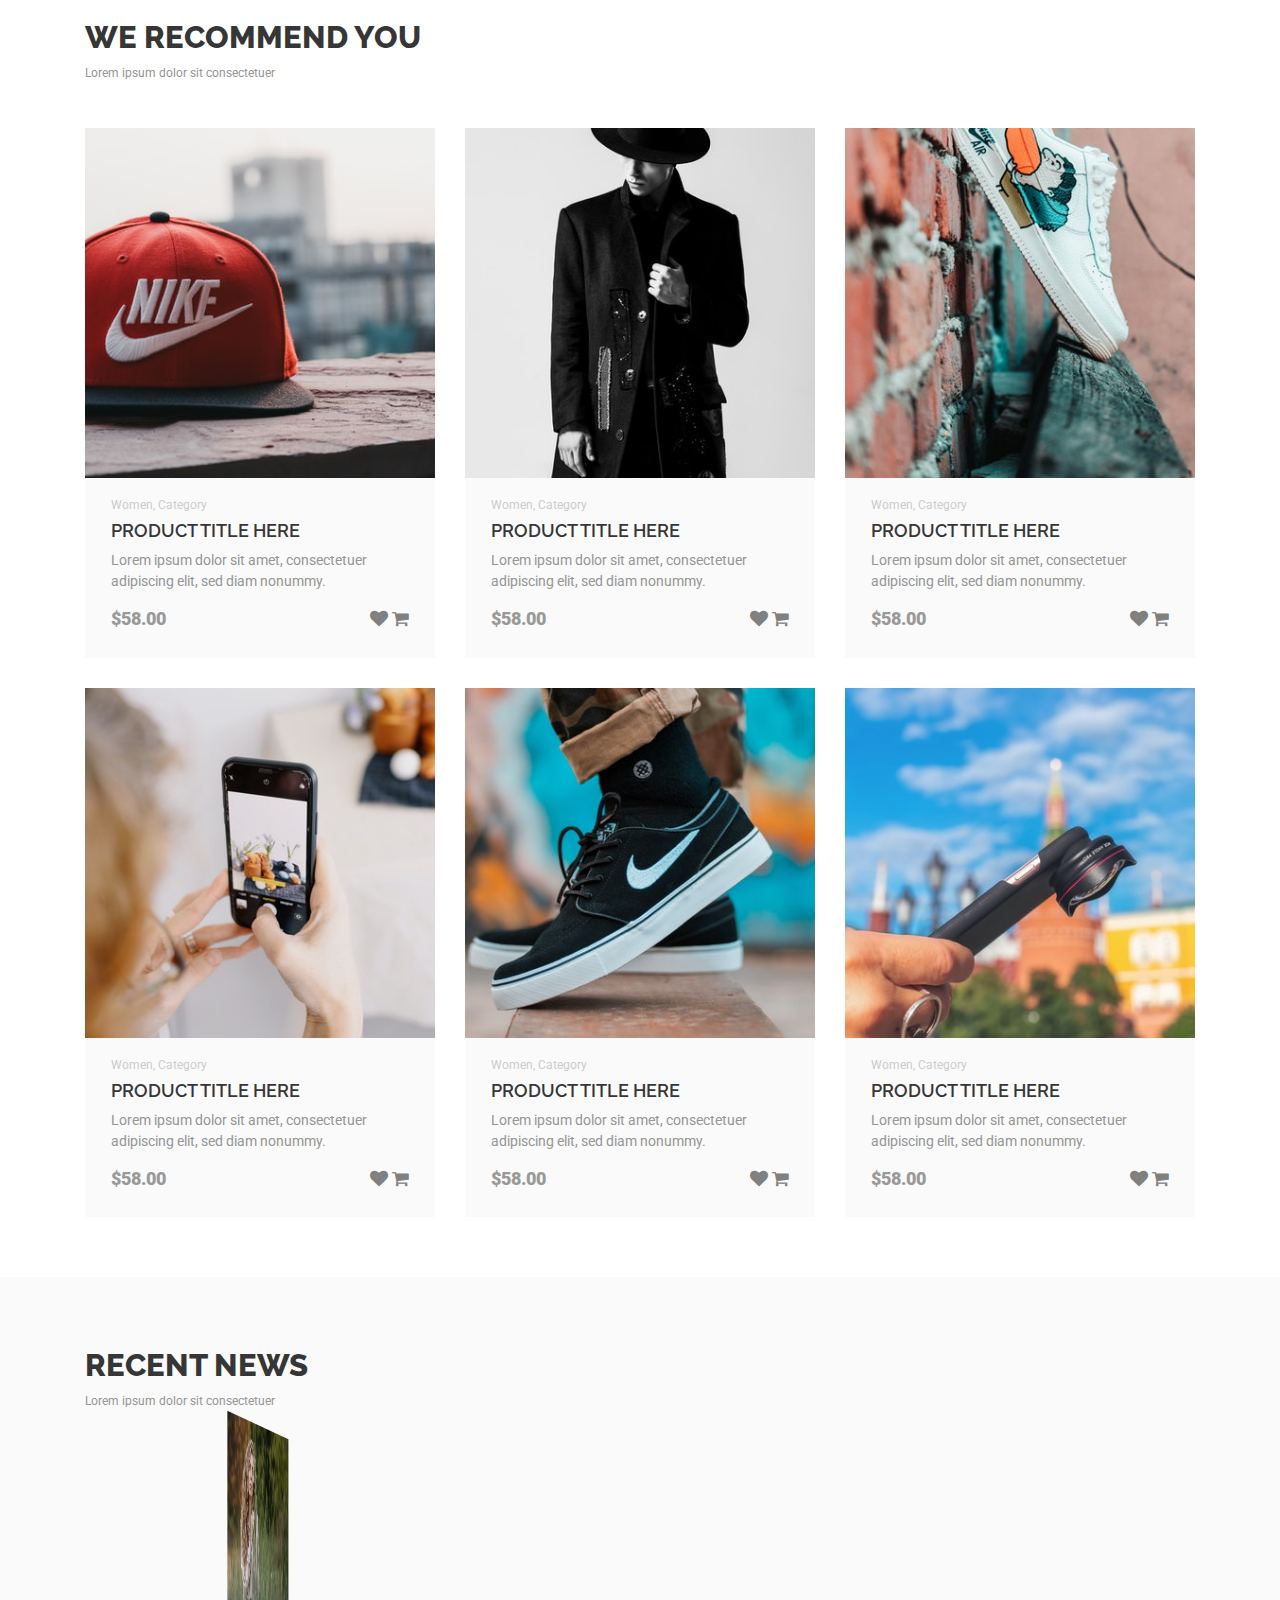
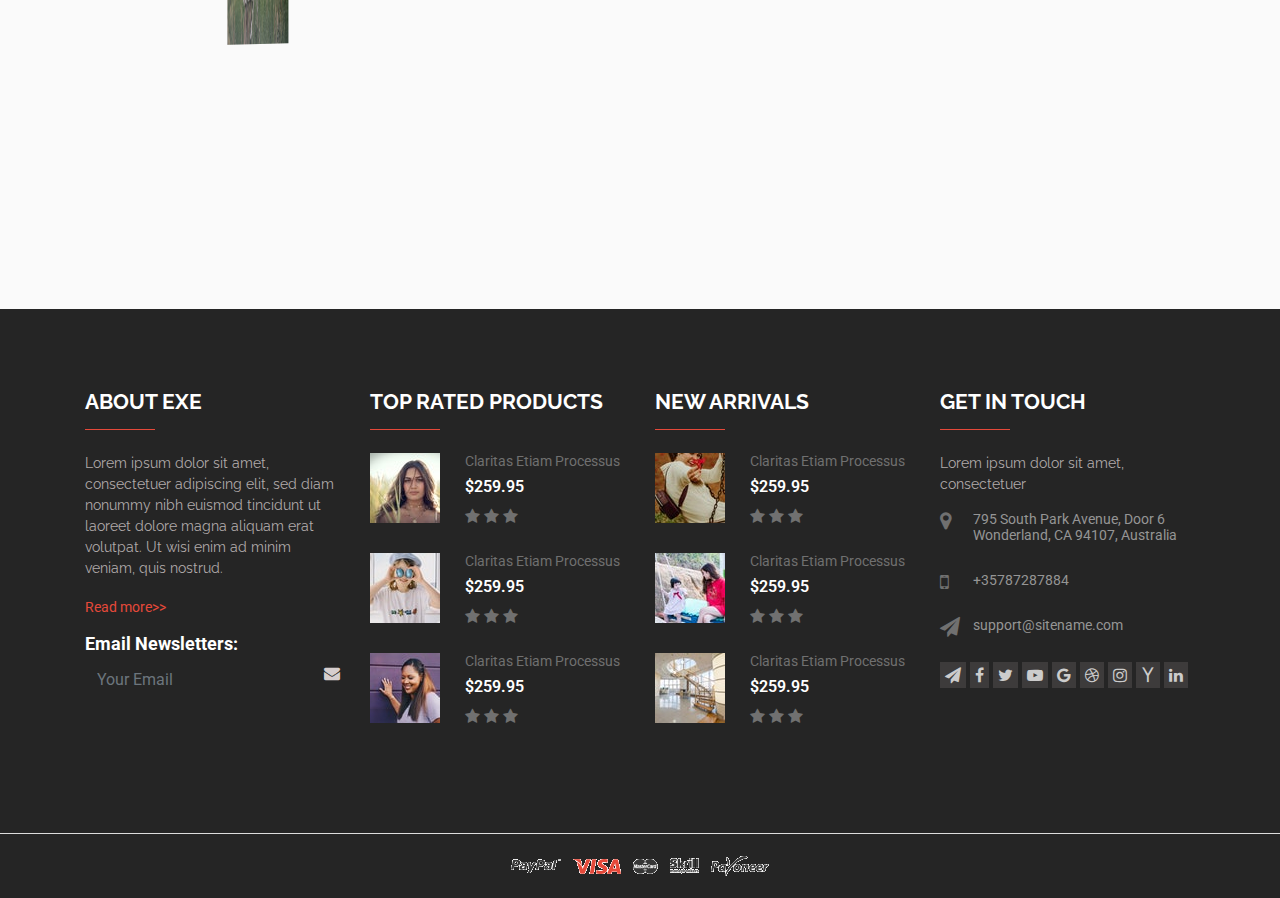
<file: women.html>
<!DOCTYPE html>
<html lang="en">
<head>
    <meta charset="UTF-8">
    <meta http-equiv="X-UA-Compatible" content="IE=edge">
    <meta name="viewport" content="width=device-width, initial-scale=1.0">
    <title>Shop Pages</title>
    <link href="https://fonts.googleapis.com/css2?family=Roboto:wght@300;400;500;700;900&display=swap" rel="stylesheet"> 
    <link href="https://fonts.googleapis.com/css2?family=Raleway:wght@200;300;400;500;600;700;800;900&display=swap" rel="stylesheet"> 
    <link rel="stylesheet" href="https://stackpath.bootstrapcdn.com/font-awesome/4.7.0/css/font-awesome.min.css">
    <link rel="stylesheet" href="css/bootstrap.min.css">
    <link rel="stylesheet" href="css/slick.css">
    <link rel="stylesheet" href="css/aos.css">
    <link rel="stylesheet" href="css/venobox.min.css">
    <link rel="stylesheet" href="css/style.css">
    <link rel="stylesheet" href="css/media.css">
</head>
<body id="women-page">
<!---sitebar---->
<div class="sitebar">
  <div class="site-pcc">
    <div class="site-pco">
      <img src="images/reco4.jpg" alt="reco" class="img-fluid w-100">
    </div>
    <div class="site-pco">
      <img src="images/reco1.jpg" alt="reco" class="img-fluid w-100">
    </div>
    <div class="site-pco">
      <img src="images/reco3.jpg" alt="reco" class="img-fluid w-100">
    </div>
  </div>
  <div class="site-manu text-center">
    <a href="#">Home</a>
    <a href="#">Women</a>
    <a href="#">Men</a>
    <a href="#">Shoes</a>
    <a href="#">Accessories</a>
    <a href="#">Sale Off</a>
    <a href="#">Collections</a>
    <a href="#">Contact</a>
  </div>
  <i class="fa fa-bars fa-close click"></i>
</div>

<!---navbar------>
<nav class="navbar navbar-expand-lg">
<div class="container ssl">
    <a class="navbar-brand" href="#">
      <img src="images/helo2.png" alt="">
    </a>
    <button class="navbar-toggler" type="button" data-toggle="collapse" data-target="#navbarSupportedContent" aria-controls="navbarSupportedContent" aria-expanded="false" aria-label="Toggle navigation">
      <i class="fa fa-bars"></i>
    </button>
  
    <div class="collapse navbar-collapse" id="navbarSupportedContent">
      <ul class="navbar-nav mr-auto hd">
        <li class="nav-item active">
          <a class="nav-link" href="home.html">Home</a>
        </li>
        <li class="nav-item">
          <a class="nav-link" href="women.html">Women</a>
        </li>
        <li class="nav-item">
            <a class="nav-link" href="men.html">Men</a>
          </li>
          <li class="nav-item">
            <a class="nav-link" href="shoes.html">Shoes</a>
          </li>
          <li class="nav-item">
            <a class="nav-link" href="accessories .html">Accessories</a>
          </li>
          <li class="nav-item">
            <a class="nav-link" href="sellof.html">Sale Off</a>
          </li>
          <li class="nav-item">
            <a class="nav-link" href="collection.html">Collections</a>
          </li>
          <li class="nav-item">
            <a class="nav-link" href="contact.html">Contact</a>
          </li>
          <div class="nav-ic">
            <i class="fa fa-heart"></i>
            <i class="fa fa-shopping-cart"></i>
            <i class="fa fa-search"></i>
          </div>
      </ul>
    </div>
</div>    
</nav>

<!-----bannerone---->
<section id="banner-one">
  <i class="fa fa-chevron-left left"></i>
  <i class="fa fa-chevron-right right"></i>
 <div class="row mx-0">
   <div class="col-lg-12 px-0">
     <div class="bansite-slide">
       <div class="banner-item">
         <img src="images/banner6.jpg" alt="ban" class="img-fluid w-100">
         <div class="banner-overlay"></div>
       </div>
       <div class="banner-item">
        <img src="images/banner7.jpg" alt="ban" class="img-fluid w-100">
        <div class="banner-overlay"></div>
      </div>
      <div class="banner-item">
        <img src="images/ban3.jpg" alt="ban" class="img-fluid w-100">
        <div class="banner-overlay"></div>
      </div>
      <div class="banner-item">
        <img src="images/banner8.jpg" alt="ban" class="img-fluid w-100">
        <div class="banner-overlay"></div>
      </div>
     </div>
   </div>
   <div class="container">
    <div class="row">
      <div class="col-lg-8 ban-hed">
        <div class="baner-text text-center">
          <h2>Collections</h2>
          <h3>London <span>Street Style</span></h3>
          <p>Claritas est etiam processus dynamicus, qui sequitur mu- <br> tationem consuetudium lectorum.</p>
        </div>
      </div>
    </div>
  </div>
 </div>
</section>
<!-----fetudprodec------>
<section id="fetudprodec">
  <div class="container fask">
    <i class="fa fa-chevron-left mci"></i>
    <i class="fa fa-chevron-right mcm"></i>
    <div class="row">
      <div class="col-lg-6">
        <div class="feterr-pr-text">
          <h3>Featured Products</h3>
          <p>Lorem ipsum dolor sit consectetuer</p>
        </div>
      </div>
    </div>
    <div class="row fet-slder">
      <div class="col-lg-4">
        <div class="feter-site-mnu">
          <div class="feter-proded">
            <img src="images/wpro3.jpg" alt="wpro" class="img-fluid w-100">
            <div class="feter-overlay d-flex justify-content-center">
              <div class="feter-icion align-self-center">
                  <a class="venobox" data-gall="gallery01" href="images/wpro3.jpg"><i class="fa fa-search"></i></a>
              </div>
            </div>
          </div>
          <div class="feterp-in">
            <div class="feternn-doc">
              <h6>Women, Category</h6>
              <h3>Product Title Here</h3>
              <p>Lorem ipsum dolor sit amet, consectetuer adipiscing elit, sed diam nonummy.</p>
              <h5>
                $230.99 <span>
                  <i class="fa fa-heart"></i>
                  <i class="fa fa-shopping-cart"></i>
                </span>
              </h5>
            </div>
          </div>
        </div>
      </div>
      <div class="col-lg-4">
        <div class="feter-site-mnu">
          <div class="feter-proded">
            <img src="images/wpro2.jpg" alt="wpro" class="img-fluid w-100">
            <div class="feter-overlay d-flex justify-content-center">
              <div class="feter-icion align-self-center">
                  <a class="venobox" data-gall="gallery01" href="images/wpro2.jpg"><i class="fa fa-search"></i></a>
              </div>
            </div>
          </div>
          <div class="feterp-in">
            <div class="feternn-doc">
              <h6>Women, Category</h6>
              <h3>Product Title Here</h3>
              <p>Lorem ipsum dolor sit amet, consectetuer adipiscing elit, sed diam nonummy.</p>
              <h5>
                $230.99 <span>
                  <i class="fa fa-heart"></i>
                  <i class="fa fa-shopping-cart"></i>
                </span>
              </h5>
            </div>
          </div>
        </div>
      </div>
      <div class="col-lg-4">
        <div class="feter-site-mnu">
          <div class="feter-proded">
            <img src="images/wpro7.jpg" alt="wpro" class="img-fluid w-100">
            <div class="feter-overlay d-flex justify-content-center">
              <div class="feter-icion align-self-center">
                  <a class="venobox" data-gall="gallery01" href="images/wpro7.jpg"><i class="fa fa-search"></i></a>
              </div>
            </div>
          </div>
          <div class="feterp-in">
            <div class="feternn-doc">
              <h6>Women, Category</h6>
              <h3>Product Title Here</h3>
              <p>Lorem ipsum dolor sit amet, consectetuer adipiscing elit, sed diam nonummy.</p>
              <h5>
                $230.99 <span>
                  <i class="fa fa-heart"></i>
                  <i class="fa fa-shopping-cart"></i>
                </span>
              </h5>
            </div>
          </div>
        </div>
      </div>
      <div class="col-lg-4">
        <div class="feter-site-mnu">
          <div class="feter-proded">
            <img src="images/wrop12.jpg" alt="wpro" class="img-fluid w-100">
            <div class="feter-overlay d-flex justify-content-center">
              <div class="feter-icion align-self-center">
                  <a class="venobox" data-gall="gallery01" href="images/wrop12.jpg"><i class="fa fa-search"></i></a>
              </div>
            </div>
          </div>
          <div class="feterp-in">
            <div class="feternn-doc">
              <h6>Women, Category</h6>
              <h3>Product Title Here</h3>
              <p>Lorem ipsum dolor sit amet, consectetuer adipiscing elit, sed diam nonummy.</p>
              <h5>
                $230.99 <span>
                  <i class="fa fa-heart"></i>
                  <i class="fa fa-shopping-cart"></i>
                </span>
              </h5>
            </div>
          </div>
        </div>
      </div>
    </div>
  </div>
</section>

<!----recswom-->
<section id="reco-woman">
  <div class="container">
    <div class="row">
      <div class="col-lg-6">
        <div class="feterr-pr-text">
          <h3>We Recommend You</h3>
          <p>Lorem ipsum dolor sit consectetuer</p>
        </div>
      </div>
    </div>
    <div class="row">
      <div class="col-lg-4 col-sm-6 col-md-4">
        <div class="reco-new">
          <div class="reco-pc-site">
            <img src="images/wpro4.jpg" alt="wpro" class="img-fluid w-100">
            <div class="reco-overlay-nes">
              <div class="resiic">
              <a class="venobox" data-gall="gallery01" href="images/wpro4.jpg">
                <i class="fa fa-search"></i>
              </a>
              </div>
              <div class="rescee-te">
                <i class="fa fa-star"></i>
                <i class="fa fa-star"></i>
                <i class="fa fa-star"></i>
                <i class="fa fa-star"></i>
              </div>
            </div>
          </div>
          <div class="recosi-info">
            <div class="resios-text">
              <h6>Women, Category</h6>
              <h3>Product Title Here</h3>
              <p>Lorem ipsum dolor sit amet, consectetuer adipiscing elit, sed diam nonummy.</p>
              <h5>$58.00
              <span>
                <i class="fa fa-heart"></i>
                <i class="fa fa-shopping-cart"></i>
              </span>
            </h5>
            </div>
          </div>
        </div>
      </div>
      <div class="col-lg-4 col-sm-6 col-md-4">
        <div class="reco-new">
          <div class="reco-pc-site">
            <img src="images/wpro5.jpg" alt="wpro" class="img-fluid w-100">
            <div class="reco-overlay-nes">
              <div class="resiic">
              <a class="venobox" data-gall="gallery01" href="images/wpro5.jpg">
                <i class="fa fa-search"></i>
              </a>
              </div>
              <div class="rescee-te">
                <i class="fa fa-star"></i>
                <i class="fa fa-star"></i>
                <i class="fa fa-star"></i>
                <i class="fa fa-star"></i>
              </div>
            </div>
          </div>
          <div class="recosi-info">
            <div class="resios-text">
              <h6>Women, Category</h6>
              <h3>Product Title Here</h3>
              <p>Lorem ipsum dolor sit amet, consectetuer adipiscing elit, sed diam nonummy.</p>
              <h5>$58.00
              <span>
                <i class="fa fa-heart"></i>
                <i class="fa fa-shopping-cart"></i>
              </span>
            </h5>
            </div>
          </div>
        </div>
      </div>
      <div class="col-lg-4 col-sm-6 col-md-4">
        <div class="reco-new">
          <div class="reco-pc-site">
            <img src="images/wpro6.jpg" alt="wpro" class="img-fluid w-100">
            <div class="reco-overlay-nes">
              <div class="resiic">
              <a class="venobox" data-gall="gallery01" href="images/wpro6.jpg">
                <i class="fa fa-search"></i>
              </a>
              </div>
              <div class="rescee-te">
                <i class="fa fa-star"></i>
                <i class="fa fa-star"></i>
                <i class="fa fa-star"></i>
                <i class="fa fa-star"></i>
              </div>
            </div>
          </div>
          <div class="recosi-info">
            <div class="resios-text">
              <h6>Women, Category</h6>
              <h3>Product Title Here</h3>
              <p>Lorem ipsum dolor sit amet, consectetuer adipiscing elit, sed diam nonummy.</p>
              <h5>$58.00
              <span>
                <i class="fa fa-heart"></i>
                <i class="fa fa-shopping-cart"></i>
              </span>
            </h5>
            </div>
          </div>
        </div>
      </div>
      <div class="col-lg-4 col-sm-6 col-md-4">
        <div class="reco-new">
          <div class="reco-pc-site">
            <img src="images/wpro8.jpg" alt="wpro" class="img-fluid w-100">
            <div class="reco-overlay-nes">
              <div class="resiic">
              <a class="venobox" data-gall="gallery01" href="images/wpro8.jpg">
                <i class="fa fa-search"></i>
              </a>
              </div>
              <div class="rescee-te">
                <i class="fa fa-star"></i>
                <i class="fa fa-star"></i>
                <i class="fa fa-star"></i>
                <i class="fa fa-star"></i>
              </div>
            </div>
          </div>
          <div class="recosi-info">
            <div class="resios-text">
              <h6>Women, Category</h6>
              <h3>Product Title Here</h3>
              <p>Lorem ipsum dolor sit amet, consectetuer adipiscing elit, sed diam nonummy.</p>
              <h5>$58.00
              <span>
                <i class="fa fa-heart"></i>
                <i class="fa fa-shopping-cart"></i>
              </span>
            </h5>
            </div>
          </div>
        </div>
      </div>
      <div class="col-lg-4 col-sm-6 col-md-4">
        <div class="reco-new">
          <div class="reco-pc-site">
            <img src="images/wpro1.jpg" alt="wpro" class="img-fluid w-100">
            <div class="reco-overlay-nes">
              <div class="resiic">
              <a class="venobox" data-gall="gallery01" href="images/wpro1.jpg">
                <i class="fa fa-search"></i>
              </a>
              </div>
              <div class="rescee-te">
                <i class="fa fa-star"></i>
                <i class="fa fa-star"></i>
                <i class="fa fa-star"></i>
                <i class="fa fa-star"></i>
              </div>
            </div>
          </div>
          <div class="recosi-info">
            <div class="resios-text">
              <h6>Women, Category</h6>
              <h3>Product Title Here</h3>
              <p>Lorem ipsum dolor sit amet, consectetuer adipiscing elit, sed diam nonummy.</p>
              <h5>$58.00
              <span>
                <i class="fa fa-heart"></i>
                <i class="fa fa-shopping-cart"></i>
              </span>
            </h5>
            </div>
          </div>
        </div>
      </div>
      <div class="col-lg-4 col-sm-6 col-md-4">
        <div class="reco-new">
          <div class="reco-pc-site">
            <img src="images/wpro33.jpg" alt="wpro" class="img-fluid w-100">
            <div class="reco-overlay-nes">
              <div class="resiic">
              <a class="venobox" data-gall="gallery01" href="images/wpro33.jpg">
                <i class="fa fa-search"></i>
              </a>
              </div>
              <div class="rescee-te">
                <i class="fa fa-star"></i>
                <i class="fa fa-star"></i>
                <i class="fa fa-star"></i>
                <i class="fa fa-star"></i>
              </div>
            </div>
          </div>
          <div class="recosi-info">
            <div class="resios-text">
              <h6>Women, Category</h6>
              <h3>Product Title Here</h3>
              <p>Lorem ipsum dolor sit amet, consectetuer adipiscing elit, sed diam nonummy.</p>
              <h5>$58.00
              <span>
                <i class="fa fa-heart"></i>
                <i class="fa fa-shopping-cart"></i>
              </span>
            </h5>
            </div>
          </div>
        </div>
      </div>
    </div>
  </div>
</section>

 <!-----recenewswoman---->
<section id="recenwoman">
  <div class="container">
    <div class="row">
      <div class="col-lg-6">
        <div class="feterr-pr-text">
          <h3>Recent News</h3>
          <p>Lorem ipsum dolor sit consectetuer</p>
        </div>
      </div>
    </div>
    <div class="row">
      <div class="col-lg-4 gula col-sm-6 col-md-4"  data-aos="flip-left">
        <div class="rence-news-sld">
          <div class="rece-nes-part">
            <img src="images/nn1.jpg" alt="nn" class="img-fluid w-100">
          </div>
          <div class="rece-nes-part">
            <img src="images/rec1.jpg" alt="rec" class="img-fluid w-100">
          </div>
          <div class="rece-nes-part">
            <img src="images/rec2.jpg" alt="rec" class="img-fluid w-100">
          </div>
        </div>
        <div class="recen-nes-upd">
          <div class="recen-news-wonz">
            <h6>04 February 2015/26 Comments</h6>
            <h3>Standard Post With Gallery</h3>
            <p>Lorem ipsum dolor sit amet, consectetuer adipiscing elit, sed diam nonummy nibh euismod tincidunt ut laoreet dolore.</p>
            <a href="#">Read More>></a>
          </div>
        </div>
      </div>
      <div class="col-lg-4 gula col-sm-6 col-md-4" data-aos="flip-up">
          <div class="rece-nes-part">
            <img src="images/rec1.jpg" alt="rec" class="img-fluid w-100">
            <div class="recomn-overlay d-flex text-center justify-content-center">
              <div class="selindk align-self-center">
                <a class="venobox" data-gall="gallery01" href="images/rec1.jpg">
                  <i class="fa fa-search"></i>
                </a>
                <i class="fa fa-link"></i>
              </div>
            </div>
          </div>
        <div class="recen-nes-upd">
          <div class="recen-news-wonz">
            <h6>04 February 2015/26 Comments</h6>
            <h3>Standard Post With Gallery</h3>
            <p>Lorem ipsum dolor sit amet, consectetuer adipiscing elit, sed diam nonummy nibh euismod tincidunt ut laoreet dolore.</p>
            <a href="#">Read More>></a>
          </div>
        </div>
      </div>
      <div class="col-lg-4 gula col-md-4" data-aos="flip-right">
        <div class="rece-nes-part">
          <img src="images/rec2.jpg" alt="rec" class="img-fluid w-100">
          <div class="recomn-overlay d-flex text-center justify-content-center">
            <div class="selindk align-self-center">
              <a class="venobox" data-gall="gallery01" href="images/rec2.jpg">
                <i class="fa fa-search"></i>
              </a>
              <i class="fa fa-link"></i>
            </div>
          </div>
        </div>
      <div class="recen-nes-upd">
        <div class="recen-news-wonz">
          <h6>04 February 2015/26 Comments</h6>
          <h3>Standard Post With Gallery</h3>
          <p>Lorem ipsum dolor sit amet, consectetuer adipiscing elit, sed diam nonummy nibh euismod tincidunt ut laoreet dolore.</p>
          <a href="#">Read More>></a>
        </div>
      </div>
    </div>
    </div>
  </div>
</section>

<!----updn-->
<a href="#" class="updn">
  <i class="fa fa-arrow-up"></i>
</a>


<!------footerwoman------->
<section id="footerwoman">
  <div class="container">
    <div class="row">
      <div class="col-lg-3">
        <div class="abexe">
          <h3>About Exe</h3>
          <p>Lorem ipsum dolor sit amet, consectetuer adipiscing elit, sed diam nonummy nibh euismod tincidunt ut laoreet dolore magna aliquam erat volutpat. Ut wisi enim ad minim veniam, quis nostrud. </p>
          <a href="#">Read more>></a>
          <div class="nesca">
            <h4>Email Newsletters:</h4>
          </div>
          <div class="subcs">
            <form action="#" method="POST">
              <div class="all-for">
                <input type="text" class="form-control" placeholder="Your Email">
              <div class="dcimm">
                <i class="fa fa-envelope"></i>
              </div>
              </div>
            </form>
          </div>
        </div>
      </div>
      <div class="col-lg-3 col-sm-6 col-md-4">
        <div class="abexe">
          <h3>Top Rated Products</h3>
          <div class="row">
            <div class="col-lg-4 col-4">
              <div class="abce">
                <img src="images/dif1.jpg" alt="">
              </div>
            </div>
            <div class="col-lg-8 col-8">
              <div class="fotabc">
                <h4>Claritas Etiam Processus</h4>
                <h5>$259.95</h5>
                <i class="fa fa-star"></i>
                <i class="fa fa-star"></i>
                <i class="fa fa-star"></i>
              </div>
            </div>
          </div>
          <div class="row">
            <div class="col-lg-4 col-4">
              <div class="abce">
                <img src="images/dif2.jpg" alt="">
              </div>
            </div>
            <div class="col-lg-8 col-8">
              <div class="fotabc">
                <h4>Claritas Etiam Processus</h4>
                <h5>$259.95</h5>
                <i class="fa fa-star"></i>
                <i class="fa fa-star"></i>
                <i class="fa fa-star"></i>
              </div>
            </div>
          </div>
          <div class="row">
            <div class="col-lg-4 col-4">
              <div class="abce">
                <img src="images/dif3.jpg" alt="">
              </div>
            </div>
            <div class="col-lg-8 col-8">
              <div class="fotabc">
                <h4>Claritas Etiam Processus</h4>
                <h5>$259.95</h5>
                <i class="fa fa-star"></i>
                <i class="fa fa-star"></i>
                <i class="fa fa-star"></i>
              </div>
            </div>
          </div>
        </div>  
      </div>
      <div class="col-lg-3 col-sm-6 col-md-4">
        <div class="abexe">
          <h3>New Arrivals</h3>
          <div class="row">
            <div class="col-lg-4 col-4">
              <div class="abce">
                <img src="images/dif4.jpg" alt="">
              </div>
            </div>
            <div class="col-lg-8 col-8">
              <div class="fotabc">
                <h4>Claritas Etiam Processus</h4>
                <h5>$259.95</h5>
                <i class="fa fa-star"></i>
                <i class="fa fa-star"></i>
                <i class="fa fa-star"></i>
              </div>
            </div>
          </div>
          <div class="row">
            <div class="col-lg-4 col-4">
              <div class="abce">
                <img src="images/dif5.jpg" alt="">
              </div>
            </div>
            <div class="col-lg-8 col-8">
              <div class="fotabc">
                <h4>Claritas Etiam Processus</h4>
                <h5>$259.95</h5>
                <i class="fa fa-star"></i>
                <i class="fa fa-star"></i>
                <i class="fa fa-star"></i>
              </div>
            </div>
          </div>
          <div class="row">
            <div class="col-lg-4 col-4">
              <div class="abce">
                <img src="images/dif6.jpg" alt="">
              </div>
            </div>
            <div class="col-lg-8 col-8">
              <div class="fotabc">
                <h4>Claritas Etiam Processus</h4>
                <h5>$259.95</h5>
                <i class="fa fa-star"></i>
                <i class="fa fa-star"></i>
                <i class="fa fa-star"></i>
              </div>
            </div>
          </div>
        </div>  
      </div>
      <div class="col-lg-3 col-md-4">
        <div class="abexe">
          <h3>Get In Touch</h3>
          <p>Lorem ipsum dolor sit amet, consectetuer</p>
          <div class="row">
            <div class="col-lg-2 col-2">
              <div class="mcpcc">
                <i class="fa fa-map-marker"></i>
              </div>
            </div>
            <div class="col-lg-10 px-0 col-10">
              <div class="mcac">
                <h6>795 South Park Avenue, Door 6 Wonderland, CA 94107, Australia</h6>
              </div>
            </div>
          </div>
          <div class="row">
            <div class="col-lg-2 col-2">
              <div class="mcpcc">
                <i class="fa fa-mobile"></i>
              </div>
            </div>
            <div class="col-lg-10 px-0 col-10">
              <div class="mcac">
                <h6>+35787287884</h6>
              </div>
            </div>
          </div>
          <div class="row">
            <div class="col-lg-2 col-2">
              <div class="mcpcc">
                <i class="fa fa-paper-plane"></i>
              </div>
            </div>
            <div class="col-lg-10 px-0 col-10">
              <div class="mcac">
                <h6>support@sitename.com</h6>
              </div>
            </div>
          </div>
          <div class="row">
            <div class="col-lg-12">
              <div class="mcpccre">
                <i class="fa fa-paper-plane"></i>
                <i class="fa fa-facebook"></i>
                <i class="fa fa-twitter"></i>
                <i class="fa fa-youtube-play"></i>
                <i class="fa fa-google"></i>
                <i class="fa fa-dribbble"></i>
                <i class="fa fa-instagram"></i>
                <i class="fa fa-yahoo"></i>
                <i class="fa fa-linkedin"></i>
              </div>
            </div>
          </div>
        </div>
      </div>
    </div>
  </div>
</section>


<!---copyright------>
<section id="copy-right">
  <div class="container">
    <div class="row">
      <div class="col-lg m-auto">
        <div class="jac text-center">
          <img src="images/paypal.png" alt="">
          <img src="images/visa.png" alt="">
          <img src="images/master.png" alt="">
          <img src="images/skrill.png" alt="">
          <img src="images/paynowr.png" alt="">
        </div>
      </div>
    </div>
  </div>
</section>


<!--------->
<!--------->
<!--------->
<!--------->

<script src="js/jquery-1.12.4.min.js"></script>
<script src="js/bootstrap.min.js"></script>
<script src="js/popper.min.js"></script>
<script src="js/slick.min.js"></script>
<script src="js/aos.js"></script>
<script src="js/venobox.min.js"></script>
<script src="js/custom.js"></script>
</body>
</html>
</file>
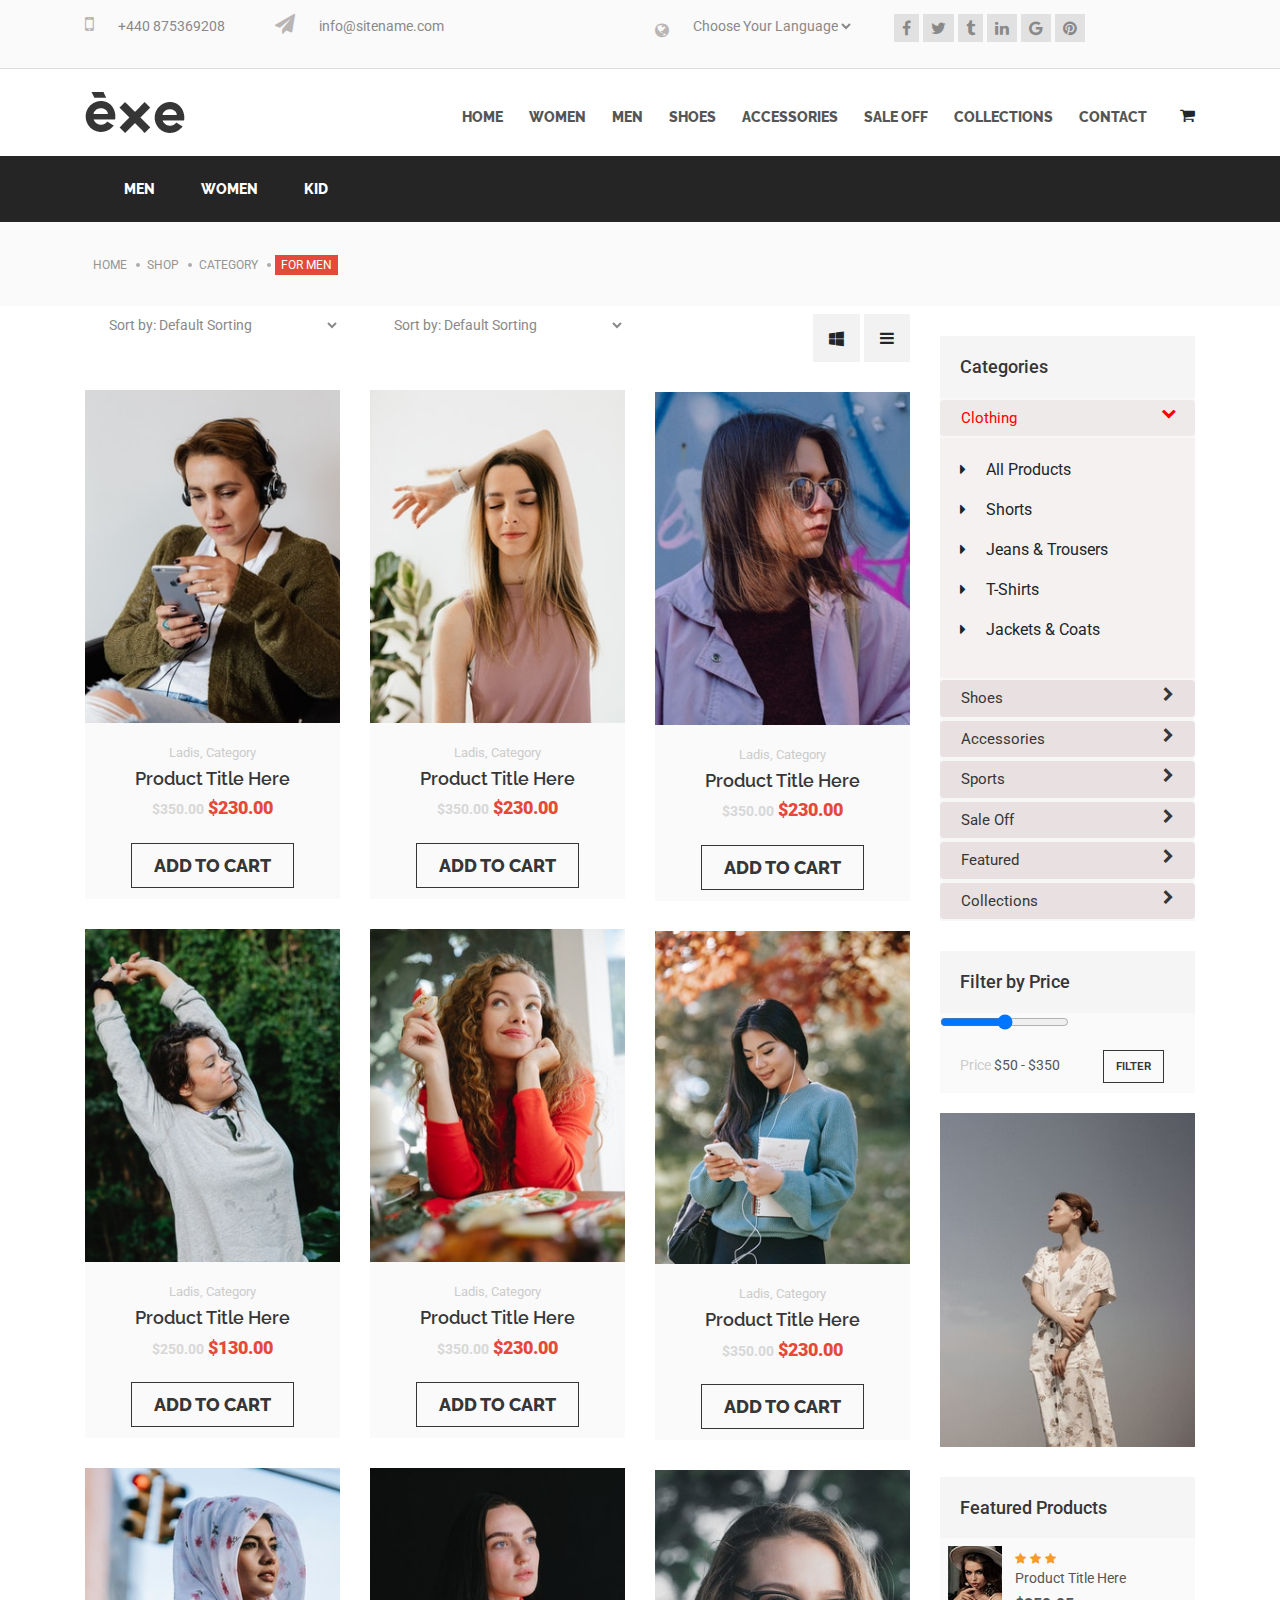
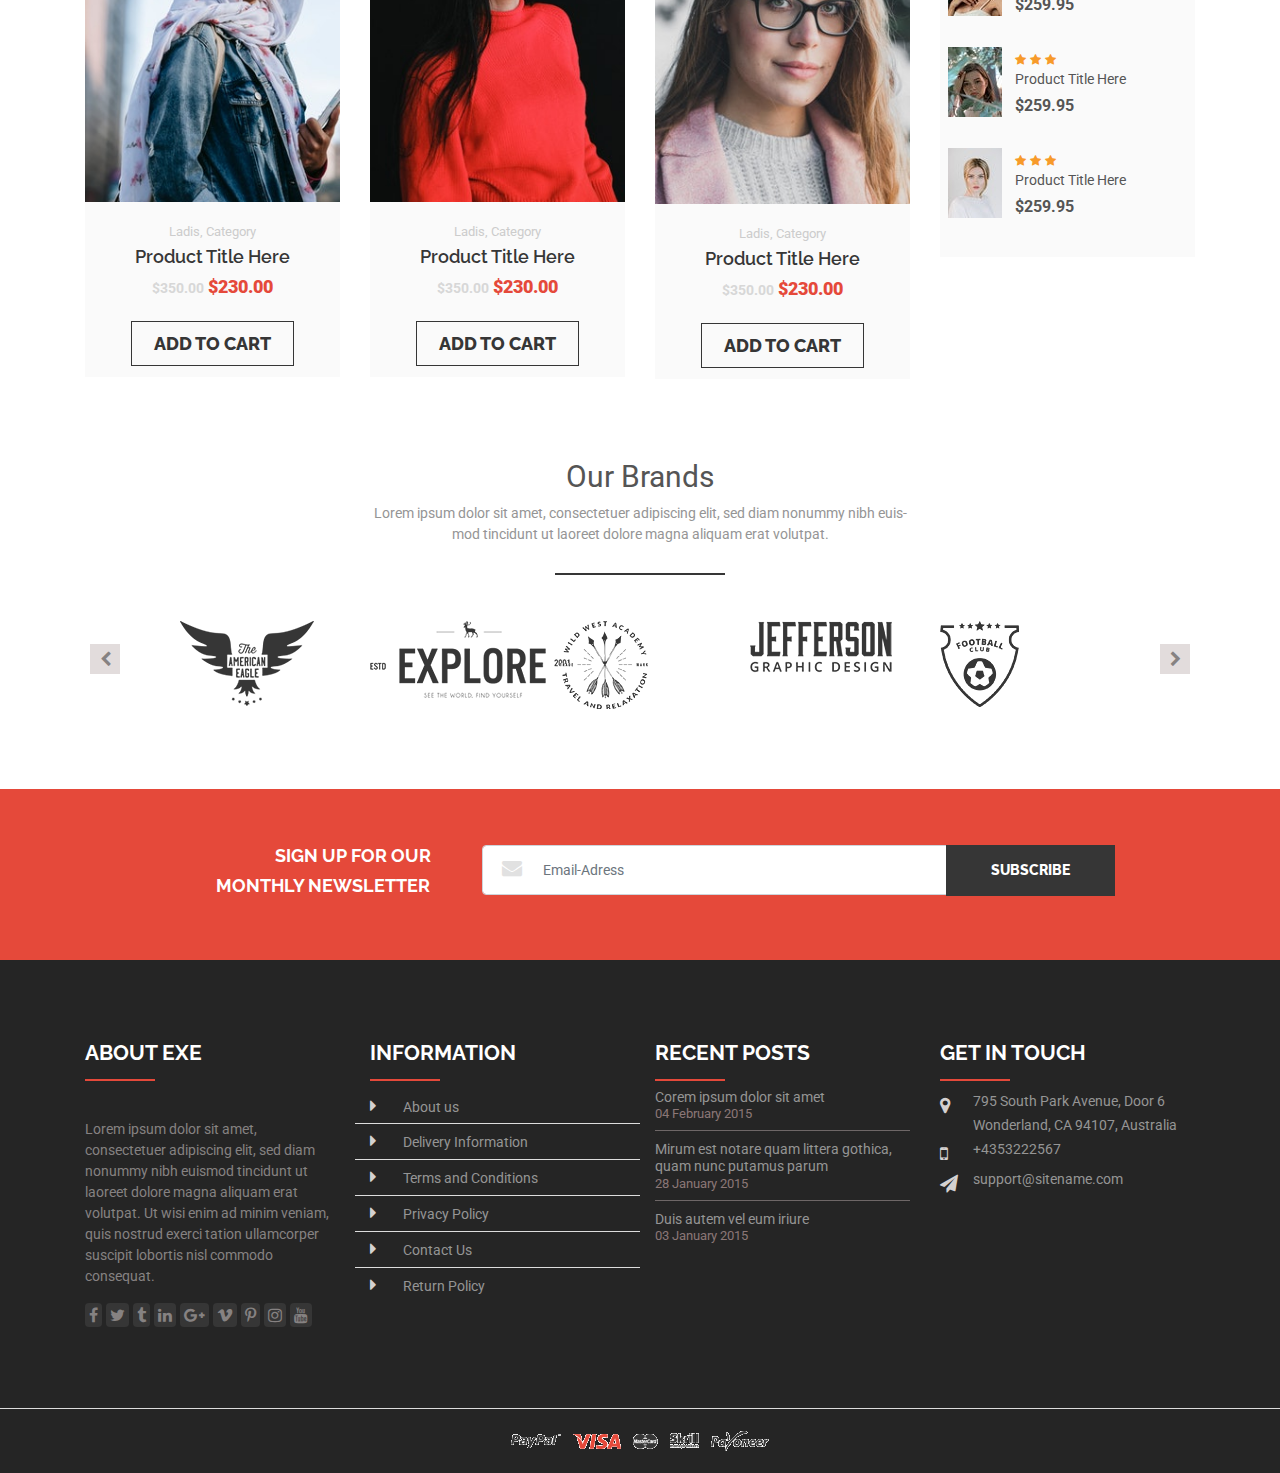
<file: womn.html>
<!DOCTYPE html>
<html lang="en">
<head>
    <meta charset="UTF-8">
    <meta http-equiv="X-UA-Compatible" content="IE=edge">
    <meta name="viewport" content="width=device-width, initial-scale=1.0">
    <title>Shop Pages</title>
    <link href="https://fonts.googleapis.com/css2?family=Roboto:wght@300;400;500;700;900&display=swap" rel="stylesheet"> 
    <link href="https://fonts.googleapis.com/css2?family=Raleway:wght@200;300;400;500;600;700;800;900&display=swap" rel="stylesheet"> 
    <link rel="stylesheet" href="https://stackpath.bootstrapcdn.com/font-awesome/4.7.0/css/font-awesome.min.css">
    <link rel="stylesheet" href="css/bootstrap.min.css">
    <link rel="stylesheet" href="css/slick.css">
    <link rel="stylesheet" href="css/aos.css">
    <link rel="stylesheet" href="css/venobox.min.css">
    <link rel="stylesheet" href="css/style.css">
    <link rel="stylesheet" href="css/media.css">
</head>
<body id="womn-page">
  
<!---headati------>
<section id="headati">
  <div class="container">
    <div class="row">
      <div class="col-lg-6 col-md-6">
        <div class="main-headti">
          <div class="head-itemw">
            <i class="fa fa-mobile"></i>
            <a href="#">+440 875369208</a>
          </div>
          <div class="head-itemw op">
            <i class="fa fa-paper-plane"></i>
            <a href="#">info@sitename.com</a>
          </div>
        </div>
      </div>
      <div class="col-lg-6 col-md-6">
        <div class="main-headtit">
          <div class="main-portse">
            <i class="fa fa-globe"></i>
            <div class="form-group">
              <select name="" id="">
                <option value="">Choose Your Language</option>
                <option value="">Choose Your Country</option>
                <option value="">Choose Your Group</option>
              </select>
            </div>
          </div>
          <div class="main-socila-ic">
            <i class="fa fa-facebook"></i>
            <i class="fa fa-twitter"></i>
            <i class="fa fa-tumblr"></i>
            <i class="fa fa-linkedin"></i>
            <i class="fa fa-google"></i>
            <i class="fa fa-pinterest"></i>
          </div>
        </div>
      </div>
    </div>
  </div>
</section>

<!---navbar------>
<nav class="navbar ncrs navbar-expand-lg">
<div class="container">
    <a class="navbar-brand" href="#">
        <img src="images/helo1.png" alt="">
    </a>
    <button class="navbar-toggler" type="button" data-toggle="collapse" data-target="#navbarSupportedContent" aria-controls="navbarSupportedContent" aria-expanded="false" aria-label="Toggle navigation">
      <i class="fa fa-bars"></i>
    </button>
  
    <div class="collapse navbar-collapse" id="navbarSupportedContent">
      <ul class="navbar-nav ml-auto">
        <li class="nav-item active">
          <a class="nav-link" href="home.html">Home</a>
        </li>
        <li class="nav-item">
          <a class="nav-link" href="women.html">Women</a>
        </li>
        <li class="nav-item">
            <a class="nav-link" href="men.html">Men</a>
          </li>
          <li class="nav-item">
            <a class="nav-link" href="shoes.html">Shoes</a>
          </li>
          <li class="nav-item">
            <a class="nav-link" href="accessories .html">Accessories</a>
          </li>
          <li class="nav-item">
            <a class="nav-link" href="sellof.html">Sale Off</a>
          </li>
          <li class="nav-item">
            <a class="nav-link" href="collection.html">Collections</a>
          </li>
          <li class="nav-item">
            <a class="nav-link" href="contact.html">Contact</a>
          </li>
          <div class="self-ic">
          <i class="fa fa-shopping-cart"></i>
          </div>
        </ul>
    </div>
</div>    
</nav>


<!----prota----->
<section id="manu-barm">
  <nav class="navbar navbar-expand-lg">
 <div class="container">
  <a class="navbar-brand" href="#"></a>
  <button class="navbar-toggler" type="button" data-toggle="collapse" data-target="#navbarSupportedContent" aria-controls="navbarSupportedContent" aria-expanded="false" aria-label="Toggle navigation">
    <span class="navbar-toggler-icon"></span>
  </button>
  <div class="collapse navbar-collapse" id="navbarSupportedContent">
    <ul class="navbar-nav mr-auto">
      <li class="nav-item">
        <a class="nav-link" href="slman.html">Men</a>
      </li>
      <li class="nav-item">
        <a class="nav-link" href="womn.html">Women</a>
      </li>
      <li class="nav-item">
        <a class="nav-link" href="kid.html">Kid</a>
      </li>
    </ul>
  </div>
 </div>
  </nav>
</section>

<!----prota----->
<section id="cata">
  <div class="container">
    <div class="row">
      <div class="col-lg-6">
        <div class="ca-site">
          <a href="#">Home</a>
          <a href="#">Shop</a>
          <a href="#">Category</a>
          <span>For Men</span>
        </div>
      </div>
    </div>
  </div>
</section>

<!--eight---->
<section id="men-eiht">
  <div class="container">
    <div class="row">
      <div class="col-lg-3 col-sm-6">
        <div class="subs-eight">
          <div class="sus-item">
            <div class="form-group">
              <select name="" id="" class="form-control">
                <option value="">Sort by: Default Sorting</option>
                <option value="">Sort by: Default Sorting</option>
                <option value="">Sort by: Default Sorting</option>
              </select>
            </div>
          </div>
          <div class="sus-item">
            <div class="sus-pc">
              <img src="images/lad1.jpg" alt="" class="img-fluid w-100">
            </div>
            <div class="sus-pc-info">
              <div class="subbs-doc text-center">
                <p>Ladis, Category</p>
                <h4>Product Title Here</h4>
                <h5> <span>$350.00</span>  $230.00</h5>
                <a href="#">Add to Cart</a>
              </div>
            </div>
          </div>
          <div class="sus-item">
            <div class="sus-pc">
              <img src="images/lad2.jpg" alt="" class="img-fluid w-100">
            </div>
            <div class="sus-pc-info">
              <div class="subbs-doc text-center">
                <p>Ladis, Category</p>
                <h4>Product Title Here</h4>
                <h5> <span>$250.00</span>  $130.00</h5>
                <a href="#">Add to Cart</a>
              </div>
            </div>
          </div>
          <div class="sus-item">
            <div class="sus-pc">
              <img src="images/lad3.jpg" alt="" class="img-fluid w-100">
            </div>
            <div class="sus-pc-info">
              <div class="subbs-doc text-center">
                <p>Ladis, Category</p>
                <h4>Product Title Here</h4>
                <h5> <span>$350.00</span>  $230.00</h5>
                <a href="#">Add to Cart</a>
              </div>
            </div>
          </div>
        </div>
      </div>
      <div class="col-lg-3 col-sm-6">
        <div class="subs-eight">
          <div class="sus-item">
            <div class="form-group">
              <select name="" id="" class="form-control">
                <option value="">Sort by: Default Sorting</option>
                <option value="">Sort by: Default Sorting</option>
                <option value="">Sort by: Default Sorting</option>
              </select>
            </div>
          </div>
          <div class="sus-item">
            <div class="sus-pc">
              <img src="images/lad4.jpg" alt="" class="img-fluid w-100">
            </div>
            <div class="sus-pc-info">
              <div class="subbs-doc text-center">
                <p>Ladis, Category</p>
                <h4>Product Title Here</h4>
                <h5> <span>$350.00</span>  $230.00</h5>
                <a href="#">Add to Cart</a>
              </div>
            </div>
          </div>
          <div class="sus-item">
            <div class="sus-pc">
              <img src="images/lad5.jpg" alt="" class="img-fluid w-100">
            </div>
            <div class="sus-pc-info">
              <div class="subbs-doc text-center">
                <p>Ladis, Category</p>
                <h4>Product Title Here</h4>
                <h5> <span>$350.00</span>  $230.00</h5>
                <a href="#">Add to Cart</a>
              </div>
            </div>
          </div>
          <div class="sus-item">
            <div class="sus-pc">
              <img src="images/lad6.jpg" alt="" class="img-fluid w-100">
            </div>
            <div class="sus-pc-info">
              <div class="subbs-doc text-center">
                <p>Ladis, Category</p>
                <h4>Product Title Here</h4>
                <h5> <span>$350.00</span>  $230.00</h5>
                <a href="#">Add to Cart</a>
              </div>
            </div>
          </div>
        </div>
      </div>
      <div class="col-lg-3 col-sm-6">
        <div class="subs-eight">
          <div class="sus-item">
            <div class="sus-coucn float-right">
              <i class="fa fa-windows"></i>
              <i class="fa fa-bars"></i>
            </div>
          </div>
          <div class="sus-item">
            <div class="sus-pc">
              <img src="images/lad7.jpg" alt="" class="img-fluid w-100">
            </div>
            <div class="sus-pc-info">
              <div class="subbs-doc text-center">
                <p>Ladis, Category</p>
                <h4>Product Title Here</h4>
                <h5> <span>$350.00</span>  $230.00</h5>
                <a href="#">Add to Cart</a>
              </div>
            </div>
          </div>
          <div class="sus-item">
            <div class="sus-pc">
              <img src="images/lad8.jpg" alt="" class="img-fluid w-100">
            </div>
            <div class="sus-pc-info">
              <div class="subbs-doc text-center">
                <p>Ladis, Category</p>
                <h4>Product Title Here</h4>
                <h5> <span>$350.00</span>  $230.00</h5>
                <a href="#">Add to Cart</a>
              </div>
            </div>
          </div>
          <div class="sus-item">
            <div class="sus-pc">
              <img src="images/lad9.jpg" alt="" class="img-fluid w-100">
            </div>
            <div class="sus-pc-info">
              <div class="subbs-doc text-center">
                <p>Ladis, Category</p>
                <h4>Product Title Here</h4>
                <h5> <span>$350.00</span>  $230.00</h5>
                <a href="#">Add to Cart</a>
              </div>
            </div>
          </div>
        </div>
      </div>
      <div class="col-lg-3 col-sm-6">
        <div class="heda-item-manu">
          <div class="carta-gori">
            <h3>Categories</h3>
            <div id="accordion">
              <div class="card">
                <div class="card-header" id="csk1">
                  <h5 class="mb-0">
                    <button class="btn btn-link" data-toggle="collapse" data-target="#csk-item1" aria-expanded="true" aria-controls="collapseOne">
                      <span>Clothing</span><i class="fa fa-chevron-right float-right"></i>
                    </button>
                  </h5>
                </div>
                <div id="csk-item1" class="collapse show" aria-labelledby="csk1" data-parent="#accordion">
                  <div class="card-body">
                    <div class="row auts">
                        <div class="col-lg-2 col-2">
                          <div class="chevc">
                            <i class="fa fa-caret-right"></i>
                          </div>
                        </div>
                        <div class="col-lg-10 px-0 col-10">
                          <div class="chevc-text">
                            <p>All Products</p>
                          </div>
                        </div>
                    </div> 
                    <div class="row auts">
                      <div class="col-lg-2 col-2">
                        <div class="chevc">
                          <i class="fa fa-caret-right"></i>
                        </div>
                      </div>
                      <div class="col-lg-10 px-0 col-10">
                        <div class="chevc-text">
                          <p>Shorts</p>
                        </div>
                      </div>
                  </div> 
                  <div class="row auts">
                    <div class="col-lg-2 col-2">
                      <div class="chevc">
                        <i class="fa fa-caret-right"></i>
                      </div>
                    </div>
                    <div class="col-lg-10 px-0 col-10">
                      <div class="chevc-text">
                        <p>Jeans & Trousers</p>
                      </div>
                    </div>
                </div> 
                <div class="row auts">
                  <div class="col-lg-2 col-2">
                    <div class="chevc">
                      <i class="fa fa-caret-right"></i>
                    </div>
                  </div>
                  <div class="col-lg-10 px-0 col-10">
                    <div class="chevc-text">
                      <p>T-Shirts</p>
                    </div>
                  </div>
              </div> 
              <div class="row auts">
                <div class="col-lg-2 col-2">
                  <div class="chevc">
                    <i class="fa fa-caret-right"></i>
                  </div>
                </div>
                <div class="col-lg-10 px-0 col-10">
                  <div class="chevc-text">
                    <p>Jackets & Coats</p>
                  </div>
                </div>
            </div> 
                  </div>
                </div>
              </div>
              <div class="card">
                <div class="card-header" id="csk2">
                  <h5 class="mb-0">
                    <button class="btn btn-link collapsed" data-toggle="collapse" data-target="#csk-item2" aria-expanded="false" aria-controls="collapseTwo">
                      <span>Shoes</span><i class="fa fa-chevron-right float-right"></i>
                    </button>
                  </h5>
                </div>
                <div id="csk-item2" class="collapse" aria-labelledby="csk2" data-parent="#accordion">
                  <div class="card-body">
                    <div class="row auts">
                      <div class="col-lg-2 col-2">
                        <div class="chevc">
                          <i class="fa fa-caret-right"></i>
                        </div>
                      </div>
                      <div class="col-lg-10 px-0 col-10">
                        <div class="chevc-text">
                          <p>Shorts</p>
                        </div>
                      </div>
                  </div> 
                  <div class="row auts">
                    <div class="col-lg-2 col-2">
                      <div class="chevc">
                        <i class="fa fa-caret-right"></i>
                      </div>
                    </div>
                    <div class="col-lg-10 px-0 col-10">
                      <div class="chevc-text">
                        <p>Mobile</p>
                      </div>
                    </div>
                </div> 
                <div class="row auts">
                  <div class="col-lg-2 col-2">
                    <div class="chevc">
                      <i class="fa fa-caret-right"></i>
                    </div>
                  </div>
                  <div class="col-lg-10 px-0 col-10">
                    <div class="chevc-text">
                      <p>Laptop</p>
                    </div>
                  </div>
              </div> 
            <div class="row auts">
              <div class="col-lg-2 col-2">
                <div class="chevc">
                  <i class="fa fa-caret-right"></i>
                </div>
              </div>
              <div class="col-lg-10 px-0 col-10">
                <div class="chevc-text">
                  <p>Glass</p>
                </div>
              </div>
          </div> 
                  </div>
                </div>
              </div>
              <div class="card">
                <div class="card-header" id="csk3">
                  <h5 class="mb-0">
                    <button class="btn btn-link collapsed" data-toggle="collapse" data-target="#csk-item3" aria-expanded="false" aria-controls="collapseThree">
                     <span>Accessories</span><i class="fa fa-chevron-right float-right"></i>
                    </button>
                  </h5>
                </div>
                <div id="csk-item3" class="collapse" aria-labelledby="csk3" data-parent="#accordion">
                  <div class="card-body">
                    Anim pariatur cliche reprehenderit, enim eiusmod high life accusamus terry richardson ad squid. 3 
                  </div>
                </div>
              </div>
              <div class="card">
                <div class="card-header" id="csk4">
                  <h5 class="mb-0">
                    <button class="btn btn-link collapsed" data-toggle="collapse" data-target="#csk-item4" aria-expanded="false" aria-controls="collapseThree">
                     <span>Sports</span><i class="fa fa-chevron-right float-right"></i>
                    </button>
                  </h5>
                </div>
                <div id="csk-item4" class="collapse" aria-labelledby="csk4" data-parent="#accordion">
                  <div class="card-body">
                    Anim pariatur cliche reprehenderit,uid. 
                  </div>
                </div>
              </div>
              <div class="card">
                <div class="card-header" id="csk5">
                  <h5 class="mb-0">
                    <button class="btn btn-link collapsed" data-toggle="collapse" data-target="#csk-item5" aria-expanded="false" aria-controls="collapseThree">
                     <span>Sale Off</span><i class="fa fa-chevron-right float-right"></i>
                    </button>
                  </h5>
                </div>
                <div id="csk-item5" class="collapse" aria-labelledby="csk5" data-parent="#accordion">
                  <div class="card-body">
                    Anim pariatur cliche reprehenderit,uid. 
                  </div>
                </div>
              </div>
              <div class="card">
                <div class="card-header" id="csk6">
                  <h5 class="mb-0">
                    <button class="btn btn-link collapsed" data-toggle="collapse" data-target="#csk-item6" aria-expanded="false" aria-controls="collapseThree">
                     <span>Featured</span><i class="fa fa-chevron-right float-right"></i>
                    </button>
                  </h5>
                </div>
                <div id="csk-item6" class="collapse" aria-labelledby="csk6" data-parent="#accordion">
                  <div class="card-body">
                    Anim pariatur cliche reprehenderit,uid. 
                  </div>
                </div>
              </div>
              <div class="card">
                <div class="card-header" id="csk7">
                  <h5 class="mb-0">
                    <button class="btn btn-link collapsed" data-toggle="collapse" data-target="#csk-item7" aria-expanded="false" aria-controls="collapseThree">
                     <span>Collections</span><i class="fa fa-chevron-right float-right"></i>
                    </button>
                  </h5>
                </div>
                <div id="csk-item7" class="collapse" aria-labelledby="csk7" data-parent="#accordion">
                  <div class="card-body">
                    Anim pariatur cliche reprehenderit,uid. 
                  </div>
                </div>
              </div>
            </div>
          </div>
          <div class="carta-gori">
            <h3>Filter by Price</h3>
            <div class="tangi">
              <input type="range">
              <h5>Price <span>$50 - $350</span> <a href="#">Filter</a> </h5>
            </div>
          </div>
          <div class="carta-gori">
            <div class="mtv">
              <img src="images/lad10.jpg" alt="buy" class="img-fluid w-100">
              <div class="ne-overlay">
                <div class="ne-clol text-center">
                  <h5>New ladis <br> 
                   <span>Collection</span> 
                  </h5>
                </div>
              </div>
            </div>
          </div>
          <div class="carta-gori">
            <h3>Featured Products</h3>
              <div class="mfc-site">
                <div class="row chang-ite">
                  <div class="col-lg-3 col-3">
                    <div class="mjsk">
                      <img src="images/chok1.jpg" alt="">
                    </div>
                  </div>
                  <div class="col-lg-9 col-9">
                    <div class="msf-text">
                      <i  class="fa fa-star"></i>
                      <i  class="fa fa-star"></i>
                      <i  class="fa fa-star"></i>
                      <h4>Product Title Here</h4>
                      <h5>$259.95</h5>
                    </div>
                  </div>
                </div>
                <div class="row chang-ite">
                  <div class="col-lg-3 col-3">
                    <div class="mjsk">
                      <img src="images/chok2.jpg" alt="">
                    </div>
                  </div>
                  <div class="col-lg-9 col-9">
                    <div class="msf-text">
                      <i  class="fa fa-star"></i>
                      <i  class="fa fa-star"></i>
                      <i  class="fa fa-star"></i>
                      <h4>Product Title Here</h4>
                      <h5>$259.95</h5>
                    </div>
                  </div>
                </div>
                <div class="row chang-ite">
                  <div class="col-lg-3 col-3">
                    <div class="mjsk">
                      <img src="images/chok3.jpg" alt="">
                    </div>
                  </div>
                  <div class="col-lg-9 col-9">
                    <div class="msf-text">
                      <i  class="fa fa-star"></i>
                      <i  class="fa fa-star"></i>
                      <i  class="fa fa-star"></i>
                      <h4>Product Title Here</h4>
                      <h5>$259.95</h5>
                    </div>
                  </div>
                </div>
              </div>
          </div>
        </div>
      </div>
    </div>
  </div>
</section>

<!----logoslide---->
<section id="all-logo">
  <div class="container liom">
    <i class="fa fa-chevron-left jori"></i>
    <i class="fa fa-chevron-right jorim"></i>
    <div class="row">
      <div class="col-lg-8 m-auto">
        <div class="all-log-itemtext text-center">
          <h3>Our Brands</h3>
          <p>Lorem ipsum dolor sit amet, consectetuer adipiscing elit, sed diam nonummy nibh euis- <br>mod tincidunt ut laoreet dolore magna aliquam erat volutpat.</p>
        </div>
      </div>
    </div>
    <div class="row">
      <div class="col-lg-10 m-auto">
       <div class="row logo-slidshow">
          <div class="col-lg">
            <img src="images/logo10.png" alt="">
          </div>
          <div class="col-lg">
            <img src="images/logo11.png" alt="">
          </div>
          <div class="col-lg">
            <img src="images/logo12.png" alt="">
          </div>
          <div class="col-lg">
            <img src="images/logo13.png" alt="">
          </div>
          <div class="col-lg">
            <img src="images/logo14.png" alt="">
          </div>
          <div class="col-lg">
            <img src="images/logo12.png" alt="">
          </div>
       </div>
      </div>
    </div>
  </div>
</section>

<!-----enter----->
<section id="enter">
  <div class="container">
    <div class="row">
      <div class="col-lg-10 m-auto">
        <div class="row">
          <div class="col-lg-4">
            <div class="enter-text text-center">
              <h5>Sign Up For Our</h5>
               <h6> Monthly Newsletter</h6>
            </div>
          </div>
          <div class="col-lg-8 px-0">
            <div class="nmx-sus">
              <form action="#" method="POST">
                <div class="my-tdc">
                  <input type="text" class="form-control" placeholder="Email-Adress">
                  <div class="mes-ico">
                      <i class="fa fa-envelope"></i>
                  </div>
                  <button type="submit">Subscribe</button>
                </div>
              </form>
            </div>
          </div>
        </div>
      </div>
    </div>
  </div>
</section>


<!----updn-->
<a href="#" class="updn">
  <i class="fa fa-arrow-up"></i>
</a>


<!------footerassc------->
<section id="footer-assco">
  <div class="container">
    <div class="row">
      <div class="col-lg-3 col-sm-6">
        <div class="foter-ass">
          <h3>About Exe</h3>
          <p>Lorem ipsum dolor sit amet, consectetuer adipiscing elit, sed diam nonummy nibh euismod tincidunt ut laoreet dolore magna aliquam erat volutpat. Ut wisi enim ad minim veniam, quis nostrud exerci tation ullamcorper suscipit lobortis nisl commodo consequat.</p>
          <div class="fort-ico">
            <a href="#"><i class="fa fa-facebook"></i></a>
            <a href="#"><i class="fa fa-twitter"></i></a>
            <a href="#"><i class="fa fa-tumblr"></i></a>
            <a href="#"><i class="fa fa-linkedin"></i></a>
            <a href="#"><i class="fa fa-google-plus"></i></a>
            <a href="#"><i class="fa fa-vimeo"></i></a>
            <a href="#"><i class="fa fa-pinterest-p"></i></a>
            <a href="#"><i class="fa fa-instagram"></i></a>
            <a href="#"><i class="fa fa-youtube"></i></a>
          </div>
        </div>
      </div>
      <div class="col-lg-3 col-sm-6">
        <div class="foter-ass">
          <h3>Information</h3>
          <div class="row">
            <div class="col-lg-2 col-2">
              <div class="site-ic">
                <i class="fa fa-caret-right"></i>
              </div>
            </div>
            <div class="col-lg-10 px-0 col-10">
              <div class="olyw">
                <h4>About us</h4>
              </div>
            </div>
          </div>
          <div class="row bord">
            <div class="col-lg-2 col-2">
              <div class="site-ic">
                <i class="fa fa-caret-right"></i>
              </div>
            </div>
            <div class="col-lg-10 px-0 col-10">
              <div class="olyw">
                <h4>Delivery Information</h4>
              </div>
            </div>
          </div>
          <div class="row bord">
            <div class="col-lg-2 col-2">
              <div class="site-ic">
                <i class="fa fa-caret-right"></i>
              </div>
            </div>
            <div class="col-lg-10 px-0 col-10">
              <div class="olyw">
                <h4>Terms and Conditions</h4>
              </div>
            </div>
          </div>
          <div class="row bord">
            <div class="col-lg-2 col-2">
              <div class="site-ic">
                <i class="fa fa-caret-right"></i>
              </div>
            </div>
            <div class="col-lg-10 px-0 col-10">
              <div class="olyw">
                <h4>Privacy Policy</h4>
              </div>
            </div>
          </div>
          <div class="row bord">
            <div class="col-lg-2 col-2">
              <div class="site-ic">
                <i class="fa fa-caret-right"></i>
              </div>
            </div>
            <div class="col-lg-10 px-0 col-10">
              <div class="olyw">
                <h4>Contact Us</h4>
              </div>
            </div>
          </div>
          <div class="row bord">
            <div class="col-lg-2 col-2">
              <div class="site-ic">
                <i class="fa fa-caret-right"></i>
              </div>
            </div>
            <div class="col-lg-10 px-0 col-10">
              <div class="olyw">
                <h4>Return Policy</h4>
              </div>
            </div>
          </div>
        </div>
      </div>
      <div class="col-lg-3 col-sm-6">
        <div class="foter-ass">
          <h3>Recent posts</h3>
          <div class="row">
            <div class="col-lg-12">
              <div class="rexst-manu">
                <div class="rext-item">
                  <h5>Corem ipsum dolor sit amet  <br>  
                  <span>04 February 2015</span>
                  </h5>
                </div>
                <div class="rext-item lpox">
                  <h5>Mirum est notare quam littera gothica, quam nunc putamus parum
                    <br> <span>28 January 2015</span>
                  </h5>
                </div>
                <div class="rext-item lpox">
                  <h5>Duis autem vel eum iriure <br>
                    <span>03 January 2015</span>
                  </h5>  
                  </h5>
                </div>
              </div>
            </div>
          </div>
        </div>
      </div>
      <div class="col-lg-3 col-sm-6">
        <div class="foter-ass">
          <h3>get in touch</h3>
          <div class="row">
            <div class="col-lg-2 col-sm-2">
              <div class="site-ic">
                <i class="fa fa-map-marker"></i>
              </div>
            </div>
            <div class="col-lg-10 px-0 col-sm-10">
              <div class="olyw">
                <a href="#">795 South Park Avenue, Door 6 Wonderland, CA 94107, Australia</a>
              </div>
            </div>
          </div>
          <div class="row">
            <div class="col-lg-2 col-sm-2">
              <div class="site-ic">
                <i class="fa fa-mobile"></i>
              </div>
            </div>
            <div class="col-lg-10 px-0 col-sm-10">
              <div class="olyw">
                <a href="#">+4353222567</a>
              </div>
            </div>
          </div>
          <div class="row">
            <div class="col-lg-2 col-sm-2">
              <div class="site-ic">
                <i class="fa fa-paper-plane"></i>
              </div>
            </div>
            <div class="col-lg-10 px-0 col-sm-10">
              <div class="olyw">
                <a href="#">support@sitename.com</a>
              </div>
            </div>
          </div>
        </div>
      </div>
    </div>
  </div>
</section>

<!---copyright------>
<section id="copy-right">
  <div class="container">
    <div class="row">
      <div class="col-lg m-auto">
        <div class="jac text-center">
          <img src="images/paypal.png" alt="">
          <img src="images/visa.png" alt="">
          <img src="images/master.png" alt="">
          <img src="images/skrill.png" alt="">
          <img src="images/paynowr.png" alt="">
        </div>
      </div>
    </div>
  </div>
</section>


<!--------->
<!--------->
<!--------->
<!--------->

<script src="js/jquery-1.12.4.min.js"></script>
<script src="js/bootstrap.min.js"></script>
<script src="js/popper.min.js"></script>
<script src="js/slick.min.js"></script>
<script src="js/aos.js"></script>
<script src="js/venobox.min.js"></script>
<script src="js/custom.js"></script>
</body>
</html>


<!-- <div class="col-lg-8 py-5">
  <nav class="navc">
    <div class="nav nav-tabs" id="nav-tab" role="tablist">
      <a class="nav-item nav-link active" id="des-tab" data-toggle="tab" href="#des" role="tab" aria-controls="nav-home" aria-selected="true">Description</a>

      <a class="nav-item nav-link" id="rive-tab" data-toggle="tab" href="#rive" role="tab" aria-controls="nav-profile" aria-selected="false">Riview(4)</a>

      <a class="nav-item nav-link" id="drn-tab" data-toggle="tab" href="#drn" role="tab" aria-controls="nav-contact" aria-selected="false">Delivery & Returns</a>
    </div>
  </nav>
  <div class="tab-content" id="nav-tabContent">
    <div class="tab-pane fade show active" id="des" role="tabpanel" aria-labelledby="des-tab">
      <div class="row">
        <div class="col-lg-6 py-5">
          <div class="des-st">
            <h3>Personal Reviews</h3>
          </div>
        </div>
      </div>
      <div class="row">
        <div class="col-lg-8">
          <div class="row mxs-site">
            <div class="col-lg-3">
              <div class="dfri">
                <img src="images/dif1.jpg" alt="">
              </div>
            </div>
            <div class="col-lg-9 px-0">
              <div class="main-dcex">
                <div class="main-value">
                  <h5>Britney Doe  <span>Posted on December 25, 2013 at 6:57 am</span> </h5>
                  <p>Lorem ipsum dolor sit amet, consectetuer adipiscing elit, sed diam nonummy nibh euismod tincidunt ut laoreet dolore magna aliquam erat volutpat. </p>
                </div>
              </div>
            </div>
          </div>
          <div class="row mxs-site">
            <div class="col-lg-3">
              <div class="dfri">
                <img src="images/dif3.jpg" alt="">
              </div>
            </div>
            <div class="col-lg-9 px-0">
              <div class="main-dcex">
                <div class="main-value">
                  <h5>Aslima Doe  <span>Posted on December 25, 2013 at 6:57 am</span> </h5>
                  <p>Lorem ipsum dolor sit amet, consectetuer adipiscing elit, sed diam nonummy nibh euismod  </p>
                </div>
              </div>
            </div>
          </div>
          <div class="row mxs-site">
            <div class="col-lg-3">
              <div class="dfri">
                <img src="images/dif4.jpg" alt="">
              </div>
            </div>
            <div class="col-lg-9 px-0">
              <div class="main-dcex">
                <div class="main-value">
                  <h5>Hanis Doe  <span>Posted on December 25, 2013 at 6:57 am</span> </h5>
                  <p>Lorem ipsum dolor sit amet, nonummy nibh euismod  </p>
                </div>
              </div>
            </div>
          </div>
          <div class="row mxs-site">
            <div class="col-lg-3">
              <div class="dfri">
                <img src="images/dif5.jpg" alt="">
              </div>
            </div>
            <div class="col-lg-9 px-0">
              <div class="main-dcex">
                <div class="main-value">
                  <h5>Harik Doe  <span>Posted on December 25, 2013 at 6:57 am</span> </h5>
                  <p>Lorem ipsum dolor sit amet, nonummy nibh euismod  </p>
                </div>
              </div>
            </div>
          </div>
        </div>
      </div>
    </div>

    <div class="tab-pane fade" id="rive" role="tabpanel" aria-labelledby="rive-tab">
      <div class="row">
        <div class="col-lg-6 py-5">
          <div class="des-st">
            <h3>Customer Reviews</h3>
          </div>
        </div>
      </div>
      <div class="row">
        <div class="col-lg-8">
          <div class="row mxs-site">
            <div class="col-lg-3">
              <div class="dfri">
                <img src="images/dif1.jpg" alt="">
              </div>
            </div>
            <div class="col-lg-9 px-0">
              <div class="main-dcex">
                <div class="main-value">
                  <h5>Britney Doe  <span>Posted on December 25, 2013 at 6:57 am</span> </h5>
                  <p>Lorem ipsum dolor sit amet, consectetuer adipiscing elit, sed diam nonummy nibh euismod tincidunt ut laoreet dolore magna aliquam erat volutpat. </p>
                </div>
              </div>
            </div>
          </div>
          <div class="row mxs-site">
            <div class="col-lg-3">
              <div class="dfri">
                <img src="images/dif3.jpg" alt="">
              </div>
            </div>
            <div class="col-lg-9 px-0">
              <div class="main-dcex">
                <div class="main-value">
                  <h5>Aslima Doe  <span>Posted on December 25, 2013 at 6:57 am</span> </h5>
                  <p>Lorem ipsum dolor sit amet, consectetuer adipiscing elit, sed diam nonummy nibh euismod  </p>
                </div>
              </div>
            </div>
          </div>
          <div class="row mxs-site">
            <div class="col-lg-3">
              <div class="dfri">
                <img src="images/dif4.jpg" alt="">
              </div>
            </div>
            <div class="col-lg-9 px-0">
              <div class="main-dcex">
                <div class="main-value">
                  <h5>Hanis Doe  <span>Posted on December 25, 2013 at 6:57 am</span> </h5>
                  <p>Lorem ipsum dolor sit amet, nonummy nibh euismod  </p>
                </div>
              </div>
            </div>
          </div>
          <div class="row mxs-site">
            <div class="col-lg-3">
              <div class="dfri">
                <img src="images/dif5.jpg" alt="">
              </div>
            </div>
            <div class="col-lg-9 px-0">
              <div class="main-dcex">
                <div class="main-value">
                  <h5>Harik Doe  <span>Posted on December 25, 2013 at 6:57 am</span> </h5>
                  <p>Lorem ipsum dolor sit amet, nonummy nibh euismod  </p>
                </div>
              </div>
            </div>
          </div>
        </div>
      </div>
    </div>
    <div class="tab-pane fade" id="drn" role="tabpanel" aria-labelledby="drn-tab">
      <div class="koal">
        <h1>No Return</h1>
      </div>
    </div>
  </div>
</div> -->
</file>
<file: css/style.css>
*{
    margin: 0;
    padding: 0;
}
ul,ol{
    list-style-type: none;
}
a{
    text-decoration: none;
}
a:hover{
    text-decoration: none;
}
/*----headtoop----*/
#hedtop{
    padding-top: 55px;
    padding-bottom: 20px;
}
/*----Navbar----*/
.navbar .navbar-nav .nav-link {
    font-weight: 800;
    font-size: 14px;
    padding-bottom: 30px;
    color: #555555;
    transition: all linear .3s;
    text-transform: uppercase;
    position: relative;
    font-family: 'Raleway', sans-serif;
}
.navbar .navbar-nav .nav-item{
    padding: 0 13px;
}
.navbar .navbar-nav .nav-link:hover{
    color: #e5493a;
}
.navbar .navbar-nav .nav-link::before{
    position: absolute;
    content: '';
    width: 0;
    height: 1px;
    background: #e5493a;
    left: 0;
    bottom: 0;
    opacity: 0;
    transition: all linear .3s;
}
.navbar .navbar-nav .nav-link:hover::before{
    opacity: 1;
    width: 100%;
}
.navbar-expand-lg .navbar-nav .nav-link {
	padding-right: 0;
	padding-left: 0;
}
.ssl{
    border-bottom: 1px solid #f3f3f3;
}
#he-manu{
    padding-top: 20px;
    padding-bottom: 20px;
}
.soci-link1 i{
    padding: 0 10px;
    color: #363636;
}

/*------banner------*/
.banner-item{
    position: relative;
}
.banner-overlay{
    position: absolute;
    top: 0;
    left: 0;
    width: 100%;
    height: 100%;
    background: #363636;
    opacity: 0.5;
}
.slick-dots{
    position: absolute;
    left: 50%;
    bottom: 20px;
    transform: translateX(-50%);
}
.slick-dots li{
    width: 10px;
    height: 10px;
    background: #796e7c;
    margin: 0 4px;
    border-radius: 50%;
    display: inline-block;
}
.slick-dots li button{
    width: 10px;
    height: 10px;
    background: darkgoldenrod;
    border: none;
    color: transparent;
    border-radius: 50%;
    opacity: 0;
}
.slick-dots li button:focus{
    outline: none;
}
.slick-dots li.slick-active button{
    opacity: 1;
}
#banner-one{
    position: relative;
}
#banner-one i{
    width: 30px;
    height: 30px;
    text-align: center;
    color: #fff;
    line-height: 30px;
    background: #484549;
}

.left{
    position: absolute;
    top: 50%;
    cursor: pointer;
    left: 20px;
    transform: translateY(-50%);
    z-index: 999;
    transition: all linear .3s;
}
.right{
    position: absolute;
    top: 50%;
    cursor: pointer;
    right: 20px;
    transform: translateY(-50%);
    z-index: 999;
    transition: all linear .3s;
}
#banner-one .left:hover{
    background: red;
}
#banner-one .right:hover{
    background: red;
}
.ban-hed{
    position: absolute;
    top: 50%;
    left: 0;
    transform: translateY(-50%);
}
.baner-text h2{
    font-weight: 800;
    font-size: 80px;
    color: #fff;
    text-transform: uppercase;
    font-family: 'Raleway', sans-serif;
}
.baner-text h3{
    font-weight: 800;
    font-size: 40px;
    color: #fff;
    font-family: 'Raleway', sans-serif;
}
.baner-text span{
    background: #e5493a;
}
.baner-text p{
    color: #b7b7b7;
    font-weight: 400;
    font-size: 14px;
    font-family: 'Roboto', sans-serif;
}

/*--------twoside----*/
#two-side{
    padding-top: 70px;
    padding-bottom: 70px;
}
.tow-pc{
    position: relative;
}
.two-pc-overlay{
    position: absolute;
    top: 0;
    left: 0;
    width: 100%;
    height: 100%;
    opacity: 0.7;
    background: #363636;
}
.two-pc-text h4{
    color: #fff;
    font-weight: 800;
    font-size: 30px;
    text-transform: uppercase;
    padding-right: 60px;
    font-family: 'Raleway', sans-serif;
}
.two-pc-text span{
    background: #e5493a;
}
.two-pc-text{
    padding-top: 60px;
}

/*------fedruct--*/
#fedruct{
    padding-top: 40px;
    padding-bottom: 80px;
}
.fre-text h3{
    color: #363636;
    font-weight: 400;
    font-size: 31px;
    text-transform: uppercase;
    font-family: 'Raleway', sans-serif;
}
.fre-text p{
    color: #959595;
    font-weight: 400;
    padding-bottom: 20px;
    position: relative;
    font-size: 14px;
    font-family: 'Raleway', sans-serif;
}
.fre-text p:after{
    position: absolute;
    content: '';
    width: 170px;
    height: 2px;
    background: #ebebeb;
    left: 50%;
    bottom: 0;
    transform: translateX(-50%);
}
.klc{
    padding-top: 50px;
}
.fec-info h5{
    font-weight: 900;
    color: #363636;
    font-size: 16px;
    padding-top: 24px;
    margin-bottom: 0;
    text-transform: uppercase;
    font-family: 'Roboto', sans-serif;
}
.fec-info p:hover{
    color: #e5493a;
}
.dsm i{
    width: 30px;
    height: 30px;
    background: #e7dfdf;
    color: #363636;
    text-align: center;
    line-height: 30px;
    margin: 0 2px;
}
.dsm{
    position: relative;
}
#fedruct .ne{
    position: absolute;
    bottom: -40px;
    right: 50%;
    cursor: pointer;
    color: red;
    transform: translateX(-50%);
}
#fedruct .pe{
    position: absolute;
    bottom: -40px;
    left: 50%;
    cursor: pointer;
    color: rgb(230, 105, 105);
    transform: translateX(-50%);
}

.alk-trns:hover img{
    transform: scale(1.3);
}
.fes-pc{
    overflow: hidden;
}
.fes-pc img{
    transition: all linear .3s;
}

/*----freshep----*/
#freshep{
    background: url(../images/shop.jpg);
    background-size: cover;
    background-position: center;
    background-repeat: no-repeat;
    padding-top: 80px;
    padding-bottom: 80px;
    position: relative;
    margin-bottom: 40px;
}
#freshep:after{
    position: absolute;
    content: '';
    width: 100%;
    height: 100%;
    top: 0;
    left: 0;
    background: #36363698;
}
.feed-text{
    position: relative;
    color: #fff;
    z-index: 999;
    top: 0;
    left: 50%;
    transform: translateX(-50%);
}
.feed-text h3{
    font-weight: 900;
    color: #eee1e1;
    font-size: 60px;
    text-transform: uppercase;
    font-family: 'Roboto', sans-serif;
}
.feed-text span{
    font-weight: 900;
    color: #fff;
    font-size: 46px;
    background: #e5493a;
    padding: 4px 6px;
    text-transform: uppercase;
    font-family: 'Roboto', sans-serif;
}



/*--recomand------*/
#recomand{
    padding-top: 20px;
    padding-bottom: 60px;
}
.myt{
    margin-top: 40px;
}
.rco-pc{
    position: relative;
}
.reco-overlay{
    position: absolute;
    top: 0;
    left: 0;
    width: 100%;
    height: 0;
    transition: all linear .3s;
    background: #36363694;
    opacity: 0;
}
.rco-pc:hover .reco-overlay{
    height: 100%;
    opacity: 1;
}
.reco-ico i{
   width: 40px;
   height: 40px;
   color: #fff;
   text-align: center;
   line-height: 40px;
   background: #000;
   border-radius: 50%;
}
.reco-ico i:hover{
    background: #e5493a;
    color: #fff;
}
.rec-info h3{
    font-weight: 900;
    color: #363636;
    font-size: 16px;
    padding-top: 30px;
    margin-bottom: 0;
    text-transform: uppercase;
    font-family: 'Roboto', sans-serif; 
}
.rec-info p{
    font-weight: 900;
    color: #363636;
    font-size: 18px;
    font-family: 'Roboto', sans-serif; 
}
.asi:hover h3{
    color: red;
}
.asi:hover p{
    color: blueviolet;
}
.mnb{
    border-bottom: 1px solid #ddd;
}
.loredm{
    padding-top: 20px;
    padding-bottom: 20px;
}
.loredm a{
    color: #e5493a;
    text-transform: uppercase;
    font-weight: 400;
    font-size: 12px;
    position: relative;
    font-family: 'Roboto', sans-serif;
}
.loredm a:after{
    position: absolute;
    content: '';
    width: 170px;
    height: 1px;
    background: rgb(228, 57, 57);
    left: 50%;
    bottom: -23px;
    transition: all linear .3s;
    opacity: 0;
    transform: translateX(-50%);
}
.loredm a:hover:after{
    opacity: 1;
}


/*----newcastal----*/
#newcastal{
    padding-top: 80px;
    padding-bottom: 80px;
    background: #fafafa;
}
.ne-text h3{
    color: #363636;
    font-weight: 400;
    font-size: 31px;
    text-transform: uppercase;
    position: relative;
    font-family: 'Raleway', sans-serif;
}
.ne-text h3::before{
    position: absolute;
    content: '';
    width: 170px;
    height: 1px;
    background: #ddd;
    left: 50%;
    bottom: -20px;
    transform: translateX(-50%);
}
.ne-text span{
    color: #e5493a;
}
.subs input{
    border: none;
    color: #b7b7b7;
    font-weight: 400;
    font-size: 14px;
    height: 54px;
    font-family: 'Roboto', sans-serif;
}
.subs button{
    padding: 12px 30px;
    background: #e5493a;
    color: #fff;
    font-weight: 800;
    font-size: 14px;
    position: absolute;
    top: 0;
    right: 0;
    text-transform: uppercase;
    font-family: 'Raleway', sans-serif;
}
.login{
    position: relative;
}

.form-control:focus {
	box-shadow: none;
}
.bnc p{
    color: #d7d7d7;
    font-weight: 400;
    font-size: 14px;
    padding-top: 25px;
    font-family: 'Raleway', sans-serif;
}

/*----logoslide----*/
#logo-slide{
    padding-top: 80px;
    padding-bottom: 80px;
}
.sss{
    position: relative;
}
.sss i{
    width: 30px;
    height: 30px;
    text-align: center;
    line-height: 30px;
    color: #fff;
    background: rgb(180, 162, 162);
}
#logo-slide .se{
    position: absolute;
    top: 50%;
    left: 30px;
    cursor: pointer;
    transform: translateY(-50%);
}
#logo-slide .sc{
    position: absolute;
    top: 50%;
    right: 30px;
    cursor: pointer;
    transform: translateY(-50%);
}




/*----footer----*/
#footer{
    padding-top: 80px;
    padding-bottom: 80px;
    background: #252525;
}
.hew-text p{
    color: #868282;
    font-weight: 400;
    font-size: 14px;
    padding-top: 25px;
    font-family: 'Roboto', sans-serif;
}
.hew-text h6{
    color: rgb(133, 128, 128);
    ont-weight: 400;
    font-size: 14px;
    padding-top: 25px;
    font-family: 'Roboto', sans-serif;
}
.hew-text span{
    color: #f1e5e5;
}

#copy-right{
    background: #252525;
    border-top: 1px solid #ddd;
    padding-top: 20px;
    padding-bottom: 20px;
}
.jac img{
    margin: 0 4px;
}
.updn {
    position: fixed;
    bottom: 40px;
    right: 30px;
    display: none;
    z-index: 999;
}
.updn i{
    width: 40px;
    height: 40px;
    text-align: center;
    line-height: 40px;
    background: #356875;
    color: #fff;
}






/*----womenpage----*/

#women-page .banner-item img{
    width: 100%;
    height: 800px;
}


/*-----Navbar----*/
#women-page .navbar .navbar-nav .nav-link {
	padding-top: 50px;
    color: #fff;
}
#women-page .ssl{
    border-bottom: none;
}
#women-page .navbar .navbar-nav .nav-link::before {
	bottom: 20px;
}
.hd{
    padding-left: 40px;
}
.nav-ic{
    padding-top: 40px;
    padding-left: 50px;
}
.nav-ic i{
    color: #fff;
}
#women-page  .navbar{
    position: absolute;
    top: 0;
    left: 0;
    width: 100%;
    z-index: 9998;
}
.sitebar{
    width: 250px;
    height: 100vh;
    background: #ddd;
    z-index: 9999;
    position: fixed;
    top: 50px;
    right: -250px;
    padding: 20px;
    transition: all linear .3s;
}
.site-manu{
    padding-top: 30px;
}
.barhoy{
    right: 0;
}
.site-manu a{
    background: purple;
    display: block;
    color: #fff;
    text-transform: uppercase;
    margin: 8px 0;
    padding: 6px 0;
}
.sitebar .click{
    position: absolute;
    font-size: 16px;
    color: rgb(228, 220, 220);
    top: 0;
    left: -200px;
    width: 30px;
    height: 30px;
    line-height: 30px;
    background-color: #363636;
    text-align: center;
    z-index: 999;
    cursor: pointer;
    
}

/*------fetudprodec--*/
#fetudprodec{
    padding-top: 70px;
    padding-bottom: 70px;
}
.feterr-pr-text h3{
    color: #363636;
    font-weight: 800;
    font-size: 31px;
    text-transform: uppercase;
    font-family: 'Raleway', sans-serif;
}
.feterr-pr-text p{
    color: #959595;
    font-weight: 400;
    font-size: 12px;
    font-family: 'Roboto', sans-serif;
}
.feter-proded{
    position: relative;
}
.feter-overlay{
    position: absolute;
    top: 0;
    left: 0;
    width: 100%;
    height: 100%;
    opacity: 0.8;
    background: #363636;
    transform: scale(0);
    transition: all linear .3s;
}
.feter-proded:hover .feter-overlay{
    transform: scale(1);
}
#women-page #banner-one i {
	background: 0;
}
.feter-icion i{
    width: 30px;
    height: 30px;
    background: red;
    color: #fff;
    line-height: 30px;
    text-align: center;
}
.feterp-in{
    background: #fafafa;
    padding: 20px 25px;
}
.feternn-doc h6{
    color: #cccccc;
    font-weight: 400;
    font-size: 12px;
    font-family: 'Roboto', sans-serif;
}
.feternn-doc h3{
    color: #363636;
    font-weight: 600;
    font-size: 18px;
    text-transform: uppercase;
    font-family: 'Raleway', sans-serif;
}
.feternn-doc p{
    color: #959595;
    font-weight: 400;
    font-size: 14px;
    font-family: 'Roboto', sans-serif;
}
.feternn-doc h5{
    color: #8dc63f;
    font-weight: 900;
    font-size: 18px;
    font-family: 'Roboto', sans-serif;
}
.feternn-doc span{
    float: right;
    color: #363636;
}
.feter-site-mnu:hover h3{
    color: rgb(175, 76, 76);
}
.feter-site-mnu:hover h5{
    color: red;
}
.feter-site-mnu:hover span{
    color: rgb(50, 189, 182);
}
.fask{
    position: relative;
}
#fetudprodec .mci{
    position: absolute;
    top: 10%;
    right: 50px;
    cursor: pointer;
    font-size: 24px;
    transform: translateY(-50%);
}
#fetudprodec .mcm{
    position: absolute;
    top: 10%;
    right: 30px;
    cursor: pointer;
    font-size: 24px;
    transform: translateY(-50%);
}

/*----recowoman----*/
#reco-woman{
    padding-top: 70px;
    padding-bottom: 60px;
}
.reco-pc-site{
    position: relative;
}
.reco-overlay-nes{
    position: absolute;
    top: 0;
    left: 0;
    width: 100%;
    height: 100%;
    background: #363636a8;
    transform: scale(0);
    transition: all linear .3s;
}
.reco-pc-site:hover .reco-overlay-nes{
    transform: scale(1);
}

.resiic i{
    color: #fff;
}
.resiic{
    position: absolute;
    top: 50%;
    left: 50%;
    transform: translateY(-50%,-50%);
    background: #000;
    padding: 10px;
    border-radius: 50%;
}
.rescee-te i{
    color: #dfdc46;
}
.rescee-te{
    position: absolute;
    bottom: 20px;
    left: 50%;
    transform: translateX(-50%);
}
.recosi-info{
    background: #fafafa;
    padding: 20px 26px;
}
.resios-text h6{
    color: #cccccc;
    font-weight: 400;
    font-size: 12px;
    font-family: 'Roboto', sans-serif;
}
.resios-text h3{
    color: #363636;
    font-weight: 600;
    font-size: 18px;
    text-transform: uppercase;
    font-family: 'Raleway', sans-serif;
}
.resios-text p{
    color: #959595;
    font-weight: 400;
    font-size: 14px;
    font-family: 'Roboto', sans-serif;
}
.resios-text h5{
    color: #999999;
    font-weight: 900;
    font-size: 18px;
    font-family: 'Roboto', sans-serif;
}
.resios-text span{
    float: right;
    color: gray;
}
.reco-new:hover h3{
    color: red;
}
.reco-new:hover h5{
    color: red;
}
.reco-new:hover span{
    color: rgb(233, 32, 172);
}
.reco-pc-site{
    margin-top: 30px;
}


/*-----recenwoman---*/
#recenwoman{
    padding-top: 70px;
    padding-bottom: 70px;
    background:#fafafa
}
#women-page .slick-dots {
	bottom: -15px;
}
.recen-nes-upd{
    background: #fff;
    padding: 20px 26px;
}
.recen-news-wonz h6{
    color: #cccccc;
    font-weight: 400;
    font-size: 12px;
    font-family: 'Roboto', sans-serif;
}
.recen-news-wonz h3{
    color: #363636;
    font-weight: 600;
    font-size: 18px;
    text-transform: uppercase;
    font-family: 'Raleway', sans-serif;
}
.recen-news-wonz p{
    color: #959595;
    font-weight: 400;
    margin-bottom: 0;
    font-size: 14px;
    padding-bottom: 10px;
    font-family: 'Roboto', sans-serif;
}
.recen-news-wonz a{
    color: #363636;
    font-weight: 400;
    font-size: 14px;
    position: relative;
    font-family: 'Roboto', sans-serif;
}
.recen-news-wonz a:after{
    position: absolute;
    content: '';
    width: 100%;
    height: 2px;
    background: #363636;
    left: 0;
    bottom: -22px;
    transform: translateY(-50%);
}
.rece-nes-part{
    position: relative;
}
.recomn-overlay{
    position: absolute;
    top: 0;
    left: 0;
    width: 100%;
    height: 100%;
    background: #363636af;
    transform: scale(0);
    transition: all linear .3s;
}
.rece-nes-part:hover .recomn-overlay{
    transform: scale(1);
}
.selindk i{
    width: 30px;
    height: 30px;
    background: #363636;
    line-height:30px;
    text-align: center;
    color: #fff;
    margin: 0 3px;
}
.gula:hover h3{
    color: #e5493a;
}

.gula:hover a{
    color: #e5493a;
}


/*--footerwoman------*/
#footerwoman{
    padding-top: 80px;
    padding-bottom: 80px;
    background: #252525;
}
.abexe h3{
    color: #fff;
    font-weight: 700;
    font-size: 21px;
    text-transform: uppercase;
    position: relative;
    padding-bottom: 30px;
    font-family: 'Raleway', sans-serif;
}
.abexe h3::before{
    position: absolute;
    content: '';
    width: 70px;
    height: 1px;
    left: 0;
    bottom: 15px;
    background: #e5493a;
}
.abexe p{
    color: rgb(177, 170, 170);
    font-weight: 400;
    font-size: 14px;
    font-family: 'Raleway', sans-serif;
}
.abexe a{
    color: #e5493a;
    font-weight: 400;
    font-size: 14px;
    font-family: 'Roboto', sans-serif;
}
.nesca h4{
    color: #fff;
    font-weight: 700;
    font-size: 18px;
    padding-top: 14px;
    font-family: 'Roboto', sans-serif;
}
.subcs input{
    background: #262626;
    background: transparent;
    border: none;
}
#women-page .form-control:focus {
	background-color: #262626;
}
.dcimm i{
    color: rgb(214, 206, 206);
}
.all-for{
    position: relative;
}
.dcimm{
    position: absolute;
    top: 0;
    right: 0;
}
.fotabc h4{
    color: #707070;
    font-weight: 400;
    font-size: 14px;
    font-family: 'Roboto', sans-serif;
}
.fotabc h5{
    color: #fff;
    font-weight: 600;
    font-size: 16px;
    font-family: 'Roboto', sans-serif;
}
.fotabc i{
    color: #707070;
}
.abce img{
    margin-bottom: 30px;
}
.mcpcc i{
    color:#707070;
    font-size: 20px;
}
.mcac{
    padding-bottom: 20px;
}
.mcac h6{
    color: #959595;
    font-weight: 400;
    font-size: 14px;
    font-family: 'Roboto', sans-serif;
}
.mcpccre i{
    background: #3d3b3b;
    color: #ccc;
    padding: 5px;
}
.mcpccre i:hover{
    background: red;
    color: #fff;
}
.mcac:hover h6{
    color: red;
}




/*----menpage----*/
#men-page .navbar .navbar-nav .nav-link {
	padding-top: 50px;
    color: #fff;
}
#men-page .ssl{
    border-bottom: none;
}
#men-page .navbar .navbar-nav .nav-link::before {
	bottom: 20px;
}
.hd{
    padding-left: 40px;
}
.nav-ic{
    padding-top: 40px;
    padding-left: 50px;
}
.nav-ic i{
    color: #fff;
}
#men-page  .navbar{
    position: absolute;
    top: 0;
    left: 0;
    width: 100%;
    z-index: 9998;
}

#men-page .nav-ic {
	padding-top: 50px;
	padding-left: 30px;
}
#men-page .banner-item img{
    width: 100%;
    height: 800px;
}


/*----shoespage----*/
#shoes-page .navbar .navbar-nav .nav-link {
	padding-top: 50px;
    color: #22222;
}
#shoes-page .ssl{
    border-bottom: none;
}
#shoes-page .navbar .navbar-nav .nav-link::before {
	bottom: 20px;
}


#shoes-page .nav-ic {
	padding-top: 50px;
	padding-left: 30px;
}

.shobe-item{
    position: relative;
}
.shobes-overlay{
    position: absolute;
    top: 0;
    left: 0;
    width: 100%;
    height: 100%;
    background-image: linear-gradient(to right, rgba(0, 128, 0, 0.664) , rgba(0, 174, 255, 0.699));
}
.shobe-ove-text {
    position: absolute;
    top: 50%;
    left: 40px;
    transform: translateY(-50%);
}
.shobe-ove-text h2{
    color: #fff;
    font-weight: 800;
    font-size: 50px;
    text-transform: uppercase;
    font-family: 'Raleway', sans-serif;
}
.shobe-ove-text span{
    color: red;
}



/*----accessoriespage page----*/
#headati{
    padding-top: 14px;
    padding-bottom: 14px;
    background: #363636;
}
.main-headti{
    display: flex;
}
.head-itemw i{
    color: rgb(185, 181, 181);
    font-size: 20px;
}
.head-itemw a{
    color: #898989;
    font-weight: 400;
    font-size: 14px;
    padding-left: 20px;
    font-family: 'Roboto', sans-serif;
}
.op i{
    padding-left: 50px;
}
.main-portse i{
    color: rgb(185, 181, 181);
    padding-top: 8px;
}
.main-portse{
    display: flex;
}
.form-group select{
    text-transform: none;
	background: #0000;
	border: none;
    color: #898989;
    font-weight: 400;
    font-size: 14px;
    padding-left: 20px;
    font-family: 'Roboto', sans-serif;
}
.main-headtit{
    display: flex;
}
.main-socila-ic{
    padding-left: 40px;
}
.main-socila-ic i{
    color: #898989;
    padding: 6px 8px;
    background: #555555;
    transition: all linear .3s;
}
.main-socila-ic i:hover{
    background: #e5493a;
    color: #fff;
}


/*---hed2-----*/
#hed2{
    padding-top: 30px;
    padding-bottom: 30px;
}
.he-site{
    display: flex;
}

.subsew input{
    width: 350px;
    height: 40px;
    margin-left: 180px;
    border-radius: 50px;
    color: #898989;
    font-weight: 400;
    font-size: 14px;
    border: none;
    background: #fcf6f6;
    padding-left: 20px;
    font-family: 'Roboto', sans-serif;
}
.all-hesi{
    position: relative;
}
.tost i{
    position: absolute;
    top: 15px;
    right: 20px;
    color: #898989;;
}
.hedthed{
    display: flex;
}
.my-ache a{
    color: #898989;
    font-weight: 400;
    font-size: 13px;
    padding-left: 10px;
    font-family: 'Roboto', sans-serif;
}
.my-ache i{
    color: #898989;
}
.vnc{
    margin-left: 10px;
}
.my-ache {
    font-weight: 900;
    font-size: 18px;
    color: #363636;
    font-family: 'Roboto', sans-serif;
}
.ncrs{
    border-top: 1px solid #ddd;
}
#accessories-page .navbar .navbar-nav .nav-link {
	padding-top: 20px;
	padding-bottom: 10x;
}
#accessories-page .navbar .navbar-nav .nav-link::before {
	bottom: 80px;
}

/*-----cata---*/
#cata{
    padding-top: 30px;
    padding-bottom: 30px;
    background: #fafafa;
}
.ca-site a{
    font-weight: 400;
    font-size: 12px;
    color: #959595;
    text-transform: uppercase;
    font-family: 'Roboto', sans-serif;
    padding: 0 8px;
    position: relative;
}
.ca-site a:after{
    position: absolute;
    content: '';
    width: 4px;
    height: 4px;
    background: #acacac;
    right: -5px;
    top: 5px;
    border-radius: 50%;
}
.ca-site span{
    background: #e5493a;
    color: #fff;
    padding: 3px 6px;
    margin-left: 5px;
    font-size: 12px;
    font-family: 'Roboto', sans-serif;
    text-transform: uppercase;
}

/*-----main-prod-accessories---*/
#main-prod-accessories{
    padding-top: 50px;
    padding-bottom: 50px;
}
.slec-main-pc img{
    opacity: 0.3;
}
.slick-center img{
    opacity: 1;
}
.pre-th-el i{
    color: #f7941d;
}
.pre-hed h3{
    color: #363636;
    font-weight: 500;
    font-size: 24px;
    padding-top: 14px;
    text-transform: uppercase;
    font-family: 'Raleway', sans-serif;
}
.pre-th-el h4{
    color: #d7d7d7;
    font-size: 18px;
    font-weight: 700;
    position: relative;
    font-family: 'Roboto', sans-serif;
}
.pre-th-el h4:after{
    position: absolute;
    content: '';
    width: 70px;
    height: 1px;
    background: #d7d7d7;
    top: 60%;
    left: 0;
    transform: translateY(-50%);
}
.pre-th-el span{
    color: #e5493a;
    font-size: 30px;
    padding-left: 13px;
    font-weight: 900;
    font-family: 'Roboto', sans-serif;
}
.per-site-des h3{
    color: #363636;
    font-size: 14px;
    font-weight: 900;
    text-transform: uppercase;
    font-family: 'Roboto', sans-serif;959595
}
.per-site-des p{
    color: #959595;
    font-size: 14px;
    font-weight: 400;
    font-family: 'Roboto', sans-serif;
}
.subte{
    color: #555555;
    font-size: 14px;
    height: 40px;
    border: none;
    display: flex;
    font-weight: 400;
    font-family: 'Roboto', sans-serif;
}
.plsu-sin{
    padding-top: 20px;
}
.plsu-sin a{
    border: 1px solid #ddd;
    color: #555555;
    font-weight: 400;
    padding: 15px 15px;
    font-family: 'Roboto', sans-serif;
}
.plus-min{
    display: flex;
}
.en-des {
    padding-top: 10px;
}
.en-des h6{
    color: #cccccc;
    font-weight: 400;
    margin-left: 50px;
    font-size: 14px;
    padding: 15px 18px;
    border: 1px solid #ddd;
    font-family: 'Roboto', sans-serif;
}
.add-tow {
    padding-top: 20px;
}
.add-tow a{
    background: #363636;
    padding: 18px 110px;
    border-radius: 4px;
    font-weight: 800;
    font-size: 14px;
    color: #fff;
    text-transform: uppercase;
    font-family: 'Raleway', sans-serif;
}
.add-tow i{
    color: #fff;
    font-size: 20px;
    padding-right: 10px;
}
.ad-sitel{
    padding-top: 25px;
}
.ad-sitel a{
    color: #cccccc;
    font-weight: 400;
    font-size: 11px;
    font-family: 'Roboto', sans-serif;
}
.ad-sitel i{
    padding-right: 20px;
    color: #e1e1e1;
}
.hdso{
    padding-left: 50px;
}
.share-cata-item {
    padding-top: 10px;
}
.share-cata-item h5{
    color: #363636;
    font-weight: 900;
    border-top: 1px solid #ddd;
    text-transform: uppercase;
    font-size: 14px;
    padding-top: 15px;
    font-family: 'Roboto', sans-serif;
}
.share-cata-item a{
    color: #f2f2f2;
    font-weight: 400;
    padding-left: 25px;
    font-size: 11px;
    font-family: 'Roboto', sans-serif;
}
.share-cata-item span{
    color: #e5493a;
    font-weight: 400;
    font-size: 11px;
    font-family: 'Roboto', sans-serif;
}
.share-ico i{
    background: #e1e1e1;
    color: #fff;
    padding: 8px;
    border-radius: 5px;
    margin-left: 8px;
    transition: all linear .3s;
}
.share-ico i:hover{
    background: #e5493a;
}







/*--customer rivew------*/
.nav-tabs .nav-link {
	border: none;
    font-weight: 400;
    font-size: 18px;
    padding-bottom: 16px;
    color: #363636;
    position: relative;
    font-family: 'Roboto', sans-serif;
}
.nav-tabs .nav-link:hover{
    color: #e5493a;
}
.nav-tabs .nav-link:after{
    position: absolute;
    content: '';
    width: 100%;
    height: 1px;
    background:#e5493a;
    left: 0;
    bottom: 0;
    opacity: 0;
}
.nav-tabs .nav-link:hover:after{
    opacity: 1;
}
.des-st h3{
    font-weight: 800;
    font-size: 24px;
    color: #363636;
    text-transform: uppercase;
    font-family: 'Raleway', sans-serif;
}
.mxs-site{
    border: 1px solid #dddddd;
    padding: 5px;
    margin: 10px 0;
}

.ass-cat h3{
    font-weight: 800;
    font-size:  18px;
    color: #363636;
    padding-bottom:20px;
    border-bottom: 2px solid #363636;
    text-transform: uppercase;
    font-family: 'Raleway', sans-serif;
}
.cloghit-site h6{
    font-weight: 400;
    font-size:  15px;
    padding-top: 10px;
    color: #363636;
    font-family: 'Roboto', sans-serif;
}
.cloghit-site span{
    float: right;
    font-weight: 400;
    font-size:  11px;
    color: #a3a3a3;
    padding: 4px 6px;
    background: #f5f5f5;
    border-radius: 4px;
    transition: all linear .3s;
    font-family: 'Roboto', sans-serif;
}
.cloghit-site:hover span{
    background: #e5493a;
    color: #fff;
}
.skmm{
    border-top: 1px solid #f2f2f2;
}
.cloghit-site:hover h6{
    color:#e5493a;
}

.des-st h3{
    font-weight: 800;
    font-size: 24px;
    color: #363636;
    text-transform: uppercase;
    font-family: 'Raleway', sans-serif;
}
.mxs-site{
    border: 1px solid #dddddd;
    padding: 5px;
    margin: 10px 0;
}
.cus-reve{
    padding-top: 30px;
}
.cus-reve h3{
    font-weight: 800;
    font-size: 24px;
    color: #363636;
    text-transform: uppercase;
    font-family: 'Raleway', sans-serif;
}
.cus-re-text h5{
    font-weight: 700;
    font-size: 18px;
    color: #363636;
    padding-top: 8px;
    font-family: 'Roboto', sans-serif;
}
.cus-re-text span{
    font-weight: 400;
    font-size: 14px;
    color: #ccc;
    padding-left: 170px;
    font-family: 'Roboto', sans-serif;
}
.cus-re-text i{
    color: #fde82d;
}
.cus-re-text p{
    color: #959595;
    font-weight: 400;
    font-size: 14px;
    font-family: 'Roboto', sans-serif;
}
.borxx{
    border: 1px solid #f5f5f5;
    padding: 8px;
    margin-bottom: 16px;
}
.deff img{
    margin-top: 8px;
}
.no-ret h2{
    font-weight: 800;
    font-size: 55px;
    color: #363636;
    text-transform: uppercase;
    font-family: 'Raleway', sans-serif;
}
.rana h5{
    font-weight: 400;
    font-size: 14px;
    padding-top: 20px;
    color: #cccccc;
    font-family: 'Roboto', sans-serif;
}
.rana span{
    font-weight: 400;
    font-size: 14px;
    color: #555555;
    padding-left: 10px;
    font-family: 'Roboto', sans-serif;
}
.rana a{
    float: right;
    font-weight: 800;
    font-size: 12px;
    color: #ffff;
    background: #8dc63f;
    padding: 8px 22px;
    text-transform: uppercase;
    border-radius: 6px;
    font-family: 'Raleway', sans-serif;
}
.taak-pc{
    margin-top: 50px;
}
.htr h3{
    color: 363636;
    font-weight: 800;
    font-size: 22px;
    text-transform: uppercase;
    font-family: 'Raleway', sans-serif;
}
.mas-te{
    position: relative;
}
.use{
    position: absolute;
    top: 5px;
    right: 20px;
}
#accessories-page .use i{
    color: #cccc;
}
.mas-te a{
    color: #959595;
    font-weight: 400;
    font-size: 14px;
    text-transform: uppercase;
    font-family: 'Roboto', sans-serif;
}
.mas-te i{
    color: #f7941d;
    padding-left: 15px;
}
.name{
    position: relative;
}
.dex{
    position: absolute;
    top: 20px;
    right: 30px;
}
.aunk{
    display: flex;
}
.aunk button{
    font-weight: 800;
    font-size: 14px;
    background: #e5493a;
    padding: 18px 55px;
    margin-top: 30px;
    border-radius: 6px;
    color: #fff;
    text-transform: uppercase;
    font-family: 'Raleway', sans-serif;
}
.auns-text h6{
    font-weight: 400;
    font-size: 12px;
    margin-top: 30px;
    padding-left: 25px;
    color: rgb(206, 193, 193);
    font-family: 'Roboto', sans-serif;
}
.prtt h3{
    font-weight: 800;
    font-size: 31px;
    color: #363636;
    text-transform: uppercase;
    font-family: 'Raleway', sans-serif;
}
.prtt p{
    font-weight: 400;
    font-size: 12px;
    color: #959595;
    font-family: 'Roboto', sans-serif;
}
.item-iotem p{
    margin-bottom: 0;
    color:#cccccc;
    font-weight: 400;
    padding-top: 15px;
    font-size: 10px;
    font-family: 'Roboto', sans-serif;
}
.item-iotem h5{
    font-weight: 600;
    font-size: 15px;
    padding-top: 10px;
    color: #363636;
    text-transform: uppercase;
    font-family: 'Raleway', sans-serif;
}
.item-iotem h3{
    color:#363636c;
    font-weight: 900;
    font-size: 18px;
    font-family: 'Roboto', sans-serif;
}
.mainn-site:hover img{
    transform: scale(1.3);
}
.item-pc img{
    transition: all linear .3s;
}
.item-pc{
    overflow: hidden;
}

/*---alllogo-----*/
#all-logo{
    padding-top: 80px;
    padding-bottom: 80px;
}
.liom i{
    width: 30px;
    height: 30px;
    text-align: center;
    color: #868282;
    line-height: 30px;
    cursor: pointer;
    background: rgb(226, 220, 220);
}
.liom{
    position: relative;
}
#all-logo .jori{
    position: absolute;
    top: 60%;
    left: 20px;
    transform: translateY(-50%);
}
#all-logo .jorim{
    position: absolute;
    top: 60%;
    right: 20px;
    transform: translateY(-50%);
}

/*----enter----*/
#enter{
    padding-top: 56px;
    padding-bottom: 56px;
    background: #e5493a;
}
.enter-text  h5{
    font-weight: 700;
    font-size: 18px;
    padding-left: 60px;
    color: #ffffff;
    text-transform: uppercase;
    font-family: 'Raleway', sans-serif;
}
.enter-text  h6{
    font-weight: 700;
    font-size: 18px;
    color: #ffffff;
    text-transform: uppercase;
    font-family: 'Raleway', sans-serif;
}
.nmx-sus input{
    height: 50px;
    font-weight: 400;
    font-size: 14px;
    margin-right: 70px;
    color: #c2c2c2;
    padding-left: 60px;
    font-family: 'Roboto', sans-serif;
}
.my-tdc{
    position: relative;
}
.mes-ico{
    position: absolute;
    top: 50%;
    left: 20px;
    transform: translateY(-50%);
}
.mes-ico i{
    color: #e1e1e1;
    font-size: 20px
}
.nmx-sus button{
    padding: 15px 45px;
    background: #363636;
    font-weight: 800;
    font-size: 14px;
    color: #ffffff;
    position: absolute;
    border: none;
    top: 0;
    right: 0;
    text-transform: uppercase;
    font-family: 'Raleway', sans-serif;
}


/*----footerassco----*/
#footer-assco{
    padding-top: 80px;
    padding-bottom: 80px;
    background: #252525;
}
.foter-ass h3{
    font-weight: 700;
    font-size: 21px;
    color: #ffffff;
    text-transform: uppercase;
    padding-bottom: 15px;
    position: relative;
    font-family: 'Raleway', sans-serif;
}
.foter-ass h3::before{
    position: absolute;
    content: '';
    width: 70px;
    height: 2px;
    background: #e5493a;
    left: 0;
    bottom: 0;
}
.foter-ass p{
    color: #868282;
    font-weight: 400;
    font-size: 14px;
    padding-top: 30px;
    font-family: 'Roboto', sans-serif;
}
.fort-ico i{
    padding: 4px;
    background: #363636;
    color: #868282;
    border-radius: 4px;
    transition: all linear .3s;
}
.fort-ico i:hover{
    background-color: #e5493a;
    color: #ffff;
}
.site-ic i{
    color: rgb(212, 209, 209);
    padding-top: 8px;
}
.mdbd{
    padding-top: 
}
.olyw h4{
    color: #959595;
    font-weight: 400;
    font-size: 14px;
    padding-top: 10px;
    font-family: 'Roboto', sans-serif;
}
.bord{

    border-top: 1px solid #ddd;
}
.bord:hover i{
    color: #e5493a;
}
.bord:hover h4{
    color: #e5493a;
}
.olyw a{
    color: #959595;
    font-weight: 400;
    font-size: 14px;
    font-family: 'Roboto', sans-serif;
}
.site-ic i{
    font-size: 18px;
}


/*----sellofpage----*/
#sellof-page #headati {
	background: #fafafa;
}
#sellof-page .main-socila-ic i {
	background: #e1e1e1;
}
#sellof-page .main-socila-ic i:hover{
    background: #e5493a;
    color: #fff;
}
.navbar .navbar-nav .nav-link {
	padding-bottom: 20px;
	padding-top: 30px;
}
.navbar .navbar-nav .nav-link::before {
	bottom: 50px;
}
.self-ic i{
    padding-top: 30px;
    padding-left: 20px;
}

/*----menusite----*/
#manu-barm{
    background: #252525;
}
#manu-barm .navbar .navbar-nav .nav-link{
    color: #fff;
    padding: 0 10px;
    line-height: 50px;
}
#manu-barm .navbar .navbar-nav .nav-item{
    display: inline-block;
}
#manu-barm .navbar .navbar-nav .nav-link:hover {
	background: #e5493a;
    color: #fff;
    font-size: 10px;
}

/*---cata-----*/

#sellof-page .ca-site span {
	background: 0;
	color: red;
}
.subbs-doc p{
    color: #cccccc;
    font-weight: 400;
    font-size: 13px;
    margin-bottom: 0;
    font-family: 'Roboto', sans-serif;
}
.subbs-doc h4{
    font-weight: 600;
    font-size: 18px;
    color: #363636;
    padding-top: 5px;
    font-family: 'Raleway', sans-serif;
}
.subbs-doc h5{
    color: #e5493a;
    font-weight: 900;
    font-size: 18px;
    padding-bottom: 25px;
    font-family: 'Roboto', sans-serif;
}
.subbs-doc span{
    color: #d7d7d7;
    font-weight: 700;
    font-size: 14px;
    font-family: 'Roboto', sans-serif;
}
.subbs-doc a{
    font-weight: 800;
    font-size: 18px;
    color: #363636;
    text-transform: uppercase;
    border: 1px solid #363636;
    padding: 11px 22px;
    font-family: 'Raleway', sans-serif;
}
.sus-pc-info{
    background: #fafafa;
    padding: 20px 0;
}
#sellof-page .form-group select {
	margin-top: 10px;
}
.sus-pc img{
    margin-top: 30px;
}


/*----eight----*/
.sus-coucn{
    padding-top: 30px;
}
.sus-coucn i{
    padding: 16px 16px;
    background: #f2f2f2;
}    
.sus-coucn i:hover{
    background: #e5493a;
    color: #fff;
}
.carta-gori h3{
    color: #363636;
    font-weight: 500;
    font-size: 18px;
    margin-top: 30px;
    padding-top: 20px;
    padding-bottom: 20px;
    padding-left: 20px;
    background: #f5f5f5;
    font-family: 'Roboto', sans-serif;
    margin-bottom: 0;
}
.card-header{
    padding: 0;
    border-bottom: 0;
}
.card {
	border: 0;
}
.card-header .btn{
    width: 100%;
    text-align: left;
    color: #d6d3d3;
    font-weight: 400;
    font-size: 15px;
    padding: 6px 20px;
    margin: 2px 0;
    font-family: 'Roboto', sans-serif;
}
.btn-link:hover {
	text-decoration: none;
}
.btn-link.focus, .btn-link:focus {
	text-decoration: none;
}
.card .btn.btn-link{
    background: #eeeaea;
    color: red;
}
.card .btn.btn-link.collapsed{
    background: rgb(233, 225, 225);
    color: #363636;
}
.card .btn.btn-link i{
    transform: rotate(90deg);
}
.card .btn.btn-link.collapsed i{
    transform: rotate(0);
}
.card .btn.btn-link i{
    transition: all linear .3s;
    font-size: 15px;
}
.card-body {
	background:#f5f1f1;
}
.auts:hover i{
    color: #e5493a;
}
.auts:hover p{
    color: #e5493a;
}
.tangi{
    background: #fafafa;
}
.tangi h5{
    font-weight: 400;
    font-size: 14px;
    padding-top: 20px;
    padding-bottom: 20px;
    padding-left: 20px;
    color: #cccccc;
    font-family: 'Roboto', sans-serif;
}
.tangi span{
    color: #555555;
    padding-right: 40px;
}
.tangi a{
    font-weight: 700;
    font-size: 11px;
    color: #363636;
    text-transform: uppercase;
    border: 1px solid #363636;
    padding: 9px 12px;
    font-family: 'Raleway', sans-serif;
}

.mtv{
    position: relative;
    margin-top: 20px;
}
.ne-overlay{
    position: absolute;
    top: 0;
    left: 0;
    width: 100%;
    height: 0;
    background: #363636c0;
    transition: all linear .3s;
    opacity: 0;
}
.mtv:hover .ne-overlay{
    height: 100%;
    opacity: 1;
}
.ne-clol h5{
    font-weight: 800;
    font-size: 30px;
    color: #ffffff;
    padding-top: 40%;
    text-transform: uppercase;
    font-family: 'Raleway', sans-serif;
}
.ne-clol span{
    background: #e5493a;
    padding: 4px;
}
.mfc-site{
    background: #fafafa;
    padding: 8px 8px;
}
.msf-text i{
    color: #f79a2a;
    font-size: 12px;
}
.msf-text h4{
    color: #555555;
    font-weight: 400;
    font-size: 14px;
    font-family: 'Roboto', sans-serif;
}
.msf-text h5{
    color: #555555;
    font-weight: 700;
    font-size: 16px;
    font-family: 'Roboto', sans-serif;
}
.chang-ite{
    padding-bottom: 25px;
}

/*---alllogo-----*/
#sellof-page #all-logo{
    background: #fafafa;
    margin-top: 60px;
    padding-top: 50px;
    padding-bottom: 80px;
}
.all-log-itemtext h3{
    color: #555555;
    font-weight: 400;
    font-size: 30px;
    font-family: 'Roboto', sans-serif;
}
.all-log-itemtext p{
    color: #959595;
    font-weight: 400;
    font-size: 14px;
    padding-bottom: 60px;
    position: relative;
    font-family: 'Roboto', sans-serif;
}
.all-log-itemtext p::before{
    position: absolute;
    content: '';
    width: 170px;
    height: 2px;
    background: #363636;
    left: 50%;
    bottom: 30px;
    transform: translateX(-50%);
}
#sellof-page #all-logo .jori {
	top: 80%;
}
#sellof-page #all-logo .jorim {
	top: 80%;
}
.rext-item h5{
    color: #959595;
    font-weight: 400;
    font-size: 14px;
    font-family: 'Roboto', sans-serif;
}
.rext-item span{
    color: #8b7777;
    font-size: 13px;
}
.lpox{
    border-top: 1px solid #6e6767;
    padding-top: 10px;
}
.rext-item:hover h5{
    color: #e5493a;
}
.rext-item:hover span{
    color: #ffffff;
}

/*----womn----*/
#womn-page .form-group select {
	margin-top: 22px;
}
#womn-page .form-group select {
	margin-top: 0 !important;
}
#womn-page .sus-coucn {
	padding-top: 8px;
}
#womn-page #headati {
	background: #fafafa;
}
#womn-page .main-socila-ic i {
	background: #e1e1e1;
}
#womn-page .main-socila-ic i:hover{
    background: red;
    color: #fff;
}
#womn-page #all-logo .jori {
	top: 80%;
}
#womn-page #all-logo .jorim {
	top: 80%;
}



/*---kidpage-----*/
#kid-page .form-group select {
	display: none;
}
#kid-page .sus-coucn i {
	display: none;
}
#kid-page #headati {
	background: #fafafa;
}
#kid-page .main-socila-ic i {
	background: #e1e1e1;
}
#kid-page .main-socila-ic i:hover{
    background: red;
    color: #fff;
}
#kid-page #all-logo .jori {
	top: 80%;
}
#all-logo .jorim {
	top: 80%;
}


/*---collectionpage-----*/

#proname{
    padding-top: 80px;
    padding-bottom: 20px;
}
.colmaico{
    padding-top: 19px;
    padding-bottom: 19px;
    background: #363636;
}
.colmaico h3{
    color: #fff;
    font-weight: 400;
    text-transform: uppercase;
    font-size: 14px;
    padding-left: 70px;
    font-family: 'Roboto', sans-serif;
}
.cor{
    padding-top: 40px;
    
}
.cor i{
    background: #e1e1e1;
    color: #fff;
    width: 25px;
    height: 25px;
    text-align: center;
    line-height: 25px;
    border-top-right-radius:50%;
    border-bottom-right-radius: 50%;
    margin-top: 14px;

}
.pr-t-he{
    margin-top: 20px;
}
.rpre-text p{
    color: #cccccc;
    font-weight: 400;
    font-size: 10px;
    margin-bottom: 0;
    padding-top: 30px;
    font-family: 'Roboto', sans-serif;
}
.rpre-text h4{
    font-weight: 600;
    color: #363636;
    font-size: 14px;
    padding-top: 8px;
    text-transform: uppercase;
    font-family: 'Raleway', sans-serif;
}
.prc h5{
    font-weight: 900;
    font-size: 18px;
    color: #363636;
    padding-left: 50px;
    padding-top: 40px;
    font-family: 'Roboto', sans-serif;
}
.oxex{
    padding-top: 40px;
    padding-left: 40px;
}
.oxex a{
    padding: 10px;
    color: #363636;
    border: 1px solid #ddd;
}
.mcu h5{
    font-weight: 900;
    font-size: 18px;
    color: #363636;
    padding-left: 50px;
    padding-top: 40px;
    font-family: 'Roboto', sans-serif;
}
.mnr{
    padding-top: 16px;
}
.ptb1{
    padding-top: 30px;
}
.ptb2{
    padding-top: 70px;
}
.ptb3{
    padding-top: 30px;
}
.ptb6{
    padding-top: 50px;
}

/*----themanu----*/
#themanu{
    padding-bottom: 30px;
}
.themanu{
    padding-top: 21px;
    padding-bottom: 21px;
    background: #f3f3f3;
}
.coupn input{
    margin-left: 40px;
    height: 40px;
    border: none;
    color: #cccccc;
    font-weight: 400;
    font-size: 14px;
    font-family: 'Roboto', sans-serif;
}
.submt a{
    padding: 12px 27px;
    background: #e5493a;
    color: #fff;
    font-weight: 800;
    font-size: 12px;
    text-transform: uppercase;
    font-family: 'Raleway', sans-serif;
}
.coup-sub{
    position: relative;
}
.submt{
    position: absolute;
    top: 5px;
    right: 0;
}
.dcua{
    padding-left: 280px;
    padding-top: 8px;
}
.dcua a{
    padding: 14px 42px;
    background: #363636;
    border-radius: 4px;
    font-weight: 800;
    font-size: 12px;
    color: #fff;
    text-transform: uppercase;
    font-family: 'Raleway', sans-serif;
}
.dcua .btn1{
    background: #8dc63f;
    margin-left: 15px;
}


/*----twon----*/
#twon{
    padding-top: 30px;
    padding-bottom: 50px;
}
.cla-shop h3{
    font-weight: 800;
    font-size: 18px;
    color: #363636;
    padding-bottom: 20px;
    text-transform: uppercase;
    font-family: 'Raleway', sans-serif;
}
#collection .form-control:focus {
	box-shadow: 0;
}
.twon-site{
    border: 1px solid #f2f2f2;
}
.skdu{
    padding-top: 30px;
}
.updatol {
    padding-top: 40px;
}
.updatol a{
    padding: 18px 32px;
    background: #363636;
    color: #fff;
    font-weight: 800;
    font-size: 14px;
    border-radius: 4px;
    text-transform: uppercase;
    font-family: 'Raleway', sans-serif;
}

.cal-item h6{
    background: #fafafa;
    color: #555555;
    font-weight: 400;
    font-size: 14px;
    padding: 20px 0;
    padding-left: 25px;
    font-family: 'Roboto', sans-serif;
}
.cal-item span{
    float: right;
    color: #000;
    padding-right: 30px;
}
.cal-item:hover h6{
    color: #f7941d;
}
.cal-item:hover span{
    color: #8dc63f;
    font-size: 20px;
}


/*----maybeins----*/
#maybeins{
    border-top: 1px solid  #ddd;
    padding-top: 70px;
    padding-bottom: 70px;
}
.unso h4{
    font-weight: 800;
    font-size: 30px;
    color: #363636;
    text-transform: uppercase;
    position: relative;
    font-family: 'Raleway', sans-serif;
}
.unso h4:after{
    position: absolute;
    content: '';
    width: 170px;
    height: 2px;
    background: #363636;
    top: -20px;
    left: 50%;
    transform: translateX(-50%);
}

.unso p{
    font-weight: 400;
    font-size: 12px;
    font-family: 'Roboto', sans-serif;
    color: #959595;
    position: relative;
    padding-bottom: 60px;
}
.unso p:after{
    position: absolute;
    content: '';
    width: 170px;
    height: 2px;
    background: #363636;
    bottom: 20px;
    left: 50%;
    transform: translateX(-50%);
}
.res-innfo p{
    color: #cccccc;
    font-weight: 400;
    padding-top: 14px;
    font-size: 10px;
    margin-bottom: 0;
    font-family: 'Roboto', sans-serif;
}

.res-innfo h3{
    color: #363636;
    font-weight: 500;
    padding-top: 7px;
    font-size: 15px;
    margin-bottom: 0;
    font-family: 'Raleway', sans-serif;
}
.res-innfo h4{
    color: #363636;
    font-weight: 900;
    padding-top: 6px;
    font-size: 18px;
    margin-bottom: 0;
    font-family: 'Roboto', sans-serif;
}
.res-innfo i{
    padding: 0 4px;
}

.rsons:hover img{
    transform: scale(1.3);
}
.res-pc{
    overflow: hidden;
}
.res-pc img{
    transition: all linear .3s;
}
.rsons:hover h3{
    color: red;
}
.rsons:hover h4{
    color: #8dc63f;;
}
.rsons:hover i{
    color: #f79a2a;;
}
#collection-page .slick-dots {
	bottom: -60px;
}
</file>
<file: css/media.css>
/* -----indexpage-----*/
@media (max-width: 575.98px){
    #hedtop {
        padding-top: 20px;
    }
    .banner-item img{
        width: 100%;
        height: 500px;
    }
    .baner-text h2 {
        font-size: 40px;
    }
    .baner-text h3 {
        font-size: 25px;
    }
    .baner-text p {
        font-size: 18px;
    }
    .navbar-nav .nav-link {
        text-align: center;
    }
    .navbar .navbar-nav .nav-link {
        line-height: 5px;
        background: darkred;
        color: #fff;
        padding-bottom: 10px;
    }
    .navbar .navbar-nav .nav-link::before {
        display: none;
    }
    button:focus {
        outline: none;
    }
    .tow-pc {
        margin: 10px 0;
    }

    .two-pc-text h4 {
        font-size: 20px;
    }
    .two-pc-text {
        padding-top: 27px;
    }
    #two-side {
        padding-top: 30px;
        padding-bottom: 20px;
    }
    #fedruct {
        padding-top: 11px;
    }
    .fre-text h3 {
        font-size: 21px;
    }
    .fec-info h5 {
        font-size: 9px;
    }
    .fec-info p {
        font-size: 13px;
    }
    .feed-text h3 {
        font-size: 26px;
    }
    .feed-text span {
        font-size: 29px;
    }
    #recomand {
        padding-top: 4px;
    }
    #recomand {
        padding-top: 3px;
        padding-bottom: 6px;
    }
    .ne-text h3 {
        font-size: 23px;
    }
    #newcastal {
        padding-top: 29px;
        padding-bottom: 4px;
    }
    #logo-slide .slick-slide img {
        width: 40px;
        height: 50px;
    }
    #logo-slide .se {
        display: none !important;
    }
    #logo-slide .sc {
        display: none !important;
    }

    #footer {
        padding-top: 25px;
        padding-bottom: 35px;
    }
}


@media (min-width: 576px) and (max-width: 767.98px) {
    #hedtop {
        padding-top: 20px;
    }
    .banner-item img{
        width: 100%;
        height: 500px;
    }
    .navbar-nav .nav-link {
        text-align: center;
    }
    .navbar .navbar-nav .nav-link {
        line-height: 5px;
        background: darkred;
        color: #fff;
        padding-bottom: 10px;
    }
    .navbar .navbar-nav .nav-link::before {
        display: none;
    }
    button:focus {
        outline: none;
    }

    .tow-pc {
        margin: 10px 0;
    }
    #two-side {
        padding-top: 6px;
        padding-bottom: 3px;
    }
    .fec-info h5 {
        font-size: 10px;
    }
    .feed-text h3 {
        font-size: 45px;
    }
    #recomand {
        padding-top: 3px;
        padding-bottom: 8px;
    }
    #newcastal {
        padding-top: 29px;
        padding-bottom: 2px;
    }
    #logo-slide .slick-slide img {
        width: 50px;
        height: 60px;
    }
    #logo-slide .se {
        display: none !important;
    }
    #logo-slide .sc {
        display: none !important;
    }
    #logo-slide {
        padding-top: 37px;
        padding-bottom: 39px;
    }
    #footer {
        padding-top: 25px;
        padding-bottom: 35px;
    }

}


@media (min-width: 768px) and (max-width: 991.98px) {
    #hedtop {
        padding-top: 20px;
        padding-bottom: 10px;
    }
    .banner-item img{
        width: 100%;
        height: 500px;
    }
    .navbar-nav .nav-link {
        text-align: center;
    }
    .navbar .navbar-nav .nav-link {
        line-height: 5px;
        background: darkred;
        color: #fff;
        padding-bottom: 10px;
    }
    .navbar .navbar-nav .nav-link::before {
        display: none;
    }
    button:focus {
        outline: none;
    }
    .two-pc-text h4 {
        font-size: 24px;
    }
    .two-pc-text {
        padding-top: 31px;
    }
    #two-side {
        padding-top: 55px;
        padding-bottom: 5px;
    }
    .rec-info h3 {
        font-size: 14px;
        padding-top: 9px;
    }
    #logo-slide .slick-slide img {
        width: 70px;
        height: 80px;
    }
    #logo-slide .se {
        display: none !important;
    }
    #logo-slide .sc {
        display: none !important;
    }

}

@media (min-width: 992px) and (max-width: 1199.98px) {
    .feed-text h3 {
        font-size: 56px;
    }
    #hedtop {
        padding-top: 27px;
        padding-bottom: 0;
    }
}



/*----womenpage----*/

@media (max-width: 575.98px) {
    
#women-page .baner-text h2 {
        font-size: 30px;
}
#women-page .baner-text p {
        font-size: 11px;
}
#women-page .left {
	display: none!important;
}
#women-page .right {
	display: none!important;
}


.sitebar .click {
	display: none;
}
#women-page .navbar-toggler i{
    color: #fff;
}
#women-page .nav-ic i {
	display: none;
}
#women-page .banner-item img{
    width: 100%;
    height: 600px;
}
#women-page .navbar .navbar-nav .nav-link {
	padding-top: 30px;
}
.feterr-pr-text h3 {
	font-size: 24px;
}
#fetudprodec {
	padding-top: 26px;
	padding-bottom: 26px;
}
.feternn-doc h3 {
	font-size: 10px;
}
.feternn-doc p {
	font-size: 11px;
}
.feterp-in {
	padding: 20px 0;
}
.feternn-doc h5 {
	font-size: 12px;
}
#reco-woman {
	padding-top: 2px;
	padding-bottom: 4px;
}
#recenwoman {
	padding-top: 20px;
	padding-bottom: 30px;
}
.rece-nes-part {
	margin-top: 30px;
}
#footerwoman {
	padding-top: 40px;
	padding-bottom: 40px;
}


}


@media (min-width: 576px) and (max-width: 767.98px) {
    .sitebar .click {
        display: none;
    }
    #women-page .navbar-toggler i{
        color: #fff;
    }
    #women-page .nav-ic i {
        display: none;
    }
    .feternn-doc h5 {
        font-size: 15px;
    }

    #fetudprodec {
        padding-top: 40px;
        padding-bottom: 40px;
    }
    #reco-woman {
        padding-top: 20px;
        padding-bottom: 20px;
    }
    #footerwoman {
        padding-top: 30px;
        padding-bottom: 30px;
    }
    .fotabc h4 {
        font-size: 13px;
    }


}

@media (min-width: 768px) and (max-width: 991.98px) {
    .sitebar .click {
        display: none;
    }
    #women-page .navbar-toggler i{
        color: #fff;
    }
    #women-page .nav-ic i {
        display: none;
    }
    #fetudprodec {
        padding-top: 20px;
        padding-bottom: 20px;
    }

    #reco-woman {
        padding-top: 10px;
        padding-bottom: 30px;
    }

    #recenwoman {
        padding-top: 20px;
        padding-bottom: 20px;
    }

    .mcpccre i {
        font-size: 10px;
    }
    .abexe h3 {
        font-size: 18px;
    }
    .fotabc h4 {
        font-size: 11px;
    }
    .subcs {
        width: 200px;
    }
    .dcimm {
        top: 12px;
    }

}


@media (min-width: 992px) and (max-width: 1199.98px) {
    .sitebar .click {
        display: none;
    }
    .navbar .navbar-nav .nav-link {
        font-size: 12px;
    }

}


/*---menpage----*/

@media (max-width: 575.98px) {
    #men-page .sitebar .click {
        display: none;
    }
    #men-page .navbar-toggler i{
        color: #fff;
    }
    #men-page .navbar .navbar-nav .nav-link {
        padding-top: 21px;
    }

    #men-page .banner-item img{
        width: 800px;
        height: 600px;
    }
    .left {
        display: none !important;
    }
    .right {
        display: none !important;
    }
    .nav-ic i {
        display: none;
    }
    .baner-text h2 {
        font-size: 28px;
    }
    .baner-text h3 {
        font-size: 21px;
    }
    .baner-text p {
        font-size: 11px;
    }

}


@media (min-width: 576px) and (max-width: 767.98px) {
    #men-page .sitebar .click {
        display: none;
    }
    #men-page .navbar-toggler i{
        color: #fff;
    }
    .baner-text h2 {
        font-size: 61px;
    }
    .nav-ic i {
        display: none;
    }
    #men-page .navbar .navbar-nav .nav-link {
        padding-top: 38px;
    }
    .rece-nes-part {
        margin-top: 20px;
    }
    .subcs input {
        background: #262626;
        width: 200px;
    }
    #men-page .form-control:focus {
        background-color: #262626;
    }
    #men-page .dcimm {
        top: 10px;
        right: 303px;
    }



}


@media (min-width: 768px) and (max-width: 991.98px) {
    #men-page .navbar-toggler i{
        color: #fff;
    }
    .baner-text h2 {
        font-size: 61px;
    }
    .nav-ic i {
        display: none;
    }
    .dcimm {
        top: 6px;
    }
    .dcimm {
        right: 9px;
    }

    #footerwoman {
        padding-top: 20px;
        padding-bottom: 30px;
    }


}

/*-----shoespages-----*/

@media (max-width: 575.98px) {
    
    #shoes-page button:focus {
        outline: 0;
    }

    #shoes-page .navbar .navbar-nav .nav-link {
        padding-top: 22px;
    }

    .shobe-item img{
        width: 100%;
        height: 400px;
    }
    .shobe-ove-text h2 {
        font-size: 26px;
    }
    #shoes-page .dcimm {
        top: 4px;
        right: 12px;
    }
    #shoes-page .subcs input {
        background: #262626;
    }

}


@media (min-width: 576px) and (max-width: 767.98px) {
    .shobe-ove-text h2 {
        font-size: 27px;
    }
    #shoes-page .navbar .navbar-nav .nav-link {
        padding-top: 29px;
    }
}

@media (min-width: 768px) and (max-width: 991.98px) {
    #shoes-page .navbar .navbar-nav .nav-link {
        padding-top: 26px;
    }

}


/*-----accessoriespage-----*/

@media (max-width: 575.98px) {
    #headati {
        display: none;
    }
    .hedthed {
        display: none;
    }
    .pre-hed h3 {
        font-size: 19px;
    }
    #main-prod-accessories {
        padding-top: 32px;
        padding-bottom: 30px;
    }
    .plsu-sin a {
        padding: 6px 6px;
    }

    .add-tow a {
        padding: 18px 77px;
    }
    .share-cata-item a {
        padding-left: 15px;
    }
    .nav-tabs .nav-link {
        font-size: 11px;
    }
    .cus-re-text h5 {
        font-size: 14px;
    }
    .cus-re-text span {
        font-size: 13px;
        padding-left: 19px;
    }
    .deff {
        text-align: center;
    }
    .cus-re-text {
        text-align: center;
    }
    .pre-th-el span {
        font-size: 20px;
    }
    .ca-site a {
        font-size: 9px;
        padding: 0 6px;
    }
    .no-ret h2 {
        font-size: 43px;
    }
    .htr h3 {
        padding-top: 15px;
    }
    .form-control {
        margin: 10px 0;
    }
    .prtt h3 {
        font-size: 22px;
    }
    #all-logo .slick-slide img {
        width: 40px;
        height: 40px;
    }
    #all-logo .jori {
        display: none !important;
    }
    #all-logo .jorim {
        display: none !important;
    }
    #all-logo {
        padding-top: 24px;
        padding-bottom: 30px;
    }
    .enter-text h5 {
        font-size: 16px;
    }
    #footer-assco {
        padding-top: 26px;
        padding-bottom: 30px;
    }
    #footer-assco {
        padding-top: 26px;
        padding-bottom: 30px;
    }

}


@media (min-width: 576px) and (max-width: 767.98px) {
    #headati {
        display: none;
    }
    .subsew input {
        margin-left: 18px;
    }
    .my-ache {
        display: none;
    }
    .slick-slide img {
        width: 100%;
    }

    .htr h3 {
        padding-top: 20px;
    }
    .mas-te a {
        display: none;
    }
    .item-iotem h5 {
        font-size: 13px;
    }
    #all-logo .jori {
        display: none !important;
    }
    #all-logo .jorim {
        display: none !important;
    }
    #all-logo {
        padding-top: 18px;
        padding-bottom: 21px;
    }
    #footer-assco {
        padding-top: 33px;
        padding-bottom: 26px;
    }

}

@media (min-width: 768px) and (max-width: 991.98px) {
    .head-itemw a {
        font-size: 12px;
        padding-left: 3px;
    }
    .op i {
        padding-left: 16px;
    }
    .main-socila-ic i {
        display: none;
    }
    .plsu-sin a {
        padding: 2px 11px;
    }
    .add-tow a {
        padding: 18px 44px;
    }
    .pre-hed h3 {
        font-size: 19px;
    }
    .pre-th-el span {
        font-size: 20px;
    }
    #accessories-page .subsew input {
        padding-left: 20px;
        margin-left: 11px;
    }

    .my-ache a {
        font-size: 8px;
        padding-left: -3px;
    }

    .htr h3 {
        padding-top: 20px;
    }
    #all-logo .jori {
        display: none !important;
    }
    #all-logo .jorim {
        display: none !important;
    }

    #all-logo .slick-slide img {
        width: 60px;
        height: 50px;
    }
    #all-logo {
        padding-top: 12px;
        padding-bottom: 37px;
    }

    .pre-th-el span {
        font-size: 11px;
    }
    .share-ico i {
        padding: 5px;
        margin-left: 1px;
    }

    .cus-reve {
        padding-top: 3px;
    }

}


@media (min-width: 992px) and (max-width: 1199.98px) {
    .plsu-sin a {
        padding: 5px 6px;
    }
    .add-tow a {
        padding: 18px 79px;
    }

}



/*----selofpage-----*/

@media (max-width: 575.98px) {
    #sellof-page #headati {
        display: none;
    }
    .self-ic i {
        display: none;
    }
    .chang-ite {
        padding-bottom: 11px;
    }
    #sellof-page #all-logo {
        padding-top: 5px;
        padding-bottom: 29px;
    }

}


@media (min-width: 576px) and (max-width: 767.98px) {
    .foter-ass h3 {
        font-size: 18px;   
    }
    



}

/*----collectionpage------*/

@media (max-width: 575.98px) {
    .colmaico h3 {
        font-size: 14px;
        padding-left: 55px;
    }
    .prc h5 {
        font-size: 11px;
    }
    .mcu h5 {
        font-size: 11px;
    }
    .dcua a {
        padding: 6px 8px;
        margin-left: -276px;
    }
    .updatol a {
        padding: 8px 18px;
    }
    .cla-shop h3 {
        padding-top: 20px;
    }

    .unso h4 {
        font-size: 20px;
    }

    .res-innfo h3 {
        font-size: 10px;
    }
    .res-innfo h4 {
        font-size: 11px;
    }
    .res-innfo i {
        padding: 0 3px;
    }

    .colmaico h3 {
        color: red;
    }
    .colmaico {
        background: 0;
    }


}

@media (min-width: 576px) and (max-width: 767.98px) {
    .colmaico h3 {
        padding-left: 30px;
    }
    .prc h5 {
        font-size: 14px;
        padding-left: 37px;
    }
    .mcu h5 {
        font-size: 15px;
        padding-left: 24px;
    }
    .rpre-text h4 {
        font-size: 10px;
    }
    .rpre-text {
        padding-left: 14px;
    }
    .oxex a {
        padding: 1px;
    }
    .dcua a {
        padding: 6px 8px;
        margin-left: -276px;
    }
    .updatol a {
        padding: 10px 13px;
    }
    .cla-shop h3 {
        padding-top: 20px;
        text-align: center;
    }
    .res-innfo h3 {
        font-size: 11px;
    }
    .res-innfo h4 {
        font-size: 13px;
    }

}


@media (min-width: 768px) and (max-width: 991.98px) {
    .my-ache {
        display: none;
    }
    .colmaico h3 {
        padding-left: 28px;
    }
    .prc h5 {
        padding-left: 31px;
    }
    .mcu h5 {
        padding-left: 26px;
    }
    .oxex a {
        padding: 5px;
    }
    .dcua a {
        padding: 14px 18px;
        margin-left: -276px;
    }


}

@media (min-width: 992px) and (max-width: 1199.98px) {
    .dcua a {
        padding: 14px 18px;
    }
}


/*--contactpage---*/

@media (max-width: 575.98px) {
    
    #hed2 {
        display: none;
    }
    
}


/*--kidpage---*/

@media (max-width: 575.98px) {
    #kid-page .self-ic i {
        display: none;
    }

}

@media (min-width: 576px) and (max-width: 767.98px) {
    #kid-page .self-ic i {
        display: none;
    }
}

@media (min-width: 768px) and (max-width: 991.98px) {
    #kid-page .self-ic i {
        display: none;
    }
}


/*-----womn-------*/


@media (max-width: 575.98px) {
    #womn-page .self-ic i {
        display: none;
    }

}

@media (min-width: 576px) and (max-width: 767.98px) {
    #womn-page .self-ic i {
        display: none;
    }
}


@media (min-width: 768px) and (max-width: 991.98px) {
    #womn-page .self-ic i {
        display: none;
    }
}



/*------selman------*/
@media (max-width: 575.98px) {
    #sellof-page .self-ic i {
        display: none;
    }

}


@media (min-width: 576px) and (max-width: 767.98px) {
    #sellof-page .self-ic i {
        display: none;
    }
}



@media (min-width: 768px) and (max-width: 991.98px) {
    #sellof-page .self-ic i {
        display: none;
    }
}
</file>
